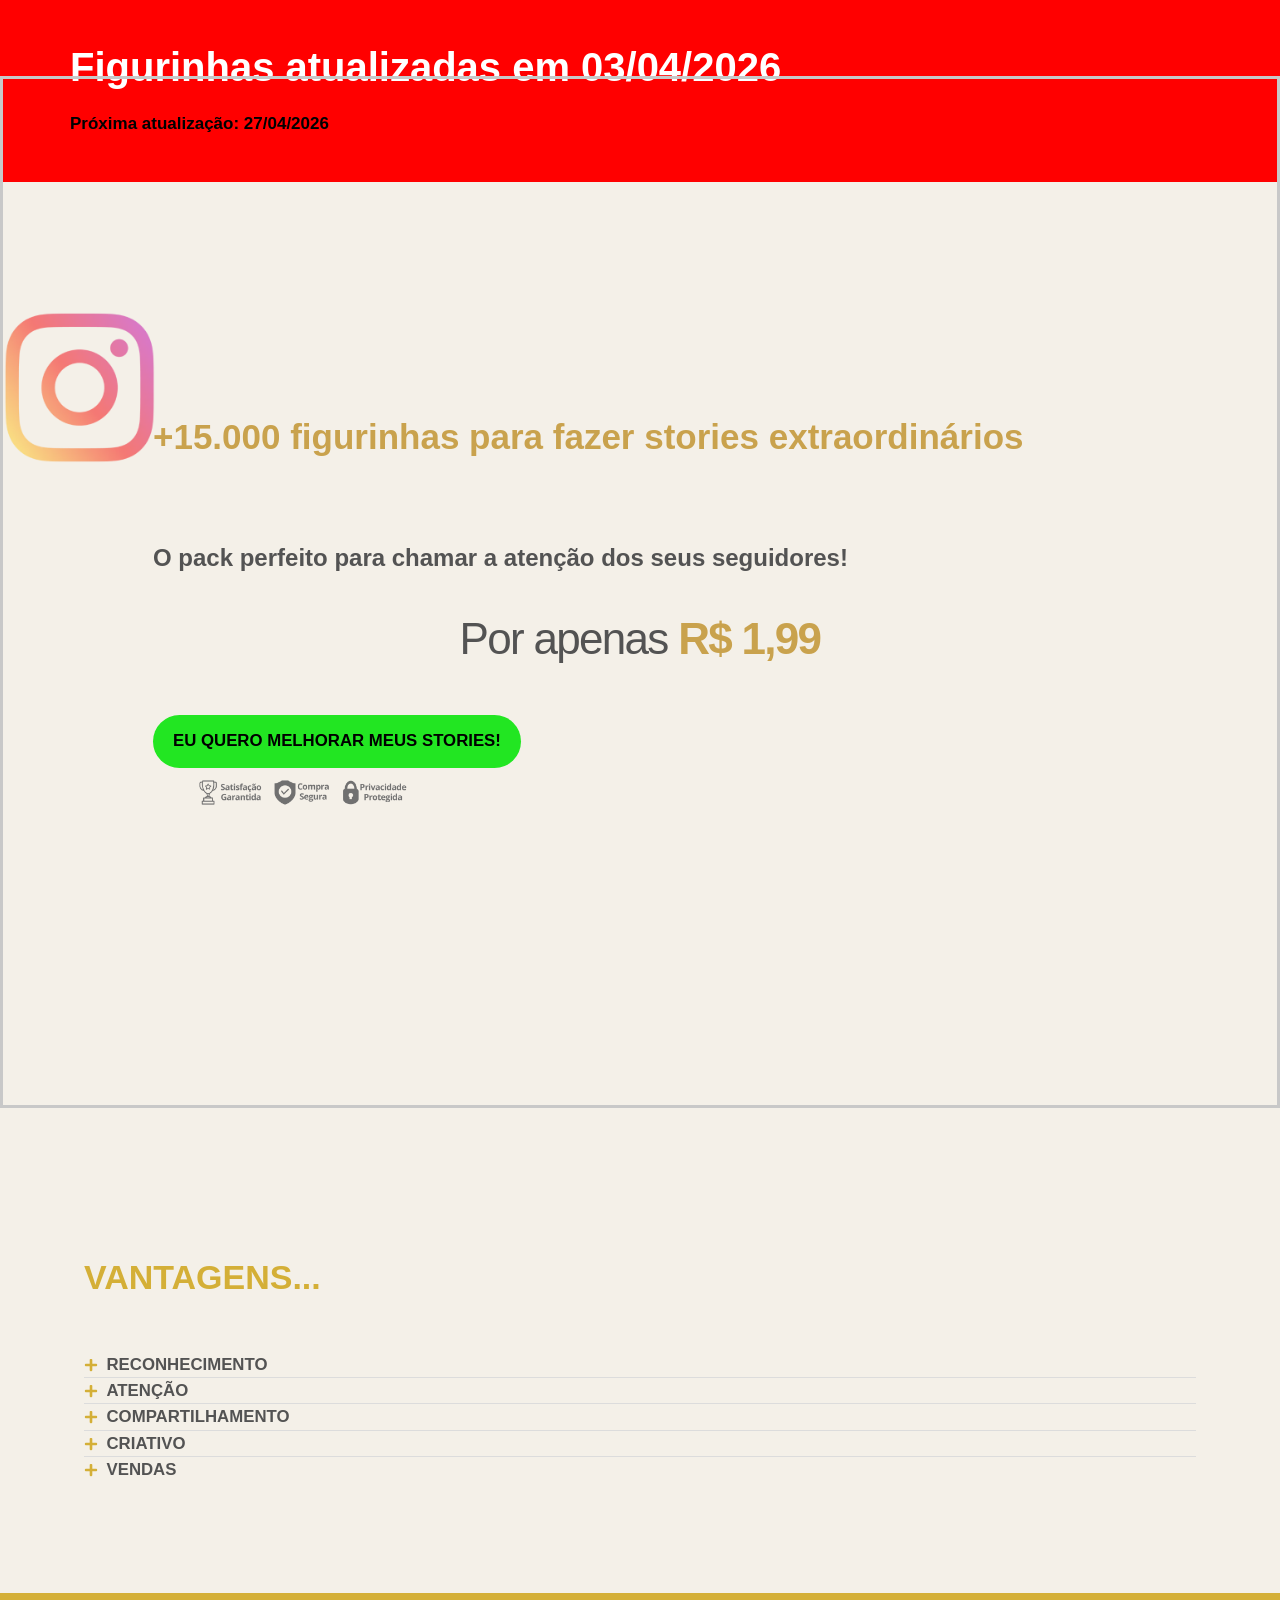
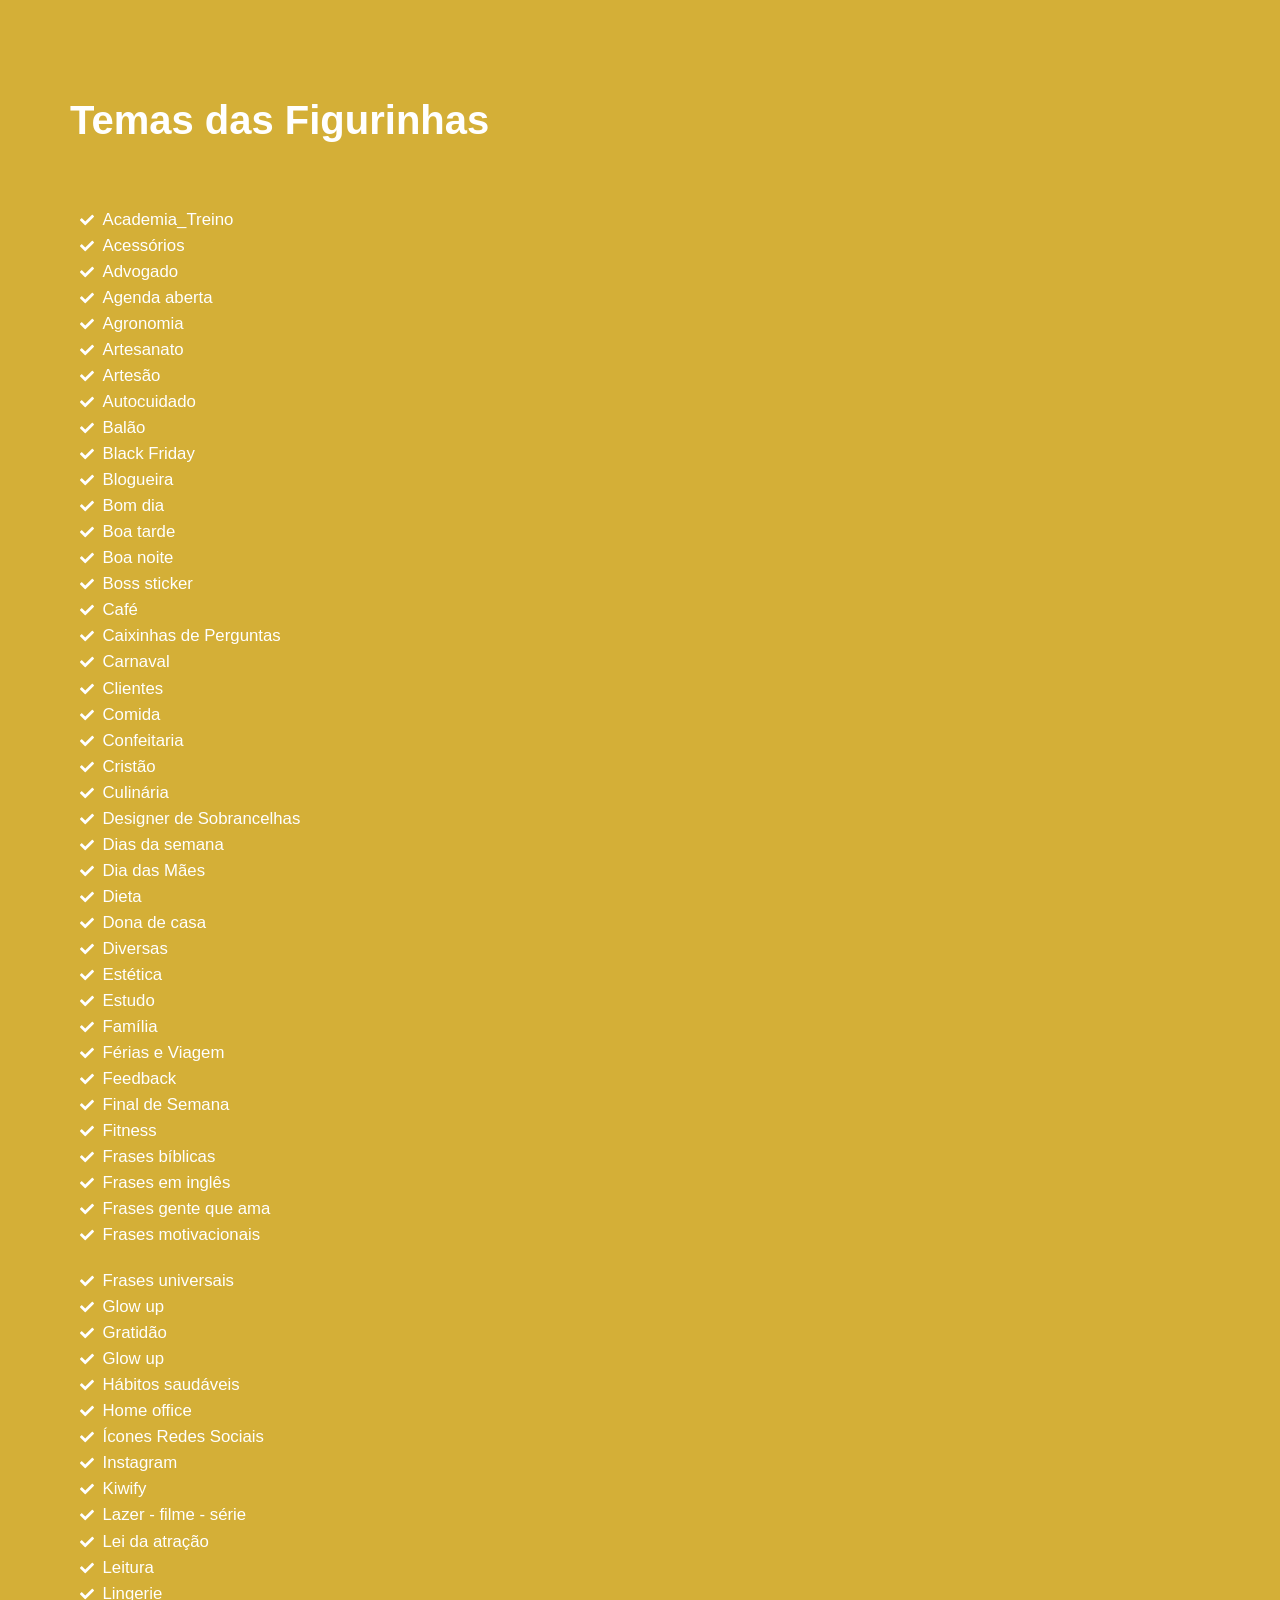
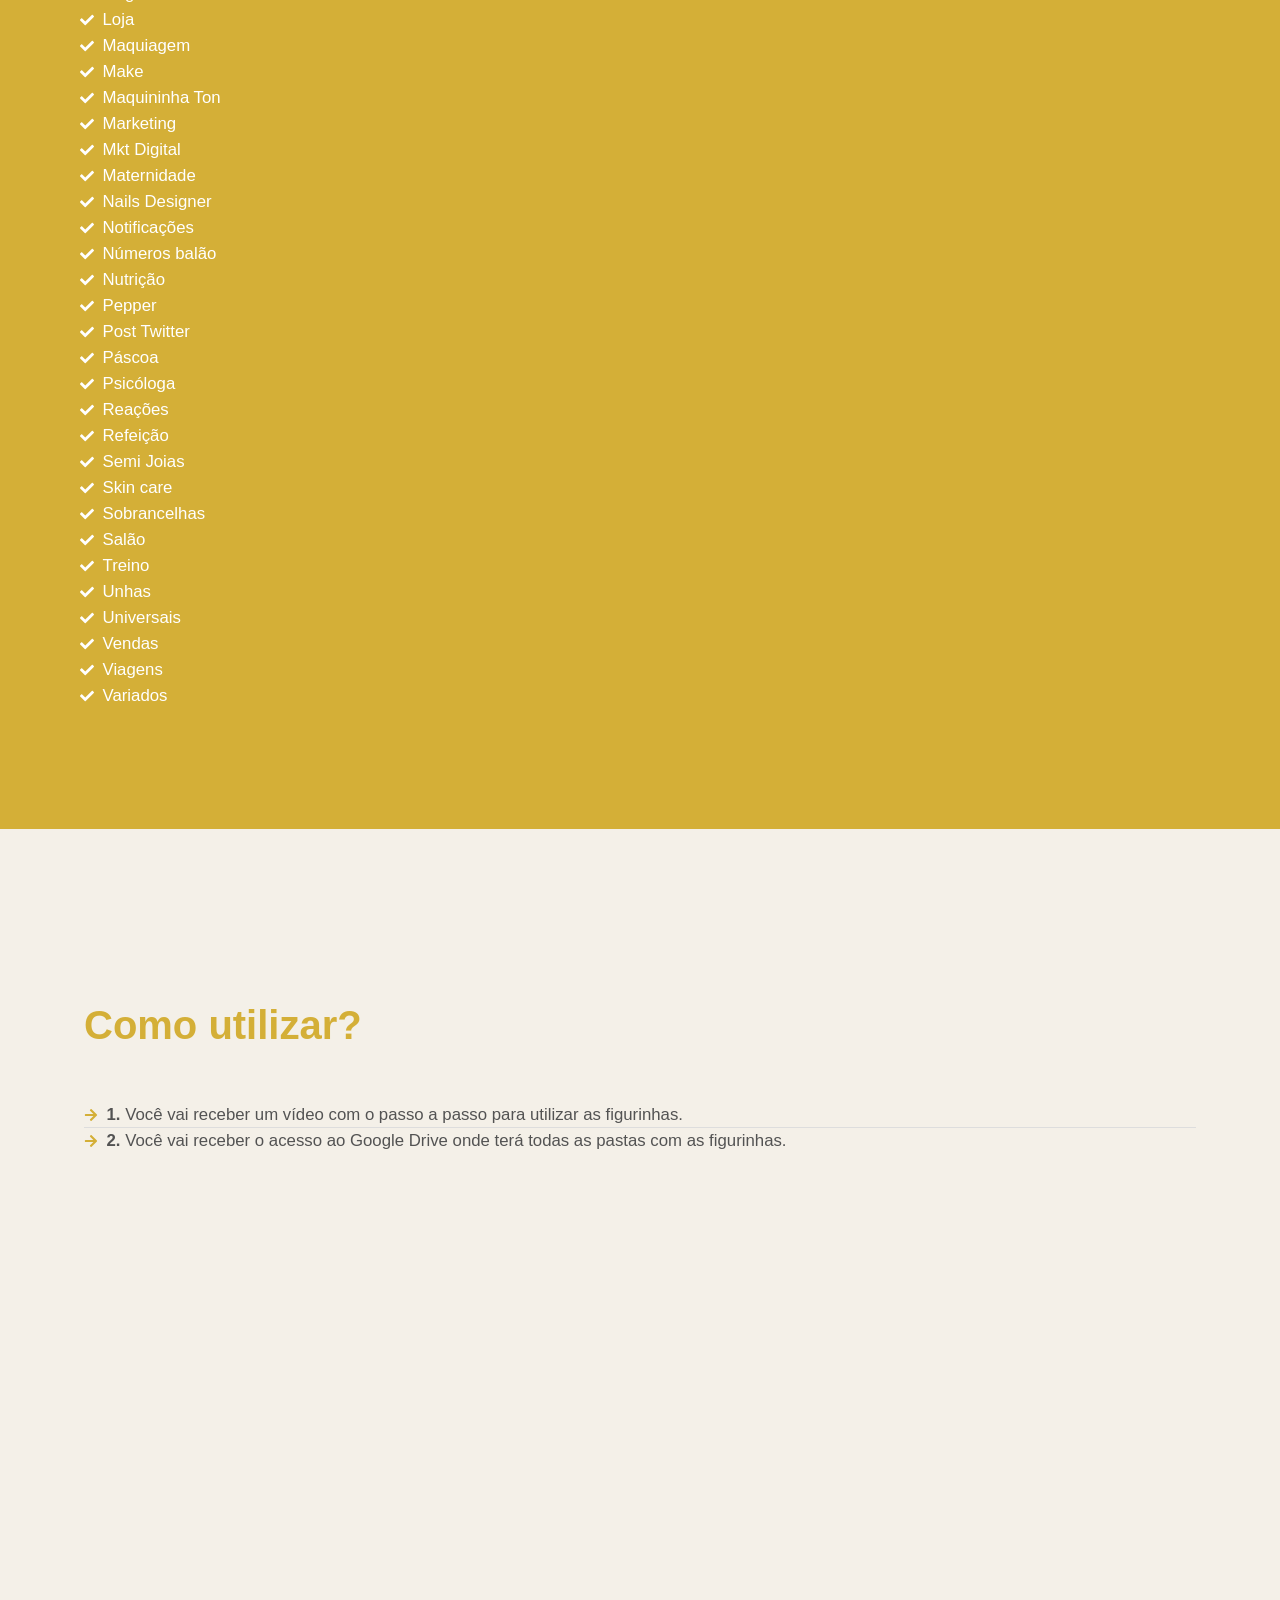
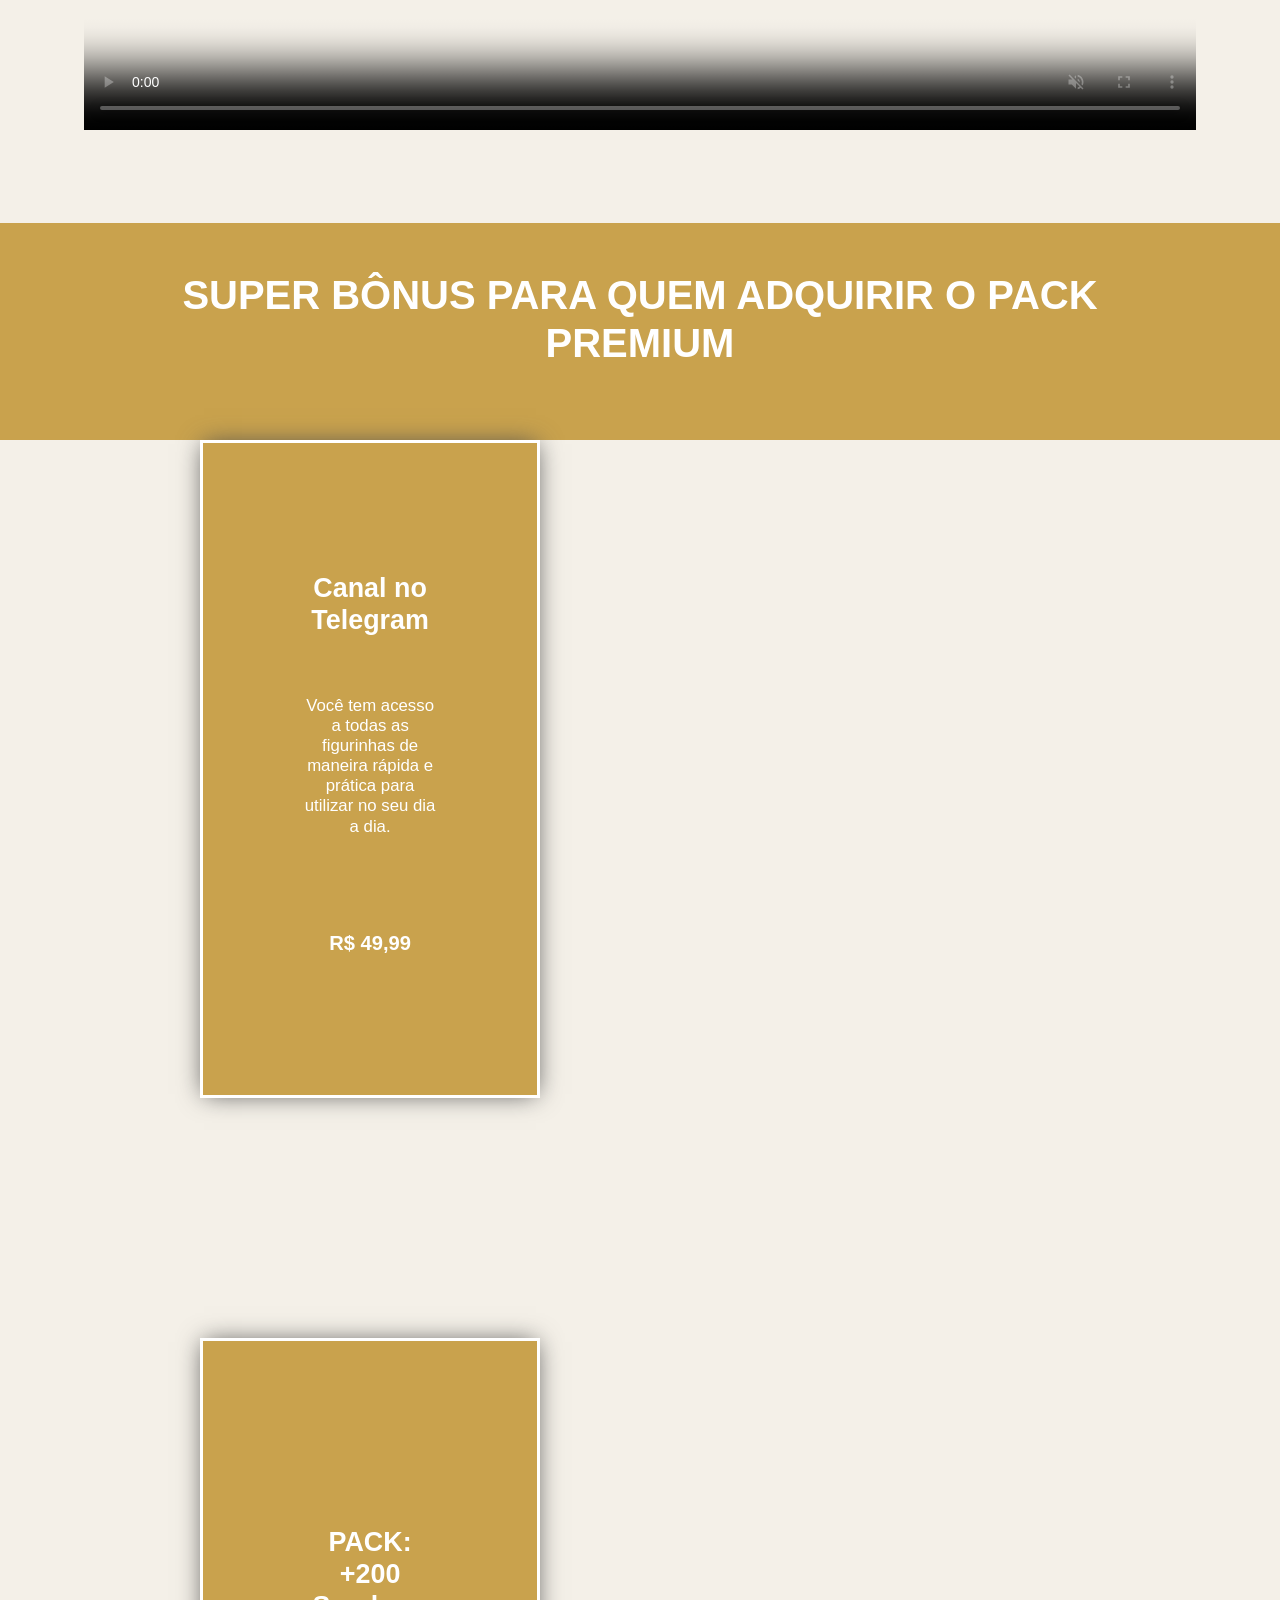
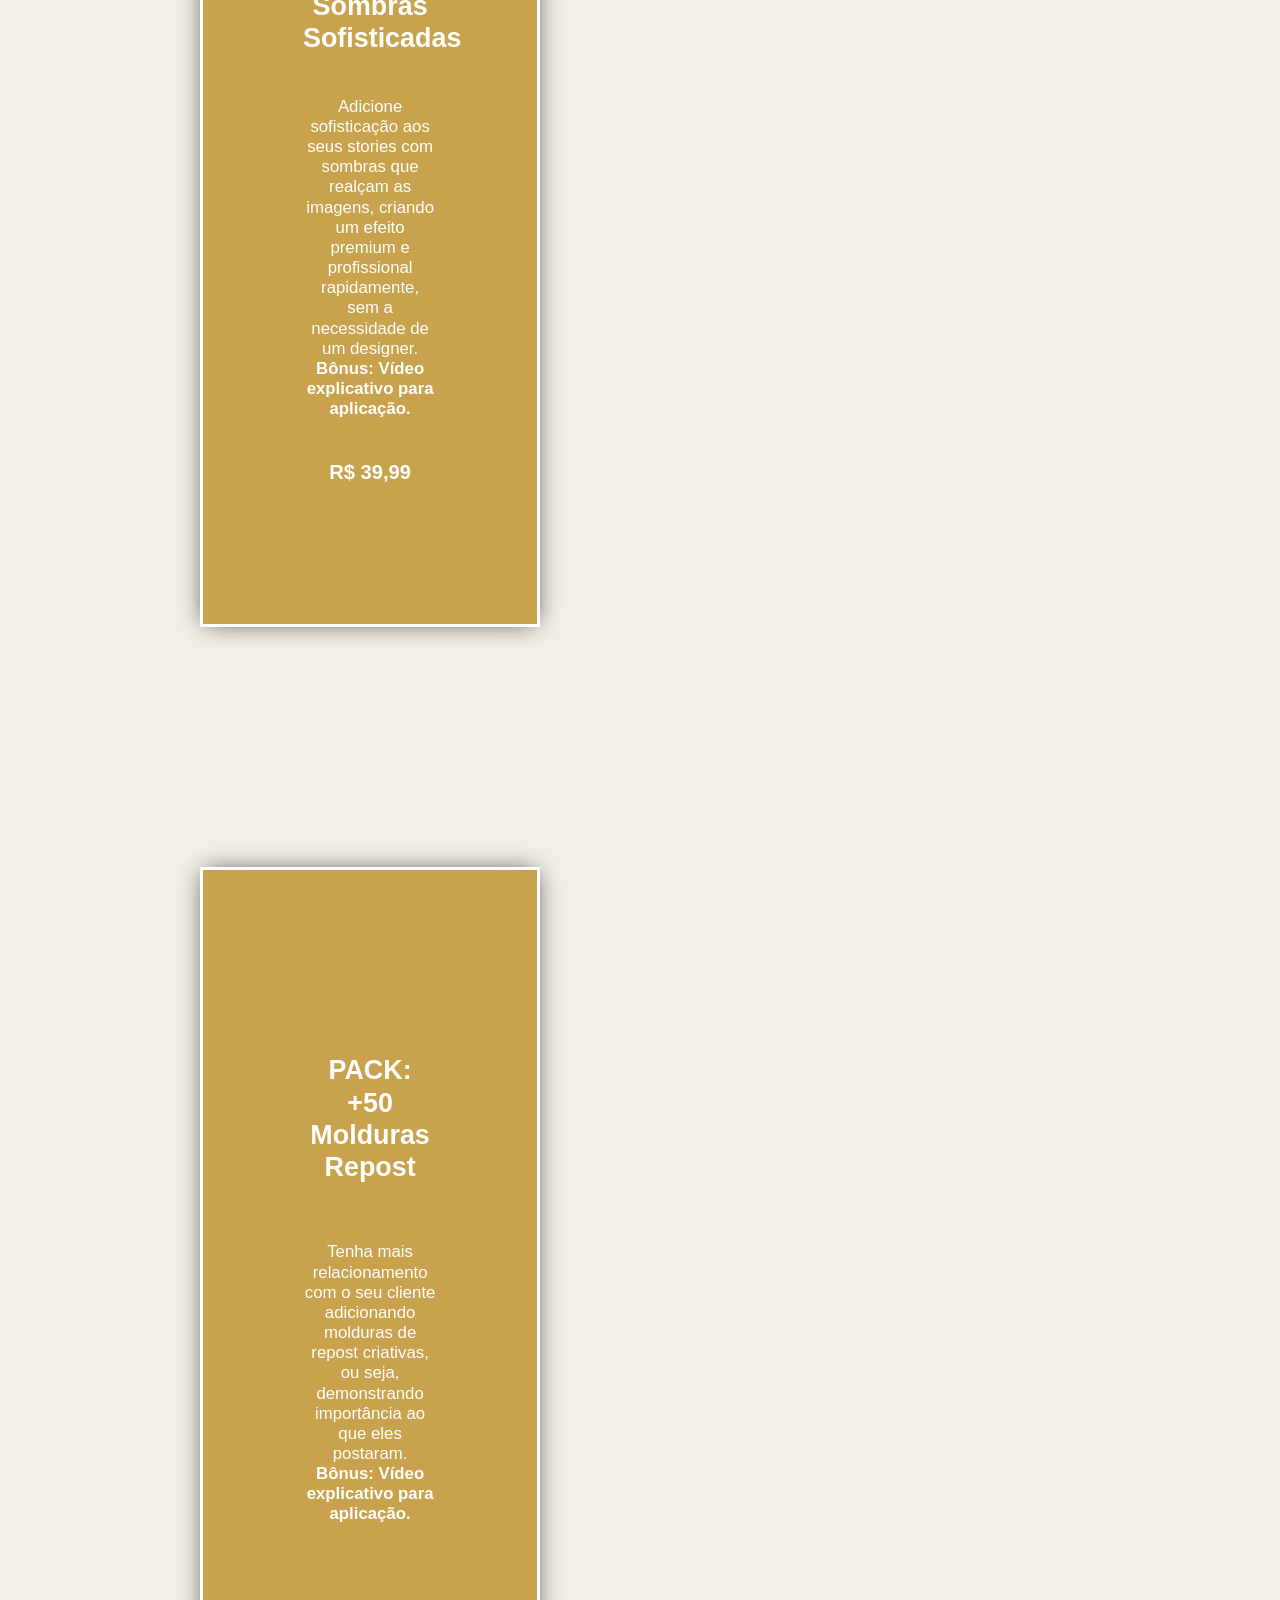
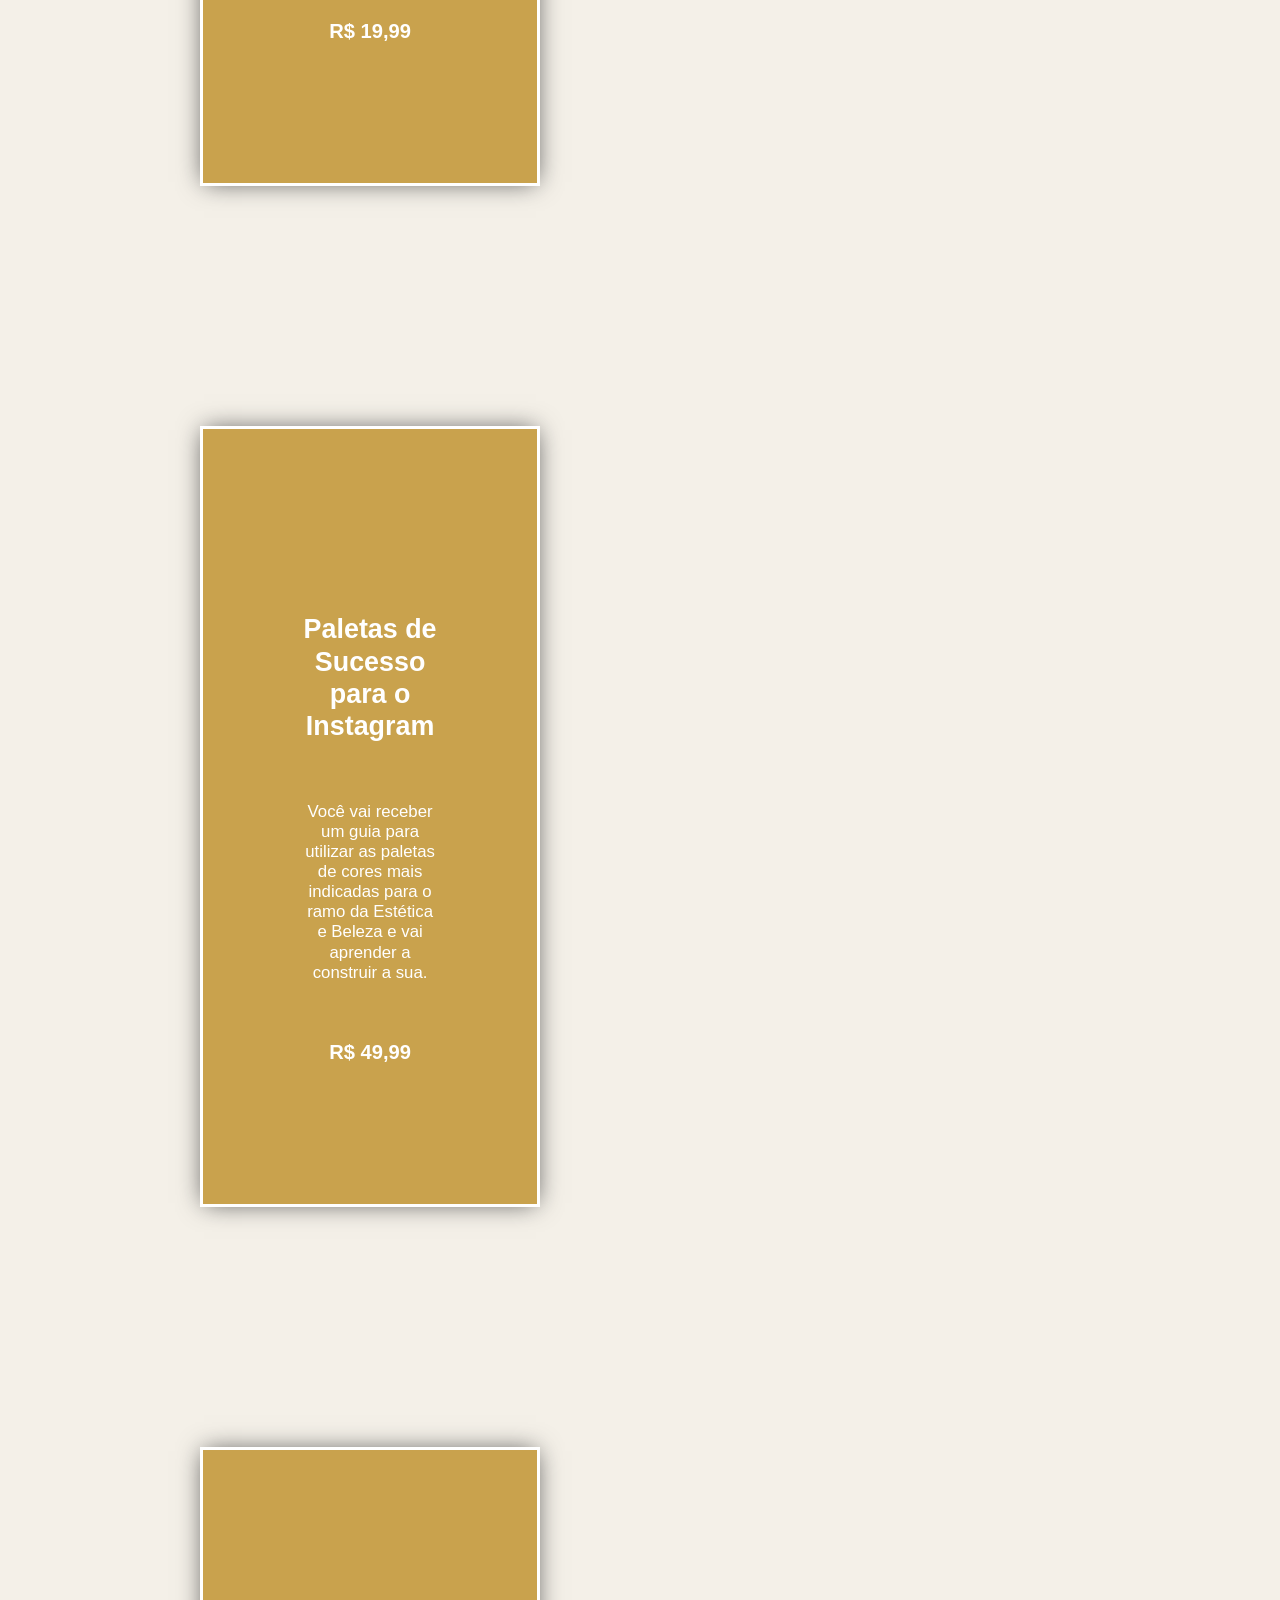
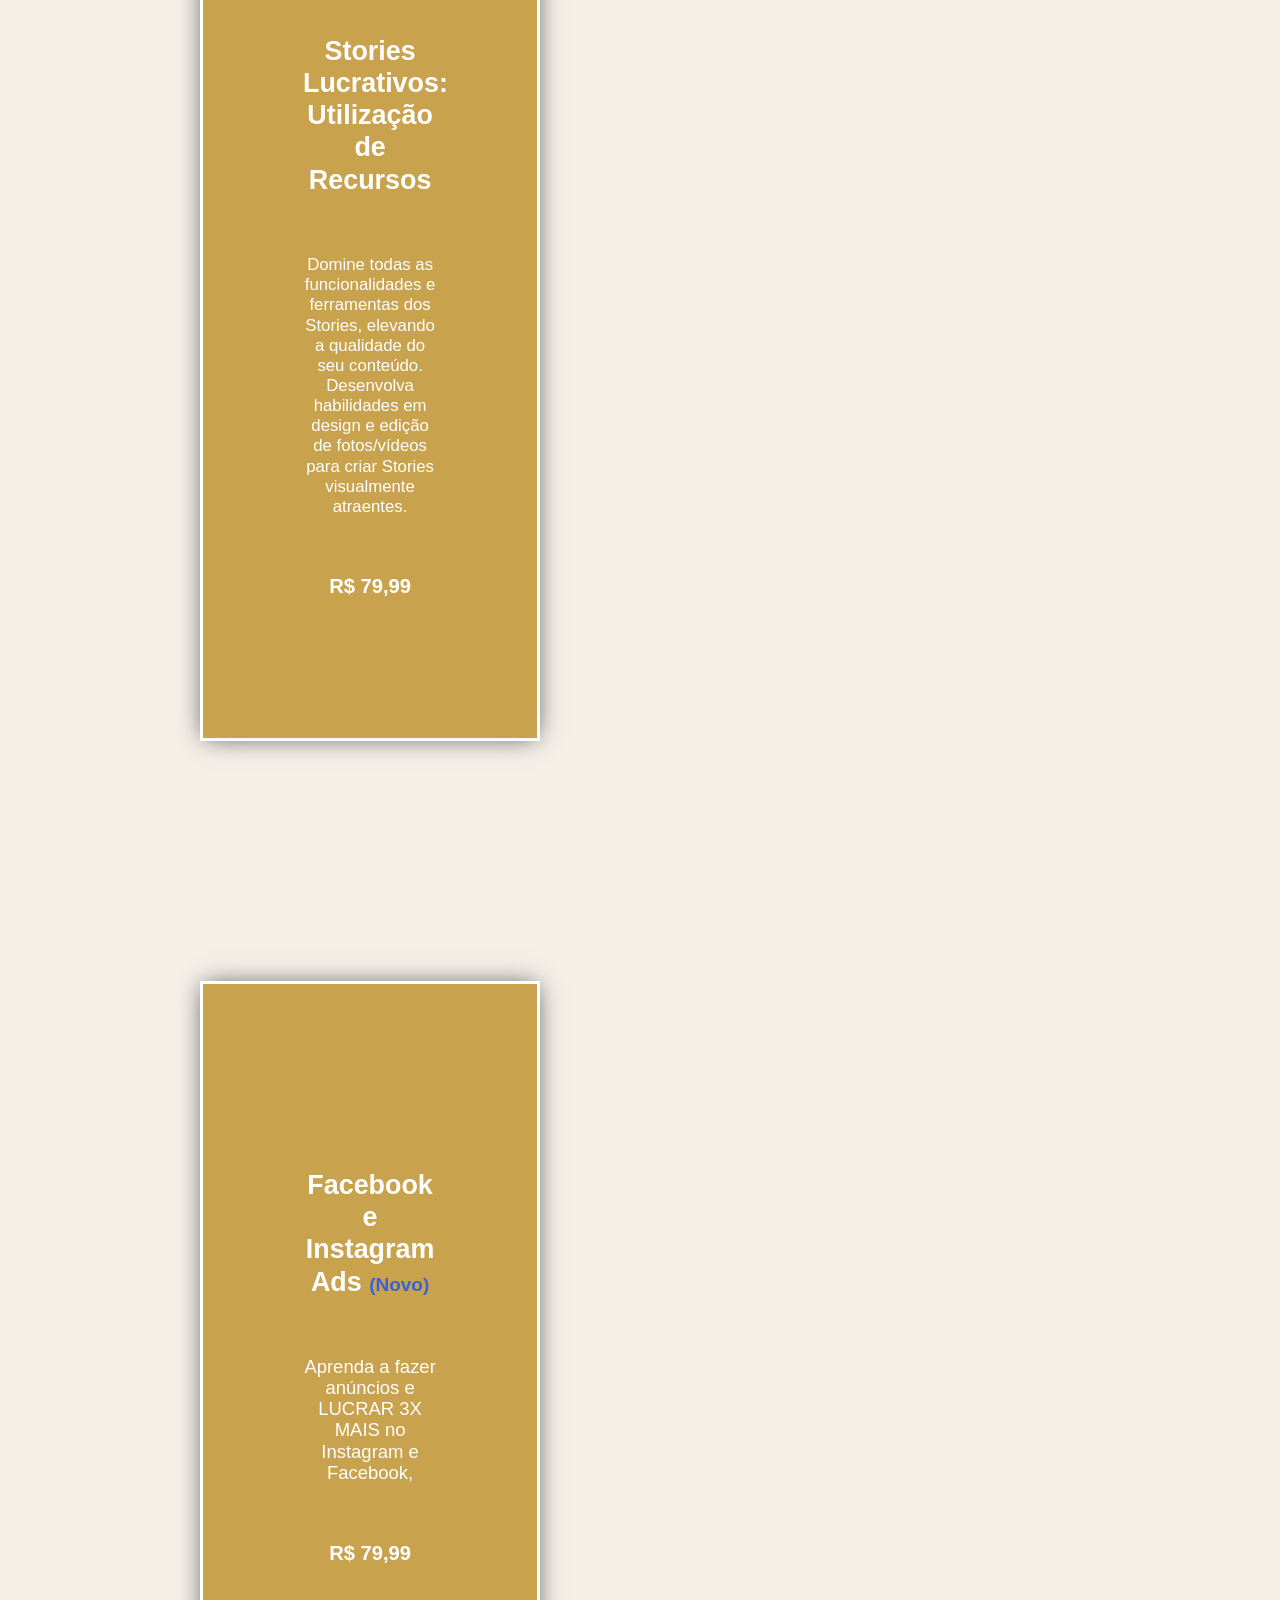
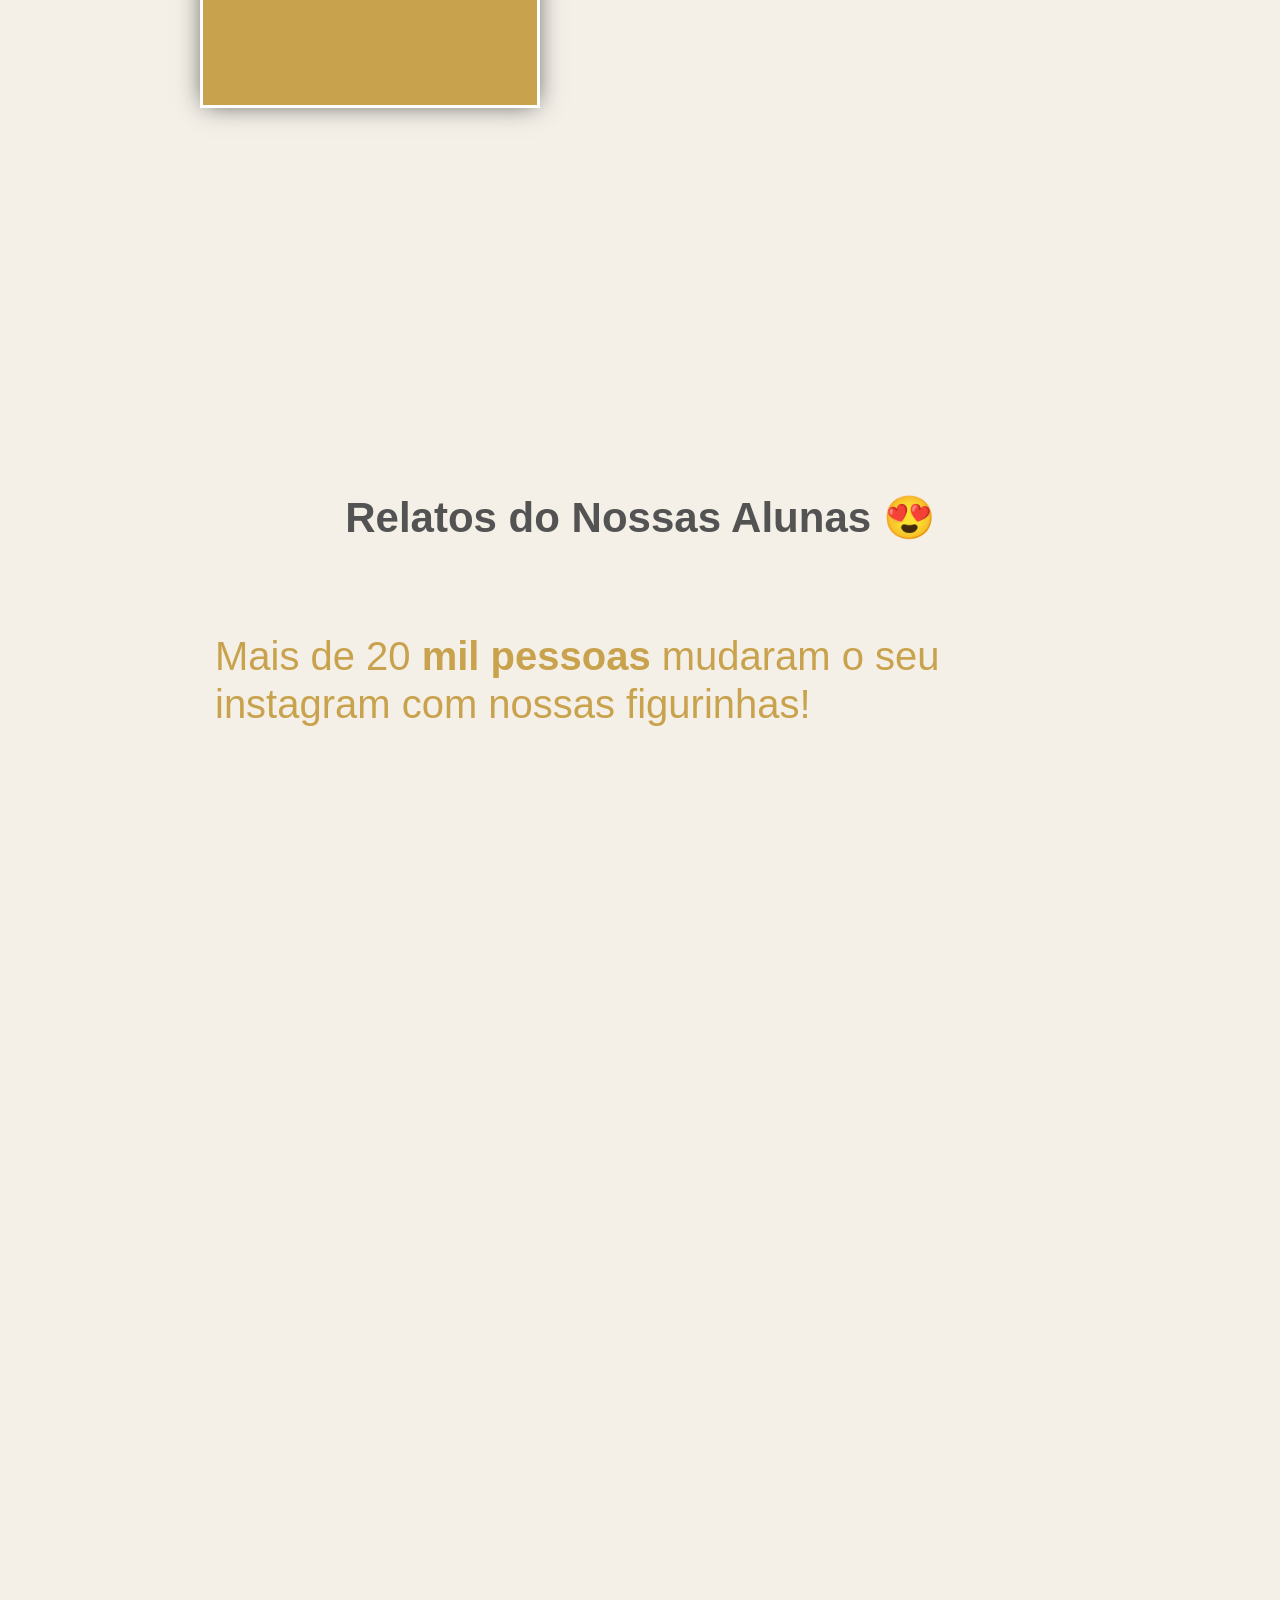
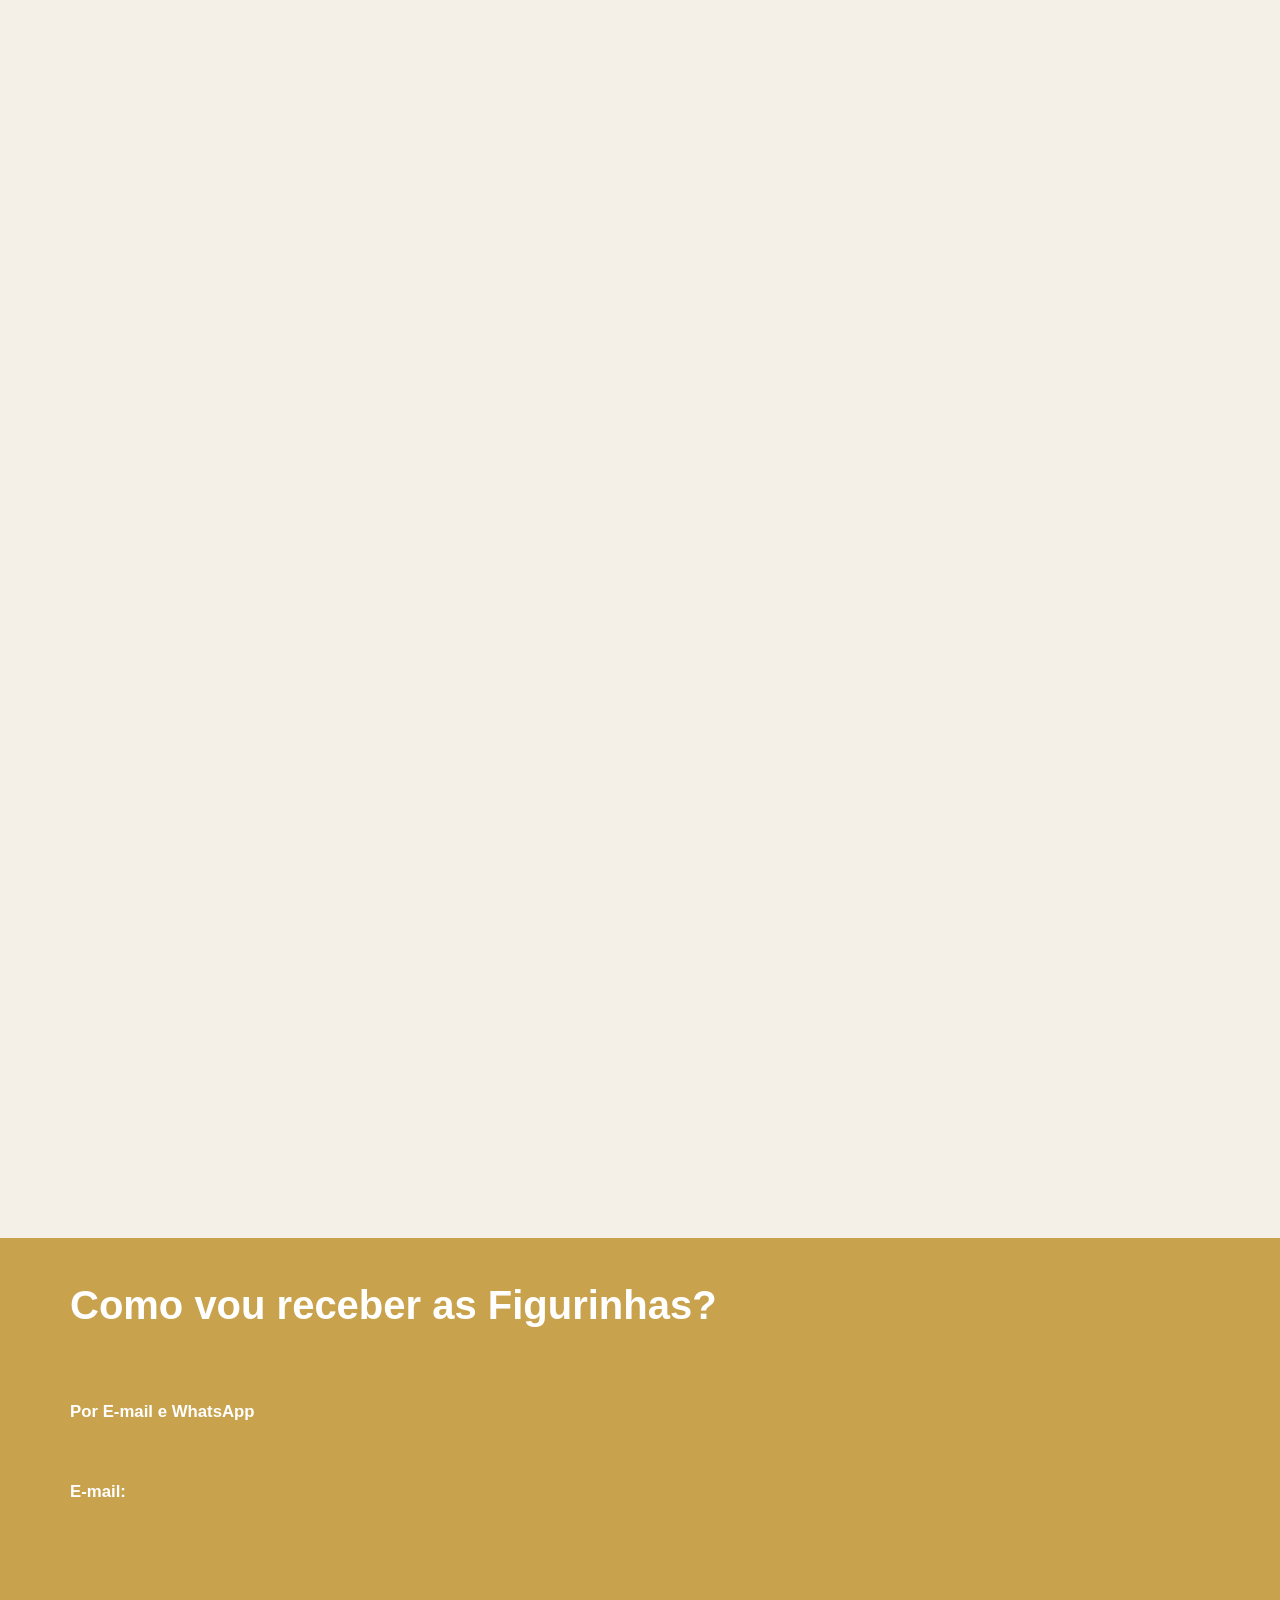
<file: index.html>
<!DOCTYPE html>

<html lang="pt-PT">
<head><meta charset="utf-8"/><script>if(navigator.userAgent.match(/MSIE|Internet Explorer/i)||navigator.userAgent.match(/Trident\/7\..*?rv:11/i)){var href=document.location.href;if(!href.match(/[?&]nowprocket/)){if(href.indexOf("?")==-1){if(href.indexOf("#")==-1){document.location.href=href+"?nowprocket=1"}else{document.location.href=href.replace("#","?nowprocket=1#")}}else{if(href.indexOf("#")==-1){document.location.href=href+"&nowprocket=1"}else{document.location.href=href.replace("#","&nowprocket=1#")}}}}</script><script>class RocketLazyLoadScripts{constructor(){this.triggerEvents=["keydown","mousedown","mousemove","touchmove","touchstart","touchend","wheel"],this.userEventHandler=this._triggerListener.bind(this),this.touchStartHandler=this._onTouchStart.bind(this),this.touchMoveHandler=this._onTouchMove.bind(this),this.touchEndHandler=this._onTouchEnd.bind(this),this.clickHandler=this._onClick.bind(this),this.interceptedClicks=[],window.addEventListener("pageshow",(e=>{this.persisted=e.persisted})),window.addEventListener("DOMContentLoaded",(()=>{this._preconnect3rdParties()})),this.delayedScripts={normal:[],async:[],defer:[]},this.allJQueries=[]}_addUserInteractionListener(e){document.hidden?e._triggerListener():(this.triggerEvents.forEach((t=>window.addEventListener(t,e.userEventHandler,{passive:!0}))),window.addEventListener("touchstart",e.touchStartHandler,{passive:!0}),window.addEventListener("mousedown",e.touchStartHandler),document.addEventListener("visibilitychange",e.userEventHandler))}_removeUserInteractionListener(){this.triggerEvents.forEach((e=>window.removeEventListener(e,this.userEventHandler,{passive:!0}))),document.removeEventListener("visibilitychange",this.userEventHandler)}_onTouchStart(e){"HTML"!==e.target.tagName&&(window.addEventListener("touchend",this.touchEndHandler),window.addEventListener("mouseup",this.touchEndHandler),window.addEventListener("touchmove",this.touchMoveHandler,{passive:!0}),window.addEventListener("mousemove",this.touchMoveHandler),e.target.addEventListener("click",this.clickHandler),this._renameDOMAttribute(e.target,"onclick","rocket-onclick"))}_onTouchMove(e){window.removeEventListener("touchend",this.touchEndHandler),window.removeEventListener("mouseup",this.touchEndHandler),window.removeEventListener("touchmove",this.touchMoveHandler,{passive:!0}),window.removeEventListener("mousemove",this.touchMoveHandler),e.target.removeEventListener("click",this.clickHandler),this._renameDOMAttribute(e.target,"rocket-onclick","onclick")}_onTouchEnd(e){window.removeEventListener("touchend",this.touchEndHandler),window.removeEventListener("mouseup",this.touchEndHandler),window.removeEventListener("touchmove",this.touchMoveHandler,{passive:!0}),window.removeEventListener("mousemove",this.touchMoveHandler)}_onClick(e){e.target.removeEventListener("click",this.clickHandler),this._renameDOMAttribute(e.target,"rocket-onclick","onclick"),this.interceptedClicks.push(e),e.preventDefault(),e.stopPropagation(),e.stopImmediatePropagation()}_replayClicks(){window.removeEventListener("touchstart",this.touchStartHandler,{passive:!0}),window.removeEventListener("mousedown",this.touchStartHandler),this.interceptedClicks.forEach((e=>{e.target.dispatchEvent(new MouseEvent("click",{view:e.view,bubbles:!0,cancelable:!0}))}))}_renameDOMAttribute(e,t,n){e.hasAttribute&&e.hasAttribute(t)&&(event.target.setAttribute(n,event.target.getAttribute(t)),event.target.removeAttribute(t))}_triggerListener(){this._removeUserInteractionListener(this),"loading"===document.readyState?document.addEventListener("DOMContentLoaded",this._loadEverythingNow.bind(this)):this._loadEverythingNow()}_preconnect3rdParties(){let e=[];document.querySelectorAll("script[type=rocketlazyloadscript]").forEach((t=>{if(t.hasAttribute("src")){const n=new URL(t.src).origin;n!==location.origin&&e.push({src:n,crossOrigin:t.crossOrigin||"module"===t.getAttribute("data-rocket-type")})}})),e=[...new Map(e.map((e=>[JSON.stringify(e),e]))).values()],this._batchInjectResourceHints(e,"preconnect")}async _loadEverythingNow(){this.lastBreath=Date.now(),this._delayEventListeners(),this._delayJQueryReady(this),this._handleDocumentWrite(),this._registerAllDelayedScripts(),this._preloadAllScripts(),await this._loadScriptsFromList(this.delayedScripts.normal),await this._loadScriptsFromList(this.delayedScripts.defer),await this._loadScriptsFromList(this.delayedScripts.async);try{await this._triggerDOMContentLoaded(),await this._triggerWindowLoad()}catch(e){}window.dispatchEvent(new Event("rocket-allScriptsLoaded")),this._replayClicks()}_registerAllDelayedScripts(){document.querySelectorAll("script[type=rocketlazyloadscript]").forEach((e=>{e.hasAttribute("src")?e.hasAttribute("async")&&!1!==e.async?this.delayedScripts.async.push(e):e.hasAttribute("defer")&&!1!==e.defer||"module"===e.getAttribute("data-rocket-type")?this.delayedScripts.defer.push(e):this.delayedScripts.normal.push(e):this.delayedScripts.normal.push(e)}))}async _transformScript(e){return await this._littleBreath(),new Promise((t=>{const n=document.createElement("script");[...e.attributes].forEach((e=>{let t=e.nodeName;"type"!==t&&("data-rocket-type"===t&&(t="type"),n.setAttribute(t,e.nodeValue))})),e.hasAttribute("src")?(n.addEventListener("load",t),n.addEventListener("error",t)):(n.text=e.text,t());try{e.parentNode.replaceChild(n,e)}catch(e){t()}}))}async _loadScriptsFromList(e){const t=e.shift();return t?(await this._transformScript(t),this._loadScriptsFromList(e)):Promise.resolve()}_preloadAllScripts(){this._batchInjectResourceHints([...this.delayedScripts.normal,...this.delayedScripts.defer,...this.delayedScripts.async],"preload")}_batchInjectResourceHints(e,t){var n=document.createDocumentFragment();e.forEach((e=>{if(e.src){const i=document.createElement("link");i.href=e.src,i.rel=t,"preconnect"!==t&&(i.as="script"),e.getAttribute&&"module"===e.getAttribute("data-rocket-type")&&(i.crossOrigin=!0),e.crossOrigin&&(i.crossOrigin=e.crossOrigin),n.appendChild(i)}})),document.head.appendChild(n)}_delayEventListeners(){let e={};function t(t,n){!function(t){function n(n){return e[t].eventsToRewrite.indexOf(n)>=0?"rocket-"+n:n}e[t]||(e[t]={originalFunctions:{add:t.addEventListener,remove:t.removeEventListener},eventsToRewrite:[]},t.addEventListener=function(){arguments[0]=n(arguments[0]),e[t].originalFunctions.add.apply(t,arguments)},t.removeEventListener=function(){arguments[0]=n(arguments[0]),e[t].originalFunctions.remove.apply(t,arguments)})}(t),e[t].eventsToRewrite.push(n)}function n(e,t){let n=e[t];Object.defineProperty(e,t,{get:()=>n||function(){},set(i){e["rocket"+t]=n=i}})}t(document,"DOMContentLoaded"),t(window,"DOMContentLoaded"),t(window,"load"),t(window,"pageshow"),t(document,"readystatechange"),n(document,"onreadystatechange"),n(window,"onload"),n(window,"onpageshow")}_delayJQueryReady(e){let t=window.jQuery;Object.defineProperty(window,"jQuery",{get:()=>t,set(n){if(n&&n.fn&&!e.allJQueries.includes(n)){n.fn.ready=n.fn.init.prototype.ready=function(t){e.domReadyFired?t.bind(document)(n):document.addEventListener("rocket-DOMContentLoaded",(()=>t.bind(document)(n)))};const t=n.fn.on;n.fn.on=n.fn.init.prototype.on=function(){if(this[0]===window){function e(e){return e.split(" ").map((e=>"load"===e||0===e.indexOf("load.")?"rocket-jquery-load":e)).join(" ")}"string"==typeof arguments[0]||arguments[0]instanceof String?arguments[0]=e(arguments[0]):"object"==typeof arguments[0]&&Object.keys(arguments[0]).forEach((t=>{delete Object.assign(arguments[0],{[e(t)]:arguments[0][t]})[t]}))}return t.apply(this,arguments),this},e.allJQueries.push(n)}t=n}})}async _triggerDOMContentLoaded(){this.domReadyFired=!0,await this._littleBreath(),document.dispatchEvent(new Event("rocket-DOMContentLoaded")),await this._littleBreath(),window.dispatchEvent(new Event("rocket-DOMContentLoaded")),await this._littleBreath(),document.dispatchEvent(new Event("rocket-readystatechange")),await this._littleBreath(),document.rocketonreadystatechange&&document.rocketonreadystatechange()}async _triggerWindowLoad(){await this._littleBreath(),window.dispatchEvent(new Event("rocket-load")),await this._littleBreath(),window.rocketonload&&window.rocketonload(),await this._littleBreath(),this.allJQueries.forEach((e=>e(window).trigger("rocket-jquery-load"))),await this._littleBreath();const e=new Event("rocket-pageshow");e.persisted=this.persisted,window.dispatchEvent(e),await this._littleBreath(),window.rocketonpageshow&&window.rocketonpageshow({persisted:this.persisted})}_handleDocumentWrite(){const e=new Map;document.write=document.writeln=function(t){const n=document.currentScript,i=document.createRange(),r=n.parentElement;let o=e.get(n);void 0===o&&(o=n.nextSibling,e.set(n,o));const s=document.createDocumentFragment();i.setStart(s,0),s.appendChild(i.createContextualFragment(t)),r.insertBefore(s,o)}}async _littleBreath(){Date.now()-this.lastBreath>45&&(await this._requestAnimFrame(),this.lastBreath=Date.now())}async _requestAnimFrame(){return document.hidden?new Promise((e=>setTimeout(e))):new Promise((e=>requestAnimationFrame(e)))}static run(){const e=new RocketLazyLoadScripts;e._addUserInteractionListener(e)}}RocketLazyLoadScripts.run();</script>
<title>Pack Figurinhas – Trokajo Treinamentos</title><link as="style" href="https://trokajotreinamentos.online/wp-content/cache/perfmatters/trokajotreinamentos.online/css/page-868.used.css?ver=1717342718" onload="this.rel='stylesheet';this.removeAttribute('onload');" rel="preload"/><link href="assets/css/page-868.used.css" id="perfmatters-used-css" media="all" rel="stylesheet"><link as="image" href="https://trokajotreinamentos.online/wp-content/uploads/2024/02/packdefigurinha-13.webp" imagesizes="(max-width: 600px) 100vw, 600px" imagesrcset="https://trokajotreinamentos.online/wp-content/uploads/2024/02/packdefigurinha-13.webp 600w, https://trokajotreinamentos.online/wp-content/uploads/2024/02/Inserir-um-titulo-_1_-300x300.webp 300w, https://trokajotreinamentos.online/wp-content/uploads/2024/02/Inserir-um-titulo-_1_-150x150.webp 150w" rel="preload"/><link as="image" href="//www.w3.org/2000/svg'%20viewBox='0%200%20819%201024'%3E%3C/svg%3E" rel="preload"/>
<meta content="width=device-width, initial-scale=1" name="viewport">
<meta content="max-image-preview:large" name="robots"/>
<title>Pack Figurinhas – Trokajo Treinamentos</title>
<link href="//maps.googleapis.com" rel="dns-prefetch"/>
<link href="//maps.gstatic.com" rel="dns-prefetch"/>
<link href="//fonts.googleapis.com" rel="dns-prefetch"/>
<link href="//fonts.gstatic.com" rel="dns-prefetch"/>
<link href="//ajax.googleapis.com" rel="dns-prefetch"/>
<link href="//apis.google.com" rel="dns-prefetch"/>
<link href="//google-analytics.com" rel="dns-prefetch"/>
<link href="//www.google-analytics.com" rel="dns-prefetch"/>
<link href="//ssl.google-analytics.com" rel="dns-prefetch"/>
<link href="//youtube.com" rel="dns-prefetch"/>
<link href="//api.pinterest.com" rel="dns-prefetch"/>
<link href="//cdnjs.cloudflare.com" rel="dns-prefetch"/>
<link href="//connect.facebook.net" rel="dns-prefetch"/>
<link href="//platform.twitter.com" rel="dns-prefetch"/>
<link href="//syndication.twitter.com" rel="dns-prefetch"/>
<link href="//platform.instagram.com" rel="dns-prefetch"/>
<link href="//disqus.com" rel="dns-prefetch"/>
<link href="//sitename.disqus.com" rel="dns-prefetch"/>
<link href="//s7.addthis.com" rel="dns-prefetch"/>
<link href="//platform.linkedin.com" rel="dns-prefetch"/>
<link href="//w.sharethis.com" rel="dns-prefetch"/>
<link href="//i0.wp.com" rel="dns-prefetch"/>
<link href="//i1.wp.com" rel="dns-prefetch"/>
<link href="//i2.wp.com" rel="dns-prefetch"/>
<link href="//stats.wp.com" rel="dns-prefetch"/>
<link href="//pixel.wp.com" rel="dns-prefetch"/>
<link href="//s.gravatar.com" rel="dns-prefetch"/>
<link href="https://trokajotreinamentos.online/feed/" rel="alternate" title="Trokajo Treinamentos » Feed" type="application/rss+xml"/>
<link href="https://trokajotreinamentos.online/comments/feed/" rel="alternate" title="Trokajo Treinamentos » Feed de comentários" type="application/rss+xml"/>
<link href="https://trokajotreinamentos.online/wp-json/oembed/1.0/embed?url=https%3A%2F%2Ftrokajotreinamentos.online%2Fpack-figurinhas%2F" rel="alternate" title="oEmbed (JSON)" type="application/json+oembed"/>
<link href="https://trokajotreinamentos.online/wp-json/oembed/1.0/embed?url=https%3A%2F%2Ftrokajotreinamentos.online%2Fpack-figurinhas%2F&amp;format=xml" rel="alternate" title="oEmbed (XML)" type="text/xml+oembed"/>
<style id="wp-img-auto-sizes-contain-inline-css">
img:is([sizes=auto i],[sizes^="auto," i]){contain-intrinsic-size:3000px 1500px}
/*# sourceURL=wp-img-auto-sizes-contain-inline-css */
</style>
<style id="wp-emoji-styles-inline-css">

	img.wp-smiley, img.emoji {
		display: inline !important;
		border: none !important;
		box-shadow: none !important;
		height: 1em !important;
		width: 1em !important;
		margin: 0 0.07em !important;
		vertical-align: -0.1em !important;
		background: none !important;
		padding: 0 !important;
	}
/*# sourceURL=wp-emoji-styles-inline-css */
</style>
<style id="wp-block-library-inline-css">
:root{--wp-block-synced-color:#7a00df;--wp-block-synced-color--rgb:122,0,223;--wp-bound-block-color:var(--wp-block-synced-color);--wp-editor-canvas-background:#ddd;--wp-admin-theme-color:#007cba;--wp-admin-theme-color--rgb:0,124,186;--wp-admin-theme-color-darker-10:#006ba1;--wp-admin-theme-color-darker-10--rgb:0,107,160.5;--wp-admin-theme-color-darker-20:#005a87;--wp-admin-theme-color-darker-20--rgb:0,90,135;--wp-admin-border-width-focus:2px}@media (min-resolution:192dpi){:root{--wp-admin-border-width-focus:1.5px}}.wp-element-button{cursor:pointer}:root .has-very-light-gray-background-color{background-color:#eee}:root .has-very-dark-gray-background-color{background-color:#313131}:root .has-very-light-gray-color{color:#eee}:root .has-very-dark-gray-color{color:#313131}:root .has-vivid-green-cyan-to-vivid-cyan-blue-gradient-background{background:linear-gradient(135deg,#00d084,#0693e3)}:root .has-purple-crush-gradient-background{background:linear-gradient(135deg,#34e2e4,#4721fb 50%,#ab1dfe)}:root .has-hazy-dawn-gradient-background{background:linear-gradient(135deg,#faaca8,#dad0ec)}:root .has-subdued-olive-gradient-background{background:linear-gradient(135deg,#fafae1,#67a671)}:root .has-atomic-cream-gradient-background{background:linear-gradient(135deg,#fdd79a,#004a59)}:root .has-nightshade-gradient-background{background:linear-gradient(135deg,#330968,#31cdcf)}:root .has-midnight-gradient-background{background:linear-gradient(135deg,#020381,#2874fc)}:root{--wp--preset--font-size--normal:16px;--wp--preset--font-size--huge:42px}.has-regular-font-size{font-size:1em}.has-larger-font-size{font-size:2.625em}.has-normal-font-size{font-size:var(--wp--preset--font-size--normal)}.has-huge-font-size{font-size:var(--wp--preset--font-size--huge)}.has-text-align-center{text-align:center}.has-text-align-left{text-align:left}.has-text-align-right{text-align:right}.has-fit-text{white-space:nowrap!important}#end-resizable-editor-section{display:none}.aligncenter{clear:both}.items-justified-left{justify-content:flex-start}.items-justified-center{justify-content:center}.items-justified-right{justify-content:flex-end}.items-justified-space-between{justify-content:space-between}.screen-reader-text{border:0;clip-path:inset(50%);height:1px;margin:-1px;overflow:hidden;padding:0;position:absolute;width:1px;word-wrap:normal!important}.screen-reader-text:focus{background-color:#ddd;clip-path:none;color:#444;display:block;font-size:1em;height:auto;left:5px;line-height:normal;padding:15px 23px 14px;text-decoration:none;top:5px;width:auto;z-index:100000}html :where(.has-border-color){border-style:solid}html :where([style*=border-top-color]){border-top-style:solid}html :where([style*=border-right-color]){border-right-style:solid}html :where([style*=border-bottom-color]){border-bottom-style:solid}html :where([style*=border-left-color]){border-left-style:solid}html :where([style*=border-width]){border-style:solid}html :where([style*=border-top-width]){border-top-style:solid}html :where([style*=border-right-width]){border-right-style:solid}html :where([style*=border-bottom-width]){border-bottom-style:solid}html :where([style*=border-left-width]){border-left-style:solid}html :where(img[class*=wp-image-]){height:auto;max-width:100%}:where(figure){margin:0 0 1em}html :where(.is-position-sticky){--wp-admin--admin-bar--position-offset:var(--wp-admin--admin-bar--height,0px)}@media screen and (max-width:600px){html :where(.is-position-sticky){--wp-admin--admin-bar--position-offset:0px}}
/*# sourceURL=/wp-includes/css/dist/block-library/common.min.css */
</style>
<style id="global-styles-inline-css">
:root{--wp--preset--aspect-ratio--square: 1;--wp--preset--aspect-ratio--4-3: 4/3;--wp--preset--aspect-ratio--3-4: 3/4;--wp--preset--aspect-ratio--3-2: 3/2;--wp--preset--aspect-ratio--2-3: 2/3;--wp--preset--aspect-ratio--16-9: 16/9;--wp--preset--aspect-ratio--9-16: 9/16;--wp--preset--color--black: #000000;--wp--preset--color--cyan-bluish-gray: #abb8c3;--wp--preset--color--white: #ffffff;--wp--preset--color--pale-pink: #f78da7;--wp--preset--color--vivid-red: #cf2e2e;--wp--preset--color--luminous-vivid-orange: #ff6900;--wp--preset--color--luminous-vivid-amber: #fcb900;--wp--preset--color--light-green-cyan: #7bdcb5;--wp--preset--color--vivid-green-cyan: #00d084;--wp--preset--color--pale-cyan-blue: #8ed1fc;--wp--preset--color--vivid-cyan-blue: #0693e3;--wp--preset--color--vivid-purple: #9b51e0;--wp--preset--color--base: #f9f9f9;--wp--preset--color--base-2: #ffffff;--wp--preset--color--contrast: #111111;--wp--preset--color--contrast-2: #636363;--wp--preset--color--contrast-3: #A4A4A4;--wp--preset--color--accent: #cfcabe;--wp--preset--color--accent-2: #c2a990;--wp--preset--color--accent-3: #d8613c;--wp--preset--color--accent-4: #b1c5a4;--wp--preset--color--accent-5: #b5bdbc;--wp--preset--gradient--vivid-cyan-blue-to-vivid-purple: linear-gradient(135deg,rgb(6,147,227) 0%,rgb(155,81,224) 100%);--wp--preset--gradient--light-green-cyan-to-vivid-green-cyan: linear-gradient(135deg,rgb(122,220,180) 0%,rgb(0,208,130) 100%);--wp--preset--gradient--luminous-vivid-amber-to-luminous-vivid-orange: linear-gradient(135deg,rgb(252,185,0) 0%,rgb(255,105,0) 100%);--wp--preset--gradient--luminous-vivid-orange-to-vivid-red: linear-gradient(135deg,rgb(255,105,0) 0%,rgb(207,46,46) 100%);--wp--preset--gradient--very-light-gray-to-cyan-bluish-gray: linear-gradient(135deg,rgb(238,238,238) 0%,rgb(169,184,195) 100%);--wp--preset--gradient--cool-to-warm-spectrum: linear-gradient(135deg,rgb(74,234,220) 0%,rgb(151,120,209) 20%,rgb(207,42,186) 40%,rgb(238,44,130) 60%,rgb(251,105,98) 80%,rgb(254,248,76) 100%);--wp--preset--gradient--blush-light-purple: linear-gradient(135deg,rgb(255,206,236) 0%,rgb(152,150,240) 100%);--wp--preset--gradient--blush-bordeaux: linear-gradient(135deg,rgb(254,205,165) 0%,rgb(254,45,45) 50%,rgb(107,0,62) 100%);--wp--preset--gradient--luminous-dusk: linear-gradient(135deg,rgb(255,203,112) 0%,rgb(199,81,192) 50%,rgb(65,88,208) 100%);--wp--preset--gradient--pale-ocean: linear-gradient(135deg,rgb(255,245,203) 0%,rgb(182,227,212) 50%,rgb(51,167,181) 100%);--wp--preset--gradient--electric-grass: linear-gradient(135deg,rgb(202,248,128) 0%,rgb(113,206,126) 100%);--wp--preset--gradient--midnight: linear-gradient(135deg,rgb(2,3,129) 0%,rgb(40,116,252) 100%);--wp--preset--gradient--gradient-1: linear-gradient(to bottom, #cfcabe 0%, #F9F9F9 100%);--wp--preset--gradient--gradient-2: linear-gradient(to bottom, #C2A990 0%, #F9F9F9 100%);--wp--preset--gradient--gradient-3: linear-gradient(to bottom, #D8613C 0%, #F9F9F9 100%);--wp--preset--gradient--gradient-4: linear-gradient(to bottom, #B1C5A4 0%, #F9F9F9 100%);--wp--preset--gradient--gradient-5: linear-gradient(to bottom, #B5BDBC 0%, #F9F9F9 100%);--wp--preset--gradient--gradient-6: linear-gradient(to bottom, #A4A4A4 0%, #F9F9F9 100%);--wp--preset--gradient--gradient-7: linear-gradient(to bottom, #cfcabe 50%, #F9F9F9 50%);--wp--preset--gradient--gradient-8: linear-gradient(to bottom, #C2A990 50%, #F9F9F9 50%);--wp--preset--gradient--gradient-9: linear-gradient(to bottom, #D8613C 50%, #F9F9F9 50%);--wp--preset--gradient--gradient-10: linear-gradient(to bottom, #B1C5A4 50%, #F9F9F9 50%);--wp--preset--gradient--gradient-11: linear-gradient(to bottom, #B5BDBC 50%, #F9F9F9 50%);--wp--preset--gradient--gradient-12: linear-gradient(to bottom, #A4A4A4 50%, #F9F9F9 50%);--wp--preset--font-size--small: 0.9rem;--wp--preset--font-size--medium: 1.05rem;--wp--preset--font-size--large: clamp(1.39rem, 1.39rem + ((1vw - 0.2rem) * 0.767), 1.85rem);--wp--preset--font-size--x-large: clamp(1.85rem, 1.85rem + ((1vw - 0.2rem) * 1.083), 2.5rem);--wp--preset--font-size--xx-large: clamp(2.5rem, 2.5rem + ((1vw - 0.2rem) * 1.283), 3.27rem);--wp--preset--font-family--body: "Inter", sans-serif;--wp--preset--font-family--heading: Cardo;--wp--preset--font-family--system-sans-serif: -apple-system, BlinkMacSystemFont, avenir next, avenir, segoe ui, helvetica neue, helvetica, Cantarell, Ubuntu, roboto, noto, arial, sans-serif;--wp--preset--font-family--system-serif: Iowan Old Style, Apple Garamond, Baskerville, Times New Roman, Droid Serif, Times, Source Serif Pro, serif, Apple Color Emoji, Segoe UI Emoji, Segoe UI Symbol;--wp--preset--spacing--20: min(1.5rem, 2vw);--wp--preset--spacing--30: min(2.5rem, 3vw);--wp--preset--spacing--40: min(4rem, 5vw);--wp--preset--spacing--50: min(6.5rem, 8vw);--wp--preset--spacing--60: min(10.5rem, 13vw);--wp--preset--spacing--70: 3.38rem;--wp--preset--spacing--80: 5.06rem;--wp--preset--spacing--10: 1rem;--wp--preset--shadow--natural: 6px 6px 9px rgba(0, 0, 0, 0.2);--wp--preset--shadow--deep: 12px 12px 50px rgba(0, 0, 0, 0.4);--wp--preset--shadow--sharp: 6px 6px 0px rgba(0, 0, 0, 0.2);--wp--preset--shadow--outlined: 6px 6px 0px -3px rgb(255, 255, 255), 6px 6px rgb(0, 0, 0);--wp--preset--shadow--crisp: 6px 6px 0px rgb(0, 0, 0);}:root { --wp--style--global--content-size: 620px;--wp--style--global--wide-size: 1280px; }:where(body) { margin: 0; }.wp-site-blocks { padding-top: var(--wp--style--root--padding-top); padding-bottom: var(--wp--style--root--padding-bottom); }.has-global-padding { padding-right: var(--wp--style--root--padding-right); padding-left: var(--wp--style--root--padding-left); }.has-global-padding > .alignfull { margin-right: calc(var(--wp--style--root--padding-right) * -1); margin-left: calc(var(--wp--style--root--padding-left) * -1); }.has-global-padding :where(:not(.alignfull.is-layout-flow) > .has-global-padding:not(.wp-block-block, .alignfull)) { padding-right: 0; padding-left: 0; }.has-global-padding :where(:not(.alignfull.is-layout-flow) > .has-global-padding:not(.wp-block-block, .alignfull)) > .alignfull { margin-left: 0; margin-right: 0; }.wp-site-blocks > .alignleft { float: left; margin-right: 2em; }.wp-site-blocks > .alignright { float: right; margin-left: 2em; }.wp-site-blocks > .aligncenter { justify-content: center; margin-left: auto; margin-right: auto; }:where(.wp-site-blocks) > * { margin-block-start: 1.2rem; margin-block-end: 0; }:where(.wp-site-blocks) > :first-child { margin-block-start: 0; }:where(.wp-site-blocks) > :last-child { margin-block-end: 0; }:root { --wp--style--block-gap: 1.2rem; }:root :where(.is-layout-flow) > :first-child{margin-block-start: 0;}:root :where(.is-layout-flow) > :last-child{margin-block-end: 0;}:root :where(.is-layout-flow) > *{margin-block-start: 1.2rem;margin-block-end: 0;}:root :where(.is-layout-constrained) > :first-child{margin-block-start: 0;}:root :where(.is-layout-constrained) > :last-child{margin-block-end: 0;}:root :where(.is-layout-constrained) > *{margin-block-start: 1.2rem;margin-block-end: 0;}:root :where(.is-layout-flex){gap: 1.2rem;}:root :where(.is-layout-grid){gap: 1.2rem;}.is-layout-flow > .alignleft{float: left;margin-inline-start: 0;margin-inline-end: 2em;}.is-layout-flow > .alignright{float: right;margin-inline-start: 2em;margin-inline-end: 0;}.is-layout-flow > .aligncenter{margin-left: auto !important;margin-right: auto !important;}.is-layout-constrained > .alignleft{float: left;margin-inline-start: 0;margin-inline-end: 2em;}.is-layout-constrained > .alignright{float: right;margin-inline-start: 2em;margin-inline-end: 0;}.is-layout-constrained > .aligncenter{margin-left: auto !important;margin-right: auto !important;}.is-layout-constrained > :where(:not(.alignleft):not(.alignright):not(.alignfull)){max-width: var(--wp--style--global--content-size);margin-left: auto !important;margin-right: auto !important;}.is-layout-constrained > .alignwide{max-width: var(--wp--style--global--wide-size);}body .is-layout-flex{display: flex;}.is-layout-flex{flex-wrap: wrap;align-items: center;}.is-layout-flex > :is(*, div){margin: 0;}body .is-layout-grid{display: grid;}.is-layout-grid > :is(*, div){margin: 0;}body{background-color: var(--wp--preset--color--base);color: var(--wp--preset--color--contrast);font-family: var(--wp--preset--font-family--body);font-size: var(--wp--preset--font-size--medium);font-style: normal;font-weight: 400;line-height: 1.55;--wp--style--root--padding-top: 0px;--wp--style--root--padding-right: var(--wp--preset--spacing--50);--wp--style--root--padding-bottom: 0px;--wp--style--root--padding-left: var(--wp--preset--spacing--50);}a:where(:not(.wp-element-button)){color: var(--wp--preset--color--contrast);text-decoration: underline;}:root :where(a:where(:not(.wp-element-button)):hover){text-decoration: none;}h1, h2, h3, h4, h5, h6{color: var(--wp--preset--color--contrast);font-family: var(--wp--preset--font-family--heading);font-weight: 400;line-height: 1.2;}h1{font-size: var(--wp--preset--font-size--xx-large);line-height: 1.15;}h2{font-size: var(--wp--preset--font-size--x-large);}h3{font-size: var(--wp--preset--font-size--large);}h4{font-size: clamp(1.1rem, 1.1rem + ((1vw - 0.2rem) * 0.767), 1.5rem);}h5{font-size: var(--wp--preset--font-size--medium);}h6{font-size: var(--wp--preset--font-size--small);}:root :where(.wp-element-button, .wp-block-button__link){background-color: var(--wp--preset--color--contrast);border-radius: .33rem;border-color: var(--wp--preset--color--contrast);border-width: 0;color: var(--wp--preset--color--base);font-family: inherit;font-size: var(--wp--preset--font-size--small);font-style: normal;font-weight: 500;letter-spacing: inherit;line-height: inherit;padding-top: 0.6rem;padding-right: 1rem;padding-bottom: 0.6rem;padding-left: 1rem;text-decoration: none;text-transform: inherit;}:root :where(.wp-element-button:hover, .wp-block-button__link:hover){background-color: var(--wp--preset--color--contrast-2);border-color: var(--wp--preset--color--contrast-2);color: var(--wp--preset--color--base);}:root :where(.wp-element-button:focus, .wp-block-button__link:focus){background-color: var(--wp--preset--color--contrast-2);border-color: var(--wp--preset--color--contrast-2);color: var(--wp--preset--color--base);outline-color: var(--wp--preset--color--contrast);outline-offset: 2px;}:root :where(.wp-element-button:active, .wp-block-button__link:active){background-color: var(--wp--preset--color--contrast);color: var(--wp--preset--color--base);}:root :where(.wp-element-caption, .wp-block-audio figcaption, .wp-block-embed figcaption, .wp-block-gallery figcaption, .wp-block-image figcaption, .wp-block-table figcaption, .wp-block-video figcaption){color: var(--wp--preset--color--contrast-2);font-family: var(--wp--preset--font-family--body);font-size: 0.8rem;}.has-black-color{color: var(--wp--preset--color--black) !important;}.has-cyan-bluish-gray-color{color: var(--wp--preset--color--cyan-bluish-gray) !important;}.has-white-color{color: var(--wp--preset--color--white) !important;}.has-pale-pink-color{color: var(--wp--preset--color--pale-pink) !important;}.has-vivid-red-color{color: var(--wp--preset--color--vivid-red) !important;}.has-luminous-vivid-orange-color{color: var(--wp--preset--color--luminous-vivid-orange) !important;}.has-luminous-vivid-amber-color{color: var(--wp--preset--color--luminous-vivid-amber) !important;}.has-light-green-cyan-color{color: var(--wp--preset--color--light-green-cyan) !important;}.has-vivid-green-cyan-color{color: var(--wp--preset--color--vivid-green-cyan) !important;}.has-pale-cyan-blue-color{color: var(--wp--preset--color--pale-cyan-blue) !important;}.has-vivid-cyan-blue-color{color: var(--wp--preset--color--vivid-cyan-blue) !important;}.has-vivid-purple-color{color: var(--wp--preset--color--vivid-purple) !important;}.has-base-color{color: var(--wp--preset--color--base) !important;}.has-base-2-color{color: var(--wp--preset--color--base-2) !important;}.has-contrast-color{color: var(--wp--preset--color--contrast) !important;}.has-contrast-2-color{color: var(--wp--preset--color--contrast-2) !important;}.has-contrast-3-color{color: var(--wp--preset--color--contrast-3) !important;}.has-accent-color{color: var(--wp--preset--color--accent) !important;}.has-accent-2-color{color: var(--wp--preset--color--accent-2) !important;}.has-accent-3-color{color: var(--wp--preset--color--accent-3) !important;}.has-accent-4-color{color: var(--wp--preset--color--accent-4) !important;}.has-accent-5-color{color: var(--wp--preset--color--accent-5) !important;}.has-black-background-color{background-color: var(--wp--preset--color--black) !important;}.has-cyan-bluish-gray-background-color{background-color: var(--wp--preset--color--cyan-bluish-gray) !important;}.has-white-background-color{background-color: var(--wp--preset--color--white) !important;}.has-pale-pink-background-color{background-color: var(--wp--preset--color--pale-pink) !important;}.has-vivid-red-background-color{background-color: var(--wp--preset--color--vivid-red) !important;}.has-luminous-vivid-orange-background-color{background-color: var(--wp--preset--color--luminous-vivid-orange) !important;}.has-luminous-vivid-amber-background-color{background-color: var(--wp--preset--color--luminous-vivid-amber) !important;}.has-light-green-cyan-background-color{background-color: var(--wp--preset--color--light-green-cyan) !important;}.has-vivid-green-cyan-background-color{background-color: var(--wp--preset--color--vivid-green-cyan) !important;}.has-pale-cyan-blue-background-color{background-color: var(--wp--preset--color--pale-cyan-blue) !important;}.has-vivid-cyan-blue-background-color{background-color: var(--wp--preset--color--vivid-cyan-blue) !important;}.has-vivid-purple-background-color{background-color: var(--wp--preset--color--vivid-purple) !important;}.has-base-background-color{background-color: var(--wp--preset--color--base) !important;}.has-base-2-background-color{background-color: var(--wp--preset--color--base-2) !important;}.has-contrast-background-color{background-color: var(--wp--preset--color--contrast) !important;}.has-contrast-2-background-color{background-color: var(--wp--preset--color--contrast-2) !important;}.has-contrast-3-background-color{background-color: var(--wp--preset--color--contrast-3) !important;}.has-accent-background-color{background-color: var(--wp--preset--color--accent) !important;}.has-accent-2-background-color{background-color: var(--wp--preset--color--accent-2) !important;}.has-accent-3-background-color{background-color: var(--wp--preset--color--accent-3) !important;}.has-accent-4-background-color{background-color: var(--wp--preset--color--accent-4) !important;}.has-accent-5-background-color{background-color: var(--wp--preset--color--accent-5) !important;}.has-black-border-color{border-color: var(--wp--preset--color--black) !important;}.has-cyan-bluish-gray-border-color{border-color: var(--wp--preset--color--cyan-bluish-gray) !important;}.has-white-border-color{border-color: var(--wp--preset--color--white) !important;}.has-pale-pink-border-color{border-color: var(--wp--preset--color--pale-pink) !important;}.has-vivid-red-border-color{border-color: var(--wp--preset--color--vivid-red) !important;}.has-luminous-vivid-orange-border-color{border-color: var(--wp--preset--color--luminous-vivid-orange) !important;}.has-luminous-vivid-amber-border-color{border-color: var(--wp--preset--color--luminous-vivid-amber) !important;}.has-light-green-cyan-border-color{border-color: var(--wp--preset--color--light-green-cyan) !important;}.has-vivid-green-cyan-border-color{border-color: var(--wp--preset--color--vivid-green-cyan) !important;}.has-pale-cyan-blue-border-color{border-color: var(--wp--preset--color--pale-cyan-blue) !important;}.has-vivid-cyan-blue-border-color{border-color: var(--wp--preset--color--vivid-cyan-blue) !important;}.has-vivid-purple-border-color{border-color: var(--wp--preset--color--vivid-purple) !important;}.has-base-border-color{border-color: var(--wp--preset--color--base) !important;}.has-base-2-border-color{border-color: var(--wp--preset--color--base-2) !important;}.has-contrast-border-color{border-color: var(--wp--preset--color--contrast) !important;}.has-contrast-2-border-color{border-color: var(--wp--preset--color--contrast-2) !important;}.has-contrast-3-border-color{border-color: var(--wp--preset--color--contrast-3) !important;}.has-accent-border-color{border-color: var(--wp--preset--color--accent) !important;}.has-accent-2-border-color{border-color: var(--wp--preset--color--accent-2) !important;}.has-accent-3-border-color{border-color: var(--wp--preset--color--accent-3) !important;}.has-accent-4-border-color{border-color: var(--wp--preset--color--accent-4) !important;}.has-accent-5-border-color{border-color: var(--wp--preset--color--accent-5) !important;}.has-vivid-cyan-blue-to-vivid-purple-gradient-background{background: var(--wp--preset--gradient--vivid-cyan-blue-to-vivid-purple) !important;}.has-light-green-cyan-to-vivid-green-cyan-gradient-background{background: var(--wp--preset--gradient--light-green-cyan-to-vivid-green-cyan) !important;}.has-luminous-vivid-amber-to-luminous-vivid-orange-gradient-background{background: var(--wp--preset--gradient--luminous-vivid-amber-to-luminous-vivid-orange) !important;}.has-luminous-vivid-orange-to-vivid-red-gradient-background{background: var(--wp--preset--gradient--luminous-vivid-orange-to-vivid-red) !important;}.has-very-light-gray-to-cyan-bluish-gray-gradient-background{background: var(--wp--preset--gradient--very-light-gray-to-cyan-bluish-gray) !important;}.has-cool-to-warm-spectrum-gradient-background{background: var(--wp--preset--gradient--cool-to-warm-spectrum) !important;}.has-blush-light-purple-gradient-background{background: var(--wp--preset--gradient--blush-light-purple) !important;}.has-blush-bordeaux-gradient-background{background: var(--wp--preset--gradient--blush-bordeaux) !important;}.has-luminous-dusk-gradient-background{background: var(--wp--preset--gradient--luminous-dusk) !important;}.has-pale-ocean-gradient-background{background: var(--wp--preset--gradient--pale-ocean) !important;}.has-electric-grass-gradient-background{background: var(--wp--preset--gradient--electric-grass) !important;}.has-midnight-gradient-background{background: var(--wp--preset--gradient--midnight) !important;}.has-gradient-1-gradient-background{background: var(--wp--preset--gradient--gradient-1) !important;}.has-gradient-2-gradient-background{background: var(--wp--preset--gradient--gradient-2) !important;}.has-gradient-3-gradient-background{background: var(--wp--preset--gradient--gradient-3) !important;}.has-gradient-4-gradient-background{background: var(--wp--preset--gradient--gradient-4) !important;}.has-gradient-5-gradient-background{background: var(--wp--preset--gradient--gradient-5) !important;}.has-gradient-6-gradient-background{background: var(--wp--preset--gradient--gradient-6) !important;}.has-gradient-7-gradient-background{background: var(--wp--preset--gradient--gradient-7) !important;}.has-gradient-8-gradient-background{background: var(--wp--preset--gradient--gradient-8) !important;}.has-gradient-9-gradient-background{background: var(--wp--preset--gradient--gradient-9) !important;}.has-gradient-10-gradient-background{background: var(--wp--preset--gradient--gradient-10) !important;}.has-gradient-11-gradient-background{background: var(--wp--preset--gradient--gradient-11) !important;}.has-gradient-12-gradient-background{background: var(--wp--preset--gradient--gradient-12) !important;}.has-small-font-size{font-size: var(--wp--preset--font-size--small) !important;}.has-medium-font-size{font-size: var(--wp--preset--font-size--medium) !important;}.has-large-font-size{font-size: var(--wp--preset--font-size--large) !important;}.has-x-large-font-size{font-size: var(--wp--preset--font-size--x-large) !important;}.has-xx-large-font-size{font-size: var(--wp--preset--font-size--xx-large) !important;}.has-body-font-family{font-family: var(--wp--preset--font-family--body) !important;}.has-heading-font-family{font-family: var(--wp--preset--font-family--heading) !important;}.has-system-sans-serif-font-family{font-family: var(--wp--preset--font-family--system-sans-serif) !important;}.has-system-serif-font-family{font-family: var(--wp--preset--font-family--system-serif) !important;}:where(.wp-site-blocks *:focus){outline-width:2px;outline-style:solid}
/*# sourceURL=global-styles-inline-css */
</style>
<style id="wp-block-template-skip-link-inline-css">

		.skip-link.screen-reader-text {
			border: 0;
			clip-path: inset(50%);
			height: 1px;
			margin: -1px;
			overflow: hidden;
			padding: 0;
			position: absolute !important;
			width: 1px;
			word-wrap: normal !important;
		}

		.skip-link.screen-reader-text:focus {
			background-color: #eee;
			clip-path: none;
			color: #444;
			display: block;
			font-size: 1em;
			height: auto;
			left: 5px;
			line-height: normal;
			padding: 15px 23px 14px;
			text-decoration: none;
			top: 5px;
			width: auto;
			z-index: 100000;
		}
/*# sourceURL=wp-block-template-skip-link-inline-css */
</style>
<link data-pmdelayedstyle="https://trokajotreinamentos.online/wp-content/plugins/elementor/assets/css/frontend.min.css?ver=3.29.1" id="elementor-frontend-css" media="all" rel="stylesheet"/>
<link href="assets/css/post-10.css" id="elementor-post-10-css" media="all" rel="stylesheet"/>
<link data-pmdelayedstyle="https://trokajotreinamentos.online/wp-content/plugins/elementor/assets/css/widget-heading.min.css?ver=3.29.1" id="widget-heading-css" media="all" rel="stylesheet"/>
<link data-pmdelayedstyle="https://trokajotreinamentos.online/wp-content/plugins/elementor/assets/css/widget-image.min.css?ver=3.29.1" id="widget-image-css" media="all" rel="stylesheet"/>
<link data-pmdelayedstyle="https://trokajotreinamentos.online/wp-content/plugins/pro-elements/assets/css/widget-animated-headline.min.css?ver=3.28.1" id="widget-animated-headline-css" media="all" rel="stylesheet"/>
<link data-pmdelayedstyle="https://trokajotreinamentos.online/wp-content/plugins/elementor/assets/css/widget-icon-list.min.css?ver=3.29.1" id="widget-icon-list-css" media="all" rel="stylesheet"/>
<link data-minify="1" data-pmdelayedstyle="https://trokajotreinamentos.online/wp-content/cache/min/1/wp-content/plugins/elementor/assets/lib/swiper/v8/css/swiper.min.css?ver=1766622921" id="swiper-css" media="all" rel="stylesheet"/>
<link data-pmdelayedstyle="https://trokajotreinamentos.online/wp-content/plugins/elementor/assets/css/conditionals/e-swiper.min.css?ver=3.29.1" id="e-swiper-css" media="all" rel="stylesheet"/>
<link data-pmdelayedstyle="https://trokajotreinamentos.online/wp-content/plugins/pro-elements/assets/css/widget-gallery.min.css?ver=3.28.1" id="widget-gallery-css" media="all" rel="stylesheet"/>
<link data-pmdelayedstyle="https://trokajotreinamentos.online/wp-content/plugins/elementor/assets/lib/e-gallery/css/e-gallery.min.css?ver=1.2.0" id="elementor-gallery-css" media="all" rel="stylesheet"/>
<link data-pmdelayedstyle="https://trokajotreinamentos.online/wp-content/plugins/pro-elements/assets/css/conditionals/transitions.min.css?ver=3.28.1" id="e-transitions-css" media="all" rel="stylesheet"/>
<link data-pmdelayedstyle="https://trokajotreinamentos.online/wp-content/plugins/elementor/assets/css/widget-video.min.css?ver=3.29.1" id="widget-video-css" media="all" rel="stylesheet"/>
<link data-pmdelayedstyle="https://trokajotreinamentos.online/wp-content/plugins/elementor/assets/lib/animations/styles/fadeInUp.min.css?ver=3.29.1" id="e-animation-fadeInUp-css" media="all" rel="stylesheet"/>
<link data-pmdelayedstyle="https://trokajotreinamentos.online/wp-content/plugins/elementor/assets/css/widget-icon-box.min.css?ver=3.29.1" id="widget-icon-box-css" media="all" rel="stylesheet"/>
<link data-pmdelayedstyle="https://trokajotreinamentos.online/wp-content/plugins/elementor/assets/lib/animations/styles/e-animation-pulse-grow.min.css?ver=3.29.1" id="e-animation-pulse-grow-css" media="all" rel="stylesheet"/>
<link data-pmdelayedstyle="https://trokajotreinamentos.online/wp-content/plugins/elementor/assets/lib/animations/styles/e-animation-push.min.css?ver=3.29.1" id="e-animation-push-css" media="all" rel="stylesheet"/>
<link data-pmdelayedstyle="https://trokajotreinamentos.online/wp-content/plugins/elementor/assets/css/widget-toggle.min.css?ver=3.29.1" id="widget-toggle-css" media="all" rel="stylesheet"/>
<link href="assets/css/post-868.css" id="elementor-post-868-css" media="all" rel="stylesheet"/>
<style id="rocket-lazyload-inline-css">
.rll-youtube-player{position:relative;padding-bottom:56.23%;height:0;overflow:hidden;max-width:100%;}.rll-youtube-player:focus-within{outline: 2px solid currentColor;outline-offset: 5px;}.rll-youtube-player iframe{position:absolute;top:0;left:0;width:100%;height:100%;z-index:100;background:0 0}.rll-youtube-player img{bottom:0;display:block;left:0;margin:auto;max-width:100%;width:100%;position:absolute;right:0;top:0;border:none;height:auto;-webkit-transition:.4s all;-moz-transition:.4s all;transition:.4s all}.rll-youtube-player img:hover{-webkit-filter:brightness(75%)}.rll-youtube-player .play{height:100%;width:100%;left:0;top:0;position:absolute;background:url(https://trokajotreinamentos.online/wp-content/plugins/wp-rocket/assets/img/youtube.png) no-repeat center;background-color: transparent !important;cursor:pointer;border:none;}.wp-embed-responsive .wp-has-aspect-ratio .rll-youtube-player{position:absolute;padding-bottom:0;width:100%;height:100%;top:0;bottom:0;left:0;right:0}
/*# sourceURL=rocket-lazyload-inline-css */
</style>
<link data-minify="1" data-pmdelayedstyle="https://trokajotreinamentos.online/wp-content/cache/min/1/wp-content/uploads/elementor/google-fonts/css/playfairdisplay.css?ver=1766622918" id="elementor-gf-local-playfairdisplay-css" media="all" rel="stylesheet"/>
<link data-minify="1" data-pmdelayedstyle="https://trokajotreinamentos.online/wp-content/cache/min/1/wp-content/uploads/elementor/google-fonts/css/montserrat.css?ver=1766622918" id="elementor-gf-local-montserrat-css" media="all" rel="stylesheet"/>
<link data-minify="1" data-pmdelayedstyle="https://trokajotreinamentos.online/wp-content/cache/min/1/wp-content/uploads/elementor/google-fonts/css/roboto.css?ver=1766622918" id="elementor-gf-local-roboto-css" media="all" rel="stylesheet"/>
<link data-minify="1" data-pmdelayedstyle="https://trokajotreinamentos.online/wp-content/cache/min/1/wp-content/uploads/elementor/google-fonts/css/merriweather.css?ver=1766622921" id="elementor-gf-local-merriweather-css" media="all" rel="stylesheet"/>
<link data-minify="1" data-pmdelayedstyle="https://trokajotreinamentos.online/wp-content/cache/min/1/wp-content/uploads/elementor/google-fonts/css/poppins.css?ver=1766622920" id="elementor-gf-local-poppins-css" media="all" rel="stylesheet"/>
<link data-minify="1" data-pmdelayedstyle="https://trokajotreinamentos.online/wp-content/cache/min/1/wp-content/uploads/elementor/google-fonts/css/quicksand.css?ver=1766622921" id="elementor-gf-local-quicksand-css" media="all" rel="stylesheet"/>
<script defer="" id="jquery-core-js" src="https://trokajotreinamentos.online/wp-includes/js/jquery/jquery.min.js?ver=3.7.1" type="rocketlazyloadscript"></script>
<script defer="defer" id="jquery-migrate-js" src="https://trokajotreinamentos.online/wp-includes/js/jquery/jquery-migrate.min.js?ver=3.4.1" type="rocketlazyloadscript"></script>
<link href="https://trokajotreinamentos.online/wp-json/" rel="https://api.w.org/"/><link href="https://trokajotreinamentos.online/wp-json/wp/v2/pages/868" rel="alternate" title="JSON" type="application/json"/><link href="https://trokajotreinamentos.online/xmlrpc.php?rsd" rel="EditURI" title="RSD" type="application/rsd+xml"/>
<link href="https://trokajotreinamentos.online/pack-figurinhas/" rel="canonical"/>
<!-- HFCM by 99 Robots - Snippet # 5: Set Cookies -->
<script type="rocketlazyloadscript">
(function() {
    function getParameterByName(name) {
        const url = window.location.href;
        name = name.replace(/[\[\]]/g, '\\$&');
        const regex = new RegExp('[?&]' + name + '(=([^&#]*)|&|#|$)');
        const results = regex.exec(url);
        if (!results) return null;
        if (!results[2]) return '';
        return decodeURIComponent(results[2].replace(/\+/g, ' '));
    }
    function setCookie(name, value, days) {
        const d = new Date();
        d.setTime(d.getTime() + (days * 24 * 60 * 60 * 1000));
        const expires = "expires=" + d.toUTCString();
        document.cookie = name + "=" + value + ";" + expires + ";path=/";
    }
    function getCookie(name) {
        const value = `; ${document.cookie}`;
        const parts = value.split(`; ${name}=`);
        if (parts.length === 2) return parts.pop().split(';').shift();
    }
    function captureUTMParameters() {
        const parameters = [
            'utm_source', 'utm_medium', 'utm_campaign', 'utm_term', 'utm_content',
            'gclid', 'fbclid', 'dclid', 'msclkid', 'referrer'
        ];
        parameters.forEach(param => {
            const paramValue = getParameterByName(param);
            if (paramValue) {
                if (param === 'fbclid') {
                    if (!getCookie('_fbc')) {
                        const fbcValue = `fb.1.${Math.floor(Date.now() / 1000)}.${paramValue}`;
                        setCookie('_fbc', fbcValue, 30);
                    }
                } else {
                    setCookie(param, paramValue, 30);
                }
            }
        });
    }
    document.addEventListener('DOMContentLoaded', captureUTMParameters);
})();
</script>
<script type="rocketlazyloadscript">
(function() {
    function getCookie(name) {
        const value = `; ${document.cookie}`;
        const parts = value.split(`; ${name}=`);
        if (parts.length === 2) return parts.pop().split(';').shift();
    }
    function fillFormFields() {
        const fields = [
            'name', 'email', 'phone', 'utm_source', 'utm_medium', 'utm_campaign',
            'utm_term', 'utm_content', 'gclid', 'fbclid', 'dclid', 'msclkid', 'referrer'
        ];
        fields.forEach(field => {
            const value = getCookie(field);
            if (value) {
                const input = document.querySelector(`[id="form-field-${field}"]`);
                if (input) {
                    input.value = value;
                }
            }
        });
    }
    document.addEventListener('DOMContentLoaded', fillFormFields);
})();
</script>
<!-- /end HFCM by 99 Robots -->
<!-- HFCM by 99 Robots - Snippet # 6: Anticlone -->

<!-- /end HFCM by 99 Robots -->
<!-- Google Tag Manager -->

<!-- End Google Tag Manager -->

<meta content="Elementor 3.29.1; features: e_font_icon_svg, additional_custom_breakpoints, e_local_google_fonts; settings: css_print_method-external, google_font-enabled, font_display-swap" name="generator"/>
<script data-rocket-src="https://cdn.jsdelivr.net/npm/disable-devtool" disable-devtool-auto="" type="rocketlazyloadscript"></script>
<script type="rocketlazyloadscript">
    document.onkeydown = (e) => {
    if (e.key == 123) {
        e.preventDefault();
    }
    if (e.ctrlKey && e.shiftKey && e.key == 'I') {
        e.preventDefault();
    }
    if (e.ctrlKey && e.shiftKey && e.key == 'C') {
        e.preventDefault();
    }
    if (e.ctrlKey && e.shiftKey && e.key == 'J') {
        e.preventDefault();
    }
    if (e.ctrlKey && e.key == 'U') {
        e.preventDefault();
    }
      if ('F12') {
        e.preventDefault();
    }
};
</script>
<style>
				.e-con.e-parent:nth-of-type(n+4):not(.e-lazyloaded):not(.e-no-lazyload),
				.e-con.e-parent:nth-of-type(n+4):not(.e-lazyloaded):not(.e-no-lazyload) * {
					background-image: none !important;
				}
				@media screen and (max-height: 1024px) {
					.e-con.e-parent:nth-of-type(n+3):not(.e-lazyloaded):not(.e-no-lazyload),
					.e-con.e-parent:nth-of-type(n+3):not(.e-lazyloaded):not(.e-no-lazyload) * {
						background-image: none !important;
					}
				}
				@media screen and (max-height: 640px) {
					.e-con.e-parent:nth-of-type(n+2):not(.e-lazyloaded):not(.e-no-lazyload),
					.e-con.e-parent:nth-of-type(n+2):not(.e-lazyloaded):not(.e-no-lazyload) * {
						background-image: none !important;
					}
				}
			</style>
<style class="wp-fonts-local">
@font-face{font-family:Inter;font-style:normal;font-weight:300 900;font-display:fallback;src:url('https://trokajotreinamentos.online/wp-content/themes/twentytwentyfour/assets/fonts/inter/Inter-VariableFont_slnt,wght.woff2') format('woff2');font-stretch:normal;}
@font-face{font-family:Cardo;font-style:normal;font-weight:400;font-display:fallback;src:url('https://trokajotreinamentos.online/wp-content/themes/twentytwentyfour/assets/fonts/cardo/cardo_normal_400.woff2') format('woff2');}
@font-face{font-family:Cardo;font-style:italic;font-weight:400;font-display:fallback;src:url('https://trokajotreinamentos.online/wp-content/themes/twentytwentyfour/assets/fonts/cardo/cardo_italic_400.woff2') format('woff2');}
@font-face{font-family:Cardo;font-style:normal;font-weight:700;font-display:fallback;src:url('https://trokajotreinamentos.online/wp-content/themes/twentytwentyfour/assets/fonts/cardo/cardo_normal_700.woff2') format('woff2');}
</style>

<noscript><style id="rocket-lazyload-nojs-css">.rll-youtube-player, [data-lazy-src]{display:none !important;}</style></noscript> <meta content="width=device-width, initial-scale=1.0, viewport-fit=cover" name="viewport"/></meta></meta></link>
<!-- Meta Pixel Code -->
<script>
!function(f,b,e,v,n,t,s)
{if(f.fbq)return;n=f.fbq=function(){n.callMethod?
n.callMethod.apply(n,arguments):n.queue.push(arguments)};
if(!f._fbq)f._fbq=n;n.push=n;n.loaded=!0;n.version='2.0';
n.queue=[];t=b.createElement(e);t.async=!0;
t.src=v;s=b.getElementsByTagName(e)[0];
s.parentNode.insertBefore(t,s)}(window, document,'script',
'https://connect.facebook.net/en_US/fbevents.js');
fbq('init', '900837136285295');
fbq('track', 'PageView');
fbq('track', 'ViewContent');
</script>
<noscript><img height="1" width="1" style="display:none"
src="https://www.facebook.com/tr?id=900837136285295&ev=PageView&noscript=1"
/></noscript>
<noscript><img height="1" width="1" style="display:none"
src="https://www.facebook.com/tr?id=900837136285295&ev=ViewContent&noscript=1"
/></noscript>
<!-- End Meta Pixel Code -->
<script
  src="https://cdn.utmify.com.br/scripts/utms/latest.js"
  data-utmify-prevent-xcod-sck
  data-utmify-prevent-subids
  async
  defer
></script>
</head>
<body class="wp-singular page-template page-template-elementor_canvas page page-id-868 wp-embed-responsive wp-theme-twentytwentyfour elementor-default elementor-template-canvas elementor-kit-10 elementor-page elementor-page-868" data-rsssl="1">
<div class="elementor elementor-868" data-elementor-id="868" data-elementor-post-type="page" data-elementor-type="wp-page">
<div class="elementor-element elementor-element-fd9d8be e-flex e-con-boxed e-con e-parent" data-element_type="container" data-id="fd9d8be" data-settings='{"background_background":"classic"}'>
<div class="e-con-inner">
<div class="elementor-element elementor-element-b001aec elementor-widget elementor-widget-heading" data-element_type="widget" data-id="b001aec" data-widget_type="heading.default">
<div class="elementor-widget-container">
<h2 class="elementor-heading-title elementor-size-default">Figurinhas atualizadas em 03/04/2026
<span style="font-size: 17px;color: #000"> <br/>Próxima atualização: 27/04/2026

</span></h2> </div>
</div>
</div>
</div>
<section class="elementor-section elementor-top-section elementor-element elementor-element-696bb9db elementor-section-boxed elementor-section-height-default elementor-section-height-default" data-element_type="section" data-id="696bb9db">
<div class="elementor-background-overlay"></div>
<div class="elementor-container elementor-column-gap-default">
<div class="elementor-column elementor-col-100 elementor-top-column elementor-element elementor-element-153b874" data-element_type="column" data-id="153b874" data-settings='{"animation_mobile":"none"}'>
<div class="elementor-widget-wrap elementor-element-populated">
<div class="elementor-element elementor-element-7e45cbbe elementor-widget__width-initial elementor-absolute elementor-widget elementor-widget-image" data-element_type="widget" data-id="7e45cbbe" data-settings='{"_position":"absolute"}' data-widget_type="image.default">
<div class="elementor-widget-container">
<img alt="" class="attachment-large size-large wp-image-91" data-perfmatters-preload="" decoding="async" fetchpriority="high" height="600" sizes="(max-width: 600px) 100vw, 600px" src="assets/images/packdefigurinha-13.webp" width="600"/> </div>
</div>
<div class="elementor-element elementor-element-44750cc5 elementor-widget elementor-widget-heading" data-element_type="widget" data-id="44750cc5" data-widget_type="heading.default">
<div class="elementor-widget-container">
<h2 class="elementor-heading-title elementor-size-default"><span style="font-size: 35px">+15.000 figurinhas para fazer stories extraordinários</span></h2> </div>
</div>
<div class="elementor-element elementor-element-75afbc14 elementor-widget elementor-widget-heading" data-element_type="widget" data-id="75afbc14" data-widget_type="heading.default">
<div class="elementor-widget-container">
<h4 class="elementor-heading-title elementor-size-default">O pack perfeito para chamar a atenção dos seus seguidores!</h4> </div>
</div>
<div class="elementor-element elementor-element-38ff77d6 elementor-hidden-desktop elementor-widget elementor-widget-image" data-element_type="widget" data-id="38ff77d6" data-widget_type="image.default">
<div class="elementor-widget-container">
<img alt="" class="attachment-large size-large wp-image-2056" data-lazy-sizes="(max-width: 819px) 100vw, 819px" data-lazy-src="assets/images/packdefigurinha-11.png" data-perfmatters-preload="" decoding="async" height="1024" src="data:image/svg+xml,%3Csvg%20xmlns='http://www.w3.org/2000/svg'%20viewBox='0%200%20819%201024'%3E%3C/svg%3E" width="819"/><noscript><img alt="" class="attachment-large size-large wp-image-2056" decoding="async" height="1024" sizes="(max-width: 819px) 100vw, 819px" src="assets/images/packdefigurinha-11.png" width="819"/></noscript> </div>
</div>
<div class="elementor-element elementor-element-2a59d353 elementor-headline--style-highlight elementor-widget elementor-widget-animated-headline" data-element_type="widget" data-id="2a59d353" data-settings='{"highlighted_text":"R$ 1,99","headline_style":"highlight","marker":"circle","loop":"yes","highlight_animation_duration":1200,"highlight_iteration_delay":8000}' data-widget_type="animated-headline.default">
<div class="elementor-widget-container">
<h2 class="elementor-headline">
<span class="elementor-headline-plain-text elementor-headline-text-wrapper">Por apenas </span>
<span class="elementor-headline-dynamic-wrapper elementor-headline-text-wrapper">
<span class="elementor-headline-dynamic-text elementor-headline-text-active">R$ 1,99</span>
</span>
</h2>
</div>
</div>
<div class="elementor-element elementor-element-49343e0c elementor-align-left elementor-mobile-align-center elementor-widget elementor-widget-button" data-element_type="widget" data-id="49343e0c" data-settings='{"_animation_mobile":"none"}' data-widget_type="button.default">
<div class="elementor-widget-container">
<div class="elementor-button-wrapper">
<a class="elementor-button elementor-button-link elementor-size-xl" href="#oferta">
<span class="elementor-button-content-wrapper">
<span class="elementor-button-text">EU QUERO MELHORAR MEUS STORIES! </span>
</span>
</a>
</div>
</div>
</div>
<div class="elementor-element elementor-element-4ea100c5 elementor-widget elementor-widget-image" data-element_type="widget" data-id="4ea100c5" data-widget_type="image.default">
<div class="elementor-widget-container">
<img alt="satisfacaocompraprivacidade" decoding="async" height="63" loading="lazy" src="assets/images/packdefigurinha-10.png" title="satisfacaocompraprivacidade" width="500"/> </div>
</div>
</div>
</div>
</div>
</section>
<section class="elementor-section elementor-top-section elementor-element elementor-element-27f7d696 elementor-section-boxed elementor-section-height-default elementor-section-height-default" data-element_type="section" data-id="27f7d696" id="1">
<div class="elementor-container elementor-column-gap-default">
<div class="elementor-column elementor-col-100 elementor-top-column elementor-element elementor-element-3acf293" data-element_type="column" data-id="3acf293">
<div class="elementor-widget-wrap elementor-element-populated">
<div class="elementor-element elementor-element-e3df0e6 elementor-widget elementor-widget-heading" data-element_type="widget" data-id="e3df0e6" data-widget_type="heading.default">
<div class="elementor-widget-container">
<h2 class="elementor-heading-title elementor-size-default"><span style="font-size: 34px">VANTAGENS...</span></h2> </div>
</div>
<div class="elementor-element elementor-element-3d81170e elementor-mobile-align-center elementor-icon-list--layout-traditional elementor-list-item-link-full_width elementor-widget elementor-widget-icon-list" data-element_type="widget" data-id="3d81170e" data-widget_type="icon-list.default">
<div class="elementor-widget-container">
<ul class="elementor-icon-list-items">
<li class="elementor-icon-list-item">
<span class="elementor-icon-list-icon">
<svg aria-hidden="true" class="e-font-icon-svg e-fas-plus" viewbox="0 0 448 512" xmlns="http://www.w3.org/2000/svg"><path d="M416 208H272V64c0-17.67-14.33-32-32-32h-32c-17.67 0-32 14.33-32 32v144H32c-17.67 0-32 14.33-32 32v32c0 17.67 14.33 32 32 32h144v144c0 17.67 14.33 32 32 32h32c17.67 0 32-14.33 32-32V304h144c17.67 0 32-14.33 32-32v-32c0-17.67-14.33-32-32-32z"></path></svg> </span>
<span class="elementor-icon-list-text">RECONHECIMENTO</span>
</li>
<li class="elementor-icon-list-item">
<span class="elementor-icon-list-icon">
<svg aria-hidden="true" class="e-font-icon-svg e-fas-plus" viewbox="0 0 448 512" xmlns="http://www.w3.org/2000/svg"><path d="M416 208H272V64c0-17.67-14.33-32-32-32h-32c-17.67 0-32 14.33-32 32v144H32c-17.67 0-32 14.33-32 32v32c0 17.67 14.33 32 32 32h144v144c0 17.67 14.33 32 32 32h32c17.67 0 32-14.33 32-32V304h144c17.67 0 32-14.33 32-32v-32c0-17.67-14.33-32-32-32z"></path></svg> </span>
<span class="elementor-icon-list-text">ATENÇÃO</span>
</li>
<li class="elementor-icon-list-item">
<span class="elementor-icon-list-icon">
<svg aria-hidden="true" class="e-font-icon-svg e-fas-plus" viewbox="0 0 448 512" xmlns="http://www.w3.org/2000/svg"><path d="M416 208H272V64c0-17.67-14.33-32-32-32h-32c-17.67 0-32 14.33-32 32v144H32c-17.67 0-32 14.33-32 32v32c0 17.67 14.33 32 32 32h144v144c0 17.67 14.33 32 32 32h32c17.67 0 32-14.33 32-32V304h144c17.67 0 32-14.33 32-32v-32c0-17.67-14.33-32-32-32z"></path></svg> </span>
<span class="elementor-icon-list-text">COMPARTILHAMENTO</span>
</li>
<li class="elementor-icon-list-item">
<span class="elementor-icon-list-icon">
<svg aria-hidden="true" class="e-font-icon-svg e-fas-plus" viewbox="0 0 448 512" xmlns="http://www.w3.org/2000/svg"><path d="M416 208H272V64c0-17.67-14.33-32-32-32h-32c-17.67 0-32 14.33-32 32v144H32c-17.67 0-32 14.33-32 32v32c0 17.67 14.33 32 32 32h144v144c0 17.67 14.33 32 32 32h32c17.67 0 32-14.33 32-32V304h144c17.67 0 32-14.33 32-32v-32c0-17.67-14.33-32-32-32z"></path></svg> </span>
<span class="elementor-icon-list-text">CRIATIVO</span>
</li>
<li class="elementor-icon-list-item">
<span class="elementor-icon-list-icon">
<svg aria-hidden="true" class="e-font-icon-svg e-fas-plus" viewbox="0 0 448 512" xmlns="http://www.w3.org/2000/svg"><path d="M416 208H272V64c0-17.67-14.33-32-32-32h-32c-17.67 0-32 14.33-32 32v144H32c-17.67 0-32 14.33-32 32v32c0 17.67 14.33 32 32 32h144v144c0 17.67 14.33 32 32 32h32c17.67 0 32-14.33 32-32V304h144c17.67 0 32-14.33 32-32v-32c0-17.67-14.33-32-32-32z"></path></svg> </span>
<span class="elementor-icon-list-text">VENDAS</span>
</li>
</ul>
</div>
</div>
</div>
</div>
</div>
</section>
<section class="elementor-section elementor-top-section elementor-element elementor-element-24f6d8a8 elementor-section-boxed elementor-section-height-default elementor-section-height-default" data-element_type="section" data-id="24f6d8a8" data-settings='{"background_background":"classic"}' id="2">
<div class="elementor-background-overlay"></div>
<div class="elementor-container elementor-column-gap-default">
<div class="elementor-column elementor-col-100 elementor-top-column elementor-element elementor-element-7c9174fb" data-element_type="column" data-id="7c9174fb">
<div class="elementor-widget-wrap elementor-element-populated">
<div class="elementor-element elementor-element-563e6283 elementor-widget elementor-widget-heading" data-element_type="widget" data-id="563e6283" data-widget_type="heading.default">
<div class="elementor-widget-container">
<h2 class="elementor-heading-title elementor-size-default">Temas das Figurinhas</h2> </div>
</div>
<div class="elementor-element elementor-element-6d2b5d9 e-grid e-con-boxed e-con e-parent" data-element_type="container" data-id="6d2b5d9">
<div class="e-con-inner">
<div class="elementor-element elementor-element-0dbef1b elementor-icon-list--layout-traditional elementor-list-item-link-full_width elementor-widget elementor-widget-icon-list" data-element_type="widget" data-id="0dbef1b" data-widget_type="icon-list.default">
<div class="elementor-widget-container">
<ul class="elementor-icon-list-items">
<li class="elementor-icon-list-item">
<span class="elementor-icon-list-icon">
<svg aria-hidden="true" class="e-font-icon-svg e-fas-check" viewbox="0 0 512 512" xmlns="http://www.w3.org/2000/svg"><path d="M173.898 439.404l-166.4-166.4c-9.997-9.997-9.997-26.206 0-36.204l36.203-36.204c9.997-9.998 26.207-9.998 36.204 0L192 312.69 432.095 72.596c9.997-9.997 26.207-9.997 36.204 0l36.203 36.204c9.997 9.997 9.997 26.206 0 36.204l-294.4 294.401c-9.998 9.997-26.207 9.997-36.204-.001z"></path></svg> </span>
<span class="elementor-icon-list-text">Academia_Treino</span>
</li>
<li class="elementor-icon-list-item">
<span class="elementor-icon-list-icon">
<svg aria-hidden="true" class="e-font-icon-svg e-fas-check" viewbox="0 0 512 512" xmlns="http://www.w3.org/2000/svg"><path d="M173.898 439.404l-166.4-166.4c-9.997-9.997-9.997-26.206 0-36.204l36.203-36.204c9.997-9.998 26.207-9.998 36.204 0L192 312.69 432.095 72.596c9.997-9.997 26.207-9.997 36.204 0l36.203 36.204c9.997 9.997 9.997 26.206 0 36.204l-294.4 294.401c-9.998 9.997-26.207 9.997-36.204-.001z"></path></svg> </span>
<span class="elementor-icon-list-text">Acessórios</span>
</li>
<li class="elementor-icon-list-item">
<span class="elementor-icon-list-icon">
<svg aria-hidden="true" class="e-font-icon-svg e-fas-check" viewbox="0 0 512 512" xmlns="http://www.w3.org/2000/svg"><path d="M173.898 439.404l-166.4-166.4c-9.997-9.997-9.997-26.206 0-36.204l36.203-36.204c9.997-9.998 26.207-9.998 36.204 0L192 312.69 432.095 72.596c9.997-9.997 26.207-9.997 36.204 0l36.203 36.204c9.997 9.997 9.997 26.206 0 36.204l-294.4 294.401c-9.998 9.997-26.207 9.997-36.204-.001z"></path></svg> </span>
<span class="elementor-icon-list-text">Advogado</span>
</li>
<li class="elementor-icon-list-item">
<span class="elementor-icon-list-icon">
<svg aria-hidden="true" class="e-font-icon-svg e-fas-check" viewbox="0 0 512 512" xmlns="http://www.w3.org/2000/svg"><path d="M173.898 439.404l-166.4-166.4c-9.997-9.997-9.997-26.206 0-36.204l36.203-36.204c9.997-9.998 26.207-9.998 36.204 0L192 312.69 432.095 72.596c9.997-9.997 26.207-9.997 36.204 0l36.203 36.204c9.997 9.997 9.997 26.206 0 36.204l-294.4 294.401c-9.998 9.997-26.207 9.997-36.204-.001z"></path></svg> </span>
<span class="elementor-icon-list-text">Agenda aberta</span>
</li>
<li class="elementor-icon-list-item">
<span class="elementor-icon-list-icon">
<svg aria-hidden="true" class="e-font-icon-svg e-fas-check" viewbox="0 0 512 512" xmlns="http://www.w3.org/2000/svg"><path d="M173.898 439.404l-166.4-166.4c-9.997-9.997-9.997-26.206 0-36.204l36.203-36.204c9.997-9.998 26.207-9.998 36.204 0L192 312.69 432.095 72.596c9.997-9.997 26.207-9.997 36.204 0l36.203 36.204c9.997 9.997 9.997 26.206 0 36.204l-294.4 294.401c-9.998 9.997-26.207 9.997-36.204-.001z"></path></svg> </span>
<span class="elementor-icon-list-text">Agronomia</span>
</li>
<li class="elementor-icon-list-item">
<span class="elementor-icon-list-icon">
<svg aria-hidden="true" class="e-font-icon-svg e-fas-check" viewbox="0 0 512 512" xmlns="http://www.w3.org/2000/svg"><path d="M173.898 439.404l-166.4-166.4c-9.997-9.997-9.997-26.206 0-36.204l36.203-36.204c9.997-9.998 26.207-9.998 36.204 0L192 312.69 432.095 72.596c9.997-9.997 26.207-9.997 36.204 0l36.203 36.204c9.997 9.997 9.997 26.206 0 36.204l-294.4 294.401c-9.998 9.997-26.207 9.997-36.204-.001z"></path></svg> </span>
<span class="elementor-icon-list-text">Artesanato</span>
</li>
<li class="elementor-icon-list-item">
<span class="elementor-icon-list-icon">
<svg aria-hidden="true" class="e-font-icon-svg e-fas-check" viewbox="0 0 512 512" xmlns="http://www.w3.org/2000/svg"><path d="M173.898 439.404l-166.4-166.4c-9.997-9.997-9.997-26.206 0-36.204l36.203-36.204c9.997-9.998 26.207-9.998 36.204 0L192 312.69 432.095 72.596c9.997-9.997 26.207-9.997 36.204 0l36.203 36.204c9.997 9.997 9.997 26.206 0 36.204l-294.4 294.401c-9.998 9.997-26.207 9.997-36.204-.001z"></path></svg> </span>
<span class="elementor-icon-list-text">Artesão</span>
</li>
<li class="elementor-icon-list-item">
<span class="elementor-icon-list-icon">
<svg aria-hidden="true" class="e-font-icon-svg e-fas-check" viewbox="0 0 512 512" xmlns="http://www.w3.org/2000/svg"><path d="M173.898 439.404l-166.4-166.4c-9.997-9.997-9.997-26.206 0-36.204l36.203-36.204c9.997-9.998 26.207-9.998 36.204 0L192 312.69 432.095 72.596c9.997-9.997 26.207-9.997 36.204 0l36.203 36.204c9.997 9.997 9.997 26.206 0 36.204l-294.4 294.401c-9.998 9.997-26.207 9.997-36.204-.001z"></path></svg> </span>
<span class="elementor-icon-list-text">Autocuidado</span>
</li>
<li class="elementor-icon-list-item">
<span class="elementor-icon-list-icon">
<svg aria-hidden="true" class="e-font-icon-svg e-fas-check" viewbox="0 0 512 512" xmlns="http://www.w3.org/2000/svg"><path d="M173.898 439.404l-166.4-166.4c-9.997-9.997-9.997-26.206 0-36.204l36.203-36.204c9.997-9.998 26.207-9.998 36.204 0L192 312.69 432.095 72.596c9.997-9.997 26.207-9.997 36.204 0l36.203 36.204c9.997 9.997 9.997 26.206 0 36.204l-294.4 294.401c-9.998 9.997-26.207 9.997-36.204-.001z"></path></svg> </span>
<span class="elementor-icon-list-text">Balão</span>
</li>
<li class="elementor-icon-list-item">
<span class="elementor-icon-list-icon">
<svg aria-hidden="true" class="e-font-icon-svg e-fas-check" viewbox="0 0 512 512" xmlns="http://www.w3.org/2000/svg"><path d="M173.898 439.404l-166.4-166.4c-9.997-9.997-9.997-26.206 0-36.204l36.203-36.204c9.997-9.998 26.207-9.998 36.204 0L192 312.69 432.095 72.596c9.997-9.997 26.207-9.997 36.204 0l36.203 36.204c9.997 9.997 9.997 26.206 0 36.204l-294.4 294.401c-9.998 9.997-26.207 9.997-36.204-.001z"></path></svg> </span>
<span class="elementor-icon-list-text">Black Friday</span>
</li>
<li class="elementor-icon-list-item">
<span class="elementor-icon-list-icon">
<svg aria-hidden="true" class="e-font-icon-svg e-fas-check" viewbox="0 0 512 512" xmlns="http://www.w3.org/2000/svg"><path d="M173.898 439.404l-166.4-166.4c-9.997-9.997-9.997-26.206 0-36.204l36.203-36.204c9.997-9.998 26.207-9.998 36.204 0L192 312.69 432.095 72.596c9.997-9.997 26.207-9.997 36.204 0l36.203 36.204c9.997 9.997 9.997 26.206 0 36.204l-294.4 294.401c-9.998 9.997-26.207 9.997-36.204-.001z"></path></svg> </span>
<span class="elementor-icon-list-text">Blogueira</span>
</li>
<li class="elementor-icon-list-item">
<span class="elementor-icon-list-icon">
<svg aria-hidden="true" class="e-font-icon-svg e-fas-check" viewbox="0 0 512 512" xmlns="http://www.w3.org/2000/svg"><path d="M173.898 439.404l-166.4-166.4c-9.997-9.997-9.997-26.206 0-36.204l36.203-36.204c9.997-9.998 26.207-9.998 36.204 0L192 312.69 432.095 72.596c9.997-9.997 26.207-9.997 36.204 0l36.203 36.204c9.997 9.997 9.997 26.206 0 36.204l-294.4 294.401c-9.998 9.997-26.207 9.997-36.204-.001z"></path></svg> </span>
<span class="elementor-icon-list-text">Bom dia</span>
</li>
<li class="elementor-icon-list-item">
<span class="elementor-icon-list-icon">
<svg aria-hidden="true" class="e-font-icon-svg e-fas-check" viewbox="0 0 512 512" xmlns="http://www.w3.org/2000/svg"><path d="M173.898 439.404l-166.4-166.4c-9.997-9.997-9.997-26.206 0-36.204l36.203-36.204c9.997-9.998 26.207-9.998 36.204 0L192 312.69 432.095 72.596c9.997-9.997 26.207-9.997 36.204 0l36.203 36.204c9.997 9.997 9.997 26.206 0 36.204l-294.4 294.401c-9.998 9.997-26.207 9.997-36.204-.001z"></path></svg> </span>
<span class="elementor-icon-list-text">Boa tarde</span>
</li>
<li class="elementor-icon-list-item">
<span class="elementor-icon-list-icon">
<svg aria-hidden="true" class="e-font-icon-svg e-fas-check" viewbox="0 0 512 512" xmlns="http://www.w3.org/2000/svg"><path d="M173.898 439.404l-166.4-166.4c-9.997-9.997-9.997-26.206 0-36.204l36.203-36.204c9.997-9.998 26.207-9.998 36.204 0L192 312.69 432.095 72.596c9.997-9.997 26.207-9.997 36.204 0l36.203 36.204c9.997 9.997 9.997 26.206 0 36.204l-294.4 294.401c-9.998 9.997-26.207 9.997-36.204-.001z"></path></svg> </span>
<span class="elementor-icon-list-text">Boa noite</span>
</li>
<li class="elementor-icon-list-item">
<span class="elementor-icon-list-icon">
<svg aria-hidden="true" class="e-font-icon-svg e-fas-check" viewbox="0 0 512 512" xmlns="http://www.w3.org/2000/svg"><path d="M173.898 439.404l-166.4-166.4c-9.997-9.997-9.997-26.206 0-36.204l36.203-36.204c9.997-9.998 26.207-9.998 36.204 0L192 312.69 432.095 72.596c9.997-9.997 26.207-9.997 36.204 0l36.203 36.204c9.997 9.997 9.997 26.206 0 36.204l-294.4 294.401c-9.998 9.997-26.207 9.997-36.204-.001z"></path></svg> </span>
<span class="elementor-icon-list-text">Boss sticker</span>
</li>
<li class="elementor-icon-list-item">
<span class="elementor-icon-list-icon">
<svg aria-hidden="true" class="e-font-icon-svg e-fas-check" viewbox="0 0 512 512" xmlns="http://www.w3.org/2000/svg"><path d="M173.898 439.404l-166.4-166.4c-9.997-9.997-9.997-26.206 0-36.204l36.203-36.204c9.997-9.998 26.207-9.998 36.204 0L192 312.69 432.095 72.596c9.997-9.997 26.207-9.997 36.204 0l36.203 36.204c9.997 9.997 9.997 26.206 0 36.204l-294.4 294.401c-9.998 9.997-26.207 9.997-36.204-.001z"></path></svg> </span>
<span class="elementor-icon-list-text">Café</span>
</li>
<li class="elementor-icon-list-item">
<span class="elementor-icon-list-icon">
<svg aria-hidden="true" class="e-font-icon-svg e-fas-check" viewbox="0 0 512 512" xmlns="http://www.w3.org/2000/svg"><path d="M173.898 439.404l-166.4-166.4c-9.997-9.997-9.997-26.206 0-36.204l36.203-36.204c9.997-9.998 26.207-9.998 36.204 0L192 312.69 432.095 72.596c9.997-9.997 26.207-9.997 36.204 0l36.203 36.204c9.997 9.997 9.997 26.206 0 36.204l-294.4 294.401c-9.998 9.997-26.207 9.997-36.204-.001z"></path></svg> </span>
<span class="elementor-icon-list-text">Caixinhas de Perguntas</span>
</li>
<li class="elementor-icon-list-item">
<span class="elementor-icon-list-icon">
<svg aria-hidden="true" class="e-font-icon-svg e-fas-check" viewbox="0 0 512 512" xmlns="http://www.w3.org/2000/svg"><path d="M173.898 439.404l-166.4-166.4c-9.997-9.997-9.997-26.206 0-36.204l36.203-36.204c9.997-9.998 26.207-9.998 36.204 0L192 312.69 432.095 72.596c9.997-9.997 26.207-9.997 36.204 0l36.203 36.204c9.997 9.997 9.997 26.206 0 36.204l-294.4 294.401c-9.998 9.997-26.207 9.997-36.204-.001z"></path></svg> </span>
<span class="elementor-icon-list-text">Carnaval</span>
</li>
<li class="elementor-icon-list-item">
<span class="elementor-icon-list-icon">
<svg aria-hidden="true" class="e-font-icon-svg e-fas-check" viewbox="0 0 512 512" xmlns="http://www.w3.org/2000/svg"><path d="M173.898 439.404l-166.4-166.4c-9.997-9.997-9.997-26.206 0-36.204l36.203-36.204c9.997-9.998 26.207-9.998 36.204 0L192 312.69 432.095 72.596c9.997-9.997 26.207-9.997 36.204 0l36.203 36.204c9.997 9.997 9.997 26.206 0 36.204l-294.4 294.401c-9.998 9.997-26.207 9.997-36.204-.001z"></path></svg> </span>
<span class="elementor-icon-list-text">Clientes</span>
</li>
<li class="elementor-icon-list-item">
<span class="elementor-icon-list-icon">
<svg aria-hidden="true" class="e-font-icon-svg e-fas-check" viewbox="0 0 512 512" xmlns="http://www.w3.org/2000/svg"><path d="M173.898 439.404l-166.4-166.4c-9.997-9.997-9.997-26.206 0-36.204l36.203-36.204c9.997-9.998 26.207-9.998 36.204 0L192 312.69 432.095 72.596c9.997-9.997 26.207-9.997 36.204 0l36.203 36.204c9.997 9.997 9.997 26.206 0 36.204l-294.4 294.401c-9.998 9.997-26.207 9.997-36.204-.001z"></path></svg> </span>
<span class="elementor-icon-list-text">Comida</span>
</li>
<li class="elementor-icon-list-item">
<span class="elementor-icon-list-icon">
<svg aria-hidden="true" class="e-font-icon-svg e-fas-check" viewbox="0 0 512 512" xmlns="http://www.w3.org/2000/svg"><path d="M173.898 439.404l-166.4-166.4c-9.997-9.997-9.997-26.206 0-36.204l36.203-36.204c9.997-9.998 26.207-9.998 36.204 0L192 312.69 432.095 72.596c9.997-9.997 26.207-9.997 36.204 0l36.203 36.204c9.997 9.997 9.997 26.206 0 36.204l-294.4 294.401c-9.998 9.997-26.207 9.997-36.204-.001z"></path></svg> </span>
<span class="elementor-icon-list-text">Confeitaria</span>
</li>
<li class="elementor-icon-list-item">
<span class="elementor-icon-list-icon">
<svg aria-hidden="true" class="e-font-icon-svg e-fas-check" viewbox="0 0 512 512" xmlns="http://www.w3.org/2000/svg"><path d="M173.898 439.404l-166.4-166.4c-9.997-9.997-9.997-26.206 0-36.204l36.203-36.204c9.997-9.998 26.207-9.998 36.204 0L192 312.69 432.095 72.596c9.997-9.997 26.207-9.997 36.204 0l36.203 36.204c9.997 9.997 9.997 26.206 0 36.204l-294.4 294.401c-9.998 9.997-26.207 9.997-36.204-.001z"></path></svg> </span>
<span class="elementor-icon-list-text">Cristão</span>
</li>
<li class="elementor-icon-list-item">
<span class="elementor-icon-list-icon">
<svg aria-hidden="true" class="e-font-icon-svg e-fas-check" viewbox="0 0 512 512" xmlns="http://www.w3.org/2000/svg"><path d="M173.898 439.404l-166.4-166.4c-9.997-9.997-9.997-26.206 0-36.204l36.203-36.204c9.997-9.998 26.207-9.998 36.204 0L192 312.69 432.095 72.596c9.997-9.997 26.207-9.997 36.204 0l36.203 36.204c9.997 9.997 9.997 26.206 0 36.204l-294.4 294.401c-9.998 9.997-26.207 9.997-36.204-.001z"></path></svg> </span>
<span class="elementor-icon-list-text">Culinária</span>
</li>
<li class="elementor-icon-list-item">
<span class="elementor-icon-list-icon">
<svg aria-hidden="true" class="e-font-icon-svg e-fas-check" viewbox="0 0 512 512" xmlns="http://www.w3.org/2000/svg"><path d="M173.898 439.404l-166.4-166.4c-9.997-9.997-9.997-26.206 0-36.204l36.203-36.204c9.997-9.998 26.207-9.998 36.204 0L192 312.69 432.095 72.596c9.997-9.997 26.207-9.997 36.204 0l36.203 36.204c9.997 9.997 9.997 26.206 0 36.204l-294.4 294.401c-9.998 9.997-26.207 9.997-36.204-.001z"></path></svg> </span>
<span class="elementor-icon-list-text">Designer de Sobrancelhas</span>
</li>
<li class="elementor-icon-list-item">
<span class="elementor-icon-list-icon">
<svg aria-hidden="true" class="e-font-icon-svg e-fas-check" viewbox="0 0 512 512" xmlns="http://www.w3.org/2000/svg"><path d="M173.898 439.404l-166.4-166.4c-9.997-9.997-9.997-26.206 0-36.204l36.203-36.204c9.997-9.998 26.207-9.998 36.204 0L192 312.69 432.095 72.596c9.997-9.997 26.207-9.997 36.204 0l36.203 36.204c9.997 9.997 9.997 26.206 0 36.204l-294.4 294.401c-9.998 9.997-26.207 9.997-36.204-.001z"></path></svg> </span>
<span class="elementor-icon-list-text">Dias da semana</span>
</li>
<li class="elementor-icon-list-item">
<span class="elementor-icon-list-icon">
<svg aria-hidden="true" class="e-font-icon-svg e-fas-check" viewbox="0 0 512 512" xmlns="http://www.w3.org/2000/svg"><path d="M173.898 439.404l-166.4-166.4c-9.997-9.997-9.997-26.206 0-36.204l36.203-36.204c9.997-9.998 26.207-9.998 36.204 0L192 312.69 432.095 72.596c9.997-9.997 26.207-9.997 36.204 0l36.203 36.204c9.997 9.997 9.997 26.206 0 36.204l-294.4 294.401c-9.998 9.997-26.207 9.997-36.204-.001z"></path></svg> </span>
<span class="elementor-icon-list-text">Dia das Mães</span>
</li>
<li class="elementor-icon-list-item">
<span class="elementor-icon-list-icon">
<svg aria-hidden="true" class="e-font-icon-svg e-fas-check" viewbox="0 0 512 512" xmlns="http://www.w3.org/2000/svg"><path d="M173.898 439.404l-166.4-166.4c-9.997-9.997-9.997-26.206 0-36.204l36.203-36.204c9.997-9.998 26.207-9.998 36.204 0L192 312.69 432.095 72.596c9.997-9.997 26.207-9.997 36.204 0l36.203 36.204c9.997 9.997 9.997 26.206 0 36.204l-294.4 294.401c-9.998 9.997-26.207 9.997-36.204-.001z"></path></svg> </span>
<span class="elementor-icon-list-text">Dieta</span>
</li>
<li class="elementor-icon-list-item">
<span class="elementor-icon-list-icon">
<svg aria-hidden="true" class="e-font-icon-svg e-fas-check" viewbox="0 0 512 512" xmlns="http://www.w3.org/2000/svg"><path d="M173.898 439.404l-166.4-166.4c-9.997-9.997-9.997-26.206 0-36.204l36.203-36.204c9.997-9.998 26.207-9.998 36.204 0L192 312.69 432.095 72.596c9.997-9.997 26.207-9.997 36.204 0l36.203 36.204c9.997 9.997 9.997 26.206 0 36.204l-294.4 294.401c-9.998 9.997-26.207 9.997-36.204-.001z"></path></svg> </span>
<span class="elementor-icon-list-text">Dona de casa</span>
</li>
<li class="elementor-icon-list-item">
<span class="elementor-icon-list-icon">
<svg aria-hidden="true" class="e-font-icon-svg e-fas-check" viewbox="0 0 512 512" xmlns="http://www.w3.org/2000/svg"><path d="M173.898 439.404l-166.4-166.4c-9.997-9.997-9.997-26.206 0-36.204l36.203-36.204c9.997-9.998 26.207-9.998 36.204 0L192 312.69 432.095 72.596c9.997-9.997 26.207-9.997 36.204 0l36.203 36.204c9.997 9.997 9.997 26.206 0 36.204l-294.4 294.401c-9.998 9.997-26.207 9.997-36.204-.001z"></path></svg> </span>
<span class="elementor-icon-list-text">Diversas</span>
</li>
<li class="elementor-icon-list-item">
<span class="elementor-icon-list-icon">
<svg aria-hidden="true" class="e-font-icon-svg e-fas-check" viewbox="0 0 512 512" xmlns="http://www.w3.org/2000/svg"><path d="M173.898 439.404l-166.4-166.4c-9.997-9.997-9.997-26.206 0-36.204l36.203-36.204c9.997-9.998 26.207-9.998 36.204 0L192 312.69 432.095 72.596c9.997-9.997 26.207-9.997 36.204 0l36.203 36.204c9.997 9.997 9.997 26.206 0 36.204l-294.4 294.401c-9.998 9.997-26.207 9.997-36.204-.001z"></path></svg> </span>
<span class="elementor-icon-list-text">Estética </span>
</li>
<li class="elementor-icon-list-item">
<span class="elementor-icon-list-icon">
<svg aria-hidden="true" class="e-font-icon-svg e-fas-check" viewbox="0 0 512 512" xmlns="http://www.w3.org/2000/svg"><path d="M173.898 439.404l-166.4-166.4c-9.997-9.997-9.997-26.206 0-36.204l36.203-36.204c9.997-9.998 26.207-9.998 36.204 0L192 312.69 432.095 72.596c9.997-9.997 26.207-9.997 36.204 0l36.203 36.204c9.997 9.997 9.997 26.206 0 36.204l-294.4 294.401c-9.998 9.997-26.207 9.997-36.204-.001z"></path></svg> </span>
<span class="elementor-icon-list-text">Estudo</span>
</li>
<li class="elementor-icon-list-item">
<span class="elementor-icon-list-icon">
<svg aria-hidden="true" class="e-font-icon-svg e-fas-check" viewbox="0 0 512 512" xmlns="http://www.w3.org/2000/svg"><path d="M173.898 439.404l-166.4-166.4c-9.997-9.997-9.997-26.206 0-36.204l36.203-36.204c9.997-9.998 26.207-9.998 36.204 0L192 312.69 432.095 72.596c9.997-9.997 26.207-9.997 36.204 0l36.203 36.204c9.997 9.997 9.997 26.206 0 36.204l-294.4 294.401c-9.998 9.997-26.207 9.997-36.204-.001z"></path></svg> </span>
<span class="elementor-icon-list-text">Família</span>
</li>
<li class="elementor-icon-list-item">
<span class="elementor-icon-list-icon">
<svg aria-hidden="true" class="e-font-icon-svg e-fas-check" viewbox="0 0 512 512" xmlns="http://www.w3.org/2000/svg"><path d="M173.898 439.404l-166.4-166.4c-9.997-9.997-9.997-26.206 0-36.204l36.203-36.204c9.997-9.998 26.207-9.998 36.204 0L192 312.69 432.095 72.596c9.997-9.997 26.207-9.997 36.204 0l36.203 36.204c9.997 9.997 9.997 26.206 0 36.204l-294.4 294.401c-9.998 9.997-26.207 9.997-36.204-.001z"></path></svg> </span>
<span class="elementor-icon-list-text">Férias e Viagem</span>
</li>
<li class="elementor-icon-list-item">
<span class="elementor-icon-list-icon">
<svg aria-hidden="true" class="e-font-icon-svg e-fas-check" viewbox="0 0 512 512" xmlns="http://www.w3.org/2000/svg"><path d="M173.898 439.404l-166.4-166.4c-9.997-9.997-9.997-26.206 0-36.204l36.203-36.204c9.997-9.998 26.207-9.998 36.204 0L192 312.69 432.095 72.596c9.997-9.997 26.207-9.997 36.204 0l36.203 36.204c9.997 9.997 9.997 26.206 0 36.204l-294.4 294.401c-9.998 9.997-26.207 9.997-36.204-.001z"></path></svg> </span>
<span class="elementor-icon-list-text">Feedback</span>
</li>
<li class="elementor-icon-list-item">
<span class="elementor-icon-list-icon">
<svg aria-hidden="true" class="e-font-icon-svg e-fas-check" viewbox="0 0 512 512" xmlns="http://www.w3.org/2000/svg"><path d="M173.898 439.404l-166.4-166.4c-9.997-9.997-9.997-26.206 0-36.204l36.203-36.204c9.997-9.998 26.207-9.998 36.204 0L192 312.69 432.095 72.596c9.997-9.997 26.207-9.997 36.204 0l36.203 36.204c9.997 9.997 9.997 26.206 0 36.204l-294.4 294.401c-9.998 9.997-26.207 9.997-36.204-.001z"></path></svg> </span>
<span class="elementor-icon-list-text">Final de Semana</span>
</li>
<li class="elementor-icon-list-item">
<span class="elementor-icon-list-icon">
<svg aria-hidden="true" class="e-font-icon-svg e-fas-check" viewbox="0 0 512 512" xmlns="http://www.w3.org/2000/svg"><path d="M173.898 439.404l-166.4-166.4c-9.997-9.997-9.997-26.206 0-36.204l36.203-36.204c9.997-9.998 26.207-9.998 36.204 0L192 312.69 432.095 72.596c9.997-9.997 26.207-9.997 36.204 0l36.203 36.204c9.997 9.997 9.997 26.206 0 36.204l-294.4 294.401c-9.998 9.997-26.207 9.997-36.204-.001z"></path></svg> </span>
<span class="elementor-icon-list-text">Fitness</span>
</li>
<li class="elementor-icon-list-item">
<span class="elementor-icon-list-icon">
<svg aria-hidden="true" class="e-font-icon-svg e-fas-check" viewbox="0 0 512 512" xmlns="http://www.w3.org/2000/svg"><path d="M173.898 439.404l-166.4-166.4c-9.997-9.997-9.997-26.206 0-36.204l36.203-36.204c9.997-9.998 26.207-9.998 36.204 0L192 312.69 432.095 72.596c9.997-9.997 26.207-9.997 36.204 0l36.203 36.204c9.997 9.997 9.997 26.206 0 36.204l-294.4 294.401c-9.998 9.997-26.207 9.997-36.204-.001z"></path></svg> </span>
<span class="elementor-icon-list-text">Frases bíblicas​</span>
</li>
<li class="elementor-icon-list-item">
<span class="elementor-icon-list-icon">
<svg aria-hidden="true" class="e-font-icon-svg e-fas-check" viewbox="0 0 512 512" xmlns="http://www.w3.org/2000/svg"><path d="M173.898 439.404l-166.4-166.4c-9.997-9.997-9.997-26.206 0-36.204l36.203-36.204c9.997-9.998 26.207-9.998 36.204 0L192 312.69 432.095 72.596c9.997-9.997 26.207-9.997 36.204 0l36.203 36.204c9.997 9.997 9.997 26.206 0 36.204l-294.4 294.401c-9.998 9.997-26.207 9.997-36.204-.001z"></path></svg> </span>
<span class="elementor-icon-list-text">Frases em inglês</span>
</li>
<li class="elementor-icon-list-item">
<span class="elementor-icon-list-icon">
<svg aria-hidden="true" class="e-font-icon-svg e-fas-check" viewbox="0 0 512 512" xmlns="http://www.w3.org/2000/svg"><path d="M173.898 439.404l-166.4-166.4c-9.997-9.997-9.997-26.206 0-36.204l36.203-36.204c9.997-9.998 26.207-9.998 36.204 0L192 312.69 432.095 72.596c9.997-9.997 26.207-9.997 36.204 0l36.203 36.204c9.997 9.997 9.997 26.206 0 36.204l-294.4 294.401c-9.998 9.997-26.207 9.997-36.204-.001z"></path></svg> </span>
<span class="elementor-icon-list-text">Frases gente que ama</span>
</li>
<li class="elementor-icon-list-item">
<span class="elementor-icon-list-icon">
<svg aria-hidden="true" class="e-font-icon-svg e-fas-check" viewbox="0 0 512 512" xmlns="http://www.w3.org/2000/svg"><path d="M173.898 439.404l-166.4-166.4c-9.997-9.997-9.997-26.206 0-36.204l36.203-36.204c9.997-9.998 26.207-9.998 36.204 0L192 312.69 432.095 72.596c9.997-9.997 26.207-9.997 36.204 0l36.203 36.204c9.997 9.997 9.997 26.206 0 36.204l-294.4 294.401c-9.998 9.997-26.207 9.997-36.204-.001z"></path></svg> </span>
<span class="elementor-icon-list-text">Frases motivacionais</span>
</li>
</ul>
</div>
</div>
<div class="elementor-element elementor-element-71b528b elementor-icon-list--layout-traditional elementor-list-item-link-full_width elementor-widget elementor-widget-icon-list" data-element_type="widget" data-id="71b528b" data-widget_type="icon-list.default">
<div class="elementor-widget-container">
<ul class="elementor-icon-list-items">
<li class="elementor-icon-list-item">
<span class="elementor-icon-list-icon">
<svg aria-hidden="true" class="e-font-icon-svg e-fas-check" viewbox="0 0 512 512" xmlns="http://www.w3.org/2000/svg"><path d="M173.898 439.404l-166.4-166.4c-9.997-9.997-9.997-26.206 0-36.204l36.203-36.204c9.997-9.998 26.207-9.998 36.204 0L192 312.69 432.095 72.596c9.997-9.997 26.207-9.997 36.204 0l36.203 36.204c9.997 9.997 9.997 26.206 0 36.204l-294.4 294.401c-9.998 9.997-26.207 9.997-36.204-.001z"></path></svg> </span>
<span class="elementor-icon-list-text">Frases universais</span>
</li>
<li class="elementor-icon-list-item">
<span class="elementor-icon-list-icon">
<svg aria-hidden="true" class="e-font-icon-svg e-fas-check" viewbox="0 0 512 512" xmlns="http://www.w3.org/2000/svg"><path d="M173.898 439.404l-166.4-166.4c-9.997-9.997-9.997-26.206 0-36.204l36.203-36.204c9.997-9.998 26.207-9.998 36.204 0L192 312.69 432.095 72.596c9.997-9.997 26.207-9.997 36.204 0l36.203 36.204c9.997 9.997 9.997 26.206 0 36.204l-294.4 294.401c-9.998 9.997-26.207 9.997-36.204-.001z"></path></svg> </span>
<span class="elementor-icon-list-text">Glow up</span>
</li>
<li class="elementor-icon-list-item">
<span class="elementor-icon-list-icon">
<svg aria-hidden="true" class="e-font-icon-svg e-fas-check" viewbox="0 0 512 512" xmlns="http://www.w3.org/2000/svg"><path d="M173.898 439.404l-166.4-166.4c-9.997-9.997-9.997-26.206 0-36.204l36.203-36.204c9.997-9.998 26.207-9.998 36.204 0L192 312.69 432.095 72.596c9.997-9.997 26.207-9.997 36.204 0l36.203 36.204c9.997 9.997 9.997 26.206 0 36.204l-294.4 294.401c-9.998 9.997-26.207 9.997-36.204-.001z"></path></svg> </span>
<span class="elementor-icon-list-text">Gratidão</span>
</li>
<li class="elementor-icon-list-item">
<span class="elementor-icon-list-icon">
<svg aria-hidden="true" class="e-font-icon-svg e-fas-check" viewbox="0 0 512 512" xmlns="http://www.w3.org/2000/svg"><path d="M173.898 439.404l-166.4-166.4c-9.997-9.997-9.997-26.206 0-36.204l36.203-36.204c9.997-9.998 26.207-9.998 36.204 0L192 312.69 432.095 72.596c9.997-9.997 26.207-9.997 36.204 0l36.203 36.204c9.997 9.997 9.997 26.206 0 36.204l-294.4 294.401c-9.998 9.997-26.207 9.997-36.204-.001z"></path></svg> </span>
<span class="elementor-icon-list-text">Glow up</span>
</li>
<li class="elementor-icon-list-item">
<span class="elementor-icon-list-icon">
<svg aria-hidden="true" class="e-font-icon-svg e-fas-check" viewbox="0 0 512 512" xmlns="http://www.w3.org/2000/svg"><path d="M173.898 439.404l-166.4-166.4c-9.997-9.997-9.997-26.206 0-36.204l36.203-36.204c9.997-9.998 26.207-9.998 36.204 0L192 312.69 432.095 72.596c9.997-9.997 26.207-9.997 36.204 0l36.203 36.204c9.997 9.997 9.997 26.206 0 36.204l-294.4 294.401c-9.998 9.997-26.207 9.997-36.204-.001z"></path></svg> </span>
<span class="elementor-icon-list-text">Hábitos saudáveis</span>
</li>
<li class="elementor-icon-list-item">
<span class="elementor-icon-list-icon">
<svg aria-hidden="true" class="e-font-icon-svg e-fas-check" viewbox="0 0 512 512" xmlns="http://www.w3.org/2000/svg"><path d="M173.898 439.404l-166.4-166.4c-9.997-9.997-9.997-26.206 0-36.204l36.203-36.204c9.997-9.998 26.207-9.998 36.204 0L192 312.69 432.095 72.596c9.997-9.997 26.207-9.997 36.204 0l36.203 36.204c9.997 9.997 9.997 26.206 0 36.204l-294.4 294.401c-9.998 9.997-26.207 9.997-36.204-.001z"></path></svg> </span>
<span class="elementor-icon-list-text">Home office</span>
</li>
<li class="elementor-icon-list-item">
<span class="elementor-icon-list-icon">
<svg aria-hidden="true" class="e-font-icon-svg e-fas-check" viewbox="0 0 512 512" xmlns="http://www.w3.org/2000/svg"><path d="M173.898 439.404l-166.4-166.4c-9.997-9.997-9.997-26.206 0-36.204l36.203-36.204c9.997-9.998 26.207-9.998 36.204 0L192 312.69 432.095 72.596c9.997-9.997 26.207-9.997 36.204 0l36.203 36.204c9.997 9.997 9.997 26.206 0 36.204l-294.4 294.401c-9.998 9.997-26.207 9.997-36.204-.001z"></path></svg> </span>
<span class="elementor-icon-list-text">Ícones Redes Sociais</span>
</li>
<li class="elementor-icon-list-item">
<span class="elementor-icon-list-icon">
<svg aria-hidden="true" class="e-font-icon-svg e-fas-check" viewbox="0 0 512 512" xmlns="http://www.w3.org/2000/svg"><path d="M173.898 439.404l-166.4-166.4c-9.997-9.997-9.997-26.206 0-36.204l36.203-36.204c9.997-9.998 26.207-9.998 36.204 0L192 312.69 432.095 72.596c9.997-9.997 26.207-9.997 36.204 0l36.203 36.204c9.997 9.997 9.997 26.206 0 36.204l-294.4 294.401c-9.998 9.997-26.207 9.997-36.204-.001z"></path></svg> </span>
<span class="elementor-icon-list-text">Instagram</span>
</li>
<li class="elementor-icon-list-item">
<span class="elementor-icon-list-icon">
<svg aria-hidden="true" class="e-font-icon-svg e-fas-check" viewbox="0 0 512 512" xmlns="http://www.w3.org/2000/svg"><path d="M173.898 439.404l-166.4-166.4c-9.997-9.997-9.997-26.206 0-36.204l36.203-36.204c9.997-9.998 26.207-9.998 36.204 0L192 312.69 432.095 72.596c9.997-9.997 26.207-9.997 36.204 0l36.203 36.204c9.997 9.997 9.997 26.206 0 36.204l-294.4 294.401c-9.998 9.997-26.207 9.997-36.204-.001z"></path></svg> </span>
<span class="elementor-icon-list-text">Kiwify</span>
</li>
<li class="elementor-icon-list-item">
<span class="elementor-icon-list-icon">
<svg aria-hidden="true" class="e-font-icon-svg e-fas-check" viewbox="0 0 512 512" xmlns="http://www.w3.org/2000/svg"><path d="M173.898 439.404l-166.4-166.4c-9.997-9.997-9.997-26.206 0-36.204l36.203-36.204c9.997-9.998 26.207-9.998 36.204 0L192 312.69 432.095 72.596c9.997-9.997 26.207-9.997 36.204 0l36.203 36.204c9.997 9.997 9.997 26.206 0 36.204l-294.4 294.401c-9.998 9.997-26.207 9.997-36.204-.001z"></path></svg> </span>
<span class="elementor-icon-list-text">Lazer - filme - série</span>
</li>
<li class="elementor-icon-list-item">
<span class="elementor-icon-list-icon">
<svg aria-hidden="true" class="e-font-icon-svg e-fas-check" viewbox="0 0 512 512" xmlns="http://www.w3.org/2000/svg"><path d="M173.898 439.404l-166.4-166.4c-9.997-9.997-9.997-26.206 0-36.204l36.203-36.204c9.997-9.998 26.207-9.998 36.204 0L192 312.69 432.095 72.596c9.997-9.997 26.207-9.997 36.204 0l36.203 36.204c9.997 9.997 9.997 26.206 0 36.204l-294.4 294.401c-9.998 9.997-26.207 9.997-36.204-.001z"></path></svg> </span>
<span class="elementor-icon-list-text">Lei da atração</span>
</li>
<li class="elementor-icon-list-item">
<span class="elementor-icon-list-icon">
<svg aria-hidden="true" class="e-font-icon-svg e-fas-check" viewbox="0 0 512 512" xmlns="http://www.w3.org/2000/svg"><path d="M173.898 439.404l-166.4-166.4c-9.997-9.997-9.997-26.206 0-36.204l36.203-36.204c9.997-9.998 26.207-9.998 36.204 0L192 312.69 432.095 72.596c9.997-9.997 26.207-9.997 36.204 0l36.203 36.204c9.997 9.997 9.997 26.206 0 36.204l-294.4 294.401c-9.998 9.997-26.207 9.997-36.204-.001z"></path></svg> </span>
<span class="elementor-icon-list-text">Leitura</span>
</li>
<li class="elementor-icon-list-item">
<span class="elementor-icon-list-icon">
<svg aria-hidden="true" class="e-font-icon-svg e-fas-check" viewbox="0 0 512 512" xmlns="http://www.w3.org/2000/svg"><path d="M173.898 439.404l-166.4-166.4c-9.997-9.997-9.997-26.206 0-36.204l36.203-36.204c9.997-9.998 26.207-9.998 36.204 0L192 312.69 432.095 72.596c9.997-9.997 26.207-9.997 36.204 0l36.203 36.204c9.997 9.997 9.997 26.206 0 36.204l-294.4 294.401c-9.998 9.997-26.207 9.997-36.204-.001z"></path></svg> </span>
<span class="elementor-icon-list-text">Lingerie</span>
</li>
<li class="elementor-icon-list-item">
<span class="elementor-icon-list-icon">
<svg aria-hidden="true" class="e-font-icon-svg e-fas-check" viewbox="0 0 512 512" xmlns="http://www.w3.org/2000/svg"><path d="M173.898 439.404l-166.4-166.4c-9.997-9.997-9.997-26.206 0-36.204l36.203-36.204c9.997-9.998 26.207-9.998 36.204 0L192 312.69 432.095 72.596c9.997-9.997 26.207-9.997 36.204 0l36.203 36.204c9.997 9.997 9.997 26.206 0 36.204l-294.4 294.401c-9.998 9.997-26.207 9.997-36.204-.001z"></path></svg> </span>
<span class="elementor-icon-list-text">Loja</span>
</li>
<li class="elementor-icon-list-item">
<span class="elementor-icon-list-icon">
<svg aria-hidden="true" class="e-font-icon-svg e-fas-check" viewbox="0 0 512 512" xmlns="http://www.w3.org/2000/svg"><path d="M173.898 439.404l-166.4-166.4c-9.997-9.997-9.997-26.206 0-36.204l36.203-36.204c9.997-9.998 26.207-9.998 36.204 0L192 312.69 432.095 72.596c9.997-9.997 26.207-9.997 36.204 0l36.203 36.204c9.997 9.997 9.997 26.206 0 36.204l-294.4 294.401c-9.998 9.997-26.207 9.997-36.204-.001z"></path></svg> </span>
<span class="elementor-icon-list-text">Maquiagem</span>
</li>
<li class="elementor-icon-list-item">
<span class="elementor-icon-list-icon">
<svg aria-hidden="true" class="e-font-icon-svg e-fas-check" viewbox="0 0 512 512" xmlns="http://www.w3.org/2000/svg"><path d="M173.898 439.404l-166.4-166.4c-9.997-9.997-9.997-26.206 0-36.204l36.203-36.204c9.997-9.998 26.207-9.998 36.204 0L192 312.69 432.095 72.596c9.997-9.997 26.207-9.997 36.204 0l36.203 36.204c9.997 9.997 9.997 26.206 0 36.204l-294.4 294.401c-9.998 9.997-26.207 9.997-36.204-.001z"></path></svg> </span>
<span class="elementor-icon-list-text">Make</span>
</li>
<li class="elementor-icon-list-item">
<span class="elementor-icon-list-icon">
<svg aria-hidden="true" class="e-font-icon-svg e-fas-check" viewbox="0 0 512 512" xmlns="http://www.w3.org/2000/svg"><path d="M173.898 439.404l-166.4-166.4c-9.997-9.997-9.997-26.206 0-36.204l36.203-36.204c9.997-9.998 26.207-9.998 36.204 0L192 312.69 432.095 72.596c9.997-9.997 26.207-9.997 36.204 0l36.203 36.204c9.997 9.997 9.997 26.206 0 36.204l-294.4 294.401c-9.998 9.997-26.207 9.997-36.204-.001z"></path></svg> </span>
<span class="elementor-icon-list-text">Maquininha Ton</span>
</li>
<li class="elementor-icon-list-item">
<span class="elementor-icon-list-icon">
<svg aria-hidden="true" class="e-font-icon-svg e-fas-check" viewbox="0 0 512 512" xmlns="http://www.w3.org/2000/svg"><path d="M173.898 439.404l-166.4-166.4c-9.997-9.997-9.997-26.206 0-36.204l36.203-36.204c9.997-9.998 26.207-9.998 36.204 0L192 312.69 432.095 72.596c9.997-9.997 26.207-9.997 36.204 0l36.203 36.204c9.997 9.997 9.997 26.206 0 36.204l-294.4 294.401c-9.998 9.997-26.207 9.997-36.204-.001z"></path></svg> </span>
<span class="elementor-icon-list-text">Marketing</span>
</li>
<li class="elementor-icon-list-item">
<span class="elementor-icon-list-icon">
<svg aria-hidden="true" class="e-font-icon-svg e-fas-check" viewbox="0 0 512 512" xmlns="http://www.w3.org/2000/svg"><path d="M173.898 439.404l-166.4-166.4c-9.997-9.997-9.997-26.206 0-36.204l36.203-36.204c9.997-9.998 26.207-9.998 36.204 0L192 312.69 432.095 72.596c9.997-9.997 26.207-9.997 36.204 0l36.203 36.204c9.997 9.997 9.997 26.206 0 36.204l-294.4 294.401c-9.998 9.997-26.207 9.997-36.204-.001z"></path></svg> </span>
<span class="elementor-icon-list-text">Mkt Digital</span>
</li>
<li class="elementor-icon-list-item">
<span class="elementor-icon-list-icon">
<svg aria-hidden="true" class="e-font-icon-svg e-fas-check" viewbox="0 0 512 512" xmlns="http://www.w3.org/2000/svg"><path d="M173.898 439.404l-166.4-166.4c-9.997-9.997-9.997-26.206 0-36.204l36.203-36.204c9.997-9.998 26.207-9.998 36.204 0L192 312.69 432.095 72.596c9.997-9.997 26.207-9.997 36.204 0l36.203 36.204c9.997 9.997 9.997 26.206 0 36.204l-294.4 294.401c-9.998 9.997-26.207 9.997-36.204-.001z"></path></svg> </span>
<span class="elementor-icon-list-text">Maternidade</span>
</li>
<li class="elementor-icon-list-item">
<span class="elementor-icon-list-icon">
<svg aria-hidden="true" class="e-font-icon-svg e-fas-check" viewbox="0 0 512 512" xmlns="http://www.w3.org/2000/svg"><path d="M173.898 439.404l-166.4-166.4c-9.997-9.997-9.997-26.206 0-36.204l36.203-36.204c9.997-9.998 26.207-9.998 36.204 0L192 312.69 432.095 72.596c9.997-9.997 26.207-9.997 36.204 0l36.203 36.204c9.997 9.997 9.997 26.206 0 36.204l-294.4 294.401c-9.998 9.997-26.207 9.997-36.204-.001z"></path></svg> </span>
<span class="elementor-icon-list-text">Nails Designer</span>
</li>
<li class="elementor-icon-list-item">
<span class="elementor-icon-list-icon">
<svg aria-hidden="true" class="e-font-icon-svg e-fas-check" viewbox="0 0 512 512" xmlns="http://www.w3.org/2000/svg"><path d="M173.898 439.404l-166.4-166.4c-9.997-9.997-9.997-26.206 0-36.204l36.203-36.204c9.997-9.998 26.207-9.998 36.204 0L192 312.69 432.095 72.596c9.997-9.997 26.207-9.997 36.204 0l36.203 36.204c9.997 9.997 9.997 26.206 0 36.204l-294.4 294.401c-9.998 9.997-26.207 9.997-36.204-.001z"></path></svg> </span>
<span class="elementor-icon-list-text">Notificações </span>
</li>
<li class="elementor-icon-list-item">
<span class="elementor-icon-list-icon">
<svg aria-hidden="true" class="e-font-icon-svg e-fas-check" viewbox="0 0 512 512" xmlns="http://www.w3.org/2000/svg"><path d="M173.898 439.404l-166.4-166.4c-9.997-9.997-9.997-26.206 0-36.204l36.203-36.204c9.997-9.998 26.207-9.998 36.204 0L192 312.69 432.095 72.596c9.997-9.997 26.207-9.997 36.204 0l36.203 36.204c9.997 9.997 9.997 26.206 0 36.204l-294.4 294.401c-9.998 9.997-26.207 9.997-36.204-.001z"></path></svg> </span>
<span class="elementor-icon-list-text">Números balão</span>
</li>
<li class="elementor-icon-list-item">
<span class="elementor-icon-list-icon">
<svg aria-hidden="true" class="e-font-icon-svg e-fas-check" viewbox="0 0 512 512" xmlns="http://www.w3.org/2000/svg"><path d="M173.898 439.404l-166.4-166.4c-9.997-9.997-9.997-26.206 0-36.204l36.203-36.204c9.997-9.998 26.207-9.998 36.204 0L192 312.69 432.095 72.596c9.997-9.997 26.207-9.997 36.204 0l36.203 36.204c9.997 9.997 9.997 26.206 0 36.204l-294.4 294.401c-9.998 9.997-26.207 9.997-36.204-.001z"></path></svg> </span>
<span class="elementor-icon-list-text">Nutrição</span>
</li>
<li class="elementor-icon-list-item">
<span class="elementor-icon-list-icon">
<svg aria-hidden="true" class="e-font-icon-svg e-fas-check" viewbox="0 0 512 512" xmlns="http://www.w3.org/2000/svg"><path d="M173.898 439.404l-166.4-166.4c-9.997-9.997-9.997-26.206 0-36.204l36.203-36.204c9.997-9.998 26.207-9.998 36.204 0L192 312.69 432.095 72.596c9.997-9.997 26.207-9.997 36.204 0l36.203 36.204c9.997 9.997 9.997 26.206 0 36.204l-294.4 294.401c-9.998 9.997-26.207 9.997-36.204-.001z"></path></svg> </span>
<span class="elementor-icon-list-text">Pepper</span>
</li>
<li class="elementor-icon-list-item">
<span class="elementor-icon-list-icon">
<svg aria-hidden="true" class="e-font-icon-svg e-fas-check" viewbox="0 0 512 512" xmlns="http://www.w3.org/2000/svg"><path d="M173.898 439.404l-166.4-166.4c-9.997-9.997-9.997-26.206 0-36.204l36.203-36.204c9.997-9.998 26.207-9.998 36.204 0L192 312.69 432.095 72.596c9.997-9.997 26.207-9.997 36.204 0l36.203 36.204c9.997 9.997 9.997 26.206 0 36.204l-294.4 294.401c-9.998 9.997-26.207 9.997-36.204-.001z"></path></svg> </span>
<span class="elementor-icon-list-text">Post Twitter</span>
</li>
<li class="elementor-icon-list-item">
<span class="elementor-icon-list-icon">
<svg aria-hidden="true" class="e-font-icon-svg e-fas-check" viewbox="0 0 512 512" xmlns="http://www.w3.org/2000/svg"><path d="M173.898 439.404l-166.4-166.4c-9.997-9.997-9.997-26.206 0-36.204l36.203-36.204c9.997-9.998 26.207-9.998 36.204 0L192 312.69 432.095 72.596c9.997-9.997 26.207-9.997 36.204 0l36.203 36.204c9.997 9.997 9.997 26.206 0 36.204l-294.4 294.401c-9.998 9.997-26.207 9.997-36.204-.001z"></path></svg> </span>
<span class="elementor-icon-list-text">Páscoa</span>
</li>
<li class="elementor-icon-list-item">
<span class="elementor-icon-list-icon">
<svg aria-hidden="true" class="e-font-icon-svg e-fas-check" viewbox="0 0 512 512" xmlns="http://www.w3.org/2000/svg"><path d="M173.898 439.404l-166.4-166.4c-9.997-9.997-9.997-26.206 0-36.204l36.203-36.204c9.997-9.998 26.207-9.998 36.204 0L192 312.69 432.095 72.596c9.997-9.997 26.207-9.997 36.204 0l36.203 36.204c9.997 9.997 9.997 26.206 0 36.204l-294.4 294.401c-9.998 9.997-26.207 9.997-36.204-.001z"></path></svg> </span>
<span class="elementor-icon-list-text">Psicóloga</span>
</li>
<li class="elementor-icon-list-item">
<span class="elementor-icon-list-icon">
<svg aria-hidden="true" class="e-font-icon-svg e-fas-check" viewbox="0 0 512 512" xmlns="http://www.w3.org/2000/svg"><path d="M173.898 439.404l-166.4-166.4c-9.997-9.997-9.997-26.206 0-36.204l36.203-36.204c9.997-9.998 26.207-9.998 36.204 0L192 312.69 432.095 72.596c9.997-9.997 26.207-9.997 36.204 0l36.203 36.204c9.997 9.997 9.997 26.206 0 36.204l-294.4 294.401c-9.998 9.997-26.207 9.997-36.204-.001z"></path></svg> </span>
<span class="elementor-icon-list-text">Reações</span>
</li>
<li class="elementor-icon-list-item">
<span class="elementor-icon-list-icon">
<svg aria-hidden="true" class="e-font-icon-svg e-fas-check" viewbox="0 0 512 512" xmlns="http://www.w3.org/2000/svg"><path d="M173.898 439.404l-166.4-166.4c-9.997-9.997-9.997-26.206 0-36.204l36.203-36.204c9.997-9.998 26.207-9.998 36.204 0L192 312.69 432.095 72.596c9.997-9.997 26.207-9.997 36.204 0l36.203 36.204c9.997 9.997 9.997 26.206 0 36.204l-294.4 294.401c-9.998 9.997-26.207 9.997-36.204-.001z"></path></svg> </span>
<span class="elementor-icon-list-text">Refeição</span>
</li>
<li class="elementor-icon-list-item">
<span class="elementor-icon-list-icon">
<svg aria-hidden="true" class="e-font-icon-svg e-fas-check" viewbox="0 0 512 512" xmlns="http://www.w3.org/2000/svg"><path d="M173.898 439.404l-166.4-166.4c-9.997-9.997-9.997-26.206 0-36.204l36.203-36.204c9.997-9.998 26.207-9.998 36.204 0L192 312.69 432.095 72.596c9.997-9.997 26.207-9.997 36.204 0l36.203 36.204c9.997 9.997 9.997 26.206 0 36.204l-294.4 294.401c-9.998 9.997-26.207 9.997-36.204-.001z"></path></svg> </span>
<span class="elementor-icon-list-text">Semi Joias</span>
</li>
<li class="elementor-icon-list-item">
<span class="elementor-icon-list-icon">
<svg aria-hidden="true" class="e-font-icon-svg e-fas-check" viewbox="0 0 512 512" xmlns="http://www.w3.org/2000/svg"><path d="M173.898 439.404l-166.4-166.4c-9.997-9.997-9.997-26.206 0-36.204l36.203-36.204c9.997-9.998 26.207-9.998 36.204 0L192 312.69 432.095 72.596c9.997-9.997 26.207-9.997 36.204 0l36.203 36.204c9.997 9.997 9.997 26.206 0 36.204l-294.4 294.401c-9.998 9.997-26.207 9.997-36.204-.001z"></path></svg> </span>
<span class="elementor-icon-list-text">Skin care</span>
</li>
<li class="elementor-icon-list-item">
<span class="elementor-icon-list-icon">
<svg aria-hidden="true" class="e-font-icon-svg e-fas-check" viewbox="0 0 512 512" xmlns="http://www.w3.org/2000/svg"><path d="M173.898 439.404l-166.4-166.4c-9.997-9.997-9.997-26.206 0-36.204l36.203-36.204c9.997-9.998 26.207-9.998 36.204 0L192 312.69 432.095 72.596c9.997-9.997 26.207-9.997 36.204 0l36.203 36.204c9.997 9.997 9.997 26.206 0 36.204l-294.4 294.401c-9.998 9.997-26.207 9.997-36.204-.001z"></path></svg> </span>
<span class="elementor-icon-list-text">Sobrancelhas</span>
</li>
<li class="elementor-icon-list-item">
<span class="elementor-icon-list-icon">
<svg aria-hidden="true" class="e-font-icon-svg e-fas-check" viewbox="0 0 512 512" xmlns="http://www.w3.org/2000/svg"><path d="M173.898 439.404l-166.4-166.4c-9.997-9.997-9.997-26.206 0-36.204l36.203-36.204c9.997-9.998 26.207-9.998 36.204 0L192 312.69 432.095 72.596c9.997-9.997 26.207-9.997 36.204 0l36.203 36.204c9.997 9.997 9.997 26.206 0 36.204l-294.4 294.401c-9.998 9.997-26.207 9.997-36.204-.001z"></path></svg> </span>
<span class="elementor-icon-list-text">Salão </span>
</li>
<li class="elementor-icon-list-item">
<span class="elementor-icon-list-icon">
<svg aria-hidden="true" class="e-font-icon-svg e-fas-check" viewbox="0 0 512 512" xmlns="http://www.w3.org/2000/svg"><path d="M173.898 439.404l-166.4-166.4c-9.997-9.997-9.997-26.206 0-36.204l36.203-36.204c9.997-9.998 26.207-9.998 36.204 0L192 312.69 432.095 72.596c9.997-9.997 26.207-9.997 36.204 0l36.203 36.204c9.997 9.997 9.997 26.206 0 36.204l-294.4 294.401c-9.998 9.997-26.207 9.997-36.204-.001z"></path></svg> </span>
<span class="elementor-icon-list-text">Treino</span>
</li>
<li class="elementor-icon-list-item">
<span class="elementor-icon-list-icon">
<svg aria-hidden="true" class="e-font-icon-svg e-fas-check" viewbox="0 0 512 512" xmlns="http://www.w3.org/2000/svg"><path d="M173.898 439.404l-166.4-166.4c-9.997-9.997-9.997-26.206 0-36.204l36.203-36.204c9.997-9.998 26.207-9.998 36.204 0L192 312.69 432.095 72.596c9.997-9.997 26.207-9.997 36.204 0l36.203 36.204c9.997 9.997 9.997 26.206 0 36.204l-294.4 294.401c-9.998 9.997-26.207 9.997-36.204-.001z"></path></svg> </span>
<span class="elementor-icon-list-text">Unhas</span>
</li>
<li class="elementor-icon-list-item">
<span class="elementor-icon-list-icon">
<svg aria-hidden="true" class="e-font-icon-svg e-fas-check" viewbox="0 0 512 512" xmlns="http://www.w3.org/2000/svg"><path d="M173.898 439.404l-166.4-166.4c-9.997-9.997-9.997-26.206 0-36.204l36.203-36.204c9.997-9.998 26.207-9.998 36.204 0L192 312.69 432.095 72.596c9.997-9.997 26.207-9.997 36.204 0l36.203 36.204c9.997 9.997 9.997 26.206 0 36.204l-294.4 294.401c-9.998 9.997-26.207 9.997-36.204-.001z"></path></svg> </span>
<span class="elementor-icon-list-text">Universais</span>
</li>
<li class="elementor-icon-list-item">
<span class="elementor-icon-list-icon">
<svg aria-hidden="true" class="e-font-icon-svg e-fas-check" viewbox="0 0 512 512" xmlns="http://www.w3.org/2000/svg"><path d="M173.898 439.404l-166.4-166.4c-9.997-9.997-9.997-26.206 0-36.204l36.203-36.204c9.997-9.998 26.207-9.998 36.204 0L192 312.69 432.095 72.596c9.997-9.997 26.207-9.997 36.204 0l36.203 36.204c9.997 9.997 9.997 26.206 0 36.204l-294.4 294.401c-9.998 9.997-26.207 9.997-36.204-.001z"></path></svg> </span>
<span class="elementor-icon-list-text">Vendas</span>
</li>
<li class="elementor-icon-list-item">
<span class="elementor-icon-list-icon">
<svg aria-hidden="true" class="e-font-icon-svg e-fas-check" viewbox="0 0 512 512" xmlns="http://www.w3.org/2000/svg"><path d="M173.898 439.404l-166.4-166.4c-9.997-9.997-9.997-26.206 0-36.204l36.203-36.204c9.997-9.998 26.207-9.998 36.204 0L192 312.69 432.095 72.596c9.997-9.997 26.207-9.997 36.204 0l36.203 36.204c9.997 9.997 9.997 26.206 0 36.204l-294.4 294.401c-9.998 9.997-26.207 9.997-36.204-.001z"></path></svg> </span>
<span class="elementor-icon-list-text">Viagens</span>
</li>
<li class="elementor-icon-list-item">
<span class="elementor-icon-list-icon">
<svg aria-hidden="true" class="e-font-icon-svg e-fas-check" viewbox="0 0 512 512" xmlns="http://www.w3.org/2000/svg"><path d="M173.898 439.404l-166.4-166.4c-9.997-9.997-9.997-26.206 0-36.204l36.203-36.204c9.997-9.998 26.207-9.998 36.204 0L192 312.69 432.095 72.596c9.997-9.997 26.207-9.997 36.204 0l36.203 36.204c9.997 9.997 9.997 26.206 0 36.204l-294.4 294.401c-9.998 9.997-26.207 9.997-36.204-.001z"></path></svg> </span>
<span class="elementor-icon-list-text">Variados</span>
</li>
</ul>
</div>
</div>
</div>
</div>
</div>
</div>
</div>
</section>
<div class="elementor-element elementor-element-8c2de2b e-flex e-con-boxed e-con e-parent" data-element_type="container" data-id="8c2de2b" data-settings='{"background_background":"classic"}' id="3">
<div class="e-con-inner">
<div class="elementor-element elementor-element-3b0bf2e elementor-widget elementor-widget-gallery" data-element_type="widget" data-id="3b0bf2e" data-settings='{"lazyload":"yes","gallery_layout":"grid","columns":4,"columns_tablet":2,"columns_mobile":1,"gap":{"unit":"px","size":10,"sizes":[]},"gap_tablet":{"unit":"px","size":10,"sizes":[]},"gap_mobile":{"unit":"px","size":10,"sizes":[]},"link_to":"file","aspect_ratio":"3:2","overlay_background":"yes","content_hover_animation":"fade-in"}' data-widget_type="gallery.default">
<div class="elementor-widget-container">
<div class="elementor-gallery__container">
<a class="e-gallery-item elementor-gallery-item elementor-animated-content" data-e-action-hash="#elementor-action%3Aaction%3Dlightbox%26settings%3DeyJpZCI6MTEzMSwidXJsIjoiaHR0cHM6XC9cL3Ryb2tham90cmVpbmFtZW50b3Mub25saW5lXC93cC1jb250ZW50XC91cGxvYWRzXC8yMDI0XC8wN1wvMS5wbmciLCJzbGlkZXNob3ciOiIzYjBiZjJlIn0%3D" data-elementor-lightbox-slideshow="3b0bf2e" data-elementor-lightbox-title="1" data-elementor-open-lightbox="yes" href="https://trokajotreinamentos.online/wp-content/uploads/2024/07/1.png">
<div aria-label="" class="e-gallery-image elementor-gallery-item__image" data-height="300" data-thumbnail="https://trokajotreinamentos.online/wp-content/uploads/2024/07/1-169x300.png" data-width="169" role="img"></div>
<div class="elementor-gallery-item__overlay"></div>
</a>
<a class="e-gallery-item elementor-gallery-item elementor-animated-content" data-e-action-hash="#elementor-action%3Aaction%3Dlightbox%26settings%3DeyJpZCI6MTEzMiwidXJsIjoiaHR0cHM6XC9cL3Ryb2tham90cmVpbmFtZW50b3Mub25saW5lXC93cC1jb250ZW50XC91cGxvYWRzXC8yMDI0XC8wN1wvMi5wbmciLCJzbGlkZXNob3ciOiIzYjBiZjJlIn0%3D" data-elementor-lightbox-slideshow="3b0bf2e" data-elementor-lightbox-title="2" data-elementor-open-lightbox="yes" href="https://trokajotreinamentos.online/wp-content/uploads/2024/07/2.png">
<div aria-label="" class="e-gallery-image elementor-gallery-item__image" data-height="300" data-thumbnail="https://trokajotreinamentos.online/wp-content/uploads/2024/07/2-169x300.png" data-width="169" role="img"></div>
<div class="elementor-gallery-item__overlay"></div>
</a>
<a class="e-gallery-item elementor-gallery-item elementor-animated-content" data-e-action-hash="#elementor-action%3Aaction%3Dlightbox%26settings%3DeyJpZCI6MTEzMywidXJsIjoiaHR0cHM6XC9cL3Ryb2tham90cmVpbmFtZW50b3Mub25saW5lXC93cC1jb250ZW50XC91cGxvYWRzXC8yMDI0XC8wN1wvMy5wbmciLCJzbGlkZXNob3ciOiIzYjBiZjJlIn0%3D" data-elementor-lightbox-slideshow="3b0bf2e" data-elementor-lightbox-title="3" data-elementor-open-lightbox="yes" href="https://trokajotreinamentos.online/wp-content/uploads/2024/07/3.png">
<div aria-label="" class="e-gallery-image elementor-gallery-item__image" data-height="300" data-thumbnail="https://trokajotreinamentos.online/wp-content/uploads/2024/07/3-169x300.png" data-width="169" role="img"></div>
<div class="elementor-gallery-item__overlay"></div>
</a>
<a class="e-gallery-item elementor-gallery-item elementor-animated-content" data-e-action-hash="#elementor-action%3Aaction%3Dlightbox%26settings%3DeyJpZCI6MTEzNCwidXJsIjoiaHR0cHM6XC9cL3Ryb2tham90cmVpbmFtZW50b3Mub25saW5lXC93cC1jb250ZW50XC91cGxvYWRzXC8yMDI0XC8wN1wvNC5wbmciLCJzbGlkZXNob3ciOiIzYjBiZjJlIn0%3D" data-elementor-lightbox-slideshow="3b0bf2e" data-elementor-lightbox-title="4" data-elementor-open-lightbox="yes" href="https://trokajotreinamentos.online/wp-content/uploads/2024/07/4.png">
<div aria-label="" class="e-gallery-image elementor-gallery-item__image" data-height="300" data-thumbnail="https://trokajotreinamentos.online/wp-content/uploads/2024/07/4-169x300.png" data-width="169" role="img"></div>
<div class="elementor-gallery-item__overlay"></div>
</a>
<a class="e-gallery-item elementor-gallery-item elementor-animated-content" data-e-action-hash="#elementor-action%3Aaction%3Dlightbox%26settings%3DeyJpZCI6MTEzNSwidXJsIjoiaHR0cHM6XC9cL3Ryb2tham90cmVpbmFtZW50b3Mub25saW5lXC93cC1jb250ZW50XC91cGxvYWRzXC8yMDI0XC8wN1wvNS5wbmciLCJzbGlkZXNob3ciOiIzYjBiZjJlIn0%3D" data-elementor-lightbox-slideshow="3b0bf2e" data-elementor-lightbox-title="5" data-elementor-open-lightbox="yes" href="https://trokajotreinamentos.online/wp-content/uploads/2024/07/packdefigurinha-21.png">
<div aria-label="" class="e-gallery-image elementor-gallery-item__image" data-height="300" data-thumbnail="https://trokajotreinamentos.online/wp-content/uploads/2024/07/5-169x300.png" data-width="169" role="img"></div>
<div class="elementor-gallery-item__overlay"></div>
</a>
<a class="e-gallery-item elementor-gallery-item elementor-animated-content" data-e-action-hash="#elementor-action%3Aaction%3Dlightbox%26settings%3DeyJpZCI6MTEzNiwidXJsIjoiaHR0cHM6XC9cL3Ryb2tham90cmVpbmFtZW50b3Mub25saW5lXC93cC1jb250ZW50XC91cGxvYWRzXC8yMDI0XC8wN1wvNi5wbmciLCJzbGlkZXNob3ciOiIzYjBiZjJlIn0%3D" data-elementor-lightbox-slideshow="3b0bf2e" data-elementor-lightbox-title="6" data-elementor-open-lightbox="yes" href="https://trokajotreinamentos.online/wp-content/uploads/2024/07/packdefigurinha-22.png">
<div aria-label="" class="e-gallery-image elementor-gallery-item__image" data-height="300" data-thumbnail="https://trokajotreinamentos.online/wp-content/uploads/2024/07/6-169x300.png" data-width="169" role="img"></div>
<div class="elementor-gallery-item__overlay"></div>
</a>
<a class="e-gallery-item elementor-gallery-item elementor-animated-content" data-e-action-hash="#elementor-action%3Aaction%3Dlightbox%26settings%3DeyJpZCI6MTEzNywidXJsIjoiaHR0cHM6XC9cL3Ryb2tham90cmVpbmFtZW50b3Mub25saW5lXC93cC1jb250ZW50XC91cGxvYWRzXC8yMDI0XC8wN1wvNy5wbmciLCJzbGlkZXNob3ciOiIzYjBiZjJlIn0%3D" data-elementor-lightbox-slideshow="3b0bf2e" data-elementor-lightbox-title="7" data-elementor-open-lightbox="yes" href="https://trokajotreinamentos.online/wp-content/uploads/2024/07/7.png">
<div aria-label="" class="e-gallery-image elementor-gallery-item__image" data-height="300" data-thumbnail="https://trokajotreinamentos.online/wp-content/uploads/2024/07/7-169x300.png" data-width="169" role="img"></div>
<div class="elementor-gallery-item__overlay"></div>
</a>
<a class="e-gallery-item elementor-gallery-item elementor-animated-content" data-e-action-hash="#elementor-action%3Aaction%3Dlightbox%26settings%3DeyJpZCI6MTEzOCwidXJsIjoiaHR0cHM6XC9cL3Ryb2tham90cmVpbmFtZW50b3Mub25saW5lXC93cC1jb250ZW50XC91cGxvYWRzXC8yMDI0XC8wN1wvOC5wbmciLCJzbGlkZXNob3ciOiIzYjBiZjJlIn0%3D" data-elementor-lightbox-slideshow="3b0bf2e" data-elementor-lightbox-title="8" data-elementor-open-lightbox="yes" href="https://trokajotreinamentos.online/wp-content/uploads/2024/07/8.png">
<div aria-label="" class="e-gallery-image elementor-gallery-item__image" data-height="300" data-thumbnail="https://trokajotreinamentos.online/wp-content/uploads/2024/07/8-169x300.png" data-width="169" role="img"></div>
<div class="elementor-gallery-item__overlay"></div>
</a>
<a class="e-gallery-item elementor-gallery-item elementor-animated-content" data-e-action-hash="#elementor-action%3Aaction%3Dlightbox%26settings%3DeyJpZCI6MTEzOSwidXJsIjoiaHR0cHM6XC9cL3Ryb2tham90cmVpbmFtZW50b3Mub25saW5lXC93cC1jb250ZW50XC91cGxvYWRzXC8yMDI0XC8wN1wvOS5wbmciLCJzbGlkZXNob3ciOiIzYjBiZjJlIn0%3D" data-elementor-lightbox-slideshow="3b0bf2e" data-elementor-lightbox-title="9" data-elementor-open-lightbox="yes" href="https://trokajotreinamentos.online/wp-content/uploads/2024/07/9.png">
<div aria-label="" class="e-gallery-image elementor-gallery-item__image" data-height="300" data-thumbnail="https://trokajotreinamentos.online/wp-content/uploads/2024/07/9-169x300.png" data-width="169" role="img"></div>
<div class="elementor-gallery-item__overlay"></div>
</a>
<a class="e-gallery-item elementor-gallery-item elementor-animated-content" data-e-action-hash="#elementor-action%3Aaction%3Dlightbox%26settings%3DeyJpZCI6MTE0MCwidXJsIjoiaHR0cHM6XC9cL3Ryb2tham90cmVpbmFtZW50b3Mub25saW5lXC93cC1jb250ZW50XC91cGxvYWRzXC8yMDI0XC8wN1wvMTAucG5nIiwic2xpZGVzaG93IjoiM2IwYmYyZSJ9" data-elementor-lightbox-slideshow="3b0bf2e" data-elementor-lightbox-title="10" data-elementor-open-lightbox="yes" href="https://trokajotreinamentos.online/wp-content/uploads/2024/07/10.png">
<div aria-label="" class="e-gallery-image elementor-gallery-item__image" data-height="300" data-thumbnail="https://trokajotreinamentos.online/wp-content/uploads/2024/07/10-169x300.png" data-width="169" role="img"></div>
<div class="elementor-gallery-item__overlay"></div>
</a>
<a class="e-gallery-item elementor-gallery-item elementor-animated-content" data-e-action-hash="#elementor-action%3Aaction%3Dlightbox%26settings%3DeyJpZCI6MTE0MSwidXJsIjoiaHR0cHM6XC9cL3Ryb2tham90cmVpbmFtZW50b3Mub25saW5lXC93cC1jb250ZW50XC91cGxvYWRzXC8yMDI0XC8wN1wvMTEucG5nIiwic2xpZGVzaG93IjoiM2IwYmYyZSJ9" data-elementor-lightbox-slideshow="3b0bf2e" data-elementor-lightbox-title="11" data-elementor-open-lightbox="yes" href="https://trokajotreinamentos.online/wp-content/uploads/2024/07/11.png">
<div aria-label="" class="e-gallery-image elementor-gallery-item__image" data-height="300" data-thumbnail="https://trokajotreinamentos.online/wp-content/uploads/2024/07/11-169x300.png" data-width="169" role="img"></div>
<div class="elementor-gallery-item__overlay"></div>
</a>
<a class="e-gallery-item elementor-gallery-item elementor-animated-content" data-e-action-hash="#elementor-action%3Aaction%3Dlightbox%26settings%3DeyJpZCI6MTE0MiwidXJsIjoiaHR0cHM6XC9cL3Ryb2tham90cmVpbmFtZW50b3Mub25saW5lXC93cC1jb250ZW50XC91cGxvYWRzXC8yMDI0XC8wN1wvMTIucG5nIiwic2xpZGVzaG93IjoiM2IwYmYyZSJ9" data-elementor-lightbox-slideshow="3b0bf2e" data-elementor-lightbox-title="12" data-elementor-open-lightbox="yes" href="https://trokajotreinamentos.online/wp-content/uploads/2024/07/12.png">
<div aria-label="" class="e-gallery-image elementor-gallery-item__image" data-height="300" data-thumbnail="https://trokajotreinamentos.online/wp-content/uploads/2024/07/12-169x300.png" data-width="169" role="img"></div>
<div class="elementor-gallery-item__overlay"></div>
</a>
<a class="e-gallery-item elementor-gallery-item elementor-animated-content" data-e-action-hash="#elementor-action%3Aaction%3Dlightbox%26settings%3DeyJpZCI6MTE0MywidXJsIjoiaHR0cHM6XC9cL3Ryb2tham90cmVpbmFtZW50b3Mub25saW5lXC93cC1jb250ZW50XC91cGxvYWRzXC8yMDI0XC8wN1wvMTMucG5nIiwic2xpZGVzaG93IjoiM2IwYmYyZSJ9" data-elementor-lightbox-slideshow="3b0bf2e" data-elementor-lightbox-title="13" data-elementor-open-lightbox="yes" href="https://trokajotreinamentos.online/wp-content/uploads/2024/07/13.png">
<div aria-label="" class="e-gallery-image elementor-gallery-item__image" data-height="300" data-thumbnail="https://trokajotreinamentos.online/wp-content/uploads/2024/07/13-169x300.png" data-width="169" role="img"></div>
<div class="elementor-gallery-item__overlay"></div>
</a>
<a class="e-gallery-item elementor-gallery-item elementor-animated-content" data-e-action-hash="#elementor-action%3Aaction%3Dlightbox%26settings%3DeyJpZCI6MTE0NCwidXJsIjoiaHR0cHM6XC9cL3Ryb2tham90cmVpbmFtZW50b3Mub25saW5lXC93cC1jb250ZW50XC91cGxvYWRzXC8yMDI0XC8wN1wvMTQucG5nIiwic2xpZGVzaG93IjoiM2IwYmYyZSJ9" data-elementor-lightbox-slideshow="3b0bf2e" data-elementor-lightbox-title="14" data-elementor-open-lightbox="yes" href="https://trokajotreinamentos.online/wp-content/uploads/2024/07/14.png">
<div aria-label="" class="e-gallery-image elementor-gallery-item__image" data-height="300" data-thumbnail="https://trokajotreinamentos.online/wp-content/uploads/2024/07/14-169x300.png" data-width="169" role="img"></div>
<div class="elementor-gallery-item__overlay"></div>
</a>
<a class="e-gallery-item elementor-gallery-item elementor-animated-content" data-e-action-hash="#elementor-action%3Aaction%3Dlightbox%26settings%3DeyJpZCI6MTE0NSwidXJsIjoiaHR0cHM6XC9cL3Ryb2tham90cmVpbmFtZW50b3Mub25saW5lXC93cC1jb250ZW50XC91cGxvYWRzXC8yMDI0XC8wN1wvMTUucG5nIiwic2xpZGVzaG93IjoiM2IwYmYyZSJ9" data-elementor-lightbox-slideshow="3b0bf2e" data-elementor-lightbox-title="15" data-elementor-open-lightbox="yes" href="https://trokajotreinamentos.online/wp-content/uploads/2024/07/1packdefigurinha-21.png">
<div aria-label="" class="e-gallery-image elementor-gallery-item__image" data-height="300" data-thumbnail="https://trokajotreinamentos.online/wp-content/uploads/2024/07/15-169x300.png" data-width="169" role="img"></div>
<div class="elementor-gallery-item__overlay"></div>
</a>
<a class="e-gallery-item elementor-gallery-item elementor-animated-content" data-e-action-hash="#elementor-action%3Aaction%3Dlightbox%26settings%3DeyJpZCI6MTE0NiwidXJsIjoiaHR0cHM6XC9cL3Ryb2tham90cmVpbmFtZW50b3Mub25saW5lXC93cC1jb250ZW50XC91cGxvYWRzXC8yMDI0XC8wN1wvMTYucG5nIiwic2xpZGVzaG93IjoiM2IwYmYyZSJ9" data-elementor-lightbox-slideshow="3b0bf2e" data-elementor-lightbox-title="16" data-elementor-open-lightbox="yes" href="https://trokajotreinamentos.online/wp-content/uploads/2024/07/1packdefigurinha-22.png">
<div aria-label="" class="e-gallery-image elementor-gallery-item__image" data-height="300" data-thumbnail="https://trokajotreinamentos.online/wp-content/uploads/2024/07/16-169x300.png" data-width="169" role="img"></div>
<div class="elementor-gallery-item__overlay"></div>
</a>
<a class="e-gallery-item elementor-gallery-item elementor-animated-content" data-e-action-hash="#elementor-action%3Aaction%3Dlightbox%26settings%3DeyJpZCI6MTE0NywidXJsIjoiaHR0cHM6XC9cL3Ryb2tham90cmVpbmFtZW50b3Mub25saW5lXC93cC1jb250ZW50XC91cGxvYWRzXC8yMDI0XC8wN1wvMTcucG5nIiwic2xpZGVzaG93IjoiM2IwYmYyZSJ9" data-elementor-lightbox-slideshow="3b0bf2e" data-elementor-lightbox-title="17" data-elementor-open-lightbox="yes" href="https://trokajotreinamentos.online/wp-content/uploads/2024/07/17.png">
<div aria-label="" class="e-gallery-image elementor-gallery-item__image" data-height="300" data-thumbnail="https://trokajotreinamentos.online/wp-content/uploads/2024/07/17-169x300.png" data-width="169" role="img"></div>
<div class="elementor-gallery-item__overlay"></div>
</a>
<a class="e-gallery-item elementor-gallery-item elementor-animated-content" data-e-action-hash="#elementor-action%3Aaction%3Dlightbox%26settings%3DeyJpZCI6MTE0OCwidXJsIjoiaHR0cHM6XC9cL3Ryb2tham90cmVpbmFtZW50b3Mub25saW5lXC93cC1jb250ZW50XC91cGxvYWRzXC8yMDI0XC8wN1wvMTgucG5nIiwic2xpZGVzaG93IjoiM2IwYmYyZSJ9" data-elementor-lightbox-slideshow="3b0bf2e" data-elementor-lightbox-title="18" data-elementor-open-lightbox="yes" href="https://trokajotreinamentos.online/wp-content/uploads/2024/07/18.png">
<div aria-label="" class="e-gallery-image elementor-gallery-item__image" data-height="300" data-thumbnail="https://trokajotreinamentos.online/wp-content/uploads/2024/07/18-169x300.png" data-width="169" role="img"></div>
<div class="elementor-gallery-item__overlay"></div>
</a>
<a class="e-gallery-item elementor-gallery-item elementor-animated-content" data-e-action-hash="#elementor-action%3Aaction%3Dlightbox%26settings%3DeyJpZCI6MTE0OSwidXJsIjoiaHR0cHM6XC9cL3Ryb2tham90cmVpbmFtZW50b3Mub25saW5lXC93cC1jb250ZW50XC91cGxvYWRzXC8yMDI0XC8wN1wvMTkucG5nIiwic2xpZGVzaG93IjoiM2IwYmYyZSJ9" data-elementor-lightbox-slideshow="3b0bf2e" data-elementor-lightbox-title="19" data-elementor-open-lightbox="yes" href="https://trokajotreinamentos.online/wp-content/uploads/2024/07/19.png">
<div aria-label="" class="e-gallery-image elementor-gallery-item__image" data-height="300" data-thumbnail="https://trokajotreinamentos.online/wp-content/uploads/2024/07/19-169x300.png" data-width="169" role="img"></div>
<div class="elementor-gallery-item__overlay"></div>
</a>
<a class="e-gallery-item elementor-gallery-item elementor-animated-content" data-e-action-hash="#elementor-action%3Aaction%3Dlightbox%26settings%3DeyJpZCI6MTE1MCwidXJsIjoiaHR0cHM6XC9cL3Ryb2tham90cmVpbmFtZW50b3Mub25saW5lXC93cC1jb250ZW50XC91cGxvYWRzXC8yMDI0XC8wN1wvMjAucG5nIiwic2xpZGVzaG93IjoiM2IwYmYyZSJ9" data-elementor-lightbox-slideshow="3b0bf2e" data-elementor-lightbox-title="20" data-elementor-open-lightbox="yes" href="https://trokajotreinamentos.online/wp-content/uploads/2024/07/20.png">
<div aria-label="" class="e-gallery-image elementor-gallery-item__image" data-height="300" data-thumbnail="https://trokajotreinamentos.online/wp-content/uploads/2024/07/20-169x300.png" data-width="169" role="img"></div>
<div class="elementor-gallery-item__overlay"></div>
</a>
<a class="e-gallery-item elementor-gallery-item elementor-animated-content" data-e-action-hash="#elementor-action%3Aaction%3Dlightbox%26settings%3DeyJpZCI6MTE1MSwidXJsIjoiaHR0cHM6XC9cL3Ryb2tham90cmVpbmFtZW50b3Mub25saW5lXC93cC1jb250ZW50XC91cGxvYWRzXC8yMDI0XC8wN1wvMjEucG5nIiwic2xpZGVzaG93IjoiM2IwYmYyZSJ9" data-elementor-lightbox-slideshow="3b0bf2e" data-elementor-lightbox-title="21" data-elementor-open-lightbox="yes" href="https://trokajotreinamentos.online/wp-content/uploads/2024/07/21.png">
<div aria-label="" class="e-gallery-image elementor-gallery-item__image" data-height="300" data-thumbnail="https://trokajotreinamentos.online/wp-content/uploads/2024/07/21-169x300.png" data-width="169" role="img"></div>
<div class="elementor-gallery-item__overlay"></div>
</a>
<a class="e-gallery-item elementor-gallery-item elementor-animated-content" data-e-action-hash="#elementor-action%3Aaction%3Dlightbox%26settings%3DeyJpZCI6MTE1MiwidXJsIjoiaHR0cHM6XC9cL3Ryb2tham90cmVpbmFtZW50b3Mub25saW5lXC93cC1jb250ZW50XC91cGxvYWRzXC8yMDI0XC8wN1wvMjIucG5nIiwic2xpZGVzaG93IjoiM2IwYmYyZSJ9" data-elementor-lightbox-slideshow="3b0bf2e" data-elementor-lightbox-title="22" data-elementor-open-lightbox="yes" href="https://trokajotreinamentos.online/wp-content/uploads/2024/07/22.png">
<div aria-label="" class="e-gallery-image elementor-gallery-item__image" data-height="300" data-thumbnail="https://trokajotreinamentos.online/wp-content/uploads/2024/07/22-169x300.png" data-width="169" role="img"></div>
<div class="elementor-gallery-item__overlay"></div>
</a>
<a class="e-gallery-item elementor-gallery-item elementor-animated-content" data-e-action-hash="#elementor-action%3Aaction%3Dlightbox%26settings%3DeyJpZCI6MTE1MywidXJsIjoiaHR0cHM6XC9cL3Ryb2tham90cmVpbmFtZW50b3Mub25saW5lXC93cC1jb250ZW50XC91cGxvYWRzXC8yMDI0XC8wN1wvMjMucG5nIiwic2xpZGVzaG93IjoiM2IwYmYyZSJ9" data-elementor-lightbox-slideshow="3b0bf2e" data-elementor-lightbox-title="23" data-elementor-open-lightbox="yes" href="https://trokajotreinamentos.online/wp-content/uploads/2024/07/23.png">
<div aria-label="" class="e-gallery-image elementor-gallery-item__image" data-height="300" data-thumbnail="https://trokajotreinamentos.online/wp-content/uploads/2024/07/23-169x300.png" data-width="169" role="img"></div>
<div class="elementor-gallery-item__overlay"></div>
</a>
<a class="e-gallery-item elementor-gallery-item elementor-animated-content" data-e-action-hash="#elementor-action%3Aaction%3Dlightbox%26settings%3DeyJpZCI6MTE1NCwidXJsIjoiaHR0cHM6XC9cL3Ryb2tham90cmVpbmFtZW50b3Mub25saW5lXC93cC1jb250ZW50XC91cGxvYWRzXC8yMDI0XC8wN1wvMjQucG5nIiwic2xpZGVzaG93IjoiM2IwYmYyZSJ9" data-elementor-lightbox-slideshow="3b0bf2e" data-elementor-lightbox-title="24" data-elementor-open-lightbox="yes" href="https://trokajotreinamentos.online/wp-content/uploads/2024/07/24.png">
<div aria-label="" class="e-gallery-image elementor-gallery-item__image" data-height="300" data-thumbnail="https://trokajotreinamentos.online/wp-content/uploads/2024/07/24-169x300.png" data-width="169" role="img"></div>
<div class="elementor-gallery-item__overlay"></div>
</a>
<a class="e-gallery-item elementor-gallery-item elementor-animated-content" data-e-action-hash="#elementor-action%3Aaction%3Dlightbox%26settings%3DeyJpZCI6MTE1NSwidXJsIjoiaHR0cHM6XC9cL3Ryb2tham90cmVpbmFtZW50b3Mub25saW5lXC93cC1jb250ZW50XC91cGxvYWRzXC8yMDI0XC8wN1wvMjUucG5nIiwic2xpZGVzaG93IjoiM2IwYmYyZSJ9" data-elementor-lightbox-slideshow="3b0bf2e" data-elementor-lightbox-title="25" data-elementor-open-lightbox="yes" href="https://trokajotreinamentos.online/wp-content/uploads/2024/07/2packdefigurinha-21.png">
<div aria-label="" class="e-gallery-image elementor-gallery-item__image" data-height="300" data-thumbnail="https://trokajotreinamentos.online/wp-content/uploads/2024/07/25-169x300.png" data-width="169" role="img"></div>
<div class="elementor-gallery-item__overlay"></div>
</a>
<a class="e-gallery-item elementor-gallery-item elementor-animated-content" data-e-action-hash="#elementor-action%3Aaction%3Dlightbox%26settings%3DeyJpZCI6MTE1NiwidXJsIjoiaHR0cHM6XC9cL3Ryb2tham90cmVpbmFtZW50b3Mub25saW5lXC93cC1jb250ZW50XC91cGxvYWRzXC8yMDI0XC8wN1wvMjYucG5nIiwic2xpZGVzaG93IjoiM2IwYmYyZSJ9" data-elementor-lightbox-slideshow="3b0bf2e" data-elementor-lightbox-title="26" data-elementor-open-lightbox="yes" href="https://trokajotreinamentos.online/wp-content/uploads/2024/07/2packdefigurinha-22.png">
<div aria-label="" class="e-gallery-image elementor-gallery-item__image" data-height="300" data-thumbnail="https://trokajotreinamentos.online/wp-content/uploads/2024/07/26-169x300.png" data-width="169" role="img"></div>
<div class="elementor-gallery-item__overlay"></div>
</a>
<a class="e-gallery-item elementor-gallery-item elementor-animated-content" data-e-action-hash="#elementor-action%3Aaction%3Dlightbox%26settings%3DeyJpZCI6MTE1NywidXJsIjoiaHR0cHM6XC9cL3Ryb2tham90cmVpbmFtZW50b3Mub25saW5lXC93cC1jb250ZW50XC91cGxvYWRzXC8yMDI0XC8wN1wvMjcucG5nIiwic2xpZGVzaG93IjoiM2IwYmYyZSJ9" data-elementor-lightbox-slideshow="3b0bf2e" data-elementor-lightbox-title="27" data-elementor-open-lightbox="yes" href="https://trokajotreinamentos.online/wp-content/uploads/2024/07/27.png">
<div aria-label="" class="e-gallery-image elementor-gallery-item__image" data-height="300" data-thumbnail="https://trokajotreinamentos.online/wp-content/uploads/2024/07/27-169x300.png" data-width="169" role="img"></div>
<div class="elementor-gallery-item__overlay"></div>
</a>
<a class="e-gallery-item elementor-gallery-item elementor-animated-content" data-e-action-hash="#elementor-action%3Aaction%3Dlightbox%26settings%3DeyJpZCI6MTE1OCwidXJsIjoiaHR0cHM6XC9cL3Ryb2tham90cmVpbmFtZW50b3Mub25saW5lXC93cC1jb250ZW50XC91cGxvYWRzXC8yMDI0XC8wN1wvMjgucG5nIiwic2xpZGVzaG93IjoiM2IwYmYyZSJ9" data-elementor-lightbox-slideshow="3b0bf2e" data-elementor-lightbox-title="28" data-elementor-open-lightbox="yes" href="https://trokajotreinamentos.online/wp-content/uploads/2024/07/28.png">
<div aria-label="" class="e-gallery-image elementor-gallery-item__image" data-height="300" data-thumbnail="https://trokajotreinamentos.online/wp-content/uploads/2024/07/28-169x300.png" data-width="169" role="img"></div>
<div class="elementor-gallery-item__overlay"></div>
</a>
<a class="e-gallery-item elementor-gallery-item elementor-animated-content" data-e-action-hash="#elementor-action%3Aaction%3Dlightbox%26settings%3DeyJpZCI6MTE1OSwidXJsIjoiaHR0cHM6XC9cL3Ryb2tham90cmVpbmFtZW50b3Mub25saW5lXC93cC1jb250ZW50XC91cGxvYWRzXC8yMDI0XC8wN1wvMjkucG5nIiwic2xpZGVzaG93IjoiM2IwYmYyZSJ9" data-elementor-lightbox-slideshow="3b0bf2e" data-elementor-lightbox-title="29" data-elementor-open-lightbox="yes" href="https://trokajotreinamentos.online/wp-content/uploads/2024/07/29.png">
<div aria-label="" class="e-gallery-image elementor-gallery-item__image" data-height="300" data-thumbnail="https://trokajotreinamentos.online/wp-content/uploads/2024/07/29-169x300.png" data-width="169" role="img"></div>
<div class="elementor-gallery-item__overlay"></div>
</a>
<a class="e-gallery-item elementor-gallery-item elementor-animated-content" data-e-action-hash="#elementor-action%3Aaction%3Dlightbox%26settings%3DeyJpZCI6MTE2MCwidXJsIjoiaHR0cHM6XC9cL3Ryb2tham90cmVpbmFtZW50b3Mub25saW5lXC93cC1jb250ZW50XC91cGxvYWRzXC8yMDI0XC8wN1wvMzAucG5nIiwic2xpZGVzaG93IjoiM2IwYmYyZSJ9" data-elementor-lightbox-slideshow="3b0bf2e" data-elementor-lightbox-title="30" data-elementor-open-lightbox="yes" href="https://trokajotreinamentos.online/wp-content/uploads/2024/07/30.png">
<div aria-label="" class="e-gallery-image elementor-gallery-item__image" data-height="300" data-thumbnail="https://trokajotreinamentos.online/wp-content/uploads/2024/07/30-169x300.png" data-width="169" role="img"></div>
<div class="elementor-gallery-item__overlay"></div>
</a>
<a class="e-gallery-item elementor-gallery-item elementor-animated-content" data-e-action-hash="#elementor-action%3Aaction%3Dlightbox%26settings%3DeyJpZCI6MTE2MSwidXJsIjoiaHR0cHM6XC9cL3Ryb2tham90cmVpbmFtZW50b3Mub25saW5lXC93cC1jb250ZW50XC91cGxvYWRzXC8yMDI0XC8wN1wvMzEucG5nIiwic2xpZGVzaG93IjoiM2IwYmYyZSJ9" data-elementor-lightbox-slideshow="3b0bf2e" data-elementor-lightbox-title="31" data-elementor-open-lightbox="yes" href="https://trokajotreinamentos.online/wp-content/uploads/2024/07/31.png">
<div aria-label="" class="e-gallery-image elementor-gallery-item__image" data-height="300" data-thumbnail="https://trokajotreinamentos.online/wp-content/uploads/2024/07/31-169x300.png" data-width="169" role="img"></div>
<div class="elementor-gallery-item__overlay"></div>
</a>
<a class="e-gallery-item elementor-gallery-item elementor-animated-content" data-e-action-hash="#elementor-action%3Aaction%3Dlightbox%26settings%[base64]%3D%3D" data-elementor-lightbox-slideshow="3b0bf2e" data-elementor-lightbox-title="Captura de tela 2024-07-02 021943" data-elementor-open-lightbox="yes" href="https://trokajotreinamentos.online/wp-content/uploads/2024/07/Captura-de-tela-2024-07-02-021943.jpg">
<div aria-label="" class="e-gallery-image elementor-gallery-item__image" data-height="300" data-thumbnail="https://trokajotreinamentos.online/wp-content/uploads/2024/07/Captura-de-tela-2024-07-02-021943-171x300.jpg" data-width="171" role="img"></div>
<div class="elementor-gallery-item__overlay"></div>
</a>
<a class="e-gallery-item elementor-gallery-item elementor-animated-content" data-e-action-hash="#elementor-action%3Aaction%3Dlightbox%26settings%[base64]%3D" data-elementor-lightbox-slideshow="3b0bf2e" data-elementor-lightbox-title="WhatsApp Image 2024-07-02 at 02.16.59 (1)" data-elementor-open-lightbox="yes" href="https://trokajotreinamentos.online/wp-content/uploads/2024/07/WhatsApp-Image-2024-07-02-at-02.16.59-1.jpeg">
<div aria-label="" class="e-gallery-image elementor-gallery-item__image" data-height="300" data-thumbnail="https://trokajotreinamentos.online/wp-content/uploads/2024/07/WhatsApp-Image-2024-07-02-at-02.16.59-1-169x300.jpeg" data-width="169" role="img"></div>
<div class="elementor-gallery-item__overlay"></div>
</a>
<a class="e-gallery-item elementor-gallery-item elementor-animated-content" data-e-action-hash="#elementor-action%3Aaction%3Dlightbox%26settings%[base64]" data-elementor-lightbox-slideshow="3b0bf2e" data-elementor-lightbox-title="WhatsApp Image 2024-07-02 at 02.16.59" data-elementor-open-lightbox="yes" href="https://trokajotreinamentos.online/wp-content/uploads/2024/07/WhatsApp-Image-2024-07-02-at-02.16.59.jpeg">
<div aria-label="" class="e-gallery-image elementor-gallery-item__image" data-height="300" data-thumbnail="https://trokajotreinamentos.online/wp-content/uploads/2024/07/WhatsApp-Image-2024-07-02-at-02.16.59-169x300.jpeg" data-width="169" role="img"></div>
<div class="elementor-gallery-item__overlay"></div>
</a>
</div>
</div>
</div>
<div class="elementor-element elementor-element-94e25c3 e-flex e-con-boxed e-con e-child" data-element_type="container" data-id="94e25c3">
<div class="e-con-inner">
<div class="elementor-element elementor-element-0625814 elementor-widget elementor-widget-gallery" data-element_type="widget" data-id="0625814" data-settings='{"gallery_layout":"justified","lazyload":"yes","ideal_row_height":{"unit":"px","size":200,"sizes":[]},"ideal_row_height_tablet":{"unit":"px","size":150,"sizes":[]},"ideal_row_height_mobile":{"unit":"px","size":150,"sizes":[]},"gap":{"unit":"px","size":10,"sizes":[]},"gap_tablet":{"unit":"px","size":10,"sizes":[]},"gap_mobile":{"unit":"px","size":10,"sizes":[]},"link_to":"file","overlay_background":"yes","content_hover_animation":"fade-in"}' data-widget_type="gallery.default">
<div class="elementor-widget-container">
<div class="elementor-gallery__container">
<a class="e-gallery-item elementor-gallery-item elementor-animated-content" data-e-action-hash="#elementor-action%3Aaction%3Dlightbox%26settings%[base64]" data-elementor-lightbox-slideshow="0625814" data-elementor-lightbox-title="WhatsApp Image 2024-07-02 at 02.16.59" data-elementor-open-lightbox="yes" href="https://trokajotreinamentos.online/wp-content/uploads/2024/07/WhatsApp-Image-2024-07-02-at-02.16.59.jpeg">
<div aria-label="" class="e-gallery-image elementor-gallery-item__image" data-height="300" data-thumbnail="https://trokajotreinamentos.online/wp-content/uploads/2024/07/WhatsApp-Image-2024-07-02-at-02.16.59-169x300.jpeg" data-width="169" role="img"></div>
<div class="elementor-gallery-item__overlay"></div>
</a>
<a class="e-gallery-item elementor-gallery-item elementor-animated-content" data-e-action-hash="#elementor-action%3Aaction%3Dlightbox%26settings%[base64]%3D" data-elementor-lightbox-slideshow="0625814" data-elementor-lightbox-title="WhatsApp Image 2024-07-02 at 02.16.59 (1)" data-elementor-open-lightbox="yes" href="https://trokajotreinamentos.online/wp-content/uploads/2024/07/WhatsApp-Image-2024-07-02-at-02.16.59-1.jpeg">
<div aria-label="" class="e-gallery-image elementor-gallery-item__image" data-height="300" data-thumbnail="https://trokajotreinamentos.online/wp-content/uploads/2024/07/WhatsApp-Image-2024-07-02-at-02.16.59-1-169x300.jpeg" data-width="169" role="img"></div>
<div class="elementor-gallery-item__overlay"></div>
</a>
<a class="e-gallery-item elementor-gallery-item elementor-animated-content" data-e-action-hash="#elementor-action%3Aaction%3Dlightbox%26settings%[base64]%3D%3D" data-elementor-lightbox-slideshow="0625814" data-elementor-lightbox-title="Captura de tela 2024-07-02 021943" data-elementor-open-lightbox="yes" href="https://trokajotreinamentos.online/wp-content/uploads/2024/07/Captura-de-tela-2024-07-02-021943.jpg">
<div aria-label="" class="e-gallery-image elementor-gallery-item__image" data-height="300" data-thumbnail="https://trokajotreinamentos.online/wp-content/uploads/2024/07/Captura-de-tela-2024-07-02-021943-171x300.jpg" data-width="171" role="img"></div>
<div class="elementor-gallery-item__overlay"></div>
</a>
<a class="e-gallery-item elementor-gallery-item elementor-animated-content" data-e-action-hash="#elementor-action%3Aaction%3Dlightbox%26settings%3DeyJpZCI6MTE2MSwidXJsIjoiaHR0cHM6XC9cL3Ryb2tham90cmVpbmFtZW50b3Mub25saW5lXC93cC1jb250ZW50XC91cGxvYWRzXC8yMDI0XC8wN1wvMzEucG5nIiwic2xpZGVzaG93IjoiMDYyNTgxNCJ9" data-elementor-lightbox-slideshow="0625814" data-elementor-lightbox-title="31" data-elementor-open-lightbox="yes" href="https://trokajotreinamentos.online/wp-content/uploads/2024/07/31.png">
<div aria-label="" class="e-gallery-image elementor-gallery-item__image" data-height="300" data-thumbnail="https://trokajotreinamentos.online/wp-content/uploads/2024/07/31-169x300.png" data-width="169" role="img"></div>
<div class="elementor-gallery-item__overlay"></div>
</a>
<a class="e-gallery-item elementor-gallery-item elementor-animated-content" data-e-action-hash="#elementor-action%3Aaction%3Dlightbox%26settings%3DeyJpZCI6MTE2MCwidXJsIjoiaHR0cHM6XC9cL3Ryb2tham90cmVpbmFtZW50b3Mub25saW5lXC93cC1jb250ZW50XC91cGxvYWRzXC8yMDI0XC8wN1wvMzAucG5nIiwic2xpZGVzaG93IjoiMDYyNTgxNCJ9" data-elementor-lightbox-slideshow="0625814" data-elementor-lightbox-title="30" data-elementor-open-lightbox="yes" href="https://trokajotreinamentos.online/wp-content/uploads/2024/07/30.png">
<div aria-label="" class="e-gallery-image elementor-gallery-item__image" data-height="300" data-thumbnail="https://trokajotreinamentos.online/wp-content/uploads/2024/07/30-169x300.png" data-width="169" role="img"></div>
<div class="elementor-gallery-item__overlay"></div>
</a>
<a class="e-gallery-item elementor-gallery-item elementor-animated-content" data-e-action-hash="#elementor-action%3Aaction%3Dlightbox%26settings%3DeyJpZCI6MTE1OSwidXJsIjoiaHR0cHM6XC9cL3Ryb2tham90cmVpbmFtZW50b3Mub25saW5lXC93cC1jb250ZW50XC91cGxvYWRzXC8yMDI0XC8wN1wvMjkucG5nIiwic2xpZGVzaG93IjoiMDYyNTgxNCJ9" data-elementor-lightbox-slideshow="0625814" data-elementor-lightbox-title="29" data-elementor-open-lightbox="yes" href="https://trokajotreinamentos.online/wp-content/uploads/2024/07/29.png">
<div aria-label="" class="e-gallery-image elementor-gallery-item__image" data-height="300" data-thumbnail="https://trokajotreinamentos.online/wp-content/uploads/2024/07/29-169x300.png" data-width="169" role="img"></div>
<div class="elementor-gallery-item__overlay"></div>
</a>
<a class="e-gallery-item elementor-gallery-item elementor-animated-content" data-e-action-hash="#elementor-action%3Aaction%3Dlightbox%26settings%3DeyJpZCI6MTE1OCwidXJsIjoiaHR0cHM6XC9cL3Ryb2tham90cmVpbmFtZW50b3Mub25saW5lXC93cC1jb250ZW50XC91cGxvYWRzXC8yMDI0XC8wN1wvMjgucG5nIiwic2xpZGVzaG93IjoiMDYyNTgxNCJ9" data-elementor-lightbox-slideshow="0625814" data-elementor-lightbox-title="28" data-elementor-open-lightbox="yes" href="https://trokajotreinamentos.online/wp-content/uploads/2024/07/28.png">
<div aria-label="" class="e-gallery-image elementor-gallery-item__image" data-height="300" data-thumbnail="https://trokajotreinamentos.online/wp-content/uploads/2024/07/28-169x300.png" data-width="169" role="img"></div>
<div class="elementor-gallery-item__overlay"></div>
</a>
<a class="e-gallery-item elementor-gallery-item elementor-animated-content" data-e-action-hash="#elementor-action%3Aaction%3Dlightbox%26settings%3DeyJpZCI6MTE1NywidXJsIjoiaHR0cHM6XC9cL3Ryb2tham90cmVpbmFtZW50b3Mub25saW5lXC93cC1jb250ZW50XC91cGxvYWRzXC8yMDI0XC8wN1wvMjcucG5nIiwic2xpZGVzaG93IjoiMDYyNTgxNCJ9" data-elementor-lightbox-slideshow="0625814" data-elementor-lightbox-title="27" data-elementor-open-lightbox="yes" href="https://trokajotreinamentos.online/wp-content/uploads/2024/07/27.png">
<div aria-label="" class="e-gallery-image elementor-gallery-item__image" data-height="300" data-thumbnail="https://trokajotreinamentos.online/wp-content/uploads/2024/07/27-169x300.png" data-width="169" role="img"></div>
<div class="elementor-gallery-item__overlay"></div>
</a>
<a class="e-gallery-item elementor-gallery-item elementor-animated-content" data-e-action-hash="#elementor-action%3Aaction%3Dlightbox%26settings%3DeyJpZCI6MTE1NiwidXJsIjoiaHR0cHM6XC9cL3Ryb2tham90cmVpbmFtZW50b3Mub25saW5lXC93cC1jb250ZW50XC91cGxvYWRzXC8yMDI0XC8wN1wvMjYucG5nIiwic2xpZGVzaG93IjoiMDYyNTgxNCJ9" data-elementor-lightbox-slideshow="0625814" data-elementor-lightbox-title="26" data-elementor-open-lightbox="yes" href="https://trokajotreinamentos.online/wp-content/uploads/2024/07/2packdefigurinha-22.png">
<div aria-label="" class="e-gallery-image elementor-gallery-item__image" data-height="300" data-thumbnail="https://trokajotreinamentos.online/wp-content/uploads/2024/07/26-169x300.png" data-width="169" role="img"></div>
<div class="elementor-gallery-item__overlay"></div>
</a>
<a class="e-gallery-item elementor-gallery-item elementor-animated-content" data-e-action-hash="#elementor-action%3Aaction%3Dlightbox%26settings%3DeyJpZCI6MTE1NSwidXJsIjoiaHR0cHM6XC9cL3Ryb2tham90cmVpbmFtZW50b3Mub25saW5lXC93cC1jb250ZW50XC91cGxvYWRzXC8yMDI0XC8wN1wvMjUucG5nIiwic2xpZGVzaG93IjoiMDYyNTgxNCJ9" data-elementor-lightbox-slideshow="0625814" data-elementor-lightbox-title="25" data-elementor-open-lightbox="yes" href="https://trokajotreinamentos.online/wp-content/uploads/2024/07/2packdefigurinha-21.png">
<div aria-label="" class="e-gallery-image elementor-gallery-item__image" data-height="300" data-thumbnail="https://trokajotreinamentos.online/wp-content/uploads/2024/07/25-169x300.png" data-width="169" role="img"></div>
<div class="elementor-gallery-item__overlay"></div>
</a>
<a class="e-gallery-item elementor-gallery-item elementor-animated-content" data-e-action-hash="#elementor-action%3Aaction%3Dlightbox%26settings%3DeyJpZCI6MTE1NCwidXJsIjoiaHR0cHM6XC9cL3Ryb2tham90cmVpbmFtZW50b3Mub25saW5lXC93cC1jb250ZW50XC91cGxvYWRzXC8yMDI0XC8wN1wvMjQucG5nIiwic2xpZGVzaG93IjoiMDYyNTgxNCJ9" data-elementor-lightbox-slideshow="0625814" data-elementor-lightbox-title="24" data-elementor-open-lightbox="yes" href="https://trokajotreinamentos.online/wp-content/uploads/2024/07/24.png">
<div aria-label="" class="e-gallery-image elementor-gallery-item__image" data-height="300" data-thumbnail="https://trokajotreinamentos.online/wp-content/uploads/2024/07/24-169x300.png" data-width="169" role="img"></div>
<div class="elementor-gallery-item__overlay"></div>
</a>
<a class="e-gallery-item elementor-gallery-item elementor-animated-content" data-e-action-hash="#elementor-action%3Aaction%3Dlightbox%26settings%3DeyJpZCI6MTE1MywidXJsIjoiaHR0cHM6XC9cL3Ryb2tham90cmVpbmFtZW50b3Mub25saW5lXC93cC1jb250ZW50XC91cGxvYWRzXC8yMDI0XC8wN1wvMjMucG5nIiwic2xpZGVzaG93IjoiMDYyNTgxNCJ9" data-elementor-lightbox-slideshow="0625814" data-elementor-lightbox-title="23" data-elementor-open-lightbox="yes" href="https://trokajotreinamentos.online/wp-content/uploads/2024/07/23.png">
<div aria-label="" class="e-gallery-image elementor-gallery-item__image" data-height="300" data-thumbnail="https://trokajotreinamentos.online/wp-content/uploads/2024/07/23-169x300.png" data-width="169" role="img"></div>
<div class="elementor-gallery-item__overlay"></div>
</a>
<a class="e-gallery-item elementor-gallery-item elementor-animated-content" data-e-action-hash="#elementor-action%3Aaction%3Dlightbox%26settings%3DeyJpZCI6MTE1MiwidXJsIjoiaHR0cHM6XC9cL3Ryb2tham90cmVpbmFtZW50b3Mub25saW5lXC93cC1jb250ZW50XC91cGxvYWRzXC8yMDI0XC8wN1wvMjIucG5nIiwic2xpZGVzaG93IjoiMDYyNTgxNCJ9" data-elementor-lightbox-slideshow="0625814" data-elementor-lightbox-title="22" data-elementor-open-lightbox="yes" href="https://trokajotreinamentos.online/wp-content/uploads/2024/07/22.png">
<div aria-label="" class="e-gallery-image elementor-gallery-item__image" data-height="300" data-thumbnail="https://trokajotreinamentos.online/wp-content/uploads/2024/07/22-169x300.png" data-width="169" role="img"></div>
<div class="elementor-gallery-item__overlay"></div>
</a>
<a class="e-gallery-item elementor-gallery-item elementor-animated-content" data-e-action-hash="#elementor-action%3Aaction%3Dlightbox%26settings%3DeyJpZCI6MTE1MSwidXJsIjoiaHR0cHM6XC9cL3Ryb2tham90cmVpbmFtZW50b3Mub25saW5lXC93cC1jb250ZW50XC91cGxvYWRzXC8yMDI0XC8wN1wvMjEucG5nIiwic2xpZGVzaG93IjoiMDYyNTgxNCJ9" data-elementor-lightbox-slideshow="0625814" data-elementor-lightbox-title="21" data-elementor-open-lightbox="yes" href="https://trokajotreinamentos.online/wp-content/uploads/2024/07/21.png">
<div aria-label="" class="e-gallery-image elementor-gallery-item__image" data-height="300" data-thumbnail="https://trokajotreinamentos.online/wp-content/uploads/2024/07/21-169x300.png" data-width="169" role="img"></div>
<div class="elementor-gallery-item__overlay"></div>
</a>
<a class="e-gallery-item elementor-gallery-item elementor-animated-content" data-e-action-hash="#elementor-action%3Aaction%3Dlightbox%26settings%3DeyJpZCI6MTE1MCwidXJsIjoiaHR0cHM6XC9cL3Ryb2tham90cmVpbmFtZW50b3Mub25saW5lXC93cC1jb250ZW50XC91cGxvYWRzXC8yMDI0XC8wN1wvMjAucG5nIiwic2xpZGVzaG93IjoiMDYyNTgxNCJ9" data-elementor-lightbox-slideshow="0625814" data-elementor-lightbox-title="20" data-elementor-open-lightbox="yes" href="https://trokajotreinamentos.online/wp-content/uploads/2024/07/20.png">
<div aria-label="" class="e-gallery-image elementor-gallery-item__image" data-height="300" data-thumbnail="https://trokajotreinamentos.online/wp-content/uploads/2024/07/20-169x300.png" data-width="169" role="img"></div>
<div class="elementor-gallery-item__overlay"></div>
</a>
<a class="e-gallery-item elementor-gallery-item elementor-animated-content" data-e-action-hash="#elementor-action%3Aaction%3Dlightbox%26settings%3DeyJpZCI6MTE0OSwidXJsIjoiaHR0cHM6XC9cL3Ryb2tham90cmVpbmFtZW50b3Mub25saW5lXC93cC1jb250ZW50XC91cGxvYWRzXC8yMDI0XC8wN1wvMTkucG5nIiwic2xpZGVzaG93IjoiMDYyNTgxNCJ9" data-elementor-lightbox-slideshow="0625814" data-elementor-lightbox-title="19" data-elementor-open-lightbox="yes" href="https://trokajotreinamentos.online/wp-content/uploads/2024/07/19.png">
<div aria-label="" class="e-gallery-image elementor-gallery-item__image" data-height="300" data-thumbnail="https://trokajotreinamentos.online/wp-content/uploads/2024/07/19-169x300.png" data-width="169" role="img"></div>
<div class="elementor-gallery-item__overlay"></div>
</a>
<a class="e-gallery-item elementor-gallery-item elementor-animated-content" data-e-action-hash="#elementor-action%3Aaction%3Dlightbox%26settings%3DeyJpZCI6MTE0OCwidXJsIjoiaHR0cHM6XC9cL3Ryb2tham90cmVpbmFtZW50b3Mub25saW5lXC93cC1jb250ZW50XC91cGxvYWRzXC8yMDI0XC8wN1wvMTgucG5nIiwic2xpZGVzaG93IjoiMDYyNTgxNCJ9" data-elementor-lightbox-slideshow="0625814" data-elementor-lightbox-title="18" data-elementor-open-lightbox="yes" href="https://trokajotreinamentos.online/wp-content/uploads/2024/07/18.png">
<div aria-label="" class="e-gallery-image elementor-gallery-item__image" data-height="300" data-thumbnail="https://trokajotreinamentos.online/wp-content/uploads/2024/07/18-169x300.png" data-width="169" role="img"></div>
<div class="elementor-gallery-item__overlay"></div>
</a>
<a class="e-gallery-item elementor-gallery-item elementor-animated-content" data-e-action-hash="#elementor-action%3Aaction%3Dlightbox%26settings%3DeyJpZCI6MTE0NywidXJsIjoiaHR0cHM6XC9cL3Ryb2tham90cmVpbmFtZW50b3Mub25saW5lXC93cC1jb250ZW50XC91cGxvYWRzXC8yMDI0XC8wN1wvMTcucG5nIiwic2xpZGVzaG93IjoiMDYyNTgxNCJ9" data-elementor-lightbox-slideshow="0625814" data-elementor-lightbox-title="17" data-elementor-open-lightbox="yes" href="https://trokajotreinamentos.online/wp-content/uploads/2024/07/17.png">
<div aria-label="" class="e-gallery-image elementor-gallery-item__image" data-height="300" data-thumbnail="https://trokajotreinamentos.online/wp-content/uploads/2024/07/17-169x300.png" data-width="169" role="img"></div>
<div class="elementor-gallery-item__overlay"></div>
</a>
<a class="e-gallery-item elementor-gallery-item elementor-animated-content" data-e-action-hash="#elementor-action%3Aaction%3Dlightbox%26settings%3DeyJpZCI6MTE0NiwidXJsIjoiaHR0cHM6XC9cL3Ryb2tham90cmVpbmFtZW50b3Mub25saW5lXC93cC1jb250ZW50XC91cGxvYWRzXC8yMDI0XC8wN1wvMTYucG5nIiwic2xpZGVzaG93IjoiMDYyNTgxNCJ9" data-elementor-lightbox-slideshow="0625814" data-elementor-lightbox-title="16" data-elementor-open-lightbox="yes" href="https://trokajotreinamentos.online/wp-content/uploads/2024/07/1packdefigurinha-22.png">
<div aria-label="" class="e-gallery-image elementor-gallery-item__image" data-height="300" data-thumbnail="https://trokajotreinamentos.online/wp-content/uploads/2024/07/16-169x300.png" data-width="169" role="img"></div>
<div class="elementor-gallery-item__overlay"></div>
</a>
<a class="e-gallery-item elementor-gallery-item elementor-animated-content" data-e-action-hash="#elementor-action%3Aaction%3Dlightbox%26settings%3DeyJpZCI6MTE0NSwidXJsIjoiaHR0cHM6XC9cL3Ryb2tham90cmVpbmFtZW50b3Mub25saW5lXC93cC1jb250ZW50XC91cGxvYWRzXC8yMDI0XC8wN1wvMTUucG5nIiwic2xpZGVzaG93IjoiMDYyNTgxNCJ9" data-elementor-lightbox-slideshow="0625814" data-elementor-lightbox-title="15" data-elementor-open-lightbox="yes" href="https://trokajotreinamentos.online/wp-content/uploads/2024/07/1packdefigurinha-21.png">
<div aria-label="" class="e-gallery-image elementor-gallery-item__image" data-height="300" data-thumbnail="https://trokajotreinamentos.online/wp-content/uploads/2024/07/15-169x300.png" data-width="169" role="img"></div>
<div class="elementor-gallery-item__overlay"></div>
</a>
<a class="e-gallery-item elementor-gallery-item elementor-animated-content" data-e-action-hash="#elementor-action%3Aaction%3Dlightbox%26settings%3DeyJpZCI6MTE0NCwidXJsIjoiaHR0cHM6XC9cL3Ryb2tham90cmVpbmFtZW50b3Mub25saW5lXC93cC1jb250ZW50XC91cGxvYWRzXC8yMDI0XC8wN1wvMTQucG5nIiwic2xpZGVzaG93IjoiMDYyNTgxNCJ9" data-elementor-lightbox-slideshow="0625814" data-elementor-lightbox-title="14" data-elementor-open-lightbox="yes" href="https://trokajotreinamentos.online/wp-content/uploads/2024/07/14.png">
<div aria-label="" class="e-gallery-image elementor-gallery-item__image" data-height="300" data-thumbnail="https://trokajotreinamentos.online/wp-content/uploads/2024/07/14-169x300.png" data-width="169" role="img"></div>
<div class="elementor-gallery-item__overlay"></div>
</a>
<a class="e-gallery-item elementor-gallery-item elementor-animated-content" data-e-action-hash="#elementor-action%3Aaction%3Dlightbox%26settings%3DeyJpZCI6MTE0MywidXJsIjoiaHR0cHM6XC9cL3Ryb2tham90cmVpbmFtZW50b3Mub25saW5lXC93cC1jb250ZW50XC91cGxvYWRzXC8yMDI0XC8wN1wvMTMucG5nIiwic2xpZGVzaG93IjoiMDYyNTgxNCJ9" data-elementor-lightbox-slideshow="0625814" data-elementor-lightbox-title="13" data-elementor-open-lightbox="yes" href="https://trokajotreinamentos.online/wp-content/uploads/2024/07/13.png">
<div aria-label="" class="e-gallery-image elementor-gallery-item__image" data-height="300" data-thumbnail="https://trokajotreinamentos.online/wp-content/uploads/2024/07/13-169x300.png" data-width="169" role="img"></div>
<div class="elementor-gallery-item__overlay"></div>
</a>
<a class="e-gallery-item elementor-gallery-item elementor-animated-content" data-e-action-hash="#elementor-action%3Aaction%3Dlightbox%26settings%3DeyJpZCI6MTE0MiwidXJsIjoiaHR0cHM6XC9cL3Ryb2tham90cmVpbmFtZW50b3Mub25saW5lXC93cC1jb250ZW50XC91cGxvYWRzXC8yMDI0XC8wN1wvMTIucG5nIiwic2xpZGVzaG93IjoiMDYyNTgxNCJ9" data-elementor-lightbox-slideshow="0625814" data-elementor-lightbox-title="12" data-elementor-open-lightbox="yes" href="https://trokajotreinamentos.online/wp-content/uploads/2024/07/12.png">
<div aria-label="" class="e-gallery-image elementor-gallery-item__image" data-height="300" data-thumbnail="https://trokajotreinamentos.online/wp-content/uploads/2024/07/12-169x300.png" data-width="169" role="img"></div>
<div class="elementor-gallery-item__overlay"></div>
</a>
<a class="e-gallery-item elementor-gallery-item elementor-animated-content" data-e-action-hash="#elementor-action%3Aaction%3Dlightbox%26settings%3DeyJpZCI6MTE0MSwidXJsIjoiaHR0cHM6XC9cL3Ryb2tham90cmVpbmFtZW50b3Mub25saW5lXC93cC1jb250ZW50XC91cGxvYWRzXC8yMDI0XC8wN1wvMTEucG5nIiwic2xpZGVzaG93IjoiMDYyNTgxNCJ9" data-elementor-lightbox-slideshow="0625814" data-elementor-lightbox-title="11" data-elementor-open-lightbox="yes" href="https://trokajotreinamentos.online/wp-content/uploads/2024/07/11.png">
<div aria-label="" class="e-gallery-image elementor-gallery-item__image" data-height="300" data-thumbnail="https://trokajotreinamentos.online/wp-content/uploads/2024/07/11-169x300.png" data-width="169" role="img"></div>
<div class="elementor-gallery-item__overlay"></div>
</a>
<a class="e-gallery-item elementor-gallery-item elementor-animated-content" data-e-action-hash="#elementor-action%3Aaction%3Dlightbox%26settings%3DeyJpZCI6MTE0MCwidXJsIjoiaHR0cHM6XC9cL3Ryb2tham90cmVpbmFtZW50b3Mub25saW5lXC93cC1jb250ZW50XC91cGxvYWRzXC8yMDI0XC8wN1wvMTAucG5nIiwic2xpZGVzaG93IjoiMDYyNTgxNCJ9" data-elementor-lightbox-slideshow="0625814" data-elementor-lightbox-title="10" data-elementor-open-lightbox="yes" href="https://trokajotreinamentos.online/wp-content/uploads/2024/07/10.png">
<div aria-label="" class="e-gallery-image elementor-gallery-item__image" data-height="300" data-thumbnail="https://trokajotreinamentos.online/wp-content/uploads/2024/07/10-169x300.png" data-width="169" role="img"></div>
<div class="elementor-gallery-item__overlay"></div>
</a>
<a class="e-gallery-item elementor-gallery-item elementor-animated-content" data-e-action-hash="#elementor-action%3Aaction%3Dlightbox%26settings%3DeyJpZCI6MTEzOSwidXJsIjoiaHR0cHM6XC9cL3Ryb2tham90cmVpbmFtZW50b3Mub25saW5lXC93cC1jb250ZW50XC91cGxvYWRzXC8yMDI0XC8wN1wvOS5wbmciLCJzbGlkZXNob3ciOiIwNjI1ODE0In0%3D" data-elementor-lightbox-slideshow="0625814" data-elementor-lightbox-title="9" data-elementor-open-lightbox="yes" href="https://trokajotreinamentos.online/wp-content/uploads/2024/07/9.png">
<div aria-label="" class="e-gallery-image elementor-gallery-item__image" data-height="300" data-thumbnail="https://trokajotreinamentos.online/wp-content/uploads/2024/07/9-169x300.png" data-width="169" role="img"></div>
<div class="elementor-gallery-item__overlay"></div>
</a>
<a class="e-gallery-item elementor-gallery-item elementor-animated-content" data-e-action-hash="#elementor-action%3Aaction%3Dlightbox%26settings%3DeyJpZCI6MTEzOCwidXJsIjoiaHR0cHM6XC9cL3Ryb2tham90cmVpbmFtZW50b3Mub25saW5lXC93cC1jb250ZW50XC91cGxvYWRzXC8yMDI0XC8wN1wvOC5wbmciLCJzbGlkZXNob3ciOiIwNjI1ODE0In0%3D" data-elementor-lightbox-slideshow="0625814" data-elementor-lightbox-title="8" data-elementor-open-lightbox="yes" href="https://trokajotreinamentos.online/wp-content/uploads/2024/07/8.png">
<div aria-label="" class="e-gallery-image elementor-gallery-item__image" data-height="300" data-thumbnail="https://trokajotreinamentos.online/wp-content/uploads/2024/07/8-169x300.png" data-width="169" role="img"></div>
<div class="elementor-gallery-item__overlay"></div>
</a>
<a class="e-gallery-item elementor-gallery-item elementor-animated-content" data-e-action-hash="#elementor-action%3Aaction%3Dlightbox%26settings%3DeyJpZCI6MTEzNywidXJsIjoiaHR0cHM6XC9cL3Ryb2tham90cmVpbmFtZW50b3Mub25saW5lXC93cC1jb250ZW50XC91cGxvYWRzXC8yMDI0XC8wN1wvNy5wbmciLCJzbGlkZXNob3ciOiIwNjI1ODE0In0%3D" data-elementor-lightbox-slideshow="0625814" data-elementor-lightbox-title="7" data-elementor-open-lightbox="yes" href="https://trokajotreinamentos.online/wp-content/uploads/2024/07/7.png">
<div aria-label="" class="e-gallery-image elementor-gallery-item__image" data-height="300" data-thumbnail="https://trokajotreinamentos.online/wp-content/uploads/2024/07/7-169x300.png" data-width="169" role="img"></div>
<div class="elementor-gallery-item__overlay"></div>
</a>
<a class="e-gallery-item elementor-gallery-item elementor-animated-content" data-e-action-hash="#elementor-action%3Aaction%3Dlightbox%26settings%3DeyJpZCI6MTEzNiwidXJsIjoiaHR0cHM6XC9cL3Ryb2tham90cmVpbmFtZW50b3Mub25saW5lXC93cC1jb250ZW50XC91cGxvYWRzXC8yMDI0XC8wN1wvNi5wbmciLCJzbGlkZXNob3ciOiIwNjI1ODE0In0%3D" data-elementor-lightbox-slideshow="0625814" data-elementor-lightbox-title="6" data-elementor-open-lightbox="yes" href="https://trokajotreinamentos.online/wp-content/uploads/2024/07/packdefigurinha-22.png">
<div aria-label="" class="e-gallery-image elementor-gallery-item__image" data-height="300" data-thumbnail="https://trokajotreinamentos.online/wp-content/uploads/2024/07/6-169x300.png" data-width="169" role="img"></div>
<div class="elementor-gallery-item__overlay"></div>
</a>
<a class="e-gallery-item elementor-gallery-item elementor-animated-content" data-e-action-hash="#elementor-action%3Aaction%3Dlightbox%26settings%3DeyJpZCI6MTEzNSwidXJsIjoiaHR0cHM6XC9cL3Ryb2tham90cmVpbmFtZW50b3Mub25saW5lXC93cC1jb250ZW50XC91cGxvYWRzXC8yMDI0XC8wN1wvNS5wbmciLCJzbGlkZXNob3ciOiIwNjI1ODE0In0%3D" data-elementor-lightbox-slideshow="0625814" data-elementor-lightbox-title="5" data-elementor-open-lightbox="yes" href="https://trokajotreinamentos.online/wp-content/uploads/2024/07/packdefigurinha-21.png">
<div aria-label="" class="e-gallery-image elementor-gallery-item__image" data-height="300" data-thumbnail="https://trokajotreinamentos.online/wp-content/uploads/2024/07/5-169x300.png" data-width="169" role="img"></div>
<div class="elementor-gallery-item__overlay"></div>
</a>
<a class="e-gallery-item elementor-gallery-item elementor-animated-content" data-e-action-hash="#elementor-action%3Aaction%3Dlightbox%26settings%3DeyJpZCI6MTEzNCwidXJsIjoiaHR0cHM6XC9cL3Ryb2tham90cmVpbmFtZW50b3Mub25saW5lXC93cC1jb250ZW50XC91cGxvYWRzXC8yMDI0XC8wN1wvNC5wbmciLCJzbGlkZXNob3ciOiIwNjI1ODE0In0%3D" data-elementor-lightbox-slideshow="0625814" data-elementor-lightbox-title="4" data-elementor-open-lightbox="yes" href="https://trokajotreinamentos.online/wp-content/uploads/2024/07/4.png">
<div aria-label="" class="e-gallery-image elementor-gallery-item__image" data-height="300" data-thumbnail="https://trokajotreinamentos.online/wp-content/uploads/2024/07/4-169x300.png" data-width="169" role="img"></div>
<div class="elementor-gallery-item__overlay"></div>
</a>
<a class="e-gallery-item elementor-gallery-item elementor-animated-content" data-e-action-hash="#elementor-action%3Aaction%3Dlightbox%26settings%3DeyJpZCI6MTEzMywidXJsIjoiaHR0cHM6XC9cL3Ryb2tham90cmVpbmFtZW50b3Mub25saW5lXC93cC1jb250ZW50XC91cGxvYWRzXC8yMDI0XC8wN1wvMy5wbmciLCJzbGlkZXNob3ciOiIwNjI1ODE0In0%3D" data-elementor-lightbox-slideshow="0625814" data-elementor-lightbox-title="3" data-elementor-open-lightbox="yes" href="https://trokajotreinamentos.online/wp-content/uploads/2024/07/3.png">
<div aria-label="" class="e-gallery-image elementor-gallery-item__image" data-height="300" data-thumbnail="https://trokajotreinamentos.online/wp-content/uploads/2024/07/3-169x300.png" data-width="169" role="img"></div>
<div class="elementor-gallery-item__overlay"></div>
</a>
<a class="e-gallery-item elementor-gallery-item elementor-animated-content" data-e-action-hash="#elementor-action%3Aaction%3Dlightbox%26settings%3DeyJpZCI6MTEzMiwidXJsIjoiaHR0cHM6XC9cL3Ryb2tham90cmVpbmFtZW50b3Mub25saW5lXC93cC1jb250ZW50XC91cGxvYWRzXC8yMDI0XC8wN1wvMi5wbmciLCJzbGlkZXNob3ciOiIwNjI1ODE0In0%3D" data-elementor-lightbox-slideshow="0625814" data-elementor-lightbox-title="2" data-elementor-open-lightbox="yes" href="https://trokajotreinamentos.online/wp-content/uploads/2024/07/2.png">
<div aria-label="" class="e-gallery-image elementor-gallery-item__image" data-height="300" data-thumbnail="https://trokajotreinamentos.online/wp-content/uploads/2024/07/2-169x300.png" data-width="169" role="img"></div>
<div class="elementor-gallery-item__overlay"></div>
</a>
<a class="e-gallery-item elementor-gallery-item elementor-animated-content" data-e-action-hash="#elementor-action%3Aaction%3Dlightbox%26settings%3DeyJpZCI6MTEzMSwidXJsIjoiaHR0cHM6XC9cL3Ryb2tham90cmVpbmFtZW50b3Mub25saW5lXC93cC1jb250ZW50XC91cGxvYWRzXC8yMDI0XC8wN1wvMS5wbmciLCJzbGlkZXNob3ciOiIwNjI1ODE0In0%3D" data-elementor-lightbox-slideshow="0625814" data-elementor-lightbox-title="1" data-elementor-open-lightbox="yes" href="https://trokajotreinamentos.online/wp-content/uploads/2024/07/1.png">
<div aria-label="" class="e-gallery-image elementor-gallery-item__image" data-height="300" data-thumbnail="https://trokajotreinamentos.online/wp-content/uploads/2024/07/1-169x300.png" data-width="169" role="img"></div>
<div class="elementor-gallery-item__overlay"></div>
</a>
<a class="e-gallery-item elementor-gallery-item elementor-animated-content" data-e-action-hash="#elementor-action%3Aaction%3Dlightbox%26settings%3DeyJpZCI6MTAxOCwidXJsIjoiaHR0cHM6XC9cL3Ryb2tham90cmVpbmFtZW50b3Mub25saW5lXC93cC1jb250ZW50XC91cGxvYWRzXC8yMDI0XC8wNlwvTW9ja3VwZmlndXJpbmhhLTcucG5nIiwic2xpZGVzaG93IjoiMDYyNTgxNCJ9" data-elementor-lightbox-slideshow="0625814" data-elementor-lightbox-title="Mockupfigurinha-7" data-elementor-open-lightbox="yes" href="https://trokajotreinamentos.online/wp-content/uploads/2024/06/Mockupfigurinha-7.png">
<div aria-label="" class="e-gallery-image elementor-gallery-item__image" data-height="300" data-thumbnail="https://trokajotreinamentos.online/wp-content/uploads/2024/06/Mockupfigurinha-7-169x300.png" data-width="169" role="img"></div>
<div class="elementor-gallery-item__overlay"></div>
</a>
<a class="e-gallery-item elementor-gallery-item elementor-animated-content" data-e-action-hash="#elementor-action%3Aaction%3Dlightbox%26settings%3DeyJpZCI6MTAxNywidXJsIjoiaHR0cHM6XC9cL3Ryb2tham90cmVpbmFtZW50b3Mub25saW5lXC93cC1jb250ZW50XC91cGxvYWRzXC8yMDI0XC8wNlwvTW9ja3VwZmlndXJpbmhhLTYucG5nIiwic2xpZGVzaG93IjoiMDYyNTgxNCJ9" data-elementor-lightbox-slideshow="0625814" data-elementor-lightbox-title="Mockupfigurinha-6" data-elementor-open-lightbox="yes" href="https://trokajotreinamentos.online/wp-content/uploads/2024/06/Mockupfigurinha-packdefigurinha-22.png">
<div aria-label="" class="e-gallery-image elementor-gallery-item__image" data-height="300" data-thumbnail="https://trokajotreinamentos.online/wp-content/uploads/2024/06/Mockupfigurinha-6-169x300.png" data-width="169" role="img"></div>
<div class="elementor-gallery-item__overlay"></div>
</a>
<a class="e-gallery-item elementor-gallery-item elementor-animated-content" data-e-action-hash="#elementor-action%3Aaction%3Dlightbox%26settings%3DeyJpZCI6MTAxNiwidXJsIjoiaHR0cHM6XC9cL3Ryb2tham90cmVpbmFtZW50b3Mub25saW5lXC93cC1jb250ZW50XC91cGxvYWRzXC8yMDI0XC8wNlwvTW9ja3VwZmlndXJpbmhhLTUucG5nIiwic2xpZGVzaG93IjoiMDYyNTgxNCJ9" data-elementor-lightbox-slideshow="0625814" data-elementor-lightbox-title="Mockupfigurinha-5" data-elementor-open-lightbox="yes" href="https://trokajotreinamentos.online/wp-content/uploads/2024/06/Mockupfigurinha-packdefigurinha-21.png">
<div aria-label="" class="e-gallery-image elementor-gallery-item__image" data-height="300" data-thumbnail="https://trokajotreinamentos.online/wp-content/uploads/2024/06/Mockupfigurinha-5-169x300.png" data-width="169" role="img"></div>
<div class="elementor-gallery-item__overlay"></div>
</a>
<a class="e-gallery-item elementor-gallery-item elementor-animated-content" data-e-action-hash="#elementor-action%3Aaction%3Dlightbox%26settings%3DeyJpZCI6MTAxNSwidXJsIjoiaHR0cHM6XC9cL3Ryb2tham90cmVpbmFtZW50b3Mub25saW5lXC93cC1jb250ZW50XC91cGxvYWRzXC8yMDI0XC8wNlwvTW9ja3VwZmlndXJpbmhhLTQucG5nIiwic2xpZGVzaG93IjoiMDYyNTgxNCJ9" data-elementor-lightbox-slideshow="0625814" data-elementor-lightbox-title="Mockupfigurinha-4" data-elementor-open-lightbox="yes" href="https://trokajotreinamentos.online/wp-content/uploads/2024/06/Mockupfigurinha-4.png">
<div aria-label="" class="e-gallery-image elementor-gallery-item__image" data-height="300" data-thumbnail="https://trokajotreinamentos.online/wp-content/uploads/2024/06/Mockupfigurinha-4-169x300.png" data-width="169" role="img"></div>
<div class="elementor-gallery-item__overlay"></div>
</a>
<a class="e-gallery-item elementor-gallery-item elementor-animated-content" data-e-action-hash="#elementor-action%3Aaction%3Dlightbox%26settings%3DeyJpZCI6MTAxNCwidXJsIjoiaHR0cHM6XC9cL3Ryb2tham90cmVpbmFtZW50b3Mub25saW5lXC93cC1jb250ZW50XC91cGxvYWRzXC8yMDI0XC8wNlwvTW9ja3VwZmlndXJpbmhhLTMucG5nIiwic2xpZGVzaG93IjoiMDYyNTgxNCJ9" data-elementor-lightbox-slideshow="0625814" data-elementor-lightbox-title="Mockupfigurinha-3" data-elementor-open-lightbox="yes" href="https://trokajotreinamentos.online/wp-content/uploads/2024/06/Mockupfigurinha-3.png">
<div aria-label="" class="e-gallery-image elementor-gallery-item__image" data-height="300" data-thumbnail="https://trokajotreinamentos.online/wp-content/uploads/2024/06/Mockupfigurinha-3-169x300.png" data-width="169" role="img"></div>
<div class="elementor-gallery-item__overlay"></div>
</a>
<a class="e-gallery-item elementor-gallery-item elementor-animated-content" data-e-action-hash="#elementor-action%3Aaction%3Dlightbox%26settings%3DeyJpZCI6MTAxMywidXJsIjoiaHR0cHM6XC9cL3Ryb2tham90cmVpbmFtZW50b3Mub25saW5lXC93cC1jb250ZW50XC91cGxvYWRzXC8yMDI0XC8wNlwvTW9ja3VwZmlndXJpbmhhLTIucG5nIiwic2xpZGVzaG93IjoiMDYyNTgxNCJ9" data-elementor-lightbox-slideshow="0625814" data-elementor-lightbox-title="Mockupfigurinha-2" data-elementor-open-lightbox="yes" href="https://trokajotreinamentos.online/wp-content/uploads/2024/06/Mockupfigurinha-2.png">
<div aria-label="" class="e-gallery-image elementor-gallery-item__image" data-height="300" data-thumbnail="https://trokajotreinamentos.online/wp-content/uploads/2024/06/Mockupfigurinha-2-169x300.png" data-width="169" role="img"></div>
<div class="elementor-gallery-item__overlay"></div>
</a>
<a class="e-gallery-item elementor-gallery-item elementor-animated-content" data-e-action-hash="#elementor-action%3Aaction%3Dlightbox%26settings%3DeyJpZCI6MTU0MSwidXJsIjoiaHR0cHM6XC9cL3Ryb2tham90cmVpbmFtZW50b3Mub25saW5lXC93cC1jb250ZW50XC91cGxvYWRzXC8yMDI0XC8xMFwvMjUuanBnIiwic2xpZGVzaG93IjoiMDYyNTgxNCJ9" data-elementor-lightbox-slideshow="0625814" data-elementor-lightbox-title="25" data-elementor-open-lightbox="yes" href="https://trokajotreinamentos.online/wp-content/uploads/2024/10/25.jpg">
<div aria-label="" class="e-gallery-image elementor-gallery-item__image" data-height="300" data-thumbnail="https://trokajotreinamentos.online/wp-content/uploads/2024/10/25-169x300.jpg" data-width="169" role="img"></div>
<div class="elementor-gallery-item__overlay"></div>
</a>
<a class="e-gallery-item elementor-gallery-item elementor-animated-content" data-e-action-hash="#elementor-action%3Aaction%3Dlightbox%26settings%3DeyJpZCI6MTU0MiwidXJsIjoiaHR0cHM6XC9cL3Ryb2tham90cmVpbmFtZW50b3Mub25saW5lXC93cC1jb250ZW50XC91cGxvYWRzXC8yMDI0XC8xMFwvMjYuanBnIiwic2xpZGVzaG93IjoiMDYyNTgxNCJ9" data-elementor-lightbox-slideshow="0625814" data-elementor-lightbox-title="26" data-elementor-open-lightbox="yes" href="https://trokajotreinamentos.online/wp-content/uploads/2024/10/26.jpg">
<div aria-label="" class="e-gallery-image elementor-gallery-item__image" data-height="300" data-thumbnail="https://trokajotreinamentos.online/wp-content/uploads/2024/10/26-169x300.jpg" data-width="169" role="img"></div>
<div class="elementor-gallery-item__overlay"></div>
</a>
<a class="e-gallery-item elementor-gallery-item elementor-animated-content" data-e-action-hash="#elementor-action%3Aaction%3Dlightbox%26settings%3DeyJpZCI6MTU0MywidXJsIjoiaHR0cHM6XC9cL3Ryb2tham90cmVpbmFtZW50b3Mub25saW5lXC93cC1jb250ZW50XC91cGxvYWRzXC8yMDI0XC8xMFwvMjcuanBnIiwic2xpZGVzaG93IjoiMDYyNTgxNCJ9" data-elementor-lightbox-slideshow="0625814" data-elementor-lightbox-title="27" data-elementor-open-lightbox="yes" href="https://trokajotreinamentos.online/wp-content/uploads/2024/10/27.jpg">
<div aria-label="" class="e-gallery-image elementor-gallery-item__image" data-height="300" data-thumbnail="https://trokajotreinamentos.online/wp-content/uploads/2024/10/27-169x300.jpg" data-width="169" role="img"></div>
<div class="elementor-gallery-item__overlay"></div>
</a>
<a class="e-gallery-item elementor-gallery-item elementor-animated-content" data-e-action-hash="#elementor-action%3Aaction%3Dlightbox%26settings%3DeyJpZCI6MTU0NCwidXJsIjoiaHR0cHM6XC9cL3Ryb2tham90cmVpbmFtZW50b3Mub25saW5lXC93cC1jb250ZW50XC91cGxvYWRzXC8yMDI0XC8xMFwvMjguanBnIiwic2xpZGVzaG93IjoiMDYyNTgxNCJ9" data-elementor-lightbox-slideshow="0625814" data-elementor-lightbox-title="28" data-elementor-open-lightbox="yes" href="https://trokajotreinamentos.online/wp-content/uploads/2024/10/28.jpg">
<div aria-label="" class="e-gallery-image elementor-gallery-item__image" data-height="300" data-thumbnail="https://trokajotreinamentos.online/wp-content/uploads/2024/10/28-169x300.jpg" data-width="169" role="img"></div>
<div class="elementor-gallery-item__overlay"></div>
</a>
<a class="e-gallery-item elementor-gallery-item elementor-animated-content" data-e-action-hash="#elementor-action%3Aaction%3Dlightbox%26settings%3DeyJpZCI6MTU0NSwidXJsIjoiaHR0cHM6XC9cL3Ryb2tham90cmVpbmFtZW50b3Mub25saW5lXC93cC1jb250ZW50XC91cGxvYWRzXC8yMDI0XC8xMFwvMjkuanBnIiwic2xpZGVzaG93IjoiMDYyNTgxNCJ9" data-elementor-lightbox-slideshow="0625814" data-elementor-lightbox-title="29" data-elementor-open-lightbox="yes" href="https://trokajotreinamentos.online/wp-content/uploads/2024/10/29.jpg">
<div aria-label="" class="e-gallery-image elementor-gallery-item__image" data-height="300" data-thumbnail="https://trokajotreinamentos.online/wp-content/uploads/2024/10/29-169x300.jpg" data-width="169" role="img"></div>
<div class="elementor-gallery-item__overlay"></div>
</a>
<a class="e-gallery-item elementor-gallery-item elementor-animated-content" data-e-action-hash="#elementor-action%3Aaction%3Dlightbox%26settings%3DeyJpZCI6MTU0NiwidXJsIjoiaHR0cHM6XC9cL3Ryb2tham90cmVpbmFtZW50b3Mub25saW5lXC93cC1jb250ZW50XC91cGxvYWRzXC8yMDI0XC8xMFwvMzAuanBnIiwic2xpZGVzaG93IjoiMDYyNTgxNCJ9" data-elementor-lightbox-slideshow="0625814" data-elementor-lightbox-title="30" data-elementor-open-lightbox="yes" href="https://trokajotreinamentos.online/wp-content/uploads/2024/10/30.jpg">
<div aria-label="" class="e-gallery-image elementor-gallery-item__image" data-height="300" data-thumbnail="https://trokajotreinamentos.online/wp-content/uploads/2024/10/30-169x300.jpg" data-width="169" role="img"></div>
<div class="elementor-gallery-item__overlay"></div>
</a>
<a class="e-gallery-item elementor-gallery-item elementor-animated-content" data-e-action-hash="#elementor-action%3Aaction%3Dlightbox%26settings%3DeyJpZCI6MTU0NywidXJsIjoiaHR0cHM6XC9cL3Ryb2tham90cmVpbmFtZW50b3Mub25saW5lXC93cC1jb250ZW50XC91cGxvYWRzXC8yMDI0XC8xMFwvMzEuanBnIiwic2xpZGVzaG93IjoiMDYyNTgxNCJ9" data-elementor-lightbox-slideshow="0625814" data-elementor-lightbox-title="31" data-elementor-open-lightbox="yes" href="https://trokajotreinamentos.online/wp-content/uploads/2024/10/31.jpg">
<div aria-label="" class="e-gallery-image elementor-gallery-item__image" data-height="300" data-thumbnail="https://trokajotreinamentos.online/wp-content/uploads/2024/10/31-169x300.jpg" data-width="169" role="img"></div>
<div class="elementor-gallery-item__overlay"></div>
</a>
<a class="e-gallery-item elementor-gallery-item elementor-animated-content" data-e-action-hash="#elementor-action%3Aaction%3Dlightbox%26settings%3DeyJpZCI6MTU0OCwidXJsIjoiaHR0cHM6XC9cL3Ryb2tham90cmVpbmFtZW50b3Mub25saW5lXC93cC1jb250ZW50XC91cGxvYWRzXC8yMDI0XC8xMFwvMzIuanBnIiwic2xpZGVzaG93IjoiMDYyNTgxNCJ9" data-elementor-lightbox-slideshow="0625814" data-elementor-lightbox-title="32" data-elementor-open-lightbox="yes" href="https://trokajotreinamentos.online/wp-content/uploads/2024/10/32.jpg">
<div aria-label="" class="e-gallery-image elementor-gallery-item__image" data-height="300" data-thumbnail="https://trokajotreinamentos.online/wp-content/uploads/2024/10/32-169x300.jpg" data-width="169" role="img"></div>
<div class="elementor-gallery-item__overlay"></div>
</a>
<a class="e-gallery-item elementor-gallery-item elementor-animated-content" data-e-action-hash="#elementor-action%3Aaction%3Dlightbox%26settings%3DeyJpZCI6MTU0OSwidXJsIjoiaHR0cHM6XC9cL3Ryb2tham90cmVpbmFtZW50b3Mub25saW5lXC93cC1jb250ZW50XC91cGxvYWRzXC8yMDI0XC8xMFwvMzMuanBnIiwic2xpZGVzaG93IjoiMDYyNTgxNCJ9" data-elementor-lightbox-slideshow="0625814" data-elementor-lightbox-title="33" data-elementor-open-lightbox="yes" href="https://trokajotreinamentos.online/wp-content/uploads/2024/10/33.jpg">
<div aria-label="" class="e-gallery-image elementor-gallery-item__image" data-height="300" data-thumbnail="https://trokajotreinamentos.online/wp-content/uploads/2024/10/33-169x300.jpg" data-width="169" role="img"></div>
<div class="elementor-gallery-item__overlay"></div>
</a>
<a class="e-gallery-item elementor-gallery-item elementor-animated-content" data-e-action-hash="#elementor-action%3Aaction%3Dlightbox%26settings%3DeyJpZCI6MTU1MCwidXJsIjoiaHR0cHM6XC9cL3Ryb2tham90cmVpbmFtZW50b3Mub25saW5lXC93cC1jb250ZW50XC91cGxvYWRzXC8yMDI0XC8xMFwvMzQuanBnIiwic2xpZGVzaG93IjoiMDYyNTgxNCJ9" data-elementor-lightbox-slideshow="0625814" data-elementor-lightbox-title="34" data-elementor-open-lightbox="yes" href="https://trokajotreinamentos.online/wp-content/uploads/2024/10/34.jpg">
<div aria-label="" class="e-gallery-image elementor-gallery-item__image" data-height="300" data-thumbnail="https://trokajotreinamentos.online/wp-content/uploads/2024/10/34-169x300.jpg" data-width="169" role="img"></div>
<div class="elementor-gallery-item__overlay"></div>
</a>
<a class="e-gallery-item elementor-gallery-item elementor-animated-content" data-e-action-hash="#elementor-action%3Aaction%3Dlightbox%26settings%3DeyJpZCI6MTU1MSwidXJsIjoiaHR0cHM6XC9cL3Ryb2tham90cmVpbmFtZW50b3Mub25saW5lXC93cC1jb250ZW50XC91cGxvYWRzXC8yMDI0XC8xMFwvMzUuanBnIiwic2xpZGVzaG93IjoiMDYyNTgxNCJ9" data-elementor-lightbox-slideshow="0625814" data-elementor-lightbox-title="35" data-elementor-open-lightbox="yes" href="https://trokajotreinamentos.online/wp-content/uploads/2024/10/35.jpg">
<div aria-label="" class="e-gallery-image elementor-gallery-item__image" data-height="300" data-thumbnail="https://trokajotreinamentos.online/wp-content/uploads/2024/10/35-169x300.jpg" data-width="169" role="img"></div>
<div class="elementor-gallery-item__overlay"></div>
</a>
<a class="e-gallery-item elementor-gallery-item elementor-animated-content" data-e-action-hash="#elementor-action%3Aaction%3Dlightbox%26settings%3DeyJpZCI6MTU1MiwidXJsIjoiaHR0cHM6XC9cL3Ryb2tham90cmVpbmFtZW50b3Mub25saW5lXC93cC1jb250ZW50XC91cGxvYWRzXC8yMDI0XC8xMFwvMzYuanBnIiwic2xpZGVzaG93IjoiMDYyNTgxNCJ9" data-elementor-lightbox-slideshow="0625814" data-elementor-lightbox-title="36" data-elementor-open-lightbox="yes" href="https://trokajotreinamentos.online/wp-content/uploads/2024/10/36.jpg">
<div aria-label="" class="e-gallery-image elementor-gallery-item__image" data-height="300" data-thumbnail="https://trokajotreinamentos.online/wp-content/uploads/2024/10/36-169x300.jpg" data-width="169" role="img"></div>
<div class="elementor-gallery-item__overlay"></div>
</a>
<a class="e-gallery-item elementor-gallery-item elementor-animated-content" data-e-action-hash="#elementor-action%3Aaction%3Dlightbox%26settings%3DeyJpZCI6MTU1MywidXJsIjoiaHR0cHM6XC9cL3Ryb2tham90cmVpbmFtZW50b3Mub25saW5lXC93cC1jb250ZW50XC91cGxvYWRzXC8yMDI0XC8xMFwvMzcuanBnIiwic2xpZGVzaG93IjoiMDYyNTgxNCJ9" data-elementor-lightbox-slideshow="0625814" data-elementor-lightbox-title="37" data-elementor-open-lightbox="yes" href="https://trokajotreinamentos.online/wp-content/uploads/2024/10/37.jpg">
<div aria-label="" class="e-gallery-image elementor-gallery-item__image" data-height="300" data-thumbnail="https://trokajotreinamentos.online/wp-content/uploads/2024/10/37-169x300.jpg" data-width="169" role="img"></div>
<div class="elementor-gallery-item__overlay"></div>
</a>
<a class="e-gallery-item elementor-gallery-item elementor-animated-content" data-e-action-hash="#elementor-action%3Aaction%3Dlightbox%26settings%3DeyJpZCI6MTU1NCwidXJsIjoiaHR0cHM6XC9cL3Ryb2tham90cmVpbmFtZW50b3Mub25saW5lXC93cC1jb250ZW50XC91cGxvYWRzXC8yMDI0XC8xMFwvMzguanBnIiwic2xpZGVzaG93IjoiMDYyNTgxNCJ9" data-elementor-lightbox-slideshow="0625814" data-elementor-lightbox-title="38" data-elementor-open-lightbox="yes" href="https://trokajotreinamentos.online/wp-content/uploads/2024/10/38.jpg">
<div aria-label="" class="e-gallery-image elementor-gallery-item__image" data-height="300" data-thumbnail="https://trokajotreinamentos.online/wp-content/uploads/2024/10/38-169x300.jpg" data-width="169" role="img"></div>
<div class="elementor-gallery-item__overlay"></div>
</a>
<a class="e-gallery-item elementor-gallery-item elementor-animated-content" data-e-action-hash="#elementor-action%3Aaction%3Dlightbox%26settings%3DeyJpZCI6MTU1NSwidXJsIjoiaHR0cHM6XC9cL3Ryb2tham90cmVpbmFtZW50b3Mub25saW5lXC93cC1jb250ZW50XC91cGxvYWRzXC8yMDI0XC8xMFwvMzkuanBnIiwic2xpZGVzaG93IjoiMDYyNTgxNCJ9" data-elementor-lightbox-slideshow="0625814" data-elementor-lightbox-title="39" data-elementor-open-lightbox="yes" href="https://trokajotreinamentos.online/wp-content/uploads/2024/10/39.jpg">
<div aria-label="" class="e-gallery-image elementor-gallery-item__image" data-height="300" data-thumbnail="https://trokajotreinamentos.online/wp-content/uploads/2024/10/39-169x300.jpg" data-width="169" role="img"></div>
<div class="elementor-gallery-item__overlay"></div>
</a>
<a class="e-gallery-item elementor-gallery-item elementor-animated-content" data-e-action-hash="#elementor-action%3Aaction%3Dlightbox%26settings%3DeyJpZCI6MTU1NiwidXJsIjoiaHR0cHM6XC9cL3Ryb2tham90cmVpbmFtZW50b3Mub25saW5lXC93cC1jb250ZW50XC91cGxvYWRzXC8yMDI0XC8xMFwvNDAuanBnIiwic2xpZGVzaG93IjoiMDYyNTgxNCJ9" data-elementor-lightbox-slideshow="0625814" data-elementor-lightbox-title="40" data-elementor-open-lightbox="yes" href="https://trokajotreinamentos.online/wp-content/uploads/2024/10/40.jpg">
<div aria-label="" class="e-gallery-image elementor-gallery-item__image" data-height="300" data-thumbnail="https://trokajotreinamentos.online/wp-content/uploads/2024/10/40-169x300.jpg" data-width="169" role="img"></div>
<div class="elementor-gallery-item__overlay"></div>
</a>
<a class="e-gallery-item elementor-gallery-item elementor-animated-content" data-e-action-hash="#elementor-action%3Aaction%3Dlightbox%26settings%3DeyJpZCI6MTU1NywidXJsIjoiaHR0cHM6XC9cL3Ryb2tham90cmVpbmFtZW50b3Mub25saW5lXC93cC1jb250ZW50XC91cGxvYWRzXC8yMDI0XC8xMFwvNDEuanBnIiwic2xpZGVzaG93IjoiMDYyNTgxNCJ9" data-elementor-lightbox-slideshow="0625814" data-elementor-lightbox-title="41" data-elementor-open-lightbox="yes" href="https://trokajotreinamentos.online/wp-content/uploads/2024/10/41.jpg">
<div aria-label="" class="e-gallery-image elementor-gallery-item__image" data-height="300" data-thumbnail="https://trokajotreinamentos.online/wp-content/uploads/2024/10/41-169x300.jpg" data-width="169" role="img"></div>
<div class="elementor-gallery-item__overlay"></div>
</a>
<a class="e-gallery-item elementor-gallery-item elementor-animated-content" data-e-action-hash="#elementor-action%3Aaction%3Dlightbox%26settings%3DeyJpZCI6MTU1OCwidXJsIjoiaHR0cHM6XC9cL3Ryb2tham90cmVpbmFtZW50b3Mub25saW5lXC93cC1jb250ZW50XC91cGxvYWRzXC8yMDI0XC8xMFwvNDIuanBnIiwic2xpZGVzaG93IjoiMDYyNTgxNCJ9" data-elementor-lightbox-slideshow="0625814" data-elementor-lightbox-title="42" data-elementor-open-lightbox="yes" href="https://trokajotreinamentos.online/wp-content/uploads/2024/10/42.jpg">
<div aria-label="" class="e-gallery-image elementor-gallery-item__image" data-height="300" data-thumbnail="https://trokajotreinamentos.online/wp-content/uploads/2024/10/42-169x300.jpg" data-width="169" role="img"></div>
<div class="elementor-gallery-item__overlay"></div>
</a>
<a class="e-gallery-item elementor-gallery-item elementor-animated-content" data-e-action-hash="#elementor-action%3Aaction%3Dlightbox%26settings%3DeyJpZCI6MTU1OSwidXJsIjoiaHR0cHM6XC9cL3Ryb2tham90cmVpbmFtZW50b3Mub25saW5lXC93cC1jb250ZW50XC91cGxvYWRzXC8yMDI0XC8xMFwvNDMuanBnIiwic2xpZGVzaG93IjoiMDYyNTgxNCJ9" data-elementor-lightbox-slideshow="0625814" data-elementor-lightbox-title="43" data-elementor-open-lightbox="yes" href="https://trokajotreinamentos.online/wp-content/uploads/2024/10/43.jpg">
<div aria-label="" class="e-gallery-image elementor-gallery-item__image" data-height="300" data-thumbnail="https://trokajotreinamentos.online/wp-content/uploads/2024/10/43-169x300.jpg" data-width="169" role="img"></div>
<div class="elementor-gallery-item__overlay"></div>
</a>
<a class="e-gallery-item elementor-gallery-item elementor-animated-content" data-e-action-hash="#elementor-action%3Aaction%3Dlightbox%26settings%3DeyJpZCI6MTU2MCwidXJsIjoiaHR0cHM6XC9cL3Ryb2tham90cmVpbmFtZW50b3Mub25saW5lXC93cC1jb250ZW50XC91cGxvYWRzXC8yMDI0XC8xMFwvNDQuanBnIiwic2xpZGVzaG93IjoiMDYyNTgxNCJ9" data-elementor-lightbox-slideshow="0625814" data-elementor-lightbox-title="44" data-elementor-open-lightbox="yes" href="https://trokajotreinamentos.online/wp-content/uploads/2024/10/44.jpg">
<div aria-label="" class="e-gallery-image elementor-gallery-item__image" data-height="300" data-thumbnail="https://trokajotreinamentos.online/wp-content/uploads/2024/10/44-169x300.jpg" data-width="169" role="img"></div>
<div class="elementor-gallery-item__overlay"></div>
</a>
<a class="e-gallery-item elementor-gallery-item elementor-animated-content" data-e-action-hash="#elementor-action%3Aaction%3Dlightbox%26settings%3DeyJpZCI6MTU2MSwidXJsIjoiaHR0cHM6XC9cL3Ryb2tham90cmVpbmFtZW50b3Mub25saW5lXC93cC1jb250ZW50XC91cGxvYWRzXC8yMDI0XC8xMFwvNDUuanBnIiwic2xpZGVzaG93IjoiMDYyNTgxNCJ9" data-elementor-lightbox-slideshow="0625814" data-elementor-lightbox-title="45" data-elementor-open-lightbox="yes" href="https://trokajotreinamentos.online/wp-content/uploads/2024/10/45.jpg">
<div aria-label="" class="e-gallery-image elementor-gallery-item__image" data-height="300" data-thumbnail="https://trokajotreinamentos.online/wp-content/uploads/2024/10/45-169x300.jpg" data-width="169" role="img"></div>
<div class="elementor-gallery-item__overlay"></div>
</a>
<a class="e-gallery-item elementor-gallery-item elementor-animated-content" data-e-action-hash="#elementor-action%3Aaction%3Dlightbox%26settings%3DeyJpZCI6MTU2MiwidXJsIjoiaHR0cHM6XC9cL3Ryb2tham90cmVpbmFtZW50b3Mub25saW5lXC93cC1jb250ZW50XC91cGxvYWRzXC8yMDI0XC8xMFwvNDYuanBnIiwic2xpZGVzaG93IjoiMDYyNTgxNCJ9" data-elementor-lightbox-slideshow="0625814" data-elementor-lightbox-title="46" data-elementor-open-lightbox="yes" href="https://trokajotreinamentos.online/wp-content/uploads/2024/10/46.jpg">
<div aria-label="" class="e-gallery-image elementor-gallery-item__image" data-height="300" data-thumbnail="https://trokajotreinamentos.online/wp-content/uploads/2024/10/46-169x300.jpg" data-width="169" role="img"></div>
<div class="elementor-gallery-item__overlay"></div>
</a>
<a class="e-gallery-item elementor-gallery-item elementor-animated-content" data-e-action-hash="#elementor-action%3Aaction%3Dlightbox%26settings%3DeyJpZCI6MTU2MywidXJsIjoiaHR0cHM6XC9cL3Ryb2tham90cmVpbmFtZW50b3Mub25saW5lXC93cC1jb250ZW50XC91cGxvYWRzXC8yMDI0XC8xMFwvNDcuanBnIiwic2xpZGVzaG93IjoiMDYyNTgxNCJ9" data-elementor-lightbox-slideshow="0625814" data-elementor-lightbox-title="47" data-elementor-open-lightbox="yes" href="https://trokajotreinamentos.online/wp-content/uploads/2024/10/47.jpg">
<div aria-label="" class="e-gallery-image elementor-gallery-item__image" data-height="300" data-thumbnail="https://trokajotreinamentos.online/wp-content/uploads/2024/10/47-169x300.jpg" data-width="169" role="img"></div>
<div class="elementor-gallery-item__overlay"></div>
</a>
<a class="e-gallery-item elementor-gallery-item elementor-animated-content" data-e-action-hash="#elementor-action%3Aaction%3Dlightbox%26settings%3DeyJpZCI6MTU2NCwidXJsIjoiaHR0cHM6XC9cL3Ryb2tham90cmVpbmFtZW50b3Mub25saW5lXC93cC1jb250ZW50XC91cGxvYWRzXC8yMDI0XC8xMFwvNDguanBnIiwic2xpZGVzaG93IjoiMDYyNTgxNCJ9" data-elementor-lightbox-slideshow="0625814" data-elementor-lightbox-title="48" data-elementor-open-lightbox="yes" href="https://trokajotreinamentos.online/wp-content/uploads/2024/10/48.jpg">
<div aria-label="" class="e-gallery-image elementor-gallery-item__image" data-height="300" data-thumbnail="https://trokajotreinamentos.online/wp-content/uploads/2024/10/48-169x300.jpg" data-width="169" role="img"></div>
<div class="elementor-gallery-item__overlay"></div>
</a>
<a class="e-gallery-item elementor-gallery-item elementor-animated-content" data-e-action-hash="#elementor-action%3Aaction%3Dlightbox%26settings%3DeyJpZCI6MTU2NSwidXJsIjoiaHR0cHM6XC9cL3Ryb2tham90cmVpbmFtZW50b3Mub25saW5lXC93cC1jb250ZW50XC91cGxvYWRzXC8yMDI0XC8xMFwvNDkuanBnIiwic2xpZGVzaG93IjoiMDYyNTgxNCJ9" data-elementor-lightbox-slideshow="0625814" data-elementor-lightbox-title="49" data-elementor-open-lightbox="yes" href="https://trokajotreinamentos.online/wp-content/uploads/2024/10/49.jpg">
<div aria-label="" class="e-gallery-image elementor-gallery-item__image" data-height="300" data-thumbnail="https://trokajotreinamentos.online/wp-content/uploads/2024/10/49-169x300.jpg" data-width="169" role="img"></div>
<div class="elementor-gallery-item__overlay"></div>
</a>
<a class="e-gallery-item elementor-gallery-item elementor-animated-content" data-e-action-hash="#elementor-action%3Aaction%3Dlightbox%26settings%3DeyJpZCI6MTU2NiwidXJsIjoiaHR0cHM6XC9cL3Ryb2tham90cmVpbmFtZW50b3Mub25saW5lXC93cC1jb250ZW50XC91cGxvYWRzXC8yMDI0XC8xMFwvNTAuanBnIiwic2xpZGVzaG93IjoiMDYyNTgxNCJ9" data-elementor-lightbox-slideshow="0625814" data-elementor-lightbox-title="50" data-elementor-open-lightbox="yes" href="https://trokajotreinamentos.online/wp-content/uploads/2024/10/50.jpg">
<div aria-label="" class="e-gallery-image elementor-gallery-item__image" data-height="300" data-thumbnail="https://trokajotreinamentos.online/wp-content/uploads/2024/10/50-169x300.jpg" data-width="169" role="img"></div>
<div class="elementor-gallery-item__overlay"></div>
</a>
</div>
</div>
</div>
</div>
</div>
</div>
</div>
<section class="elementor-section elementor-top-section elementor-element elementor-element-3ea6cf4f elementor-section-boxed elementor-section-height-default elementor-section-height-default" data-element_type="section" data-id="3ea6cf4f" data-settings='{"background_background":"classic"}'>
<div class="elementor-container elementor-column-gap-default">
<div class="elementor-column elementor-col-100 elementor-top-column elementor-element elementor-element-1112d529" data-element_type="column" data-id="1112d529">
<div class="elementor-widget-wrap elementor-element-populated">
<div class="elementor-element elementor-element-566c29fa elementor-widget elementor-widget-heading" data-element_type="widget" data-id="566c29fa" data-widget_type="heading.default">
<div class="elementor-widget-container">
<h2 class="elementor-heading-title elementor-size-default">Como utilizar?</h2> </div>
</div>
<div class="elementor-element elementor-element-65b8cd8b elementor-icon-list--layout-traditional elementor-list-item-link-full_width elementor-widget elementor-widget-icon-list" data-element_type="widget" data-id="65b8cd8b" data-widget_type="icon-list.default">
<div class="elementor-widget-container">
<ul class="elementor-icon-list-items">
<li class="elementor-icon-list-item">
<span class="elementor-icon-list-icon">
<svg aria-hidden="true" class="e-font-icon-svg e-fas-arrow-right" viewbox="0 0 448 512" xmlns="http://www.w3.org/2000/svg"><path d="M190.5 66.9l22.2-22.2c9.4-9.4 24.6-9.4 33.9 0L441 239c9.4 9.4 9.4 24.6 0 33.9L246.6 467.3c-9.4 9.4-24.6 9.4-33.9 0l-22.2-22.2c-9.5-9.5-9.3-25 .4-34.3L311.4 296H24c-13.3 0-24-10.7-24-24v-32c0-13.3 10.7-24 24-24h287.4L190.9 101.2c-9.8-9.3-10-24.8-.4-34.3z"></path></svg> </span>
<span class="elementor-icon-list-text"><b>1.</b> Você vai receber um vídeo com o passo a passo para utilizar as figurinhas.</span>
</li>
<li class="elementor-icon-list-item">
<span class="elementor-icon-list-icon">
<svg aria-hidden="true" class="e-font-icon-svg e-fas-arrow-right" viewbox="0 0 448 512" xmlns="http://www.w3.org/2000/svg"><path d="M190.5 66.9l22.2-22.2c9.4-9.4 24.6-9.4 33.9 0L441 239c9.4 9.4 9.4 24.6 0 33.9L246.6 467.3c-9.4 9.4-24.6 9.4-33.9 0l-22.2-22.2c-9.5-9.5-9.3-25 .4-34.3L311.4 296H24c-13.3 0-24-10.7-24-24v-32c0-13.3 10.7-24 24-24h287.4L190.9 101.2c-9.8-9.3-10-24.8-.4-34.3z"></path></svg> </span>
<span class="elementor-icon-list-text"><b>2.</b> Você vai receber o acesso ao Google Drive onde terá todas as pastas com as figurinhas.</span>
</li>
</ul>
</div>
</div>
<div class="elementor-element elementor-element-143e452 elementor-widget elementor-widget-video" data-element_type="widget" data-id="143e452" data-settings='{"video_type":"hosted","autoplay":"yes","play_on_mobile":"yes","mute":"yes","loop":"yes","controls":"yes"}' data-widget_type="video.default">
<div class="elementor-widget-container">
<div class="e-hosted-video elementor-wrapper elementor-open-inline">
<video autoplay="" class="elementor-video" controls="" controlslist="nodownload" loop="" muted="muted" playsinline="" poster="https://trokajotreinamentos.online/wp-content/uploads/2024/05/Design-sem-nome-5-2.svg" src="https://trokajotreinamentos.online/wp-content/uploads/2024/05/Design-sem-nome.mp4"></video>
</div>
</div>
</div>
</div>
</div>
</div>
</section>
<div class="elementor-element elementor-element-4db07798 e-flex e-con-boxed e-con e-parent" data-element_type="container" data-id="4db07798" data-settings='{"background_background":"classic"}'>
<div class="e-con-inner">
<div class="elementor-element elementor-element-2efef66c e-con-full e-flex e-con e-child" data-element_type="container" data-id="2efef66c">
<div class="elementor-element elementor-element-34333726 elementor-widget elementor-widget-heading" data-element_type="widget" data-id="34333726" data-widget_type="heading.default">
<div class="elementor-widget-container">
<h2 class="elementor-heading-title elementor-size-default">SUPER BÔNUS PARA QUEM ADQUIRIR O PACK PREMIUM
</h2> </div>
</div>
</div>
</div>
</div>
<div class="elementor-element elementor-element-38ba3b07 e-flex e-con-boxed e-con e-parent" data-element_type="container" data-id="38ba3b07" data-settings='{"background_background":"classic"}' id="5">
<div class="e-con-inner">
<div class="elementor-element elementor-element-41124693 e-con-full e-flex e-con e-child" data-element_type="container" data-id="41124693">
<div class="elementor-element elementor-element-6ef339fa e-con-full e-flex e-con e-child" data-element_type="container" data-id="6ef339fa" data-settings='{"background_background":"classic"}'>
<div class="elementor-element elementor-element-3eb35e4 elementor-widget elementor-widget-image" data-element_type="widget" data-id="3eb35e4" data-widget_type="image.default">
<div class="elementor-widget-container">
<img alt="" class="attachment-large size-large wp-image-1173" data-lazy-sizes="(max-width: 1024px) 100vw, 1024px" data-lazy-src="assets/images/packdefigurinha-3.jpeg" decoding="async" height="599" src="data:image/svg+xml,%3Csvg%20xmlns='http://www.w3.org/2000/svg'%20viewBox='0%200%201024%20599'%3E%3C/svg%3E" width="1024"/><noscript><img alt="" class="attachment-large size-large wp-image-1173" decoding="async" height="599" sizes="(max-width: 1024px) 100vw, 1024px" src="assets/images/packdefigurinha-3.jpeg" width="1024"/></noscript> </div>
</div>
<div class="elementor-element elementor-element-28d5e7fa elementor-widget elementor-widget-heading" data-element_type="widget" data-id="28d5e7fa" data-settings='{"_animation_mobile":"none"}' data-widget_type="heading.default">
<div class="elementor-widget-container">
<h2 class="elementor-heading-title elementor-size-default">Canal no Telegram</h2> </div>
</div>
<div class="elementor-element elementor-element-6a0bcac8 elementor-widget elementor-widget-text-editor" data-element_type="widget" data-id="6a0bcac8" data-settings='{"_animation_mobile":"none"}' data-widget_type="text-editor.default">
<div class="elementor-widget-container">
<p>Você tem acesso a todas as figurinhas de maneira rápida e prática para utilizar no seu dia a dia.</p><p> </p> </div>
</div>
<div class="elementor-element elementor-element-3bf8fab elementor-headline--style-highlight elementor-widget elementor-widget-animated-headline" data-element_type="widget" data-id="3bf8fab" data-settings='{"marker":"strikethrough","highlighted_text":"R$ 49,99","headline_style":"highlight","highlight_animation_duration":1200}' data-widget_type="animated-headline.default">
<div class="elementor-widget-container">
<h3 class="elementor-headline">
<span class="elementor-headline-dynamic-wrapper elementor-headline-text-wrapper">
<span class="elementor-headline-dynamic-text elementor-headline-text-active">R$ 49,99</span>
</span>
</h3>
</div>
</div>
</div>
</div>
</div>
</div>
<div class="elementor-element elementor-element-d470a0a e-flex e-con-boxed e-con e-parent" data-element_type="container" data-id="d470a0a" data-settings='{"background_background":"classic"}'>
<div class="e-con-inner">
<div class="elementor-element elementor-element-8bd5c89 e-con-full e-flex e-con e-child" data-element_type="container" data-id="8bd5c89">
<div class="elementor-element elementor-element-271c80f e-con-full e-flex e-con e-child" data-element_type="container" data-id="271c80f" data-settings='{"background_background":"classic"}'>
<div class="elementor-element elementor-element-5cede7e elementor-widget elementor-widget-image" data-element_type="widget" data-id="5cede7e" data-widget_type="image.default">
<div class="elementor-widget-container">
<img alt="" class="attachment-large size-large wp-image-1537" data-lazy-sizes="(max-width: 810px) 100vw, 810px" data-lazy-src="assets/images/packdefigurinha-14.png" decoding="async" height="810" src="data:image/svg+xml,%3Csvg%20xmlns='http://www.w3.org/2000/svg'%20viewBox='0%200%20810%20810'%3E%3C/svg%3E" width="810"/><noscript><img alt="" class="attachment-large size-large wp-image-1537" decoding="async" height="810" loading="lazy" sizes="(max-width: 810px) 100vw, 810px" src="assets/images/packdefigurinha-14.png" width="810"/></noscript> </div>
</div>
<div class="elementor-element elementor-element-c154e77 elementor-widget elementor-widget-heading" data-element_type="widget" data-id="c154e77" data-settings='{"_animation_mobile":"none"}' data-widget_type="heading.default">
<div class="elementor-widget-container">
<h2 class="elementor-heading-title elementor-size-default">PACK: +200 Sombras Sofisticadas</h2> </div>
</div>
<div class="elementor-element elementor-element-deae488 elementor-widget elementor-widget-text-editor" data-element_type="widget" data-id="deae488" data-settings='{"_animation_mobile":"none"}' data-widget_type="text-editor.default">
<div class="elementor-widget-container">
<span style="font-weight: 400;">Adicione sofisticação aos seus stories com sombras que realçam as imagens, criando </span><span style="font-weight: 400;">um efeito premium e profissional rapidamente, sem a necessidade de um designer. <b>Bônus: Vídeo explicativo para aplicação.</b></span> </div>
</div>
<div class="elementor-element elementor-element-0294dc3 elementor-headline--style-highlight elementor-widget elementor-widget-animated-headline" data-element_type="widget" data-id="0294dc3" data-settings='{"marker":"strikethrough","highlighted_text":"R$ 39,99","headline_style":"highlight","highlight_animation_duration":1200}' data-widget_type="animated-headline.default">
<div class="elementor-widget-container">
<h3 class="elementor-headline">
<span class="elementor-headline-dynamic-wrapper elementor-headline-text-wrapper">
<span class="elementor-headline-dynamic-text elementor-headline-text-active">R$ 39,99</span>
</span>
</h3>
</div>
</div>
</div>
</div>
</div>
</div>
<div class="elementor-element elementor-element-460d4c6 e-flex e-con-boxed e-con e-parent" data-element_type="container" data-id="460d4c6" data-settings='{"background_background":"classic"}'>
<div class="e-con-inner">
<div class="elementor-element elementor-element-25eb8eb0 e-con-full e-flex e-con e-child" data-element_type="container" data-id="25eb8eb0">
<div class="elementor-element elementor-element-5b2faa3e e-con-full e-flex e-con e-child" data-element_type="container" data-id="5b2faa3e" data-settings='{"background_background":"classic"}'>
<div class="elementor-element elementor-element-5cfa588f elementor-widget elementor-widget-image" data-element_type="widget" data-id="5cfa588f" data-widget_type="image.default">
<div class="elementor-widget-container">
<img alt="" class="attachment-large size-large wp-image-328" data-lazy-sizes="(max-width: 1000px) 100vw, 1000px" data-lazy-src="assets/images/packdefigurinha-16.png" decoding="async" height="1000" src="data:image/svg+xml,%3Csvg%20xmlns='http://www.w3.org/2000/svg'%20viewBox='0%200%201000%201000'%3E%3C/svg%3E" width="1000"/><noscript><img alt="" class="attachment-large size-large wp-image-328" decoding="async" height="1000" loading="lazy" sizes="(max-width: 1000px) 100vw, 1000px" src="assets/images/packdefigurinha-16.png" width="1000"/></noscript> </div>
</div>
<div class="elementor-element elementor-element-68f2d65c elementor-widget elementor-widget-heading" data-element_type="widget" data-id="68f2d65c" data-settings='{"_animation_mobile":"none"}' data-widget_type="heading.default">
<div class="elementor-widget-container">
<h2 class="elementor-heading-title elementor-size-default">PACK: +50 Molduras Repost</h2> </div>
</div>
<div class="elementor-element elementor-element-35d610e5 elementor-widget elementor-widget-text-editor" data-element_type="widget" data-id="35d610e5" data-settings='{"_animation_mobile":"none"}' data-widget_type="text-editor.default">
<div class="elementor-widget-container">
<p><span style="font-weight: 400;">Tenha mais relacionamento com o seu cliente adicionando molduras de repost criativas, ou seja, demonstrando importância ao que eles postaram</span><span style="font-weight: 400;">. <b>Bônus: Vídeo explicativo para aplicação.</b></span></p><p> </p> </div>
</div>
<div class="elementor-element elementor-element-3b4f5662 elementor-headline--style-highlight elementor-widget elementor-widget-animated-headline" data-element_type="widget" data-id="3b4f5662" data-settings='{"marker":"strikethrough","highlighted_text":"R$ 19,99","headline_style":"highlight","highlight_animation_duration":1200}' data-widget_type="animated-headline.default">
<div class="elementor-widget-container">
<h3 class="elementor-headline">
<span class="elementor-headline-dynamic-wrapper elementor-headline-text-wrapper">
<span class="elementor-headline-dynamic-text elementor-headline-text-active">R$ 19,99</span>
</span>
</h3>
</div>
</div>
</div>
</div>
</div>
</div>
<div class="elementor-element elementor-element-3d7f1c38 e-flex e-con-boxed e-con e-parent" data-element_type="container" data-id="3d7f1c38" data-settings='{"background_background":"classic"}'>
<div class="e-con-inner">
<div class="elementor-element elementor-element-5aa19d2b e-con-full e-flex e-con e-child" data-element_type="container" data-id="5aa19d2b">
<div class="elementor-element elementor-element-78e4c44f e-con-full e-flex e-con e-child" data-element_type="container" data-id="78e4c44f" data-settings='{"background_background":"classic"}'>
<div class="elementor-element elementor-element-35256fa8 elementor-widget elementor-widget-image" data-element_type="widget" data-id="35256fa8" data-widget_type="image.default">
<div class="elementor-widget-container">
<img alt="" class="attachment-large size-large wp-image-696" data-lazy-sizes="(max-width: 945px) 100vw, 945px" data-lazy-src="assets/images/packdefigurinha-21.png" decoding="async" height="945" src="data:image/svg+xml,%3Csvg%20xmlns='http://www.w3.org/2000/svg'%20viewBox='0%200%20945%20945'%3E%3C/svg%3E" width="945"/><noscript><img alt="" class="attachment-large size-large wp-image-696" decoding="async" height="945" loading="lazy" sizes="(max-width: 945px) 100vw, 945px" src="assets/images/packdefigurinha-21.png" width="945"/></noscript> </div>
</div>
<div class="elementor-element elementor-element-6f889a5e elementor-widget elementor-widget-heading" data-element_type="widget" data-id="6f889a5e" data-settings='{"_animation_mobile":"none"}' data-widget_type="heading.default">
<div class="elementor-widget-container">
<h2 class="elementor-heading-title elementor-size-default">Paletas de Sucesso para o Instagram</h2> </div>
</div>
<div class="elementor-element elementor-element-33f748eb elementor-widget elementor-widget-text-editor" data-element_type="widget" data-id="33f748eb" data-settings='{"_animation_mobile":"none"}' data-widget_type="text-editor.default">
<div class="elementor-widget-container">
<p><span style="font-weight: 400;">Você vai receber um guia para utilizar as paletas de cores mais indicadas para o ramo da Estética e Beleza e vai aprender a construir a sua.</span></p> </div>
</div>
<div class="elementor-element elementor-element-4dd828cf elementor-headline--style-highlight elementor-widget elementor-widget-animated-headline" data-element_type="widget" data-id="4dd828cf" data-settings='{"marker":"strikethrough","highlighted_text":"R$ 49,99","headline_style":"highlight","highlight_animation_duration":1200}' data-widget_type="animated-headline.default">
<div class="elementor-widget-container">
<h3 class="elementor-headline">
<span class="elementor-headline-dynamic-wrapper elementor-headline-text-wrapper">
<span class="elementor-headline-dynamic-text elementor-headline-text-active">R$ 49,99</span>
</span>
</h3>
</div>
</div>
</div>
</div>
</div>
</div>
<div class="elementor-element elementor-element-15b791ed e-flex e-con-boxed e-con e-parent" data-element_type="container" data-id="15b791ed" data-settings='{"background_background":"classic"}'>
<div class="e-con-inner">
<div class="elementor-element elementor-element-7eb19fb0 e-con-full e-flex e-con e-child" data-element_type="container" data-id="7eb19fb0">
<div class="elementor-element elementor-element-304bf3f5 e-con-full e-flex e-con e-child" data-element_type="container" data-id="304bf3f5" data-settings='{"background_background":"classic"}'>
<div class="elementor-element elementor-element-59e3ea91 elementor-widget elementor-widget-image" data-element_type="widget" data-id="59e3ea91" data-widget_type="image.default">
<div class="elementor-widget-container">
<img alt="" class="attachment-large size-large wp-image-697" data-lazy-sizes="(max-width: 945px) 100vw, 945px" data-lazy-src="assets/images/packdefigurinha-22.png" decoding="async" height="945" src="data:image/svg+xml,%3Csvg%20xmlns='http://www.w3.org/2000/svg'%20viewBox='0%200%20945%20945'%3E%3C/svg%3E" width="945"/><noscript><img alt="" class="attachment-large size-large wp-image-697" decoding="async" height="945" loading="lazy" sizes="(max-width: 945px) 100vw, 945px" src="assets/images/packdefigurinha-22.png" width="945"/></noscript> </div>
</div>
<div class="elementor-element elementor-element-2cab17ac elementor-widget elementor-widget-heading" data-element_type="widget" data-id="2cab17ac" data-settings='{"_animation_mobile":"none"}' data-widget_type="heading.default">
<div class="elementor-widget-container">
<h2 class="elementor-heading-title elementor-size-default">Stories Lucrativos: Utilização de Recursos</h2> </div>
</div>
<div class="elementor-element elementor-element-7b7b327a elementor-widget elementor-widget-text-editor" data-element_type="widget" data-id="7b7b327a" data-settings='{"_animation_mobile":"none"}' data-widget_type="text-editor.default">
<div class="elementor-widget-container">
<p><span style="font-weight: 400;">Domine todas as funcionalidades e ferramentas dos Stories, elevando a qualidade do seu conteúdo. Desenvolva habilidades em design e edição de fotos/vídeos para criar Stories visualmente atraentes.</span></p> </div>
</div>
<div class="elementor-element elementor-element-5a685216 elementor-headline--style-highlight elementor-widget elementor-widget-animated-headline" data-element_type="widget" data-id="5a685216" data-settings='{"marker":"strikethrough","highlighted_text":"R$ 79,99","headline_style":"highlight","highlight_animation_duration":1200}' data-widget_type="animated-headline.default">
<div class="elementor-widget-container">
<h3 class="elementor-headline">
<span class="elementor-headline-dynamic-wrapper elementor-headline-text-wrapper">
<span class="elementor-headline-dynamic-text elementor-headline-text-active">R$ 79,99</span>
</span>
</h3>
</div>
</div>
</div>
</div>
</div>
</div>
<div class="elementor-element elementor-element-1be3b7c e-flex e-con-boxed e-con e-parent" data-element_type="container" data-id="1be3b7c" data-settings='{"background_background":"classic"}'>
<div class="e-con-inner">
<div class="elementor-element elementor-element-f4b41bb e-con-full e-flex e-con e-child" data-element_type="container" data-id="f4b41bb">
<div class="elementor-element elementor-element-f138da3 e-con-full e-flex e-con e-child" data-element_type="container" data-id="f138da3" data-settings='{"background_background":"classic"}'>
<div class="elementor-element elementor-element-7b99bef elementor-widget elementor-widget-image" data-element_type="widget" data-id="7b99bef" data-widget_type="image.default">
<div class="elementor-widget-container">
<img alt="" class="attachment-large size-large wp-image-1120" data-lazy-sizes="(max-width: 600px) 100vw, 600px" data-lazy-src="assets/images/packdefigurinha-18.png" decoding="async" height="600" src="data:image/svg+xml,%3Csvg%20xmlns='http://www.w3.org/2000/svg'%20viewBox='0%200%20600%20600'%3E%3C/svg%3E" width="600"/><noscript><img alt="" class="attachment-large size-large wp-image-1120" decoding="async" height="600" loading="lazy" sizes="(max-width: 600px) 100vw, 600px" src="assets/images/packdefigurinha-18.png" width="600"/></noscript> </div>
</div>
<div class="elementor-element elementor-element-5b9049a elementor-widget elementor-widget-heading" data-element_type="widget" data-id="5b9049a" data-settings='{"_animation_mobile":"none"}' data-widget_type="heading.default">
<div class="elementor-widget-container">
<h2 class="elementor-heading-title elementor-size-default">Facebook e Instagram Ads <span style="font-size: 19px;color: #3663D7">(Novo)</span></h2> </div>
</div>
<div class="elementor-element elementor-element-458f68c elementor-widget elementor-widget-text-editor" data-element_type="widget" data-id="458f68c" data-settings='{"_animation_mobile":"none"}' data-widget_type="text-editor.default">
<div class="elementor-widget-container">
<p><span style="font-size: 18.48px;">Aprenda a fazer anúncios e LUCRAR 3X MAIS no Instagram e Facebook,</span></p> </div>
</div>
<div class="elementor-element elementor-element-8fdeb92 elementor-headline--style-highlight elementor-widget elementor-widget-animated-headline" data-element_type="widget" data-id="8fdeb92" data-settings='{"marker":"strikethrough","highlighted_text":"R$ 79,99","headline_style":"highlight","highlight_animation_duration":1200}' data-widget_type="animated-headline.default">
<div class="elementor-widget-container">
<h3 class="elementor-headline">
<span class="elementor-headline-dynamic-wrapper elementor-headline-text-wrapper">
<span class="elementor-headline-dynamic-text elementor-headline-text-active">R$ 79,99</span>
</span>
</h3>
</div>
</div>
</div>
</div>
</div>
</div>
<section class="elementor-section elementor-top-section elementor-element elementor-element-33d5d4cb elementor-section-boxed elementor-section-height-default elementor-section-height-default" data-element_type="section" data-id="33d5d4cb" data-settings='{"background_background":"classic"}'>
<div class="elementor-container elementor-column-gap-default">
<div class="elementor-column elementor-col-100 elementor-top-column elementor-element elementor-element-290f9e0b" data-element_type="column" data-id="290f9e0b">
<div class="elementor-widget-wrap elementor-element-populated">
<div class="elementor-element elementor-element-5e874e87 elementor-widget elementor-widget-heading" data-element_type="widget" data-id="5e874e87" data-settings='{"_animation_mobile":"fadeInUp"}' data-widget_type="heading.default">
<div class="elementor-widget-container">
<h2 class="elementor-heading-title elementor-size-default">Relatos do Nossas Alunas 😍</h2> </div>
</div>
<div class="elementor-element elementor-element-da65f22 elementor-widget elementor-widget-heading" data-element_type="widget" data-id="da65f22" data-widget_type="heading.default">
<div class="elementor-widget-container">
<h2 class="elementor-heading-title elementor-size-default">Mais de 20<b> mil pessoas</b> mudaram o seu instagram com nossas figurinhas!</h2> </div>
</div>
<div class="elementor-element elementor-element-db78105 elementor-widget elementor-widget-image" data-element_type="widget" data-id="db78105" data-widget_type="image.default">
<div class="elementor-widget-container">
<img alt="" class="attachment-large size-large wp-image-1183" data-lazy-sizes="(max-width: 1000px) 100vw, 1000px" data-lazy-src="assets/images/packdefigurinha-9.jpeg" decoding="async" height="290" src="data:image/svg+xml,%3Csvg%20xmlns='http://www.w3.org/2000/svg'%20viewBox='0%200%201000%20290'%3E%3C/svg%3E" width="1000"/><noscript><img alt="" class="attachment-large size-large wp-image-1183" decoding="async" height="290" loading="lazy" sizes="(max-width: 1000px) 100vw, 1000px" src="assets/images/packdefigurinha-9.jpeg" width="1000"/></noscript> </div>
</div>
<div class="elementor-element elementor-element-b452eb4 elementor-widget elementor-widget-image" data-element_type="widget" data-id="b452eb4" data-widget_type="image.default">
<div class="elementor-widget-container">
<img alt="" class="attachment-large size-large wp-image-1185" data-lazy-sizes="(max-width: 974px) 100vw, 974px" data-lazy-src="assets/images/packdefigurinha-5.jpeg" decoding="async" height="270" src="data:image/svg+xml,%3Csvg%20xmlns='http://www.w3.org/2000/svg'%20viewBox='0%200%20974%20270'%3E%3C/svg%3E" width="974"/><noscript><img alt="" class="attachment-large size-large wp-image-1185" decoding="async" height="270" loading="lazy" sizes="(max-width: 974px) 100vw, 974px" src="assets/images/packdefigurinha-5.jpeg" width="974"/></noscript> </div>
</div>
<div class="elementor-element elementor-element-0b2f4c2 elementor-widget elementor-widget-image" data-element_type="widget" data-id="0b2f4c2" data-widget_type="image.default">
<div class="elementor-widget-container">
<img alt="" class="attachment-large size-large wp-image-1184" data-lazy-sizes="(max-width: 1004px) 100vw, 1004px" data-lazy-src="assets/images/packdefigurinha-4.jpeg" decoding="async" height="347" src="data:image/svg+xml,%3Csvg%20xmlns='http://www.w3.org/2000/svg'%20viewBox='0%200%201004%20347'%3E%3C/svg%3E" width="1004"/><noscript><img alt="" class="attachment-large size-large wp-image-1184" decoding="async" height="347" loading="lazy" sizes="(max-width: 1004px) 100vw, 1004px" src="assets/images/packdefigurinha-4.jpeg" width="1004"/></noscript> </div>
</div>
<div class="elementor-element elementor-element-c8370c0 elementor-widget elementor-widget-image" data-element_type="widget" data-id="c8370c0" data-widget_type="image.default">
<div class="elementor-widget-container">
<img alt="" class="attachment-large size-large wp-image-1182" data-lazy-sizes="(max-width: 1024px) 100vw, 1024px" data-lazy-src="assets/images/packdefigurinha-1.jpeg" decoding="async" height="300" src="data:image/svg+xml,%3Csvg%20xmlns='http://www.w3.org/2000/svg'%20viewBox='0%200%201024%20300'%3E%3C/svg%3E" width="1024"/><noscript><img alt="" class="attachment-large size-large wp-image-1182" decoding="async" height="300" loading="lazy" sizes="(max-width: 1024px) 100vw, 1024px" src="assets/images/packdefigurinha-1.jpeg" width="1024"/></noscript> </div>
</div>
<div class="elementor-element elementor-element-daff49e elementor-widget elementor-widget-image" data-element_type="widget" data-id="daff49e" data-widget_type="image.default">
<div class="elementor-widget-container">
<img alt="" class="attachment-large size-large wp-image-1180" data-lazy-src="assets/images/packdefigurinha-6.jpeg" decoding="async" height="87" src="data:image/svg+xml,%3Csvg%20xmlns='http://www.w3.org/2000/svg'%20viewBox='0%200%20224%2087'%3E%3C/svg%3E" width="224"/><noscript><img alt="" class="attachment-large size-large wp-image-1180" decoding="async" height="87" loading="lazy" src="assets/images/packdefigurinha-6.jpeg" width="224"/></noscript> </div>
</div>
<div class="elementor-element elementor-element-ef00756 elementor-widget elementor-widget-image" data-element_type="widget" data-id="ef00756" data-widget_type="image.default">
<div class="elementor-widget-container">
<img alt="" class="attachment-large size-large wp-image-1181" data-lazy-src="assets/images/packdefigurinha-8.jpeg" decoding="async" height="100" src="data:image/svg+xml,%3Csvg%20xmlns='http://www.w3.org/2000/svg'%20viewBox='0%200%20227%20100'%3E%3C/svg%3E" width="227"/><noscript><img alt="" class="attachment-large size-large wp-image-1181" decoding="async" height="100" loading="lazy" src="assets/images/packdefigurinha-8.jpeg" width="227"/></noscript> </div>
</div>
<div class="elementor-element elementor-element-f34d0b7 elementor-widget elementor-widget-image" data-element_type="widget" data-id="f34d0b7" data-widget_type="image.default">
<div class="elementor-widget-container">
<img alt="" class="attachment-large size-large wp-image-1186" data-lazy-sizes="(max-width: 978px) 100vw, 978px" data-lazy-src="assets/images/packdefigurinha-7.jpeg" decoding="async" height="337" src="data:image/svg+xml,%3Csvg%20xmlns='http://www.w3.org/2000/svg'%20viewBox='0%200%20978%20337'%3E%3C/svg%3E" width="978"/><noscript><img alt="" class="attachment-large size-large wp-image-1186" decoding="async" height="337" loading="lazy" sizes="(max-width: 978px) 100vw, 978px" src="assets/images/packdefigurinha-7.jpeg" width="978"/></noscript> </div>
</div>
<div class="elementor-element elementor-element-efe9607 elementor-widget elementor-widget-image" data-element_type="widget" data-id="efe9607" data-widget_type="image.default">
<div class="elementor-widget-container">
<img alt="" class="attachment-large size-large wp-image-1077" data-lazy-sizes="(max-width: 1024px) 100vw, 1024px" data-lazy-src="assets/images/packdefigurinha-2.jpeg" decoding="async" height="923" src="data:image/svg+xml,%3Csvg%20xmlns='http://www.w3.org/2000/svg'%20viewBox='0%200%201024%20923'%3E%3C/svg%3E" width="1024"/><noscript><img alt="" class="attachment-large size-large wp-image-1077" decoding="async" height="923" loading="lazy" sizes="(max-width: 1024px) 100vw, 1024px" src="assets/images/packdefigurinha-2.jpeg" width="1024"/></noscript> </div>
</div>
<div class="elementor-element elementor-element-d9d0a6a elementor-widget elementor-widget-image" data-element_type="widget" data-id="d9d0a6a" data-widget_type="image.default">
<div class="elementor-widget-container">
<img alt="" class="attachment-large size-large wp-image-1034" data-lazy-sizes="(max-width: 553px) 100vw, 553px" data-lazy-src="assets/images/packdefigurinha-12.png" decoding="async" height="1024" src="data:image/svg+xml,%3Csvg%20xmlns='http://www.w3.org/2000/svg'%20viewBox='0%200%20553%201024'%3E%3C/svg%3E" width="553"/><noscript><img alt="" class="attachment-large size-large wp-image-1034" decoding="async" height="1024" loading="lazy" sizes="(max-width: 553px) 100vw, 553px" src="assets/images/packdefigurinha-12.png" width="553"/></noscript> </div>
</div>
</div>
</div>
</div>
</section>
<div class="elementor-element elementor-element-eb9b37f e-flex e-con-boxed e-con e-parent" data-element_type="container" data-id="eb9b37f" data-settings='{"background_background":"classic"}'>
<div class="e-con-inner">
<div class="elementor-element elementor-element-ff8fff7 elementor-widget elementor-widget-heading" data-element_type="widget" data-id="ff8fff7" data-widget_type="heading.default">
<div class="elementor-widget-container">
<h2 class="elementor-heading-title elementor-size-default">Como vou receber as Figurinhas?</h2> </div>
</div>
<div class="elementor-element elementor-element-f44ace6 elementor-widget elementor-widget-text-editor" data-element_type="widget" data-id="f44ace6" data-widget_type="text-editor.default">
<div class="elementor-widget-container">
<p>Por E-mail e WhatsApp</p> </div>
</div>
<div class="elementor-element elementor-element-913b5c5 elementor-widget elementor-widget-text-editor" data-element_type="widget" data-id="913b5c5" data-widget_type="text-editor.default">
<div class="elementor-widget-container">
<p>E-mail:</p> </div>
</div>
<div class="elementor-element elementor-element-10a4002 elementor-widget elementor-widget-image" data-element_type="widget" data-id="10a4002" data-widget_type="image.default">
<div class="elementor-widget-container">
<img alt="" class="attachment-large size-large wp-image-1971" data-lazy-sizes="(max-width: 810px) 100vw, 810px" data-lazy-src="assets/images/packdefigurinha-19.png" decoding="async" height="810" src="data:image/svg+xml,%3Csvg%20xmlns='http://www.w3.org/2000/svg'%20viewBox='0%200%20810%20810'%3E%3C/svg%3E" width="810"/><noscript><img alt="" class="attachment-large size-large wp-image-1971" decoding="async" height="810" loading="lazy" sizes="(max-width: 810px) 100vw, 810px" src="assets/images/packdefigurinha-19.png" width="810"/></noscript> </div>
</div>
<div class="elementor-element elementor-element-1e18ce6 elementor-widget elementor-widget-text-editor" data-element_type="widget" data-id="1e18ce6" data-widget_type="text-editor.default">
<div class="elementor-widget-container">
<p>WhatsApp:</p> </div>
</div>
<div class="elementor-element elementor-element-c75c841 elementor-widget elementor-widget-image" data-element_type="widget" data-id="c75c841" data-widget_type="image.default">
<div class="elementor-widget-container">
<img alt="" class="attachment-large size-large wp-image-1972" data-lazy-sizes="(max-width: 810px) 100vw, 810px" data-lazy-src="assets/images/packdefigurinha-20.png" decoding="async" height="810" src="data:image/svg+xml,%3Csvg%20xmlns='http://www.w3.org/2000/svg'%20viewBox='0%200%20810%20810'%3E%3C/svg%3E" width="810"/><noscript><img alt="" class="attachment-large size-large wp-image-1972" decoding="async" height="810" loading="lazy" sizes="(max-width: 810px) 100vw, 810px" src="assets/images/packdefigurinha-20.png" width="810"/></noscript> </div>
</div>
</div>
</div>
<div class="elementor-element elementor-element-3b00a1a6 e-flex e-con-boxed e-con e-parent" data-element_type="container" data-id="3b00a1a6" data-settings='{"background_background":"classic"}'>
<div class="e-con-inner">
<div class="elementor-element elementor-element-7156c20a e-con-full e-flex e-con e-child" data-element_type="container" data-id="7156c20a">
<div class="elementor-element elementor-element-799dcffe elementor-position-left elementor-vertical-align-middle elementor-widget__width-initial elementor-view-default elementor-mobile-position-top elementor-widget elementor-widget-icon-box" data-element_type="widget" data-id="799dcffe" data-widget_type="icon-box.default">
<div class="elementor-widget-container">
<div class="elementor-icon-box-wrapper">
<div class="elementor-icon-box-icon">
<span class="elementor-icon">
<svg height="1000" preserveaspectratio="xMidYMid meet" viewbox="0 0 750 749.999995" width="1000" xmlns="http://www.w3.org/2000/svg" xmlns:xlink="http://www.w3.org/1999/xlink"><defs><g></g><clippath id="60b759a2f1"><path clip-rule="nonzero" d="M 98.066406 218 L 199 218 L 199 313.164062 L 98.066406 313.164062 Z M 98.066406 218 "></path></clippath><clippath id="148e0af878"><path clip-rule="nonzero" d="M 551 218 L 651.566406 218 L 651.566406 313.164062 L 551 313.164062 Z M 551 218 "></path></clippath><clippath id="4f78494ef4"><path clip-rule="nonzero" d="M 327 79.164062 L 428 79.164062 L 428 175 L 327 175 Z M 327 79.164062 "></path></clippath><clippath id="ff3ee59611"><path clip-rule="nonzero" d="M 250.523438 370.300781 L 498.769531 370.300781 L 498.769531 438.347656 L 250.523438 438.347656 Z M 250.523438 370.300781 "></path></clippath></defs><g clip-path="url(#60b759a2f1)"><path d="M 148.410156 218.425781 L 163.8125 249.644531 L 198.261719 254.652344 L 173.335938 278.949219 L 179.222656 313.265625 L 148.410156 297.0625 L 117.59375 313.265625 L 123.472656 278.949219 L 98.546875 254.652344 L 132.996094 249.644531 Z M 148.410156 218.425781 " fill="#d4af37" fill-opacity="1" fill-rule="nonzero"></path></g><path d="M 248.125 126.828125 L 263.535156 158.046875 L 297.984375 163.050781 L 273.058594 187.347656 L 278.941406 221.664062 L 248.125 205.460938 L 217.308594 221.664062 L 223.195312 187.347656 L 198.261719 163.050781 L 232.71875 158.046875 Z M 248.125 126.828125 " fill="#d4af37" fill-opacity="1" fill-rule="nonzero"></path><g clip-path="url(#148e0af878)"><path d="M 601.589844 218.425781 L 586.179688 249.644531 L 551.730469 254.652344 L 576.65625 278.949219 L 570.773438 313.265625 L 601.589844 297.0625 L 632.40625 313.265625 L 626.519531 278.949219 L 651.445312 254.652344 L 616.996094 249.644531 Z M 601.589844 218.425781 " fill="#d4af37" fill-opacity="1" fill-rule="nonzero"></path></g><path d="M 501.867188 126.828125 L 486.464844 158.046875 L 452.015625 163.050781 L 476.941406 187.347656 L 471.054688 221.664062 L 501.867188 205.460938 L 532.683594 221.664062 L 526.804688 187.347656 L 551.730469 163.050781 L 517.28125 158.046875 Z M 501.867188 126.828125 " fill="#d4af37" fill-opacity="1" fill-rule="nonzero"></path><g clip-path="url(#4f78494ef4)"><path d="M 377.503906 79.414062 L 392.914062 110.632812 L 427.363281 115.636719 L 402.4375 139.933594 L 408.316406 174.25 L 377.503906 158.046875 L 346.695312 174.25 L 352.574219 139.933594 L 327.648438 115.636719 L 362.097656 110.632812 Z M 377.503906 79.414062 " fill="#d4af37" fill-opacity="1" fill-rule="nonzero"></path></g><g fill="#d4af37" fill-opacity="1"><g transform="translate(236.188143, 561.915604)"><g><path d="M 262.828125 -313.421875 L 262.828125 -266.40625 L 146.421875 0 L 67.609375 0 L 180 -254.328125 L 76.125 -254.328125 L 76.125 -203.28125 L 11.640625 -203.28125 L 11.640625 -313.421875 Z M 262.828125 -313.421875 "></path></g></g></g><g clip-path="url(#ff3ee59611)"><path d="M 250.523438 370.300781 L 498.796875 370.300781 L 498.796875 438.347656 L 250.523438 438.347656 Z M 250.523438 370.300781 " fill="#ffffff" fill-opacity="1" fill-rule="nonzero"></path></g><g fill="#181818" fill-opacity="1"><g transform="translate(165.856093, 621.114542)"><g><path d="M 4.734375 -39.90625 L 22.859375 -39.90625 C 27.191406 -39.90625 31.019531 -39.078125 34.34375 -37.421875 C 37.664062 -35.765625 40.25 -33.4375 42.09375 -30.4375 C 43.9375 -27.4375 44.859375 -23.941406 44.859375 -19.953125 C 44.859375 -15.960938 43.9375 -12.460938 42.09375 -9.453125 C 40.25 -6.453125 37.664062 -4.125 34.34375 -2.46875 C 31.019531 -0.820312 27.191406 0 22.859375 0 L 4.734375 0 Z M 22.40625 -7.578125 C 26.394531 -7.578125 29.578125 -8.6875 31.953125 -10.90625 C 34.328125 -13.132812 35.515625 -16.148438 35.515625 -19.953125 C 35.515625 -23.753906 34.328125 -26.765625 31.953125 -28.984375 C 29.578125 -31.203125 26.394531 -32.3125 22.40625 -32.3125 L 13.96875 -32.3125 L 13.96875 -7.578125 Z M 22.40625 -7.578125 "></path></g></g></g><g fill="#181818" fill-opacity="1"><g transform="translate(212.93808, 621.114542)"><g><path d="M 35.625 -7.40625 L 35.625 0 L 4.734375 0 L 4.734375 -39.90625 L 34.890625 -39.90625 L 34.890625 -32.484375 L 13.90625 -32.484375 L 13.90625 -23.828125 L 32.4375 -23.828125 L 32.4375 -16.640625 L 13.90625 -16.640625 L 13.90625 -7.40625 Z M 35.625 -7.40625 "></path></g></g></g><g fill="#181818" fill-opacity="1"><g transform="translate(251.185068, 621.114542)"><g></g></g></g><g fill="#181818" fill-opacity="1"><g transform="translate(267.316064, 621.114542)"><g><path d="M 31.6875 -20.578125 L 40.125 -20.578125 L 40.125 -4.390625 C 37.957031 -2.753906 35.445312 -1.5 32.59375 -0.625 C 29.75 0.25 26.882812 0.6875 24 0.6875 C 19.851562 0.6875 16.125 -0.191406 12.8125 -1.953125 C 9.507812 -3.722656 6.914062 -6.175781 5.03125 -9.3125 C 3.15625 -12.445312 2.21875 -15.992188 2.21875 -19.953125 C 2.21875 -23.898438 3.15625 -27.441406 5.03125 -30.578125 C 6.914062 -33.710938 9.53125 -36.160156 12.875 -37.921875 C 16.21875 -39.691406 19.984375 -40.578125 24.171875 -40.578125 C 27.660156 -40.578125 30.832031 -39.988281 33.6875 -38.8125 C 36.539062 -37.632812 38.9375 -35.925781 40.875 -33.6875 L 34.9375 -28.21875 C 32.09375 -31.21875 28.65625 -32.71875 24.625 -32.71875 C 22.082031 -32.71875 19.820312 -32.1875 17.84375 -31.125 C 15.863281 -30.0625 14.320312 -28.5625 13.21875 -26.625 C 12.125 -24.6875 11.578125 -22.460938 11.578125 -19.953125 C 11.578125 -17.484375 12.125 -15.28125 13.21875 -13.34375 C 14.320312 -11.40625 15.851562 -9.894531 17.8125 -8.8125 C 19.769531 -7.726562 22.003906 -7.1875 24.515625 -7.1875 C 27.171875 -7.1875 29.5625 -7.753906 31.6875 -8.890625 Z M 31.6875 -20.578125 "></path></g></g></g><g fill="#181818" fill-opacity="1"><g transform="translate(311.263046, 621.114542)"><g><path d="M 31.015625 -8.546875 L 12.484375 -8.546875 L 8.953125 0 L -0.515625 0 L 17.265625 -39.90625 L 26.390625 -39.90625 L 44.234375 0 L 34.546875 0 Z M 28.09375 -15.5625 L 21.78125 -30.84375 L 15.453125 -15.5625 Z M 28.09375 -15.5625 "></path></g></g></g><g fill="#181818" fill-opacity="1"><g transform="translate(354.925035, 621.114542)"><g><path d="M 30.15625 0 L 22.453125 -11.109375 L 13.96875 -11.109375 L 13.96875 0 L 4.734375 0 L 4.734375 -39.90625 L 22 -39.90625 C 25.53125 -39.90625 28.597656 -39.3125 31.203125 -38.125 C 33.804688 -36.945312 35.8125 -35.273438 37.21875 -33.109375 C 38.625 -30.953125 39.328125 -28.390625 39.328125 -25.421875 C 39.328125 -22.453125 38.613281 -19.894531 37.1875 -17.75 C 35.769531 -15.601562 33.75 -13.960938 31.125 -12.828125 L 40.078125 0 Z M 29.984375 -25.421875 C 29.984375 -27.660156 29.257812 -29.378906 27.8125 -30.578125 C 26.375 -31.773438 24.265625 -32.375 21.484375 -32.375 L 13.96875 -32.375 L 13.96875 -18.46875 L 21.484375 -18.46875 C 24.265625 -18.46875 26.375 -19.070312 27.8125 -20.28125 C 29.257812 -21.5 29.984375 -23.210938 29.984375 -25.421875 Z M 29.984375 -25.421875 "></path></g></g></g><g fill="#181818" fill-opacity="1"><g transform="translate(396.82001, 621.114542)"><g><path d="M 31.015625 -8.546875 L 12.484375 -8.546875 L 8.953125 0 L -0.515625 0 L 17.265625 -39.90625 L 26.390625 -39.90625 L 44.234375 0 L 34.546875 0 Z M 28.09375 -15.5625 L 21.78125 -30.84375 L 15.453125 -15.5625 Z M 28.09375 -15.5625 "></path></g></g></g><g fill="#181818" fill-opacity="1"><g transform="translate(440.48201, 621.114542)"><g><path d="M 41.328125 -39.90625 L 41.328125 0 L 33.75 0 L 13.84375 -24.21875 L 13.84375 0 L 4.734375 0 L 4.734375 -39.90625 L 12.375 -39.90625 L 32.203125 -15.671875 L 32.203125 -39.90625 Z M 41.328125 -39.90625 "></path></g></g></g><g fill="#181818" fill-opacity="1"><g transform="translate(486.537977, 621.114542)"><g><path d="M 13 -32.375 L 0.234375 -32.375 L 0.234375 -39.90625 L 35 -39.90625 L 35 -32.375 L 22.234375 -32.375 L 22.234375 0 L 13 0 Z M 13 -32.375 "></path></g></g></g><g fill="#181818" fill-opacity="1"><g transform="translate(521.763966, 621.114542)"><g><path d="M 4.734375 -39.90625 L 13.96875 -39.90625 L 13.96875 0 L 4.734375 0 Z M 4.734375 -39.90625 "></path></g></g></g><g fill="#181818" fill-opacity="1"><g transform="translate(540.459972, 621.114542)"><g><path d="M 31.015625 -8.546875 L 12.484375 -8.546875 L 8.953125 0 L -0.515625 0 L 17.265625 -39.90625 L 26.390625 -39.90625 L 44.234375 0 L 34.546875 0 Z M 28.09375 -15.5625 L 21.78125 -30.84375 L 15.453125 -15.5625 Z M 28.09375 -15.5625 "></path></g></g></g><g fill="#181818" fill-opacity="1"><g transform="translate(302.087772, 423.849902)"><g><path d="M 4.734375 -39.90625 L 22.859375 -39.90625 C 27.191406 -39.90625 31.019531 -39.078125 34.34375 -37.421875 C 37.664062 -35.765625 40.25 -33.4375 42.09375 -30.4375 C 43.9375 -27.4375 44.859375 -23.941406 44.859375 -19.953125 C 44.859375 -15.960938 43.9375 -12.460938 42.09375 -9.453125 C 40.25 -6.453125 37.664062 -4.125 34.34375 -2.46875 C 31.019531 -0.820312 27.191406 0 22.859375 0 L 4.734375 0 Z M 22.40625 -7.578125 C 26.394531 -7.578125 29.578125 -8.6875 31.953125 -10.90625 C 34.328125 -13.132812 35.515625 -16.148438 35.515625 -19.953125 C 35.515625 -23.753906 34.328125 -26.765625 31.953125 -28.984375 C 29.578125 -31.203125 26.394531 -32.3125 22.40625 -32.3125 L 13.96875 -32.3125 L 13.96875 -7.578125 Z M 22.40625 -7.578125 "></path></g></g></g><g fill="#181818" fill-opacity="1"><g transform="translate(349.169759, 423.849902)"><g><path d="M 4.734375 -39.90625 L 13.96875 -39.90625 L 13.96875 0 L 4.734375 0 Z M 4.734375 -39.90625 "></path></g></g></g><g fill="#181818" fill-opacity="1"><g transform="translate(367.865753, 423.849902)"><g><path d="M 31.015625 -8.546875 L 12.484375 -8.546875 L 8.953125 0 L -0.515625 0 L 17.265625 -39.90625 L 26.390625 -39.90625 L 44.234375 0 L 34.546875 0 Z M 28.09375 -15.5625 L 21.78125 -30.84375 L 15.453125 -15.5625 Z M 28.09375 -15.5625 "></path></g></g></g><g fill="#181818" fill-opacity="1"><g transform="translate(411.527742, 423.849902)"><g><path d="M 17.84375 0.6875 C 14.6875 0.6875 11.632812 0.257812 8.6875 -0.59375 C 5.75 -1.445312 3.382812 -2.5625 1.59375 -3.9375 L 4.734375 -10.890625 C 6.441406 -9.628906 8.472656 -8.617188 10.828125 -7.859375 C 13.179688 -7.097656 15.535156 -6.71875 17.890625 -6.71875 C 20.515625 -6.71875 22.453125 -7.109375 23.703125 -7.890625 C 24.960938 -8.671875 25.59375 -9.707031 25.59375 -11 C 25.59375 -11.945312 25.222656 -12.734375 24.484375 -13.359375 C 23.742188 -13.992188 22.789062 -14.5 21.625 -14.875 C 20.46875 -15.257812 18.898438 -15.675781 16.921875 -16.125 C 13.890625 -16.851562 11.40625 -17.578125 9.46875 -18.296875 C 7.53125 -19.015625 5.863281 -20.171875 4.46875 -21.765625 C 3.082031 -23.367188 2.390625 -25.5 2.390625 -28.15625 C 2.390625 -30.476562 3.015625 -32.578125 4.265625 -34.453125 C 5.523438 -36.335938 7.414062 -37.828125 9.9375 -38.921875 C 12.46875 -40.023438 15.554688 -40.578125 19.203125 -40.578125 C 21.753906 -40.578125 24.242188 -40.273438 26.671875 -39.671875 C 29.109375 -39.066406 31.238281 -38.191406 33.0625 -37.046875 L 30.203125 -30.03125 C 26.523438 -32.125 22.84375 -33.171875 19.15625 -33.171875 C 16.570312 -33.171875 14.660156 -32.753906 13.421875 -31.921875 C 12.191406 -31.085938 11.578125 -29.984375 11.578125 -28.609375 C 11.578125 -27.242188 12.285156 -26.226562 13.703125 -25.5625 C 15.128906 -24.894531 17.304688 -24.238281 20.234375 -23.59375 C 23.273438 -22.875 25.765625 -22.148438 27.703125 -21.421875 C 29.640625 -20.703125 31.300781 -19.5625 32.6875 -18 C 34.070312 -16.445312 34.765625 -14.34375 34.765625 -11.6875 C 34.765625 -9.40625 34.128906 -7.320312 32.859375 -5.4375 C 31.585938 -3.5625 29.675781 -2.070312 27.125 -0.96875 C 24.582031 0.132812 21.488281 0.6875 17.84375 0.6875 Z M 17.84375 0.6875 "></path></g></g></g></svg> </span>
</div>
<div class="elementor-icon-box-content">
<h4 class="elementor-icon-box-title">
<span>
							Teste por 7 dias!						</span>
</h4>
<p class="elementor-icon-box-description">
						Queremos garantir ao máximo a sua satisfação, por isso liberamos 7 dias para você decidir se vale a pena para você ou não. Caso decida que não, basta entrar em contato conosco, dentro de 7 dias, que devolveremos 100% do seu dinheiro.

					</p>
</div>
</div>
</div>
</div>
</div>
</div>
</div>
<div class="elementor-element elementor-element-44a8f13a e-flex e-con-boxed e-con e-parent" data-element_type="container" data-id="44a8f13a" data-settings='{"background_background":"gradient"}' id="oferta">
<div class="e-con-inner">
<div class="elementor-element elementor-element-34957b1a elementor-widget elementor-widget-heading" data-element_type="widget" data-id="34957b1a" data-widget_type="heading.default">
<div class="elementor-widget-container">
<h2 class="elementor-heading-title elementor-size-default">ESCOLHA A MELHOR OFERTA PARA VOCÊ!</h2> </div>
</div>
</div>
</div>
<section class="elementor-section elementor-top-section elementor-element elementor-element-5eca1c16 elementor-section-boxed elementor-section-height-default elementor-section-height-default" data-element_type="section" data-id="5eca1c16" data-settings='{"background_background":"classic"}'>
<div class="elementor-container elementor-column-gap-default">
<div class="elementor-column elementor-col-100 elementor-top-column elementor-element elementor-element-5d85955" data-element_type="column" data-id="5d85955" data-settings='{"background_background":"classic"}'>
<div class="elementor-widget-wrap elementor-element-populated">
<section class="elementor-section elementor-inner-section elementor-element elementor-element-77ad5ba6 elementor-section-boxed elementor-section-height-default elementor-section-height-default" data-element_type="section" data-id="77ad5ba6">
<div class="elementor-container elementor-column-gap-default">
<div class="elementor-column elementor-col-50 elementor-inner-column elementor-element elementor-element-1e4b2d54" data-element_type="column" data-id="1e4b2d54">
<div class="elementor-widget-wrap elementor-element-populated">
<div class="elementor-element elementor-element-5f0bcd9d e-flex e-con-boxed e-con e-parent" data-element_type="container" data-id="5f0bcd9d" data-settings='{"background_background":"classic"}'>
<div class="e-con-inner">
<div class="elementor-element elementor-element-1a92699f elementor-widget elementor-widget-heading" data-element_type="widget" data-id="1a92699f" data-widget_type="heading.default">
<div class="elementor-widget-container">
<h2 class="elementor-heading-title elementor-size-default">MAIS VENDIDO</h2> </div>
</div>
</div>
</div>
<div class="elementor-element elementor-element-245cb510 elementor-widget elementor-widget-heading" data-element_type="widget" data-id="245cb510" data-settings='{"_animation_mobile":"none"}' data-widget_type="heading.default">
<div class="elementor-widget-container">
<h2 class="elementor-heading-title elementor-size-default">PLANO PREMIUM</h2> </div>
</div>
<div class="elementor-element elementor-element-760dc23f elementor-widget elementor-widget-image" data-element_type="widget" data-id="760dc23f" data-widget_type="image.default">
<div class="elementor-widget-container">
<img alt="" class="attachment-large size-large wp-image-2113" data-lazy-sizes="(max-width: 750px) 100vw, 750px" data-lazy-src="assets/images/packdefigurinha-15.png" decoding="async" height="750" src="data:image/svg+xml,%3Csvg%20xmlns='http://www.w3.org/2000/svg'%20viewBox='0%200%20750%20750'%3E%3C/svg%3E" width="750"/><noscript><img alt="" class="attachment-large size-large wp-image-2113" decoding="async" height="750" loading="lazy" sizes="(max-width: 750px) 100vw, 750px" src="assets/images/packdefigurinha-15.png" width="750"/></noscript> </div>
</div>
<div class="elementor-element elementor-element-5a2030ab elementor-align-left elementor-icon-list--layout-traditional elementor-list-item-link-full_width elementor-widget elementor-widget-icon-list" data-element_type="widget" data-id="5a2030ab" data-widget_type="icon-list.default">
<div class="elementor-widget-container">
<ul class="elementor-icon-list-items">
<li class="elementor-icon-list-item">
<span class="elementor-icon-list-icon">
<svg aria-hidden="true" class="e-font-icon-svg e-fas-check" viewbox="0 0 512 512" xmlns="http://www.w3.org/2000/svg"><path d="M173.898 439.404l-166.4-166.4c-9.997-9.997-9.997-26.206 0-36.204l36.203-36.204c9.997-9.998 26.207-9.998 36.204 0L192 312.69 432.095 72.596c9.997-9.997 26.207-9.997 36.204 0l36.203 36.204c9.997 9.997 9.997 26.206 0 36.204l-294.4 294.401c-9.998 9.997-26.207 9.997-36.204-.001z"></path></svg> </span>
<span class="elementor-icon-list-text">Pack +15.000 Figurinhas criativas</span>
</li>
<li class="elementor-icon-list-item">
<span class="elementor-icon-list-icon">
<svg aria-hidden="true" class="e-font-icon-svg e-fas-check" viewbox="0 0 512 512" xmlns="http://www.w3.org/2000/svg"><path d="M173.898 439.404l-166.4-166.4c-9.997-9.997-9.997-26.206 0-36.204l36.203-36.204c9.997-9.998 26.207-9.998 36.204 0L192 312.69 432.095 72.596c9.997-9.997 26.207-9.997 36.204 0l36.203 36.204c9.997 9.997 9.997 26.206 0 36.204l-294.4 294.401c-9.998 9.997-26.207 9.997-36.204-.001z"></path></svg> </span>
<span class="elementor-icon-list-text">Bônus: Pack +1.000 Figurinhas minimalista</span>
</li>
<li class="elementor-icon-list-item">
<span class="elementor-icon-list-icon">
<svg aria-hidden="true" class="e-font-icon-svg e-fas-check" viewbox="0 0 512 512" xmlns="http://www.w3.org/2000/svg"><path d="M173.898 439.404l-166.4-166.4c-9.997-9.997-9.997-26.206 0-36.204l36.203-36.204c9.997-9.998 26.207-9.998 36.204 0L192 312.69 432.095 72.596c9.997-9.997 26.207-9.997 36.204 0l36.203 36.204c9.997 9.997 9.997 26.206 0 36.204l-294.4 294.401c-9.998 9.997-26.207 9.997-36.204-.001z"></path></svg> </span>
<span class="elementor-icon-list-text">Bônus: Pack +500 Figurinhas Premium</span>
</li>
<li class="elementor-icon-list-item">
<span class="elementor-icon-list-icon">
<svg aria-hidden="true" class="e-font-icon-svg e-fas-check" viewbox="0 0 512 512" xmlns="http://www.w3.org/2000/svg"><path d="M173.898 439.404l-166.4-166.4c-9.997-9.997-9.997-26.206 0-36.204l36.203-36.204c9.997-9.998 26.207-9.998 36.204 0L192 312.69 432.095 72.596c9.997-9.997 26.207-9.997 36.204 0l36.203 36.204c9.997 9.997 9.997 26.206 0 36.204l-294.4 294.401c-9.998 9.997-26.207 9.997-36.204-.001z"></path></svg> </span>
<span class="elementor-icon-list-text">Bônus: Pack +200 Sombras Sofisticadas</span>
</li>
<li class="elementor-icon-list-item">
<span class="elementor-icon-list-icon">
<svg aria-hidden="true" class="e-font-icon-svg e-fas-check" viewbox="0 0 512 512" xmlns="http://www.w3.org/2000/svg"><path d="M173.898 439.404l-166.4-166.4c-9.997-9.997-9.997-26.206 0-36.204l36.203-36.204c9.997-9.998 26.207-9.998 36.204 0L192 312.69 432.095 72.596c9.997-9.997 26.207-9.997 36.204 0l36.203 36.204c9.997 9.997 9.997 26.206 0 36.204l-294.4 294.401c-9.998 9.997-26.207 9.997-36.204-.001z"></path></svg> </span>
<span class="elementor-icon-list-text">Bônus: Pack +50 Molduras Repost</span>
</li>
<li class="elementor-icon-list-item">
<span class="elementor-icon-list-icon">
<svg aria-hidden="true" class="e-font-icon-svg e-fas-check" viewbox="0 0 512 512" xmlns="http://www.w3.org/2000/svg"><path d="M173.898 439.404l-166.4-166.4c-9.997-9.997-9.997-26.206 0-36.204l36.203-36.204c9.997-9.998 26.207-9.998 36.204 0L192 312.69 432.095 72.596c9.997-9.997 26.207-9.997 36.204 0l36.203 36.204c9.997 9.997 9.997 26.206 0 36.204l-294.4 294.401c-9.998 9.997-26.207 9.997-36.204-.001z"></path></svg> </span>
<span class="elementor-icon-list-text">Bônus: Paletas de Sucesso</span>
</li>
<li class="elementor-icon-list-item">
<span class="elementor-icon-list-icon">
<svg aria-hidden="true" class="e-font-icon-svg e-fas-check" viewbox="0 0 512 512" xmlns="http://www.w3.org/2000/svg"><path d="M173.898 439.404l-166.4-166.4c-9.997-9.997-9.997-26.206 0-36.204l36.203-36.204c9.997-9.998 26.207-9.998 36.204 0L192 312.69 432.095 72.596c9.997-9.997 26.207-9.997 36.204 0l36.203 36.204c9.997 9.997 9.997 26.206 0 36.204l-294.4 294.401c-9.998 9.997-26.207 9.997-36.204-.001z"></path></svg> </span>
<span class="elementor-icon-list-text">Bônus: Stories Lucrativos (Mini curso)</span>
</li>
<li class="elementor-icon-list-item">
<span class="elementor-icon-list-icon">
<svg aria-hidden="true" class="e-font-icon-svg e-fas-check" viewbox="0 0 512 512" xmlns="http://www.w3.org/2000/svg"><path d="M173.898 439.404l-166.4-166.4c-9.997-9.997-9.997-26.206 0-36.204l36.203-36.204c9.997-9.998 26.207-9.998 36.204 0L192 312.69 432.095 72.596c9.997-9.997 26.207-9.997 36.204 0l36.203 36.204c9.997 9.997 9.997 26.206 0 36.204l-294.4 294.401c-9.998 9.997-26.207 9.997-36.204-.001z"></path></svg> </span>
<span class="elementor-icon-list-text">Bônus: Facebook e Instagram Ads</span>
</li>
<li class="elementor-icon-list-item">
<span class="elementor-icon-list-icon">
<svg aria-hidden="true" class="e-font-icon-svg e-fas-check" viewbox="0 0 512 512" xmlns="http://www.w3.org/2000/svg"><path d="M173.898 439.404l-166.4-166.4c-9.997-9.997-9.997-26.206 0-36.204l36.203-36.204c9.997-9.998 26.207-9.998 36.204 0L192 312.69 432.095 72.596c9.997-9.997 26.207-9.997 36.204 0l36.203 36.204c9.997 9.997 9.997 26.206 0 36.204l-294.4 294.401c-9.998 9.997-26.207 9.997-36.204-.001z"></path></svg> </span>
<span class="elementor-icon-list-text">Acesso Completo a Todos os Bônus</span>
</li>
<li class="elementor-icon-list-item">
<span class="elementor-icon-list-icon">
<svg aria-hidden="true" class="e-font-icon-svg e-fas-check" viewbox="0 0 512 512" xmlns="http://www.w3.org/2000/svg"><path d="M173.898 439.404l-166.4-166.4c-9.997-9.997-9.997-26.206 0-36.204l36.203-36.204c9.997-9.998 26.207-9.998 36.204 0L192 312.69 432.095 72.596c9.997-9.997 26.207-9.997 36.204 0l36.203 36.204c9.997 9.997 9.997 26.206 0 36.204l-294.4 294.401c-9.998 9.997-26.207 9.997-36.204-.001z"></path></svg> </span>
<span class="elementor-icon-list-text">7 Dias de Garantia Incondicional</span>
</li>
<li class="elementor-icon-list-item">
<span class="elementor-icon-list-icon">
<svg aria-hidden="true" class="e-font-icon-svg e-fas-check" viewbox="0 0 512 512" xmlns="http://www.w3.org/2000/svg"><path d="M173.898 439.404l-166.4-166.4c-9.997-9.997-9.997-26.206 0-36.204l36.203-36.204c9.997-9.998 26.207-9.998 36.204 0L192 312.69 432.095 72.596c9.997-9.997 26.207-9.997 36.204 0l36.203 36.204c9.997 9.997 9.997 26.206 0 36.204l-294.4 294.401c-9.998 9.997-26.207 9.997-36.204-.001z"></path></svg> </span>
<span class="elementor-icon-list-text">ACESSO IMEDIATO</span>
</li>
<li class="elementor-icon-list-item">
<span class="elementor-icon-list-icon">
<svg aria-hidden="true" class="e-font-icon-svg e-fas-check" viewbox="0 0 512 512" xmlns="http://www.w3.org/2000/svg"><path d="M173.898 439.404l-166.4-166.4c-9.997-9.997-9.997-26.206 0-36.204l36.203-36.204c9.997-9.998 26.207-9.998 36.204 0L192 312.69 432.095 72.596c9.997-9.997 26.207-9.997 36.204 0l36.203 36.204c9.997 9.997 9.997 26.206 0 36.204l-294.4 294.401c-9.998 9.997-26.207 9.997-36.204-.001z"></path></svg> </span>
<span class="elementor-icon-list-text">ACESSO VITALÍCIO</span>
</li>
</ul>
</div>
</div>
</div>
</div>
<div class="elementor-column elementor-col-50 elementor-inner-column elementor-element elementor-element-779ee6d" data-element_type="column" data-id="779ee6d">
<div class="elementor-widget-wrap elementor-element-populated">
<div class="elementor-element elementor-element-1bbf7962 elementor-headline--style-highlight elementor-widget elementor-widget-animated-headline" data-element_type="widget" data-id="1bbf7962" data-settings='{"highlighted_text":"R$ 229,99","marker":"strikethrough","headline_style":"highlight","loop":"yes","highlight_animation_duration":1200,"highlight_iteration_delay":8000}' data-widget_type="animated-headline.default">
<div class="elementor-widget-container">
<h2 class="elementor-headline">
<span class="elementor-headline-plain-text elementor-headline-text-wrapper">DE</span>
<span class="elementor-headline-dynamic-wrapper elementor-headline-text-wrapper">
<span class="elementor-headline-dynamic-text elementor-headline-text-active">R$ 229,99</span>
</span>
</h2>
</div>
</div>
<div class="elementor-element elementor-element-b6f80d5 elementor-widget elementor-widget-heading" data-element_type="widget" data-id="b6f80d5" data-settings='{"_animation_mobile":"none"}' data-widget_type="heading.default">
<div class="elementor-widget-container">
<h2 class="elementor-heading-title elementor-size-default">R$ 19,90</h2> </div>
</div>
<div class="elementor-element elementor-element-3312f9fe elementor-align-center elementor-widget__width-initial elementor-widget-mobile__width-initial elementor-widget elementor-widget-button" data-element_type="widget" data-id="3312f9fe" data-widget_type="button.default">
<div class="elementor-widget-container">
<div class="elementor-button-wrapper">
<a class="elementor-button elementor-button-link elementor-size-sm elementor-animation-push" href="https://pay.cakto.com.br/33h6iky_835208">
<span class="elementor-button-content-wrapper">
<span class="elementor-button-text">LIBERAR PACK PREMIUM</span>
</span>
</a>
</div>
</div>
</div>
<div class="elementor-element elementor-element-3f962fab elementor-widget elementor-widget-image" data-element_type="widget" data-id="3f962fab" data-widget_type="image.default">
<div class="elementor-widget-container">
<img alt="" class="attachment-large size-large wp-image-66" data-lazy-sizes="(max-width: 639px) 100vw, 639px" data-lazy-src="assets/images/packdefigurinha-17.webp" decoding="async" height="88" src="data:image/svg+xml,%3Csvg%20xmlns='http://www.w3.org/2000/svg'%20viewBox='0%200%20639%2088'%3E%3C/svg%3E" width="639"/><noscript><img alt="" class="attachment-large size-large wp-image-66" decoding="async" height="88" loading="lazy" sizes="(max-width: 639px) 100vw, 639px" src="assets/images/packdefigurinha-17.webp" width="639"/></noscript> </div>
</div>
</div>
</div>
</div>
</section>
</div>
</div>
</div>
</section>
<section class="elementor-section elementor-top-section elementor-element elementor-element-23867b3 elementor-section-boxed elementor-section-height-default elementor-section-height-default" data-element_type="section" data-id="23867b3" data-settings='{"background_background":"classic"}'>
<div class="elementor-container elementor-column-gap-default">
<div class="elementor-column elementor-col-100 elementor-top-column elementor-element elementor-element-5721c6ce" data-element_type="column" data-id="5721c6ce" data-settings='{"background_background":"classic"}'>
<div class="elementor-widget-wrap elementor-element-populated">
<section class="elementor-section elementor-inner-section elementor-element elementor-element-6660e38e elementor-section-boxed elementor-section-height-default elementor-section-height-default" data-element_type="section" data-id="6660e38e" data-settings='{"background_background":"classic"}'>
<div class="elementor-container elementor-column-gap-default">
<div class="elementor-column elementor-col-50 elementor-inner-column elementor-element elementor-element-50e7e0c2" data-element_type="column" data-id="50e7e0c2">
<div class="elementor-widget-wrap elementor-element-populated">
<div class="elementor-element elementor-element-44fc7cb1 elementor-widget elementor-widget-heading" data-element_type="widget" data-id="44fc7cb1" data-settings='{"_animation_mobile":"none"}' data-widget_type="heading.default">
<div class="elementor-widget-container">
<h2 class="elementor-heading-title elementor-size-default">PACK BÁSICO</h2> </div>
</div>
<div class="elementor-element elementor-element-5c856494 elementor-align-left elementor-icon-list--layout-traditional elementor-list-item-link-full_width elementor-widget elementor-widget-icon-list" data-element_type="widget" data-id="5c856494" data-widget_type="icon-list.default">
<div class="elementor-widget-container">
<ul class="elementor-icon-list-items">
<li class="elementor-icon-list-item">
<span class="elementor-icon-list-icon">
<svg aria-hidden="true" class="e-font-icon-svg e-fas-check" viewbox="0 0 512 512" xmlns="http://www.w3.org/2000/svg"><path d="M173.898 439.404l-166.4-166.4c-9.997-9.997-9.997-26.206 0-36.204l36.203-36.204c9.997-9.998 26.207-9.998 36.204 0L192 312.69 432.095 72.596c9.997-9.997 26.207-9.997 36.204 0l36.203 36.204c9.997 9.997 9.997 26.206 0 36.204l-294.4 294.401c-9.998 9.997-26.207 9.997-36.204-.001z"></path></svg> </span>
<span class="elementor-icon-list-text">Pack +15.000 Figurinhas criativas</span>
</li>
<li class="elementor-icon-list-item">
<span class="elementor-icon-list-icon">
<svg aria-hidden="true" class="e-font-icon-svg e-fas-check" viewbox="0 0 512 512" xmlns="http://www.w3.org/2000/svg"><path d="M173.898 439.404l-166.4-166.4c-9.997-9.997-9.997-26.206 0-36.204l36.203-36.204c9.997-9.998 26.207-9.998 36.204 0L192 312.69 432.095 72.596c9.997-9.997 26.207-9.997 36.204 0l36.203 36.204c9.997 9.997 9.997 26.206 0 36.204l-294.4 294.401c-9.998 9.997-26.207 9.997-36.204-.001z"></path></svg> </span>
<span class="elementor-icon-list-text">Acesso 1 semana</span>
</li>
</ul>
</div>
</div>
</div>
</div>
<div class="elementor-column elementor-col-50 elementor-inner-column elementor-element elementor-element-58b721" data-element_type="column" data-id="58b721">
<div class="elementor-widget-wrap elementor-element-populated">
<div class="elementor-element elementor-element-11028a32 elementor-widget elementor-widget-heading" data-element_type="widget" data-id="11028a32" data-settings='{"_animation_mobile":"none"}' data-widget_type="heading.default">
<div class="elementor-widget-container">
<h2 class="elementor-heading-title elementor-size-default">R$ 1,99</h2> </div>
</div>
<div class="elementor-element elementor-element-29fbc04b elementor-align-center elementor-widget elementor-widget-button" data-element_type="widget" data-id="29fbc04b" data-settings='{"_animation_mobile":"none"}' data-widget_type="button.default">
<div class="elementor-widget-container">
<div class="elementor-button-wrapper">
<a id="open-upsell-modal" class="elementor-button elementor-button-link elementor-size-lg elementor-animation-pulse-grow" href="https://pay.cakto.com.br/77cgkfi">
<span class="elementor-button-content-wrapper">
<span class="elementor-button-text">COMPRAR AGORA</span>
</span>
</a>
</div>
</div>
</div>
<div class="elementor-element elementor-element-415aaac8 elementor-widget elementor-widget-heading" data-element_type="widget" data-id="415aaac8" data-widget_type="heading.default">
<div class="elementor-widget-container">
<h2 class="elementor-heading-title elementor-size-default"></h2> </div>
</div>
</div>
</div>
</div>
</section>
</div>
</div>
</div>
</section>
<div class="elementor-element elementor-element-c5274dd e-flex e-con-boxed e-con e-parent" data-element_type="container" data-id="c5274dd" data-settings='{"background_background":"classic"}'>
<div class="e-con-inner">
<div class="elementor-element elementor-element-3ff9a66f e-con-full e-flex e-con e-child" data-element_type="container" data-id="3ff9a66f">
<div class="elementor-element elementor-element-769ce9 elementor-widget elementor-widget-heading" data-element_type="widget" data-id="769ce9" data-settings='{"_animation_mobile":"none"}' data-widget_type="heading.default">
<div class="elementor-widget-container">
<h2 class="elementor-heading-title elementor-size-default">F.A.Q</h2> </div>
</div>
</div>
<div class="elementor-element elementor-element-32a7927 e-con-full e-flex e-con e-child" data-element_type="container" data-id="32a7927">
<div class="elementor-element elementor-element-57a3bfdb elementor-widget elementor-widget-toggle" data-element_type="widget" data-id="57a3bfdb" data-widget_type="toggle.default">
<div class="elementor-widget-container">
<div class="elementor-toggle">
<div class="elementor-toggle-item">
<div aria-controls="elementor-tab-content-1471" aria-expanded="false" class="elementor-tab-title" data-tab="1" id="elementor-tab-title-1471" role="button">
<span aria-hidden="true" class="elementor-toggle-icon elementor-toggle-icon-left">
<span class="elementor-toggle-icon-closed"><svg class="e-font-icon-svg e-fas-caret-right" viewbox="0 0 192 512" xmlns="http://www.w3.org/2000/svg"><path d="M0 384.662V127.338c0-17.818 21.543-26.741 34.142-14.142l128.662 128.662c7.81 7.81 7.81 20.474 0 28.284L34.142 398.804C21.543 411.404 0 402.48 0 384.662z"></path></svg></span>
<span class="elementor-toggle-icon-opened"><svg class="elementor-toggle-icon-opened e-font-icon-svg e-fas-caret-up" viewbox="0 0 320 512" xmlns="http://www.w3.org/2000/svg"><path d="M288.662 352H31.338c-17.818 0-26.741-21.543-14.142-34.142l128.662-128.662c7.81-7.81 20.474-7.81 28.284 0l128.662 128.662c12.6 12.599 3.676 34.142-14.142 34.142z"></path></svg></span>
</span>
<a class="elementor-toggle-title" tabindex="0">Como irei receber meu acesso?</a>
</div>
<div aria-labelledby="elementor-tab-title-1471" class="elementor-tab-content elementor-clearfix" data-tab="1" id="elementor-tab-content-1471" role="region"><p>Assim que você realizar a compra, você receberá no seu e-mail ou link de acesso. Basta criar a sua senha e entrar na plataforma.</p></div>
</div>
<div class="elementor-toggle-item">
<div aria-controls="elementor-tab-content-1472" aria-expanded="false" class="elementor-tab-title" data-tab="2" id="elementor-tab-title-1472" role="button">
<span aria-hidden="true" class="elementor-toggle-icon elementor-toggle-icon-left">
<span class="elementor-toggle-icon-closed"><svg class="e-font-icon-svg e-fas-caret-right" viewbox="0 0 192 512" xmlns="http://www.w3.org/2000/svg"><path d="M0 384.662V127.338c0-17.818 21.543-26.741 34.142-14.142l128.662 128.662c7.81 7.81 7.81 20.474 0 28.284L34.142 398.804C21.543 411.404 0 402.48 0 384.662z"></path></svg></span>
<span class="elementor-toggle-icon-opened"><svg class="elementor-toggle-icon-opened e-font-icon-svg e-fas-caret-up" viewbox="0 0 320 512" xmlns="http://www.w3.org/2000/svg"><path d="M288.662 352H31.338c-17.818 0-26.741-21.543-14.142-34.142l128.662-128.662c7.81-7.81 20.474-7.81 28.284 0l128.662 128.662c12.6 12.599 3.676 34.142-14.142 34.142z"></path></svg></span>
</span>
<a class="elementor-toggle-title" tabindex="0">Por quanto tempo terei acesso?</a>
</div>
<div aria-labelledby="elementor-tab-title-1472" class="elementor-tab-content elementor-clearfix" data-tab="2" id="elementor-tab-content-1472" role="region"><p>Atualmente tem 2 planos disponíveis.</p><p>Pack Premium R$19,90 Acesso Vitalício</p><p>Pack Básico R$ 1,99 Acesso 1 semana</p></div>
</div>
<div class="elementor-toggle-item">
<div aria-controls="elementor-tab-content-1473" aria-expanded="false" class="elementor-tab-title" data-tab="3" id="elementor-tab-title-1473" role="button">
<span aria-hidden="true" class="elementor-toggle-icon elementor-toggle-icon-left">
<span class="elementor-toggle-icon-closed"><svg class="e-font-icon-svg e-fas-caret-right" viewbox="0 0 192 512" xmlns="http://www.w3.org/2000/svg"><path d="M0 384.662V127.338c0-17.818 21.543-26.741 34.142-14.142l128.662 128.662c7.81 7.81 7.81 20.474 0 28.284L34.142 398.804C21.543 411.404 0 402.48 0 384.662z"></path></svg></span>
<span class="elementor-toggle-icon-opened"><svg class="elementor-toggle-icon-opened e-font-icon-svg e-fas-caret-up" viewbox="0 0 320 512" xmlns="http://www.w3.org/2000/svg"><path d="M288.662 352H31.338c-17.818 0-26.741-21.543-14.142-34.142l128.662-128.662c7.81-7.81 20.474-7.81 28.284 0l128.662 128.662c12.6 12.599 3.676 34.142-14.142 34.142z"></path></svg></span>
</span>
<a class="elementor-toggle-title" tabindex="0">O pagamento é seguro?</a>
</div>
<div aria-labelledby="elementor-tab-title-1473" class="elementor-tab-content elementor-clearfix" data-tab="3" id="elementor-tab-content-1473" role="region"><p>Sim, é 100% seguro. A Cartpanda é uma das maiores empresas de pagamentos e hospedagens de produtos online do Brasil.</p></div>
</div>
</div>
</div>
</div>
</div>
</div>
</div>
<section class="elementor-section elementor-top-section elementor-element elementor-element-2a08b931 elementor-section-boxed elementor-section-height-default elementor-section-height-default" data-element_type="section" data-id="2a08b931" data-settings='{"background_background":"classic"}'>
<div class="elementor-container elementor-column-gap-default">
<div class="elementor-column elementor-col-100 elementor-top-column elementor-element elementor-element-2402db17" data-element_type="column" data-id="2402db17">
<div class="elementor-widget-wrap elementor-element-populated">
<div class="elementor-element elementor-element-3d3dffd8 elementor-widget elementor-widget-text-editor" data-element_type="widget" data-id="3d3dffd8" data-widget_type="text-editor.default">
<div class="elementor-widget-container">
<p><strong><a href="https://trokajotreinamentos.online/politica-de-privacidade" style="color: #fff;">Políticas de Privacidade</a></strong>   |<strong>  <a href="https://trokajotreinamentos.online/termos-de-uso" style="color: #fff;">Termos de Uso</a><br>Copyright © 2025 Trokajo Treinamentos. Todos os Direitos Reservados</br></strong></p> </div>
</div>
</div>
</div>
</div>
</section>
</div>
<script type="speculationrules">
{"prefetch":[{"source":"document","where":{"and":[{"href_matches":"/*"},{"not":{"href_matches":["/wp-*.php","/wp-admin/*","/wp-content/uploads/*","/wp-content/*","/wp-content/plugins/*","/wp-content/themes/twentytwentyfour/*","/*\\?(.+)"]}},{"not":{"selector_matches":"a[rel~=\"nofollow\"]"}},{"not":{"selector_matches":".no-prefetch, .no-prefetch a"}}]},"eagerness":"conservative"}]}
</script>
<script type="rocketlazyloadscript">
				const lazyloadRunObserver = () => {
					const lazyloadBackgrounds = document.querySelectorAll( `.e-con.e-parent:not(.e-lazyloaded)` );
					const lazyloadBackgroundObserver = new IntersectionObserver( ( entries ) => {
						entries.forEach( ( entry ) => {
							if ( entry.isIntersecting ) {
								let lazyloadBackground = entry.target;
								if( lazyloadBackground ) {
									lazyloadBackground.classList.add( 'e-lazyloaded' );
								}
								lazyloadBackgroundObserver.unobserve( entry.target );
							}
						});
					}, { rootMargin: '200px 0px 200px 0px' } );
					lazyloadBackgrounds.forEach( ( lazyloadBackground ) => {
						lazyloadBackgroundObserver.observe( lazyloadBackground );
					} );
				};
				const events = [
					'DOMContentLoaded',
					'elementor/lazyload/observe',
				];
				events.forEach( ( event ) => {
					document.addEventListener( event, lazyloadRunObserver );
				} );
			</script>
<script id="wp-block-template-skip-link-js-after" type="rocketlazyloadscript">
	( function() {
		var skipLinkTarget = document.querySelector( 'main' ),
			sibling,
			skipLinkTargetID,
			skipLink;

		// Early exit if a skip-link target can't be located.
		if ( ! skipLinkTarget ) {
			return;
		}

		/*
		 * Get the site wrapper.
		 * The skip-link will be injected in the beginning of it.
		 */
		sibling = document.querySelector( '.wp-site-blocks' );

		// Early exit if the root element was not found.
		if ( ! sibling ) {
			return;
		}

		// Get the skip-link target's ID, and generate one if it doesn't exist.
		skipLinkTargetID = skipLinkTarget.id;
		if ( ! skipLinkTargetID ) {
			skipLinkTargetID = 'wp--skip-link--target';
			skipLinkTarget.id = skipLinkTargetID;
		}

		// Create the skip link.
		skipLink = document.createElement( 'a' );
		skipLink.classList.add( 'skip-link', 'screen-reader-text' );
		skipLink.id = 'wp-skip-link';
		skipLink.href = '#' + skipLinkTargetID;
		skipLink.innerText = 'Saltar para o conteúdo';

		// Inject the skip link.
		sibling.parentElement.insertBefore( skipLink, sibling );
	}() );
	
//# sourceURL=wp-block-template-skip-link-js-after
</script>
<script defer="defer" id="elementor-webpack-runtime-js" src="https://trokajotreinamentos.online/wp-content/plugins/elementor/assets/js/webpack.runtime.min.js?ver=3.29.1" type="rocketlazyloadscript"></script>
<script defer="defer" id="elementor-frontend-modules-js" src="https://trokajotreinamentos.online/wp-content/plugins/elementor/assets/js/frontend-modules.min.js?ver=3.29.1" type="rocketlazyloadscript"></script>
<script defer="defer" id="jquery-ui-core-js" src="https://trokajotreinamentos.online/wp-includes/js/jquery/ui/core.min.js?ver=1.13.3" type="rocketlazyloadscript"></script>
<script id="elementor-frontend-js-before" type="rocketlazyloadscript">
var elementorFrontendConfig = {"environmentMode":{"edit":false,"wpPreview":false,"isScriptDebug":false},"i18n":{"shareOnFacebook":"Partilhar no Facebook","shareOnTwitter":"Partilhar no Twitter","pinIt":"Fix\u00e1-lo","download":"Download","downloadImage":"Descarregar Imagem","fullscreen":"\u00c9cr\u00e3 Inteiro","zoom":"Zoom","share":"Partilhar","playVideo":"Reproduzir v\u00eddeo","previous":"Anterior","next":"Seguinte","close":"Fechar","a11yCarouselPrevSlideMessage":"Previous slide","a11yCarouselNextSlideMessage":"Next slide","a11yCarouselFirstSlideMessage":"This is the first slide","a11yCarouselLastSlideMessage":"This is the last slide","a11yCarouselPaginationBulletMessage":"Go to slide"},"is_rtl":false,"breakpoints":{"xs":0,"sm":480,"md":768,"lg":1025,"xl":1440,"xxl":1600},"responsive":{"breakpoints":{"mobile":{"label":"Mobile ao alto","value":767,"default_value":767,"direction":"max","is_enabled":true},"mobile_extra":{"label":"Mobile ao baixo","value":880,"default_value":880,"direction":"max","is_enabled":false},"tablet":{"label":"Tablet Portrait","value":1024,"default_value":1024,"direction":"max","is_enabled":true},"tablet_extra":{"label":"Tablet Landscape","value":1200,"default_value":1200,"direction":"max","is_enabled":false},"laptop":{"label":"Port\u00e1til","value":1366,"default_value":1366,"direction":"max","is_enabled":false},"widescreen":{"label":"Widescreen","value":2400,"default_value":2400,"direction":"min","is_enabled":false}},"hasCustomBreakpoints":false},"version":"3.29.1","is_static":false,"experimentalFeatures":{"e_font_icon_svg":true,"additional_custom_breakpoints":true,"container":true,"e_local_google_fonts":true,"theme_builder_v2":true,"nested-elements":true,"editor_v2":true,"home_screen":true,"cloud-library":true,"e_opt_in_v4_page":true},"urls":{"assets":"https:\/\/trokajotreinamentos.online\/wp-content\/plugins\/elementor\/assets\/","ajaxurl":"https:\/\/trokajotreinamentos.online\/wp-admin\/admin-ajax.php","uploadUrl":"https:\/\/trokajotreinamentos.online\/wp-content\/uploads"},"nonces":{"floatingButtonsClickTracking":"d2b477a83a"},"swiperClass":"swiper","settings":{"page":[],"editorPreferences":[]},"kit":{"body_background_background":"classic","active_breakpoints":["viewport_mobile","viewport_tablet"],"global_image_lightbox":"yes","lightbox_enable_counter":"yes","lightbox_enable_fullscreen":"yes","lightbox_enable_zoom":"yes","lightbox_enable_share":"yes","lightbox_title_src":"title","lightbox_description_src":"description"},"post":{"id":868,"title":"Pack%20Figurinhas%20%E2%80%93%20Trokajo%20Treinamentos","excerpt":"","featuredImage":false}};
//# sourceURL=elementor-frontend-js-before
</script>
<script defer="defer" id="elementor-frontend-js" src="https://trokajotreinamentos.online/wp-content/plugins/elementor/assets/js/frontend.min.js?ver=3.29.1" type="rocketlazyloadscript"></script>
<script defer="defer" id="swiper-js" src="https://trokajotreinamentos.online/wp-content/plugins/elementor/assets/lib/swiper/v8/swiper.min.js?ver=8.4.5" type="rocketlazyloadscript"></script>
<script defer="defer" id="elementor-gallery-js" src="https://trokajotreinamentos.online/wp-content/plugins/elementor/assets/lib/e-gallery/js/e-gallery.min.js?ver=1.2.0" type="rocketlazyloadscript"></script>
<script defer="defer" id="elementor-pro-webpack-runtime-js" src="https://trokajotreinamentos.online/wp-content/plugins/pro-elements/assets/js/webpack-pro.runtime.min.js?ver=3.28.1" type="rocketlazyloadscript"></script>
<script defer="defer" id="wp-hooks-js" src="https://trokajotreinamentos.online/wp-includes/js/dist/hooks.min.js?ver=dd5603f07f9220ed27f1" type="rocketlazyloadscript"></script>
<script defer="defer" id="wp-i18n-js" src="https://trokajotreinamentos.online/wp-includes/js/dist/i18n.min.js?ver=c26c3dc7bed366793375" type="rocketlazyloadscript"></script>
<script id="wp-i18n-js-after" type="rocketlazyloadscript">
wp.i18n.setLocaleData( { 'text direction\u0004ltr': [ 'ltr' ] } );
//# sourceURL=wp-i18n-js-after
</script>
<script id="elementor-pro-frontend-js-before" type="rocketlazyloadscript">
var ElementorProFrontendConfig = {"ajaxurl":"https:\/\/trokajotreinamentos.online\/wp-admin\/admin-ajax.php","nonce":"b5b5089f82","urls":{"assets":"https:\/\/trokajotreinamentos.online\/wp-content\/plugins\/pro-elements\/assets\/","rest":"https:\/\/trokajotreinamentos.online\/wp-json\/"},"settings":{"lazy_load_background_images":true},"popup":{"hasPopUps":false},"shareButtonsNetworks":{"facebook":{"title":"Facebook","has_counter":true},"twitter":{"title":"Twitter"},"linkedin":{"title":"LinkedIn","has_counter":true},"pinterest":{"title":"Pinterest","has_counter":true},"reddit":{"title":"Reddit","has_counter":true},"vk":{"title":"VK","has_counter":true},"odnoklassniki":{"title":"OK","has_counter":true},"tumblr":{"title":"Tumblr"},"digg":{"title":"Digg"},"skype":{"title":"Skype"},"stumbleupon":{"title":"StumbleUpon","has_counter":true},"mix":{"title":"Mix"},"telegram":{"title":"Telegram"},"pocket":{"title":"Pocket","has_counter":true},"xing":{"title":"XING","has_counter":true},"whatsapp":{"title":"WhatsApp"},"email":{"title":"Email"},"print":{"title":"Print"},"x-twitter":{"title":"X"},"threads":{"title":"Threads"}},"facebook_sdk":{"lang":"pt_PT","app_id":""},"lottie":{"defaultAnimationUrl":"https:\/\/trokajotreinamentos.online\/wp-content\/plugins\/pro-elements\/modules\/lottie\/assets\/animations\/default.json"}};
//# sourceURL=elementor-pro-frontend-js-before
</script>
<script defer="defer" id="elementor-pro-frontend-js" src="https://trokajotreinamentos.online/wp-content/plugins/pro-elements/assets/js/frontend.min.js?ver=3.28.1" type="rocketlazyloadscript"></script>
<script defer="defer" id="pro-elements-handlers-js" src="https://trokajotreinamentos.online/wp-content/plugins/pro-elements/assets/js/elements-handlers.min.js?ver=3.28.1" type="rocketlazyloadscript"></script>
<script id="wp-emoji-settings" type="application/json">
{"baseUrl":"https://s.w.org/images/core/emoji/17.0.2/72x72/","ext":".png","svgUrl":"https://s.w.org/images/core/emoji/17.0.2/svg/","svgExt":".svg","source":{"concatemoji":"https://trokajotreinamentos.online/wp-includes/js/wp-emoji-release.min.js?ver=979c00960bab479968cdc4e9c47eeb9c"}}
</script>
<script data-rocket-type="module" type="rocketlazyloadscript">
/*! This file is auto-generated */
const a=JSON.parse(document.getElementById("wp-emoji-settings").textContent),o=(window._wpemojiSettings=a,"wpEmojiSettingsSupports"),s=["flag","emoji"];function i(e){try{var t={supportTests:e,timestamp:(new Date).valueOf()};sessionStorage.setItem(o,JSON.stringify(t))}catch(e){}}function c(e,t,n){e.clearRect(0,0,e.canvas.width,e.canvas.height),e.fillText(t,0,0);t=new Uint32Array(e.getImageData(0,0,e.canvas.width,e.canvas.height).data);e.clearRect(0,0,e.canvas.width,e.canvas.height),e.fillText(n,0,0);const a=new Uint32Array(e.getImageData(0,0,e.canvas.width,e.canvas.height).data);return t.every((e,t)=>e===a[t])}function p(e,t){e.clearRect(0,0,e.canvas.width,e.canvas.height),e.fillText(t,0,0);var n=e.getImageData(16,16,1,1);for(let e=0;e<n.data.length;e++)if(0!==n.data[e])return!1;return!0}function u(e,t,n,a){switch(t){case"flag":return n(e,"\ud83c\udff3\ufe0f\u200d\u26a7\ufe0f","\ud83c\udff3\ufe0f\u200b\u26a7\ufe0f")?!1:!n(e,"\ud83c\udde8\ud83c\uddf6","\ud83c\udde8\u200b\ud83c\uddf6")&&!n(e,"\ud83c\udff4\udb40\udc67\udb40\udc62\udb40\udc65\udb40\udc6e\udb40\udc67\udb40\udc7f","\ud83c\udff4\u200b\udb40\udc67\u200b\udb40\udc62\u200b\udb40\udc65\u200b\udb40\udc6e\u200b\udb40\udc67\u200b\udb40\udc7f");case"emoji":return!a(e,"\ud83e\u1fac8")}return!1}function f(e,t,n,a){let r;const o=(r="undefined"!=typeof WorkerGlobalScope&&self instanceof WorkerGlobalScope?new OffscreenCanvas(300,150):document.createElement("canvas")).getContext("2d",{willReadFrequently:!0}),s=(o.textBaseline="top",o.font="600 32px Arial",{});return e.forEach(e=>{s[e]=t(o,e,n,a)}),s}function r(e){var t=document.createElement("script");t.src=e,t.defer=!0,document.head.appendChild(t)}a.supports={everything:!0,everythingExceptFlag:!0},new Promise(t=>{let n=function(){try{var e=JSON.parse(sessionStorage.getItem(o));if("object"==typeof e&&"number"==typeof e.timestamp&&(new Date).valueOf()<e.timestamp+604800&&"object"==typeof e.supportTests)return e.supportTests}catch(e){}return null}();if(!n){if("undefined"!=typeof Worker&&"undefined"!=typeof OffscreenCanvas&&"undefined"!=typeof URL&&URL.createObjectURL&&"undefined"!=typeof Blob)try{var e="postMessage("+f.toString()+"("+[JSON.stringify(s),u.toString(),c.toString(),p.toString()].join(",")+"));",a=new Blob([e],{type:"text/javascript"});const r=new Worker(URL.createObjectURL(a),{name:"wpTestEmojiSupports"});return void(r.onmessage=e=>{i(n=e.data),r.terminate(),t(n)})}catch(e){}i(n=f(s,u,c,p))}t(n)}).then(e=>{for(const n in e)a.supports[n]=e[n],a.supports.everything=a.supports.everything&&a.supports[n],"flag"!==n&&(a.supports.everythingExceptFlag=a.supports.everythingExceptFlag&&a.supports[n]);var t;a.supports.everythingExceptFlag=a.supports.everythingExceptFlag&&!a.supports.flag,a.supports.everything||((t=a.source||{}).concatemoji?r(t.concatemoji):t.wpemoji&&t.twemoji&&(r(t.twemoji),r(t.wpemoji)))});
//# sourceURL=https://trokajotreinamentos.online/wp-includes/js/wp-emoji-loader.min.js
</script>
<script>window.lazyLoadOptions=[{elements_selector:"img[data-lazy-src],.rocket-lazyload,iframe[data-lazy-src]",data_src:"lazy-src",data_srcset:"lazy-srcset",data_sizes:"lazy-sizes",class_loading:"lazyloading",class_loaded:"lazyloaded",threshold:300,callback_loaded:function(element){if(element.tagName==="IFRAME"&&element.dataset.rocketLazyload=="fitvidscompatible"){if(element.classList.contains("lazyloaded")){if(typeof window.jQuery!="undefined"){if(jQuery.fn.fitVids){jQuery(element).parent().fitVids()}}}}}},{elements_selector:".rocket-lazyload",data_src:"lazy-src",data_srcset:"lazy-srcset",data_sizes:"lazy-sizes",class_loading:"lazyloading",class_loaded:"lazyloaded",threshold:300,}];window.addEventListener('LazyLoad::Initialized',function(e){var lazyLoadInstance=e.detail.instance;if(window.MutationObserver){var observer=new MutationObserver(function(mutations){var image_count=0;var iframe_count=0;var rocketlazy_count=0;mutations.forEach(function(mutation){for(var i=0;i<mutation.addedNodes.length;i++){if(typeof mutation.addedNodes[i].getElementsByTagName!=='function'){continue}
if(typeof mutation.addedNodes[i].getElementsByClassName!=='function'){continue}
images=mutation.addedNodes[i].getElementsByTagName('img');is_image=mutation.addedNodes[i].tagName=="IMG";iframes=mutation.addedNodes[i].getElementsByTagName('iframe');is_iframe=mutation.addedNodes[i].tagName=="IFRAME";rocket_lazy=mutation.addedNodes[i].getElementsByClassName('rocket-lazyload');image_count+=images.length;iframe_count+=iframes.length;rocketlazy_count+=rocket_lazy.length;if(is_image){image_count+=1}
if(is_iframe){iframe_count+=1}}});if(image_count>0||iframe_count>0||rocketlazy_count>0){lazyLoadInstance.update()}});var b=document.getElementsByTagName("body")[0];var config={childList:!0,subtree:!0};observer.observe(b,config)}},!1)</script><script async="" data-no-minify="1" src="https://trokajotreinamentos.online/wp-content/plugins/wp-rocket/assets/js/lazyload/17.5/lazyload.min.js"></script><script>function lazyLoadThumb(e){var t='<img data-lazy-src="https://i.ytimg.com/vi/ID/hqdefault.jpg" alt="" width="480" height="360"><noscript><img src="https://i.ytimg.com/vi/ID/hqdefault.jpg" alt="" width="480" height="360"></noscript>',a='<button class="play" aria-label="play Youtube video"></button>';return t.replace("ID",e)+a}function lazyLoadYoutubeIframe(){var e=document.createElement("iframe"),t="ID?autoplay=1";t+=0===this.parentNode.dataset.query.length?'':'&'+this.parentNode.dataset.query;e.setAttribute("src",t.replace("ID",this.parentNode.dataset.src)),e.setAttribute("frameborder","0"),e.setAttribute("allowfullscreen","1"),e.setAttribute("allow", "accelerometer; autoplay; encrypted-media; gyroscope; picture-in-picture"),this.parentNode.parentNode.replaceChild(e,this.parentNode)}document.addEventListener("DOMContentLoaded",function(){var e,t,p,a=document.getElementsByClassName("rll-youtube-player");for(t=0;t<a.length;t++)e=document.createElement("div"),e.setAttribute("data-id",a[t].dataset.id),e.setAttribute("data-query", a[t].dataset.query),e.setAttribute("data-src", a[t].dataset.src),e.innerHTML=lazyLoadThumb(a[t].dataset.id),a[t].appendChild(e),p=e.querySelector('.play'),p.onclick=lazyLoadYoutubeIframe});</script> <script>class RocketElementorAnimation{constructor(){this.deviceMode=document.createElement("span"),this.deviceMode.id="elementor-device-mode",this.deviceMode.setAttribute("class","elementor-screen-only"),document.body.appendChild(this.deviceMode)}_detectAnimations(){let t=getComputedStyle(this.deviceMode,":after").content.replace(/"/g,"");this.animationSettingKeys=this._listAnimationSettingsKeys(t),document.querySelectorAll(".elementor-invisible[data-settings]").forEach(t=>{const e=t.getBoundingClientRect();if(e.bottom>=0&&e.top<=window.innerHeight)try{this._animateElement(t)}catch(t){}})}_animateElement(t){const e=JSON.parse(t.dataset.settings),i=e._animation_delay||e.animation_delay||0,n=e[this.animationSettingKeys.find(t=>e[t])];if("none"===n)return void t.classList.remove("elementor-invisible");t.classList.remove(n),this.currentAnimation&&t.classList.remove(this.currentAnimation),this.currentAnimation=n;let s=setTimeout(()=>{t.classList.remove("elementor-invisible"),t.classList.add("animated",n),this._removeAnimationSettings(t,e)},i);window.addEventListener("rocket-startLoading",function(){clearTimeout(s)})}_listAnimationSettingsKeys(t="mobile"){const e=[""];switch(t){case"mobile":e.unshift("_mobile");case"tablet":e.unshift("_tablet");case"desktop":e.unshift("_desktop")}const i=[];return["animation","_animation"].forEach(t=>{e.forEach(e=>{i.push(t+e)})}),i}_removeAnimationSettings(t,e){this._listAnimationSettingsKeys().forEach(t=>delete e[t]),t.dataset.settings=JSON.stringify(e)}static run(){const t=new RocketElementorAnimation;requestAnimationFrame(t._detectAnimations.bind(t))}}document.addEventListener("DOMContentLoaded",RocketElementorAnimation.run);</script><script id="perfmatters-delayed-styles-js" type="text/javascript">!function(){const e=["keydown","mousemove","wheel","touchmove","touchstart","touchend"];function t(){document.querySelectorAll("link[data-pmdelayedstyle]").forEach(function(e){e.setAttribute("href",e.getAttribute("data-pmdelayedstyle"))}),e.forEach(function(e){window.removeEventListener(e,t,{passive:!0})})}e.forEach(function(e){window.addEventListener(e,t,{passive:!0})})}();</script><style>
/* Upsell Modal Styles */
.upsell-modal-overlay {
    display: none;
    position: fixed;
    top: 0; left: 0;
    width: 100%; height: 100%;
    background-color: rgba(0,0,0,0.8);
    z-index: 999999;
    justify-content: center;
    align-items: center;
    padding: 20px;
    box-sizing: border-box;
}

.upsell-modal-overlay.active {
    display: flex;
}

.upsell-modal-content {
    background-color: #f4ebd8; /* Referencia do print */
    border-radius: 12px;
    max-width: 500px;
    width: 100%;
    position: relative;
    padding: 30px 20px;
    text-align: center;
    font-family: var(--wp--preset--font-family--body), sans-serif;
    color: #181818;
    box-shadow: 0 10px 30px rgba(0,0,0,0.5);
    max-height: 90vh;
    overflow-y: auto;
}

.upsell-modal-close {
    position: absolute;
    top: 15px; right: 15px;
    font-size: 24px;
    font-weight: bold;
    color: #333;
    cursor: pointer;
    line-height: 1;
}

.upsell-modal-title {
    color: #ff6600;
    font-size: 26px;
    font-weight: 800;
    margin-bottom: 10px;
    text-transform: uppercase;
}

.upsell-modal-subtitle {
    background-color: #ff6600;
    color: white;
    display: inline-block;
    padding: 5px 15px;
    border-radius: 4px;
    font-weight: 700;
    font-size: 14px;
    margin-bottom: 5px;
    text-transform: uppercase;
}

.upsell-modal-subtitle-2 {
    background-color: #f4a261;
    color: white;
    display: inline-block;
    padding: 2px 10px;
    border-radius: 4px;
    font-size: 14px;
    margin-bottom: 15px;
}

.upsell-modal-price-old {
    color: #ff6600;
    font-size: 16px;
    margin-bottom: 5px;
}

.upsell-modal-price-new {
    background-color: #ff6600;
    color: white;
    font-size: 38px;
    font-weight: 900;
    display: inline-block;
    padding: 5px 20px;
    border-radius: 8px;
    margin-bottom: 20px;
}

.upsell-modal-image img {
    max-width: 100%;
    height: auto;
    margin-bottom: 20px;
}

.upsell-modal-list {
    text-align: left;
    margin-bottom: 25px;
    font-size: 15px;
    font-weight: 600;
    line-height: 1.6;
}

.upsell-modal-list p {
    margin: 5px 0;
    display: flex;
    align-items: center;
}

.upsell-modal-list p:before {
    content: '✅';
    color: #397931;
    margin-right: 8px;
    font-size: 18px;
}

.upsell-btn-yes {
    background-color: #397931;
    color: white !important;
    text-decoration: none !important;
    display: block;
    width: 100%;
    padding: 15px 10px;
    border-radius: 12px;
    font-size: 18px;
    font-weight: 700;
    text-transform: uppercase;
    margin-bottom: 15px;
    box-shadow: 0 4px 15px rgba(57, 121, 49, 0.4);
    transition: transform 0.2s;
}

.upsell-btn-yes:hover {
    transform: scale(1.02);
}

.upsell-btn-no {
    color: #181818 !important;
    text-decoration: none !important;
    font-size: 14px;
    font-weight: 700;
    display: block;
    margin-bottom: 20px;
}

.upsell-btn-no:hover {
    text-decoration: underline !important;
}

.upsell-footer-icons {
    display: flex;
    justify-content: center;
    gap: 15px;
    opacity: 0.5;
}

.upsell-footer-icons img {
    height: 30px;
}

/* Esgotado Modal Specific Styles */
.esgotado-header {
    background-color: transparent;
    color: inherit;
    padding: 0;
    border-radius: 0;
    margin: -10px 0 20px 0;
    text-align: center;
}
.esgotado-title-block {
    background-color: #ff6600;
    color: white;
    display: inline-block;
    padding: 4px 12px;
    font-weight: 800;
    font-size: 24px;
    margin-bottom: 5px;
    text-transform: uppercase;
}
.esgotado-plano-block {
    background-color: #ff6600;
    color: #181818;
    display: inline-block;
    padding: 4px 15px;
    font-weight: 900;
    font-size: 20px;
    text-transform: uppercase;
    margin: 10px 0;
}
.esgotado-compensar-text {
    font-size: 18px;
    font-weight: 700;
    color: #181818;
    margin: 15px 0 5px 0;
    line-height: 1.3;
}
.esgotado-rules {
    background-color: #fff8e1;
    border: 1px dashed #ffa000;
    padding: 15px;
    border-radius: 8px;
    font-size: 13px;
    text-align: left;
    margin-top: 20px;
    color: #555;
    line-height: 1.4;
}
</style>

<div class="upsell-modal-overlay" id="upsellModalOverlay">
    <div class="upsell-modal-content">
        <div class="upsell-modal-close" id="upsellModalClose">✕</div>
        
        <div class="upsell-modal-title">DESCONTO LIBERADO!!!</div>
        <div class="upsell-modal-subtitle">PLANO PREMIUM COMPLETO!</div><br>
        <div class="upsell-modal-subtitle-2">O Pack Recomendado por Criadores de Conteúdo</div>
        
        <div class="upsell-modal-price-old">de <span style="text-decoration: line-through;">R$ 97,00</span> por apenas:</div>
        <div class="upsell-modal-price-new">R$ 9,90</div>
        
        <div class="upsell-modal-image">
            <img src="assets/images/packdefigurinha-23.png" alt="Pack Completo">
        </div>
        
        <div class="upsell-modal-list">
            <p>Pack +15.000 Figurinhas criativas</p>
            <p>Bônus: Pack +1.000 Figurinhas minimalista</p>
            <p>Bônus: Pack +500 Figurinhas Premium</p>
            <p>Bônus: Pack +200 Sombras Sofisticadas</p>
            <p>Bônus: Pack +50 Molduras Repost</p>
            <p>Bônus: Paletas de Sucesso</p>
            <p>Bônus: Stories Lucrativos (Mini curso)</p>
            <p>Bônus: Facebook e Instagram Ads</p>
            <p>Acesso Completo a Todos os Bônus</p>
            <p>7 Dias de Garantia Incondicional</p>
            <p>Acesso vitalício</p>
        </div>
        
        <a href="https://pay.cakto.com.br/77cgkfi" class="upsell-btn-yes">Quero Aproveitar O Pacote Completo!!</a>
        <a href="https://pay.cakto.com.br/77cgkfi" class="upsell-btn-no">QUERO O KIT BÁSICO MESMO</a>
        
        <div class="upsell-footer-icons">
            <img src="assets/images/packdefigurinha-10.png" style="height:40px;width:auto;" alt="Garantia e Segurança">
        </div>
    </div>
</div>

<div class="upsell-modal-overlay" id="esgotadoModalOverlay">
    <div class="upsell-modal-content">
        <div class="upsell-modal-close" id="esgotadoModalClose">✕</div>
        <div class="esgotado-header">
            <div class="esgotado-title-block">Infelizmente a Oferta básica</div><br>
            <div class="esgotado-title-block">esgotou por hoje!</div>
        </div>
        
        <div class="esgotado-compensar-text">Mas para te compensar, estamos liberando o</div>
        <div class="esgotado-plano-block">PLANO COMPLETO</div>
        <div class="esgotado-compensar-text" style="font-size: 16px; margin-top: 5px;">por apenas:</div>

        <div style="font-weight: 700; color: #ea2222; margin: 15px 0; font-size: 16px; padding: 0 10px;">Para te compensar, estamos abaixando ainda mais o valor do Pacote Premium Completo!</div>
        
        <div class="upsell-modal-price-new" style="background-color: #ff6600; font-size: 42px;">R$ 7,90</div>
        
        <div class="upsell-modal-image">
            <img src="assets/images/packdefigurinha-23.png" alt="Pack Completo">
        </div>
        
        <div class="upsell-modal-list">
            <p>Pack +15.000 Figurinhas criativas</p>
            <p>Bônus: Pack +1.000 Figurinhas minimalista</p>
            <p>Bônus: Pack +500 Figurinhas Premium</p>
            <p>Bônus: Pack +200 Sombras Sofisticadas</p>
            <p>Bônus: Pack +50 Molduras Repost</p>
            <p>Bônus: Paletas de Sucesso</p>
            <p>Bônus: Stories Lucrativos (Mini curso)</p>
            <p>Bônus: Facebook e Instagram Ads</p>
            <p>Acesso Completo a Todos os Bônus</p>
            <p>7 Dias de Garantia Incondicional</p>
            <p>Acesso vitalício</p>
        </div>
        
        <a href="https://pay.cakto.com.br/czi4umt" class="upsell-btn-yes">EU ACEITO ESSE DESCONTO!</a>
        
        <div class="esgotado-rules">
            <strong style="color: #ea2222;">REGRAS DA PROMOÇÃO:</strong><br>
            1. São liberadas 30 unidades por R$ 1,99 por dia como forma de divulgação.<br>
            2. No momento, as 30 unidades promocionais de hoje já foram vendidas.<br>
            3. Mas para te compensar, liberamos este super desconto no Pacote Completo enquanto durar o estoque!
        </div>
    </div>
</div>

<script>
document.addEventListener('DOMContentLoaded', function() {
    var openBtn = document.getElementById('open-upsell-modal');
    var modal = document.getElementById('upsellModalOverlay');
    var closeBtn = document.getElementById('upsellModalClose');

    if(openBtn && modal && closeBtn) {
        openBtn.addEventListener('click', function(e) {
            e.preventDefault();
            modal.classList.add('active');
        });

        closeBtn.addEventListener('click', function() {
            modal.classList.remove('active');
        });

        modal.addEventListener('click', function(e) {
            if(e.target === modal) {
                modal.classList.remove('active');
            }
        });

        // Esgotado Modal Logic
        var rejectBtn = modal.querySelector('.upsell-btn-no');
        var esgotadoModal = document.getElementById('esgotadoModalOverlay');
        var esgotadoClose = document.getElementById('esgotadoModalClose');

        if(rejectBtn && esgotadoModal) {
            rejectBtn.addEventListener('click', function(e) {
                e.preventDefault();
                modal.classList.remove('active');
                esgotadoModal.classList.add('active');
            });
        }

        if(esgotadoClose && esgotadoModal) {
            esgotadoClose.addEventListener('click', function() {
                esgotadoModal.classList.remove('active');
            });
            esgotadoModal.addEventListener('click', function(e) {
                if(e.target === esgotadoModal) {
                    esgotadoModal.classList.remove('active');
                }
            });
        }
    }
});
</script>

</body>
</html>
<!-- This website is like a Rocket, isn't it? Performance optimized by WP Rocket. Learn more: https://wp-rocket.me - Debug: cached@1774798047 -->
</file>
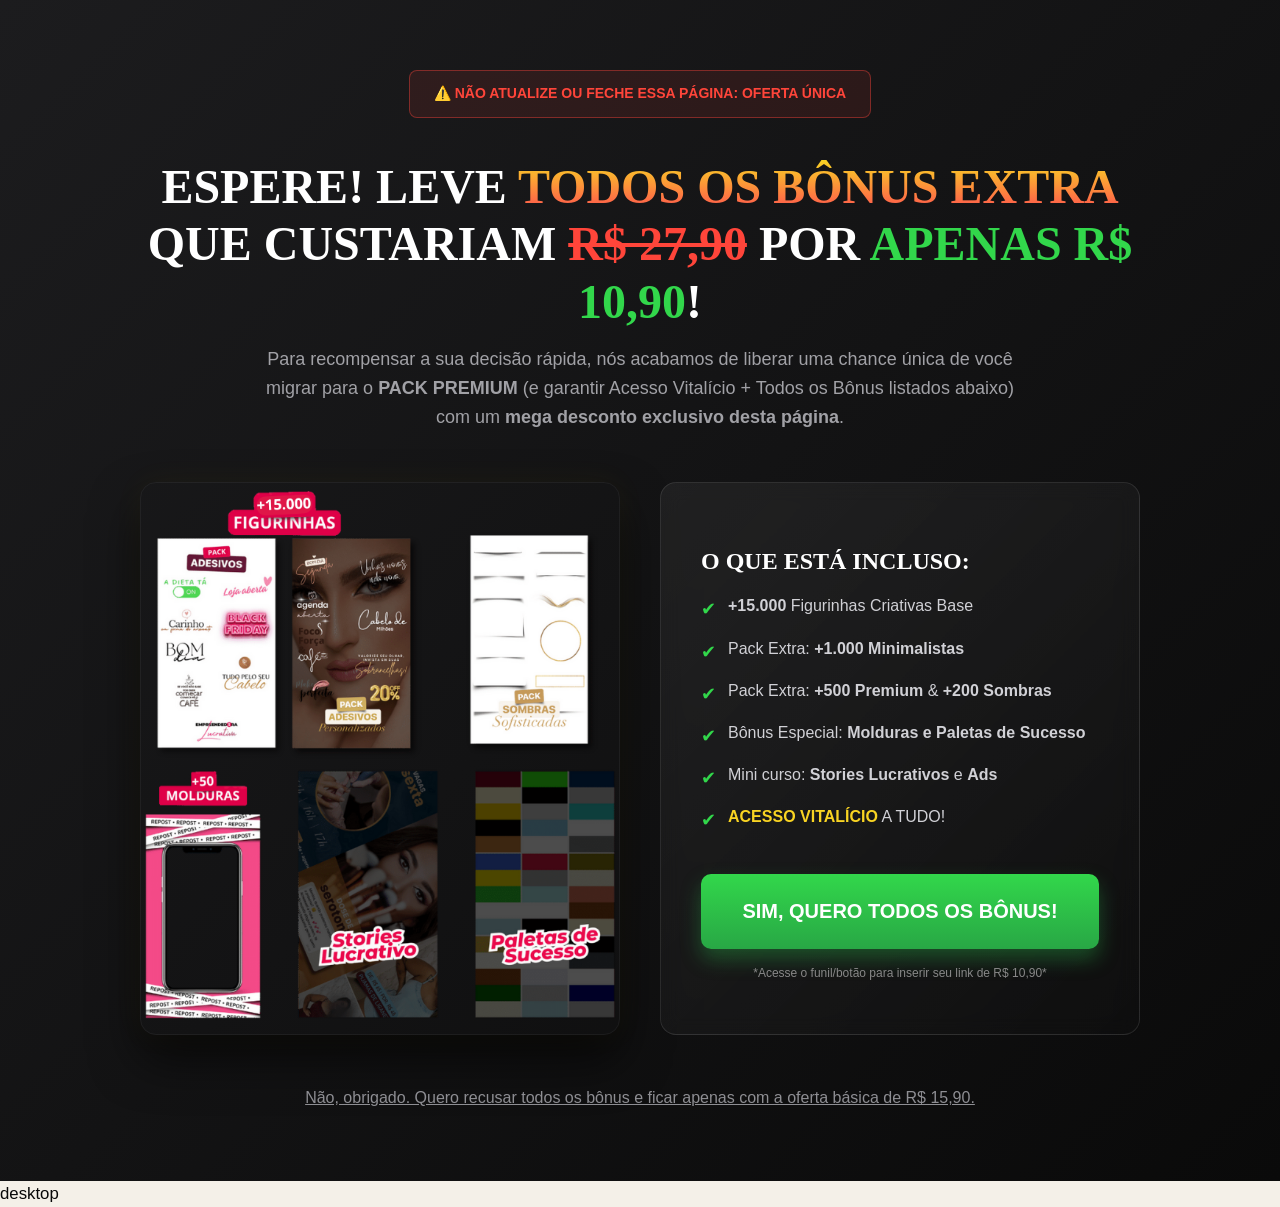
<file: upsell.html>
<!DOCTYPE html>

<html lang="pt-PT">
<head><meta charset="utf-8"/><script>if(navigator.userAgent.match(/MSIE|Internet Explorer/i)||navigator.userAgent.match(/Trident\/7\..*?rv:11/i)){var href=document.location.href;if(!href.match(/[?&]nowprocket/)){if(href.indexOf("?")==-1){if(href.indexOf("#")==-1){document.location.href=href+"?nowprocket=1"}else{document.location.href=href.replace("#","?nowprocket=1#")}}else{if(href.indexOf("#")==-1){document.location.href=href+"&nowprocket=1"}else{document.location.href=href.replace("#","&nowprocket=1#")}}}}</script><script>class RocketLazyLoadScripts{constructor(){this.triggerEvents=["keydown","mousedown","mousemove","touchmove","touchstart","touchend","wheel"],this.userEventHandler=this._triggerListener.bind(this),this.touchStartHandler=this._onTouchStart.bind(this),this.touchMoveHandler=this._onTouchMove.bind(this),this.touchEndHandler=this._onTouchEnd.bind(this),this.clickHandler=this._onClick.bind(this),this.interceptedClicks=[],window.addEventListener("pageshow",(e=>{this.persisted=e.persisted})),window.addEventListener("DOMContentLoaded",(()=>{this._preconnect3rdParties()})),this.delayedScripts={normal:[],async:[],defer:[]},this.allJQueries=[]}_addUserInteractionListener(e){document.hidden?e._triggerListener():(this.triggerEvents.forEach((t=>window.addEventListener(t,e.userEventHandler,{passive:!0}))),window.addEventListener("touchstart",e.touchStartHandler,{passive:!0}),window.addEventListener("mousedown",e.touchStartHandler),document.addEventListener("visibilitychange",e.userEventHandler))}_removeUserInteractionListener(){this.triggerEvents.forEach((e=>window.removeEventListener(e,this.userEventHandler,{passive:!0}))),document.removeEventListener("visibilitychange",this.userEventHandler)}_onTouchStart(e){"HTML"!==e.target.tagName&&(window.addEventListener("touchend",this.touchEndHandler),window.addEventListener("mouseup",this.touchEndHandler),window.addEventListener("touchmove",this.touchMoveHandler,{passive:!0}),window.addEventListener("mousemove",this.touchMoveHandler),e.target.addEventListener("click",this.clickHandler),this._renameDOMAttribute(e.target,"onclick","rocket-onclick"))}_onTouchMove(e){window.removeEventListener("touchend",this.touchEndHandler),window.removeEventListener("mouseup",this.touchEndHandler),window.removeEventListener("touchmove",this.touchMoveHandler,{passive:!0}),window.removeEventListener("mousemove",this.touchMoveHandler),e.target.removeEventListener("click",this.clickHandler),this._renameDOMAttribute(e.target,"rocket-onclick","onclick")}_onTouchEnd(e){window.removeEventListener("touchend",this.touchEndHandler),window.removeEventListener("mouseup",this.touchEndHandler),window.removeEventListener("touchmove",this.touchMoveHandler,{passive:!0}),window.removeEventListener("mousemove",this.touchMoveHandler)}_onClick(e){e.target.removeEventListener("click",this.clickHandler),this._renameDOMAttribute(e.target,"rocket-onclick","onclick"),this.interceptedClicks.push(e),e.preventDefault(),e.stopPropagation(),e.stopImmediatePropagation()}_replayClicks(){window.removeEventListener("touchstart",this.touchStartHandler,{passive:!0}),window.removeEventListener("mousedown",this.touchStartHandler),this.interceptedClicks.forEach((e=>{e.target.dispatchEvent(new MouseEvent("click",{view:e.view,bubbles:!0,cancelable:!0}))}))}_renameDOMAttribute(e,t,n){e.hasAttribute&&e.hasAttribute(t)&&(event.target.setAttribute(n,event.target.getAttribute(t)),event.target.removeAttribute(t))}_triggerListener(){this._removeUserInteractionListener(this),"loading"===document.readyState?document.addEventListener("DOMContentLoaded",this._loadEverythingNow.bind(this)):this._loadEverythingNow()}_preconnect3rdParties(){let e=[];document.querySelectorAll("script[type=rocketlazyloadscript]").forEach((t=>{if(t.hasAttribute("src")){const n=new URL(t.src).origin;n!==location.origin&&e.push({src:n,crossOrigin:t.crossOrigin||"module"===t.getAttribute("data-rocket-type")})}})),e=[...new Map(e.map((e=>[JSON.stringify(e),e]))).values()],this._batchInjectResourceHints(e,"preconnect")}async _loadEverythingNow(){this.lastBreath=Date.now(),this._delayEventListeners(),this._delayJQueryReady(this),this._handleDocumentWrite(),this._registerAllDelayedScripts(),this._preloadAllScripts(),await this._loadScriptsFromList(this.delayedScripts.normal),await this._loadScriptsFromList(this.delayedScripts.defer),await this._loadScriptsFromList(this.delayedScripts.async);try{await this._triggerDOMContentLoaded(),await this._triggerWindowLoad()}catch(e){}window.dispatchEvent(new Event("rocket-allScriptsLoaded")),this._replayClicks()}_registerAllDelayedScripts(){document.querySelectorAll("script[type=rocketlazyloadscript]").forEach((e=>{e.hasAttribute("src")?e.hasAttribute("async")&&!1!==e.async?this.delayedScripts.async.push(e):e.hasAttribute("defer")&&!1!==e.defer||"module"===e.getAttribute("data-rocket-type")?this.delayedScripts.defer.push(e):this.delayedScripts.normal.push(e):this.delayedScripts.normal.push(e)}))}async _transformScript(e){return await this._littleBreath(),new Promise((t=>{const n=document.createElement("script");[...e.attributes].forEach((e=>{let t=e.nodeName;"type"!==t&&("data-rocket-type"===t&&(t="type"),n.setAttribute(t,e.nodeValue))})),e.hasAttribute("src")?(n.addEventListener("load",t),n.addEventListener("error",t)):(n.text=e.text,t());try{e.parentNode.replaceChild(n,e)}catch(e){t()}}))}async _loadScriptsFromList(e){const t=e.shift();return t?(await this._transformScript(t),this._loadScriptsFromList(e)):Promise.resolve()}_preloadAllScripts(){this._batchInjectResourceHints([...this.delayedScripts.normal,...this.delayedScripts.defer,...this.delayedScripts.async],"preload")}_batchInjectResourceHints(e,t){var n=document.createDocumentFragment();e.forEach((e=>{if(e.src){const i=document.createElement("link");i.href=e.src,i.rel=t,"preconnect"!==t&&(i.as="script"),e.getAttribute&&"module"===e.getAttribute("data-rocket-type")&&(i.crossOrigin=!0),e.crossOrigin&&(i.crossOrigin=e.crossOrigin),n.appendChild(i)}})),document.head.appendChild(n)}_delayEventListeners(){let e={};function t(t,n){!function(t){function n(n){return e[t].eventsToRewrite.indexOf(n)>=0?"rocket-"+n:n}e[t]||(e[t]={originalFunctions:{add:t.addEventListener,remove:t.removeEventListener},eventsToRewrite:[]},t.addEventListener=function(){arguments[0]=n(arguments[0]),e[t].originalFunctions.add.apply(t,arguments)},t.removeEventListener=function(){arguments[0]=n(arguments[0]),e[t].originalFunctions.remove.apply(t,arguments)})}(t),e[t].eventsToRewrite.push(n)}function n(e,t){let n=e[t];Object.defineProperty(e,t,{get:()=>n||function(){},set(i){e["rocket"+t]=n=i}})}t(document,"DOMContentLoaded"),t(window,"DOMContentLoaded"),t(window,"load"),t(window,"pageshow"),t(document,"readystatechange"),n(document,"onreadystatechange"),n(window,"onload"),n(window,"onpageshow")}_delayJQueryReady(e){let t=window.jQuery;Object.defineProperty(window,"jQuery",{get:()=>t,set(n){if(n&&n.fn&&!e.allJQueries.includes(n)){n.fn.ready=n.fn.init.prototype.ready=function(t){e.domReadyFired?t.bind(document)(n):document.addEventListener("rocket-DOMContentLoaded",(()=>t.bind(document)(n)))};const t=n.fn.on;n.fn.on=n.fn.init.prototype.on=function(){if(this[0]===window){function e(e){return e.split(" ").map((e=>"load"===e||0===e.indexOf("load.")?"rocket-jquery-load":e)).join(" ")}"string"==typeof arguments[0]||arguments[0]instanceof String?arguments[0]=e(arguments[0]):"object"==typeof arguments[0]&&Object.keys(arguments[0]).forEach((t=>{delete Object.assign(arguments[0],{[e(t)]:arguments[0][t]})[t]}))}return t.apply(this,arguments),this},e.allJQueries.push(n)}t=n}})}async _triggerDOMContentLoaded(){this.domReadyFired=!0,await this._littleBreath(),document.dispatchEvent(new Event("rocket-DOMContentLoaded")),await this._littleBreath(),window.dispatchEvent(new Event("rocket-DOMContentLoaded")),await this._littleBreath(),document.dispatchEvent(new Event("rocket-readystatechange")),await this._littleBreath(),document.rocketonreadystatechange&&document.rocketonreadystatechange()}async _triggerWindowLoad(){await this._littleBreath(),window.dispatchEvent(new Event("rocket-load")),await this._littleBreath(),window.rocketonload&&window.rocketonload(),await this._littleBreath(),this.allJQueries.forEach((e=>e(window).trigger("rocket-jquery-load"))),await this._littleBreath();const e=new Event("rocket-pageshow");e.persisted=this.persisted,window.dispatchEvent(e),await this._littleBreath(),window.rocketonpageshow&&window.rocketonpageshow({persisted:this.persisted})}_handleDocumentWrite(){const e=new Map;document.write=document.writeln=function(t){const n=document.currentScript,i=document.createRange(),r=n.parentElement;let o=e.get(n);void 0===o&&(o=n.nextSibling,e.set(n,o));const s=document.createDocumentFragment();i.setStart(s,0),s.appendChild(i.createContextualFragment(t)),r.insertBefore(s,o)}}async _littleBreath(){Date.now()-this.lastBreath>45&&(await this._requestAnimFrame(),this.lastBreath=Date.now())}async _requestAnimFrame(){return document.hidden?new Promise((e=>setTimeout(e))):new Promise((e=>requestAnimationFrame(e)))}static run(){const e=new RocketLazyLoadScripts;e._addUserInteractionListener(e)}}RocketLazyLoadScripts.run();</script>
<title>Pack Figurinhas – Trokajo Treinamentos</title><link as="style" href="https://trokajotreinamentos.online/wp-content/cache/perfmatters/trokajotreinamentos.online/css/page-868.used.css?ver=1717342718" onload="this.rel='stylesheet';this.removeAttribute('onload');" rel="preload"/><link href="assets/css/page-868.used.css" id="perfmatters-used-css" media="all" rel="stylesheet"><link as="image" href="https://trokajotreinamentos.online/wp-content/uploads/2024/02/packdefigurinha-13.webp" imagesizes="(max-width: 600px) 100vw, 600px" imagesrcset="https://trokajotreinamentos.online/wp-content/uploads/2024/02/packdefigurinha-13.webp 600w, https://trokajotreinamentos.online/wp-content/uploads/2024/02/Inserir-um-titulo-_1_-300x300.webp 300w, https://trokajotreinamentos.online/wp-content/uploads/2024/02/Inserir-um-titulo-_1_-150x150.webp 150w" rel="preload"/><link as="image" href="//www.w3.org/2000/svg'%20viewBox='0%200%20819%201024'%3E%3C/svg%3E" rel="preload"/>
<meta content="width=device-width, initial-scale=1" name="viewport">
<meta content="max-image-preview:large" name="robots"/>
<title>Pack Figurinhas – Trokajo Treinamentos</title>
<link href="//maps.googleapis.com" rel="dns-prefetch"/>
<link href="//maps.gstatic.com" rel="dns-prefetch"/>
<link href="//fonts.googleapis.com" rel="dns-prefetch"/>
<link href="//fonts.gstatic.com" rel="dns-prefetch"/>
<link href="//ajax.googleapis.com" rel="dns-prefetch"/>
<link href="//apis.google.com" rel="dns-prefetch"/>
<link href="//google-analytics.com" rel="dns-prefetch"/>
<link href="//www.google-analytics.com" rel="dns-prefetch"/>
<link href="//ssl.google-analytics.com" rel="dns-prefetch"/>
<link href="//youtube.com" rel="dns-prefetch"/>
<link href="//api.pinterest.com" rel="dns-prefetch"/>
<link href="//cdnjs.cloudflare.com" rel="dns-prefetch"/>
<link href="//connect.facebook.net" rel="dns-prefetch"/>
<link href="//platform.twitter.com" rel="dns-prefetch"/>
<link href="//syndication.twitter.com" rel="dns-prefetch"/>
<link href="//platform.instagram.com" rel="dns-prefetch"/>
<link href="//disqus.com" rel="dns-prefetch"/>
<link href="//sitename.disqus.com" rel="dns-prefetch"/>
<link href="//s7.addthis.com" rel="dns-prefetch"/>
<link href="//platform.linkedin.com" rel="dns-prefetch"/>
<link href="//w.sharethis.com" rel="dns-prefetch"/>
<link href="//i0.wp.com" rel="dns-prefetch"/>
<link href="//i1.wp.com" rel="dns-prefetch"/>
<link href="//i2.wp.com" rel="dns-prefetch"/>
<link href="//stats.wp.com" rel="dns-prefetch"/>
<link href="//pixel.wp.com" rel="dns-prefetch"/>
<link href="//s.gravatar.com" rel="dns-prefetch"/>
<link href="https://trokajotreinamentos.online/feed/" rel="alternate" title="Trokajo Treinamentos » Feed" type="application/rss+xml"/>
<link href="https://trokajotreinamentos.online/comments/feed/" rel="alternate" title="Trokajo Treinamentos » Feed de comentários" type="application/rss+xml"/>
<link href="https://trokajotreinamentos.online/wp-json/oembed/1.0/embed?url=https%3A%2F%2Ftrokajotreinamentos.online%2Fpack-figurinhas%2F" rel="alternate" title="oEmbed (JSON)" type="application/json+oembed"/>
<link href="https://trokajotreinamentos.online/wp-json/oembed/1.0/embed?url=https%3A%2F%2Ftrokajotreinamentos.online%2Fpack-figurinhas%2F&amp;format=xml" rel="alternate" title="oEmbed (XML)" type="text/xml+oembed"/>
<style id="wp-img-auto-sizes-contain-inline-css">
img:is([sizes=auto i],[sizes^="auto," i]){contain-intrinsic-size:3000px 1500px}
/*# sourceURL=wp-img-auto-sizes-contain-inline-css */
</style>
<style id="wp-emoji-styles-inline-css">

	img.wp-smiley, img.emoji {
		display: inline !important;
		border: none !important;
		box-shadow: none !important;
		height: 1em !important;
		width: 1em !important;
		margin: 0 0.07em !important;
		vertical-align: -0.1em !important;
		background: none !important;
		padding: 0 !important;
	}
/*# sourceURL=wp-emoji-styles-inline-css */
</style>
<style id="wp-block-library-inline-css">
:root{--wp-block-synced-color:#7a00df;--wp-block-synced-color--rgb:122,0,223;--wp-bound-block-color:var(--wp-block-synced-color);--wp-editor-canvas-background:#ddd;--wp-admin-theme-color:#007cba;--wp-admin-theme-color--rgb:0,124,186;--wp-admin-theme-color-darker-10:#006ba1;--wp-admin-theme-color-darker-10--rgb:0,107,160.5;--wp-admin-theme-color-darker-20:#005a87;--wp-admin-theme-color-darker-20--rgb:0,90,135;--wp-admin-border-width-focus:2px}@media (min-resolution:192dpi){:root{--wp-admin-border-width-focus:1.5px}}.wp-element-button{cursor:pointer}:root .has-very-light-gray-background-color{background-color:#eee}:root .has-very-dark-gray-background-color{background-color:#313131}:root .has-very-light-gray-color{color:#eee}:root .has-very-dark-gray-color{color:#313131}:root .has-vivid-green-cyan-to-vivid-cyan-blue-gradient-background{background:linear-gradient(135deg,#00d084,#0693e3)}:root .has-purple-crush-gradient-background{background:linear-gradient(135deg,#34e2e4,#4721fb 50%,#ab1dfe)}:root .has-hazy-dawn-gradient-background{background:linear-gradient(135deg,#faaca8,#dad0ec)}:root .has-subdued-olive-gradient-background{background:linear-gradient(135deg,#fafae1,#67a671)}:root .has-atomic-cream-gradient-background{background:linear-gradient(135deg,#fdd79a,#004a59)}:root .has-nightshade-gradient-background{background:linear-gradient(135deg,#330968,#31cdcf)}:root .has-midnight-gradient-background{background:linear-gradient(135deg,#020381,#2874fc)}:root{--wp--preset--font-size--normal:16px;--wp--preset--font-size--huge:42px}.has-regular-font-size{font-size:1em}.has-larger-font-size{font-size:2.625em}.has-normal-font-size{font-size:var(--wp--preset--font-size--normal)}.has-huge-font-size{font-size:var(--wp--preset--font-size--huge)}.has-text-align-center{text-align:center}.has-text-align-left{text-align:left}.has-text-align-right{text-align:right}.has-fit-text{white-space:nowrap!important}#end-resizable-editor-section{display:none}.aligncenter{clear:both}.items-justified-left{justify-content:flex-start}.items-justified-center{justify-content:center}.items-justified-right{justify-content:flex-end}.items-justified-space-between{justify-content:space-between}.screen-reader-text{border:0;clip-path:inset(50%);height:1px;margin:-1px;overflow:hidden;padding:0;position:absolute;width:1px;word-wrap:normal!important}.screen-reader-text:focus{background-color:#ddd;clip-path:none;color:#444;display:block;font-size:1em;height:auto;left:5px;line-height:normal;padding:15px 23px 14px;text-decoration:none;top:5px;width:auto;z-index:100000}html :where(.has-border-color){border-style:solid}html :where([style*=border-top-color]){border-top-style:solid}html :where([style*=border-right-color]){border-right-style:solid}html :where([style*=border-bottom-color]){border-bottom-style:solid}html :where([style*=border-left-color]){border-left-style:solid}html :where([style*=border-width]){border-style:solid}html :where([style*=border-top-width]){border-top-style:solid}html :where([style*=border-right-width]){border-right-style:solid}html :where([style*=border-bottom-width]){border-bottom-style:solid}html :where([style*=border-left-width]){border-left-style:solid}html :where(img[class*=wp-image-]){height:auto;max-width:100%}:where(figure){margin:0 0 1em}html :where(.is-position-sticky){--wp-admin--admin-bar--position-offset:var(--wp-admin--admin-bar--height,0px)}@media screen and (max-width:600px){html :where(.is-position-sticky){--wp-admin--admin-bar--position-offset:0px}}
/*# sourceURL=/wp-includes/css/dist/block-library/common.min.css */
</style>
<style id="global-styles-inline-css">
:root{--wp--preset--aspect-ratio--square: 1;--wp--preset--aspect-ratio--4-3: 4/3;--wp--preset--aspect-ratio--3-4: 3/4;--wp--preset--aspect-ratio--3-2: 3/2;--wp--preset--aspect-ratio--2-3: 2/3;--wp--preset--aspect-ratio--16-9: 16/9;--wp--preset--aspect-ratio--9-16: 9/16;--wp--preset--color--black: #000000;--wp--preset--color--cyan-bluish-gray: #abb8c3;--wp--preset--color--white: #ffffff;--wp--preset--color--pale-pink: #f78da7;--wp--preset--color--vivid-red: #cf2e2e;--wp--preset--color--luminous-vivid-orange: #ff6900;--wp--preset--color--luminous-vivid-amber: #fcb900;--wp--preset--color--light-green-cyan: #7bdcb5;--wp--preset--color--vivid-green-cyan: #00d084;--wp--preset--color--pale-cyan-blue: #8ed1fc;--wp--preset--color--vivid-cyan-blue: #0693e3;--wp--preset--color--vivid-purple: #9b51e0;--wp--preset--color--base: #f9f9f9;--wp--preset--color--base-2: #ffffff;--wp--preset--color--contrast: #111111;--wp--preset--color--contrast-2: #636363;--wp--preset--color--contrast-3: #A4A4A4;--wp--preset--color--accent: #cfcabe;--wp--preset--color--accent-2: #c2a990;--wp--preset--color--accent-3: #d8613c;--wp--preset--color--accent-4: #b1c5a4;--wp--preset--color--accent-5: #b5bdbc;--wp--preset--gradient--vivid-cyan-blue-to-vivid-purple: linear-gradient(135deg,rgb(6,147,227) 0%,rgb(155,81,224) 100%);--wp--preset--gradient--light-green-cyan-to-vivid-green-cyan: linear-gradient(135deg,rgb(122,220,180) 0%,rgb(0,208,130) 100%);--wp--preset--gradient--luminous-vivid-amber-to-luminous-vivid-orange: linear-gradient(135deg,rgb(252,185,0) 0%,rgb(255,105,0) 100%);--wp--preset--gradient--luminous-vivid-orange-to-vivid-red: linear-gradient(135deg,rgb(255,105,0) 0%,rgb(207,46,46) 100%);--wp--preset--gradient--very-light-gray-to-cyan-bluish-gray: linear-gradient(135deg,rgb(238,238,238) 0%,rgb(169,184,195) 100%);--wp--preset--gradient--cool-to-warm-spectrum: linear-gradient(135deg,rgb(74,234,220) 0%,rgb(151,120,209) 20%,rgb(207,42,186) 40%,rgb(238,44,130) 60%,rgb(251,105,98) 80%,rgb(254,248,76) 100%);--wp--preset--gradient--blush-light-purple: linear-gradient(135deg,rgb(255,206,236) 0%,rgb(152,150,240) 100%);--wp--preset--gradient--blush-bordeaux: linear-gradient(135deg,rgb(254,205,165) 0%,rgb(254,45,45) 50%,rgb(107,0,62) 100%);--wp--preset--gradient--luminous-dusk: linear-gradient(135deg,rgb(255,203,112) 0%,rgb(199,81,192) 50%,rgb(65,88,208) 100%);--wp--preset--gradient--pale-ocean: linear-gradient(135deg,rgb(255,245,203) 0%,rgb(182,227,212) 50%,rgb(51,167,181) 100%);--wp--preset--gradient--electric-grass: linear-gradient(135deg,rgb(202,248,128) 0%,rgb(113,206,126) 100%);--wp--preset--gradient--midnight: linear-gradient(135deg,rgb(2,3,129) 0%,rgb(40,116,252) 100%);--wp--preset--gradient--gradient-1: linear-gradient(to bottom, #cfcabe 0%, #F9F9F9 100%);--wp--preset--gradient--gradient-2: linear-gradient(to bottom, #C2A990 0%, #F9F9F9 100%);--wp--preset--gradient--gradient-3: linear-gradient(to bottom, #D8613C 0%, #F9F9F9 100%);--wp--preset--gradient--gradient-4: linear-gradient(to bottom, #B1C5A4 0%, #F9F9F9 100%);--wp--preset--gradient--gradient-5: linear-gradient(to bottom, #B5BDBC 0%, #F9F9F9 100%);--wp--preset--gradient--gradient-6: linear-gradient(to bottom, #A4A4A4 0%, #F9F9F9 100%);--wp--preset--gradient--gradient-7: linear-gradient(to bottom, #cfcabe 50%, #F9F9F9 50%);--wp--preset--gradient--gradient-8: linear-gradient(to bottom, #C2A990 50%, #F9F9F9 50%);--wp--preset--gradient--gradient-9: linear-gradient(to bottom, #D8613C 50%, #F9F9F9 50%);--wp--preset--gradient--gradient-10: linear-gradient(to bottom, #B1C5A4 50%, #F9F9F9 50%);--wp--preset--gradient--gradient-11: linear-gradient(to bottom, #B5BDBC 50%, #F9F9F9 50%);--wp--preset--gradient--gradient-12: linear-gradient(to bottom, #A4A4A4 50%, #F9F9F9 50%);--wp--preset--font-size--small: 0.9rem;--wp--preset--font-size--medium: 1.05rem;--wp--preset--font-size--large: clamp(1.39rem, 1.39rem + ((1vw - 0.2rem) * 0.767), 1.85rem);--wp--preset--font-size--x-large: clamp(1.85rem, 1.85rem + ((1vw - 0.2rem) * 1.083), 2.5rem);--wp--preset--font-size--xx-large: clamp(2.5rem, 2.5rem + ((1vw - 0.2rem) * 1.283), 3.27rem);--wp--preset--font-family--body: "Inter", sans-serif;--wp--preset--font-family--heading: Cardo;--wp--preset--font-family--system-sans-serif: -apple-system, BlinkMacSystemFont, avenir next, avenir, segoe ui, helvetica neue, helvetica, Cantarell, Ubuntu, roboto, noto, arial, sans-serif;--wp--preset--font-family--system-serif: Iowan Old Style, Apple Garamond, Baskerville, Times New Roman, Droid Serif, Times, Source Serif Pro, serif, Apple Color Emoji, Segoe UI Emoji, Segoe UI Symbol;--wp--preset--spacing--20: min(1.5rem, 2vw);--wp--preset--spacing--30: min(2.5rem, 3vw);--wp--preset--spacing--40: min(4rem, 5vw);--wp--preset--spacing--50: min(6.5rem, 8vw);--wp--preset--spacing--60: min(10.5rem, 13vw);--wp--preset--spacing--70: 3.38rem;--wp--preset--spacing--80: 5.06rem;--wp--preset--spacing--10: 1rem;--wp--preset--shadow--natural: 6px 6px 9px rgba(0, 0, 0, 0.2);--wp--preset--shadow--deep: 12px 12px 50px rgba(0, 0, 0, 0.4);--wp--preset--shadow--sharp: 6px 6px 0px rgba(0, 0, 0, 0.2);--wp--preset--shadow--outlined: 6px 6px 0px -3px rgb(255, 255, 255), 6px 6px rgb(0, 0, 0);--wp--preset--shadow--crisp: 6px 6px 0px rgb(0, 0, 0);}:root { --wp--style--global--content-size: 620px;--wp--style--global--wide-size: 1280px; }:where(body) { margin: 0; }.wp-site-blocks { padding-top: var(--wp--style--root--padding-top); padding-bottom: var(--wp--style--root--padding-bottom); }.has-global-padding { padding-right: var(--wp--style--root--padding-right); padding-left: var(--wp--style--root--padding-left); }.has-global-padding > .alignfull { margin-right: calc(var(--wp--style--root--padding-right) * -1); margin-left: calc(var(--wp--style--root--padding-left) * -1); }.has-global-padding :where(:not(.alignfull.is-layout-flow) > .has-global-padding:not(.wp-block-block, .alignfull)) { padding-right: 0; padding-left: 0; }.has-global-padding :where(:not(.alignfull.is-layout-flow) > .has-global-padding:not(.wp-block-block, .alignfull)) > .alignfull { margin-left: 0; margin-right: 0; }.wp-site-blocks > .alignleft { float: left; margin-right: 2em; }.wp-site-blocks > .alignright { float: right; margin-left: 2em; }.wp-site-blocks > .aligncenter { justify-content: center; margin-left: auto; margin-right: auto; }:where(.wp-site-blocks) > * { margin-block-start: 1.2rem; margin-block-end: 0; }:where(.wp-site-blocks) > :first-child { margin-block-start: 0; }:where(.wp-site-blocks) > :last-child { margin-block-end: 0; }:root { --wp--style--block-gap: 1.2rem; }:root :where(.is-layout-flow) > :first-child{margin-block-start: 0;}:root :where(.is-layout-flow) > :last-child{margin-block-end: 0;}:root :where(.is-layout-flow) > *{margin-block-start: 1.2rem;margin-block-end: 0;}:root :where(.is-layout-constrained) > :first-child{margin-block-start: 0;}:root :where(.is-layout-constrained) > :last-child{margin-block-end: 0;}:root :where(.is-layout-constrained) > *{margin-block-start: 1.2rem;margin-block-end: 0;}:root :where(.is-layout-flex){gap: 1.2rem;}:root :where(.is-layout-grid){gap: 1.2rem;}.is-layout-flow > .alignleft{float: left;margin-inline-start: 0;margin-inline-end: 2em;}.is-layout-flow > .alignright{float: right;margin-inline-start: 2em;margin-inline-end: 0;}.is-layout-flow > .aligncenter{margin-left: auto !important;margin-right: auto !important;}.is-layout-constrained > .alignleft{float: left;margin-inline-start: 0;margin-inline-end: 2em;}.is-layout-constrained > .alignright{float: right;margin-inline-start: 2em;margin-inline-end: 0;}.is-layout-constrained > .aligncenter{margin-left: auto !important;margin-right: auto !important;}.is-layout-constrained > :where(:not(.alignleft):not(.alignright):not(.alignfull)){max-width: var(--wp--style--global--content-size);margin-left: auto !important;margin-right: auto !important;}.is-layout-constrained > .alignwide{max-width: var(--wp--style--global--wide-size);}body .is-layout-flex{display: flex;}.is-layout-flex{flex-wrap: wrap;align-items: center;}.is-layout-flex > :is(*, div){margin: 0;}body .is-layout-grid{display: grid;}.is-layout-grid > :is(*, div){margin: 0;}body{background-color: var(--wp--preset--color--base);color: var(--wp--preset--color--contrast);font-family: var(--wp--preset--font-family--body);font-size: var(--wp--preset--font-size--medium);font-style: normal;font-weight: 400;line-height: 1.55;--wp--style--root--padding-top: 0px;--wp--style--root--padding-right: var(--wp--preset--spacing--50);--wp--style--root--padding-bottom: 0px;--wp--style--root--padding-left: var(--wp--preset--spacing--50);}a:where(:not(.wp-element-button)){color: var(--wp--preset--color--contrast);text-decoration: underline;}:root :where(a:where(:not(.wp-element-button)):hover){text-decoration: none;}h1, h2, h3, h4, h5, h6{color: var(--wp--preset--color--contrast);font-family: var(--wp--preset--font-family--heading);font-weight: 400;line-height: 1.2;}h1{font-size: var(--wp--preset--font-size--xx-large);line-height: 1.15;}h2{font-size: var(--wp--preset--font-size--x-large);}h3{font-size: var(--wp--preset--font-size--large);}h4{font-size: clamp(1.1rem, 1.1rem + ((1vw - 0.2rem) * 0.767), 1.5rem);}h5{font-size: var(--wp--preset--font-size--medium);}h6{font-size: var(--wp--preset--font-size--small);}:root :where(.wp-element-button, .wp-block-button__link){background-color: var(--wp--preset--color--contrast);border-radius: .33rem;border-color: var(--wp--preset--color--contrast);border-width: 0;color: var(--wp--preset--color--base);font-family: inherit;font-size: var(--wp--preset--font-size--small);font-style: normal;font-weight: 500;letter-spacing: inherit;line-height: inherit;padding-top: 0.6rem;padding-right: 1rem;padding-bottom: 0.6rem;padding-left: 1rem;text-decoration: none;text-transform: inherit;}:root :where(.wp-element-button:hover, .wp-block-button__link:hover){background-color: var(--wp--preset--color--contrast-2);border-color: var(--wp--preset--color--contrast-2);color: var(--wp--preset--color--base);}:root :where(.wp-element-button:focus, .wp-block-button__link:focus){background-color: var(--wp--preset--color--contrast-2);border-color: var(--wp--preset--color--contrast-2);color: var(--wp--preset--color--base);outline-color: var(--wp--preset--color--contrast);outline-offset: 2px;}:root :where(.wp-element-button:active, .wp-block-button__link:active){background-color: var(--wp--preset--color--contrast);color: var(--wp--preset--color--base);}:root :where(.wp-element-caption, .wp-block-audio figcaption, .wp-block-embed figcaption, .wp-block-gallery figcaption, .wp-block-image figcaption, .wp-block-table figcaption, .wp-block-video figcaption){color: var(--wp--preset--color--contrast-2);font-family: var(--wp--preset--font-family--body);font-size: 0.8rem;}.has-black-color{color: var(--wp--preset--color--black) !important;}.has-cyan-bluish-gray-color{color: var(--wp--preset--color--cyan-bluish-gray) !important;}.has-white-color{color: var(--wp--preset--color--white) !important;}.has-pale-pink-color{color: var(--wp--preset--color--pale-pink) !important;}.has-vivid-red-color{color: var(--wp--preset--color--vivid-red) !important;}.has-luminous-vivid-orange-color{color: var(--wp--preset--color--luminous-vivid-orange) !important;}.has-luminous-vivid-amber-color{color: var(--wp--preset--color--luminous-vivid-amber) !important;}.has-light-green-cyan-color{color: var(--wp--preset--color--light-green-cyan) !important;}.has-vivid-green-cyan-color{color: var(--wp--preset--color--vivid-green-cyan) !important;}.has-pale-cyan-blue-color{color: var(--wp--preset--color--pale-cyan-blue) !important;}.has-vivid-cyan-blue-color{color: var(--wp--preset--color--vivid-cyan-blue) !important;}.has-vivid-purple-color{color: var(--wp--preset--color--vivid-purple) !important;}.has-base-color{color: var(--wp--preset--color--base) !important;}.has-base-2-color{color: var(--wp--preset--color--base-2) !important;}.has-contrast-color{color: var(--wp--preset--color--contrast) !important;}.has-contrast-2-color{color: var(--wp--preset--color--contrast-2) !important;}.has-contrast-3-color{color: var(--wp--preset--color--contrast-3) !important;}.has-accent-color{color: var(--wp--preset--color--accent) !important;}.has-accent-2-color{color: var(--wp--preset--color--accent-2) !important;}.has-accent-3-color{color: var(--wp--preset--color--accent-3) !important;}.has-accent-4-color{color: var(--wp--preset--color--accent-4) !important;}.has-accent-5-color{color: var(--wp--preset--color--accent-5) !important;}.has-black-background-color{background-color: var(--wp--preset--color--black) !important;}.has-cyan-bluish-gray-background-color{background-color: var(--wp--preset--color--cyan-bluish-gray) !important;}.has-white-background-color{background-color: var(--wp--preset--color--white) !important;}.has-pale-pink-background-color{background-color: var(--wp--preset--color--pale-pink) !important;}.has-vivid-red-background-color{background-color: var(--wp--preset--color--vivid-red) !important;}.has-luminous-vivid-orange-background-color{background-color: var(--wp--preset--color--luminous-vivid-orange) !important;}.has-luminous-vivid-amber-background-color{background-color: var(--wp--preset--color--luminous-vivid-amber) !important;}.has-light-green-cyan-background-color{background-color: var(--wp--preset--color--light-green-cyan) !important;}.has-vivid-green-cyan-background-color{background-color: var(--wp--preset--color--vivid-green-cyan) !important;}.has-pale-cyan-blue-background-color{background-color: var(--wp--preset--color--pale-cyan-blue) !important;}.has-vivid-cyan-blue-background-color{background-color: var(--wp--preset--color--vivid-cyan-blue) !important;}.has-vivid-purple-background-color{background-color: var(--wp--preset--color--vivid-purple) !important;}.has-base-background-color{background-color: var(--wp--preset--color--base) !important;}.has-base-2-background-color{background-color: var(--wp--preset--color--base-2) !important;}.has-contrast-background-color{background-color: var(--wp--preset--color--contrast) !important;}.has-contrast-2-background-color{background-color: var(--wp--preset--color--contrast-2) !important;}.has-contrast-3-background-color{background-color: var(--wp--preset--color--contrast-3) !important;}.has-accent-background-color{background-color: var(--wp--preset--color--accent) !important;}.has-accent-2-background-color{background-color: var(--wp--preset--color--accent-2) !important;}.has-accent-3-background-color{background-color: var(--wp--preset--color--accent-3) !important;}.has-accent-4-background-color{background-color: var(--wp--preset--color--accent-4) !important;}.has-accent-5-background-color{background-color: var(--wp--preset--color--accent-5) !important;}.has-black-border-color{border-color: var(--wp--preset--color--black) !important;}.has-cyan-bluish-gray-border-color{border-color: var(--wp--preset--color--cyan-bluish-gray) !important;}.has-white-border-color{border-color: var(--wp--preset--color--white) !important;}.has-pale-pink-border-color{border-color: var(--wp--preset--color--pale-pink) !important;}.has-vivid-red-border-color{border-color: var(--wp--preset--color--vivid-red) !important;}.has-luminous-vivid-orange-border-color{border-color: var(--wp--preset--color--luminous-vivid-orange) !important;}.has-luminous-vivid-amber-border-color{border-color: var(--wp--preset--color--luminous-vivid-amber) !important;}.has-light-green-cyan-border-color{border-color: var(--wp--preset--color--light-green-cyan) !important;}.has-vivid-green-cyan-border-color{border-color: var(--wp--preset--color--vivid-green-cyan) !important;}.has-pale-cyan-blue-border-color{border-color: var(--wp--preset--color--pale-cyan-blue) !important;}.has-vivid-cyan-blue-border-color{border-color: var(--wp--preset--color--vivid-cyan-blue) !important;}.has-vivid-purple-border-color{border-color: var(--wp--preset--color--vivid-purple) !important;}.has-base-border-color{border-color: var(--wp--preset--color--base) !important;}.has-base-2-border-color{border-color: var(--wp--preset--color--base-2) !important;}.has-contrast-border-color{border-color: var(--wp--preset--color--contrast) !important;}.has-contrast-2-border-color{border-color: var(--wp--preset--color--contrast-2) !important;}.has-contrast-3-border-color{border-color: var(--wp--preset--color--contrast-3) !important;}.has-accent-border-color{border-color: var(--wp--preset--color--accent) !important;}.has-accent-2-border-color{border-color: var(--wp--preset--color--accent-2) !important;}.has-accent-3-border-color{border-color: var(--wp--preset--color--accent-3) !important;}.has-accent-4-border-color{border-color: var(--wp--preset--color--accent-4) !important;}.has-accent-5-border-color{border-color: var(--wp--preset--color--accent-5) !important;}.has-vivid-cyan-blue-to-vivid-purple-gradient-background{background: var(--wp--preset--gradient--vivid-cyan-blue-to-vivid-purple) !important;}.has-light-green-cyan-to-vivid-green-cyan-gradient-background{background: var(--wp--preset--gradient--light-green-cyan-to-vivid-green-cyan) !important;}.has-luminous-vivid-amber-to-luminous-vivid-orange-gradient-background{background: var(--wp--preset--gradient--luminous-vivid-amber-to-luminous-vivid-orange) !important;}.has-luminous-vivid-orange-to-vivid-red-gradient-background{background: var(--wp--preset--gradient--luminous-vivid-orange-to-vivid-red) !important;}.has-very-light-gray-to-cyan-bluish-gray-gradient-background{background: var(--wp--preset--gradient--very-light-gray-to-cyan-bluish-gray) !important;}.has-cool-to-warm-spectrum-gradient-background{background: var(--wp--preset--gradient--cool-to-warm-spectrum) !important;}.has-blush-light-purple-gradient-background{background: var(--wp--preset--gradient--blush-light-purple) !important;}.has-blush-bordeaux-gradient-background{background: var(--wp--preset--gradient--blush-bordeaux) !important;}.has-luminous-dusk-gradient-background{background: var(--wp--preset--gradient--luminous-dusk) !important;}.has-pale-ocean-gradient-background{background: var(--wp--preset--gradient--pale-ocean) !important;}.has-electric-grass-gradient-background{background: var(--wp--preset--gradient--electric-grass) !important;}.has-midnight-gradient-background{background: var(--wp--preset--gradient--midnight) !important;}.has-gradient-1-gradient-background{background: var(--wp--preset--gradient--gradient-1) !important;}.has-gradient-2-gradient-background{background: var(--wp--preset--gradient--gradient-2) !important;}.has-gradient-3-gradient-background{background: var(--wp--preset--gradient--gradient-3) !important;}.has-gradient-4-gradient-background{background: var(--wp--preset--gradient--gradient-4) !important;}.has-gradient-5-gradient-background{background: var(--wp--preset--gradient--gradient-5) !important;}.has-gradient-6-gradient-background{background: var(--wp--preset--gradient--gradient-6) !important;}.has-gradient-7-gradient-background{background: var(--wp--preset--gradient--gradient-7) !important;}.has-gradient-8-gradient-background{background: var(--wp--preset--gradient--gradient-8) !important;}.has-gradient-9-gradient-background{background: var(--wp--preset--gradient--gradient-9) !important;}.has-gradient-10-gradient-background{background: var(--wp--preset--gradient--gradient-10) !important;}.has-gradient-11-gradient-background{background: var(--wp--preset--gradient--gradient-11) !important;}.has-gradient-12-gradient-background{background: var(--wp--preset--gradient--gradient-12) !important;}.has-small-font-size{font-size: var(--wp--preset--font-size--small) !important;}.has-medium-font-size{font-size: var(--wp--preset--font-size--medium) !important;}.has-large-font-size{font-size: var(--wp--preset--font-size--large) !important;}.has-x-large-font-size{font-size: var(--wp--preset--font-size--x-large) !important;}.has-xx-large-font-size{font-size: var(--wp--preset--font-size--xx-large) !important;}.has-body-font-family{font-family: var(--wp--preset--font-family--body) !important;}.has-heading-font-family{font-family: var(--wp--preset--font-family--heading) !important;}.has-system-sans-serif-font-family{font-family: var(--wp--preset--font-family--system-sans-serif) !important;}.has-system-serif-font-family{font-family: var(--wp--preset--font-family--system-serif) !important;}:where(.wp-site-blocks *:focus){outline-width:2px;outline-style:solid}
/*# sourceURL=global-styles-inline-css */
</style>
<style id="wp-block-template-skip-link-inline-css">

		.skip-link.screen-reader-text {
			border: 0;
			clip-path: inset(50%);
			height: 1px;
			margin: -1px;
			overflow: hidden;
			padding: 0;
			position: absolute !important;
			width: 1px;
			word-wrap: normal !important;
		}

		.skip-link.screen-reader-text:focus {
			background-color: #eee;
			clip-path: none;
			color: #444;
			display: block;
			font-size: 1em;
			height: auto;
			left: 5px;
			line-height: normal;
			padding: 15px 23px 14px;
			text-decoration: none;
			top: 5px;
			width: auto;
			z-index: 100000;
		}
/*# sourceURL=wp-block-template-skip-link-inline-css */
</style>
<link data-pmdelayedstyle="https://trokajotreinamentos.online/wp-content/plugins/elementor/assets/css/frontend.min.css?ver=3.29.1" id="elementor-frontend-css" media="all" rel="stylesheet"/>
<link href="assets/css/post-10.css" id="elementor-post-10-css" media="all" rel="stylesheet"/>
<link data-pmdelayedstyle="https://trokajotreinamentos.online/wp-content/plugins/elementor/assets/css/widget-heading.min.css?ver=3.29.1" id="widget-heading-css" media="all" rel="stylesheet"/>
<link data-pmdelayedstyle="https://trokajotreinamentos.online/wp-content/plugins/elementor/assets/css/widget-image.min.css?ver=3.29.1" id="widget-image-css" media="all" rel="stylesheet"/>
<link data-pmdelayedstyle="https://trokajotreinamentos.online/wp-content/plugins/pro-elements/assets/css/widget-animated-headline.min.css?ver=3.28.1" id="widget-animated-headline-css" media="all" rel="stylesheet"/>
<link data-pmdelayedstyle="https://trokajotreinamentos.online/wp-content/plugins/elementor/assets/css/widget-icon-list.min.css?ver=3.29.1" id="widget-icon-list-css" media="all" rel="stylesheet"/>
<link data-minify="1" data-pmdelayedstyle="https://trokajotreinamentos.online/wp-content/cache/min/1/wp-content/plugins/elementor/assets/lib/swiper/v8/css/swiper.min.css?ver=1766622921" id="swiper-css" media="all" rel="stylesheet"/>
<link data-pmdelayedstyle="https://trokajotreinamentos.online/wp-content/plugins/elementor/assets/css/conditionals/e-swiper.min.css?ver=3.29.1" id="e-swiper-css" media="all" rel="stylesheet"/>
<link data-pmdelayedstyle="https://trokajotreinamentos.online/wp-content/plugins/pro-elements/assets/css/widget-gallery.min.css?ver=3.28.1" id="widget-gallery-css" media="all" rel="stylesheet"/>
<link data-pmdelayedstyle="https://trokajotreinamentos.online/wp-content/plugins/elementor/assets/lib/e-gallery/css/e-gallery.min.css?ver=1.2.0" id="elementor-gallery-css" media="all" rel="stylesheet"/>
<link data-pmdelayedstyle="https://trokajotreinamentos.online/wp-content/plugins/pro-elements/assets/css/conditionals/transitions.min.css?ver=3.28.1" id="e-transitions-css" media="all" rel="stylesheet"/>
<link data-pmdelayedstyle="https://trokajotreinamentos.online/wp-content/plugins/elementor/assets/css/widget-video.min.css?ver=3.29.1" id="widget-video-css" media="all" rel="stylesheet"/>
<link data-pmdelayedstyle="https://trokajotreinamentos.online/wp-content/plugins/elementor/assets/lib/animations/styles/fadeInUp.min.css?ver=3.29.1" id="e-animation-fadeInUp-css" media="all" rel="stylesheet"/>
<link data-pmdelayedstyle="https://trokajotreinamentos.online/wp-content/plugins/elementor/assets/css/widget-icon-box.min.css?ver=3.29.1" id="widget-icon-box-css" media="all" rel="stylesheet"/>
<link data-pmdelayedstyle="https://trokajotreinamentos.online/wp-content/plugins/elementor/assets/lib/animations/styles/e-animation-pulse-grow.min.css?ver=3.29.1" id="e-animation-pulse-grow-css" media="all" rel="stylesheet"/>
<link data-pmdelayedstyle="https://trokajotreinamentos.online/wp-content/plugins/elementor/assets/lib/animations/styles/e-animation-push.min.css?ver=3.29.1" id="e-animation-push-css" media="all" rel="stylesheet"/>
<link data-pmdelayedstyle="https://trokajotreinamentos.online/wp-content/plugins/elementor/assets/css/widget-toggle.min.css?ver=3.29.1" id="widget-toggle-css" media="all" rel="stylesheet"/>
<link href="assets/css/post-868.css" id="elementor-post-868-css" media="all" rel="stylesheet"/>
<style id="rocket-lazyload-inline-css">
.rll-youtube-player{position:relative;padding-bottom:56.23%;height:0;overflow:hidden;max-width:100%;}.rll-youtube-player:focus-within{outline: 2px solid currentColor;outline-offset: 5px;}.rll-youtube-player iframe{position:absolute;top:0;left:0;width:100%;height:100%;z-index:100;background:0 0}.rll-youtube-player img{bottom:0;display:block;left:0;margin:auto;max-width:100%;width:100%;position:absolute;right:0;top:0;border:none;height:auto;-webkit-transition:.4s all;-moz-transition:.4s all;transition:.4s all}.rll-youtube-player img:hover{-webkit-filter:brightness(75%)}.rll-youtube-player .play{height:100%;width:100%;left:0;top:0;position:absolute;background:url(https://trokajotreinamentos.online/wp-content/plugins/wp-rocket/assets/img/youtube.png) no-repeat center;background-color: transparent !important;cursor:pointer;border:none;}.wp-embed-responsive .wp-has-aspect-ratio .rll-youtube-player{position:absolute;padding-bottom:0;width:100%;height:100%;top:0;bottom:0;left:0;right:0}
/*# sourceURL=rocket-lazyload-inline-css */
</style>
<link data-minify="1" data-pmdelayedstyle="https://trokajotreinamentos.online/wp-content/cache/min/1/wp-content/uploads/elementor/google-fonts/css/playfairdisplay.css?ver=1766622918" id="elementor-gf-local-playfairdisplay-css" media="all" rel="stylesheet"/>
<link data-minify="1" data-pmdelayedstyle="https://trokajotreinamentos.online/wp-content/cache/min/1/wp-content/uploads/elementor/google-fonts/css/montserrat.css?ver=1766622918" id="elementor-gf-local-montserrat-css" media="all" rel="stylesheet"/>
<link data-minify="1" data-pmdelayedstyle="https://trokajotreinamentos.online/wp-content/cache/min/1/wp-content/uploads/elementor/google-fonts/css/roboto.css?ver=1766622918" id="elementor-gf-local-roboto-css" media="all" rel="stylesheet"/>
<link data-minify="1" data-pmdelayedstyle="https://trokajotreinamentos.online/wp-content/cache/min/1/wp-content/uploads/elementor/google-fonts/css/merriweather.css?ver=1766622921" id="elementor-gf-local-merriweather-css" media="all" rel="stylesheet"/>
<link data-minify="1" data-pmdelayedstyle="https://trokajotreinamentos.online/wp-content/cache/min/1/wp-content/uploads/elementor/google-fonts/css/poppins.css?ver=1766622920" id="elementor-gf-local-poppins-css" media="all" rel="stylesheet"/>
<link data-minify="1" data-pmdelayedstyle="https://trokajotreinamentos.online/wp-content/cache/min/1/wp-content/uploads/elementor/google-fonts/css/quicksand.css?ver=1766622921" id="elementor-gf-local-quicksand-css" media="all" rel="stylesheet"/>
<script defer="" id="jquery-core-js" src="https://trokajotreinamentos.online/wp-includes/js/jquery/jquery.min.js?ver=3.7.1" type="rocketlazyloadscript"></script>
<script defer="defer" id="jquery-migrate-js" src="https://trokajotreinamentos.online/wp-includes/js/jquery/jquery-migrate.min.js?ver=3.4.1" type="rocketlazyloadscript"></script>
<link href="https://trokajotreinamentos.online/wp-json/" rel="https://api.w.org/"/><link href="https://trokajotreinamentos.online/wp-json/wp/v2/pages/868" rel="alternate" title="JSON" type="application/json"/><link href="https://trokajotreinamentos.online/xmlrpc.php?rsd" rel="EditURI" title="RSD" type="application/rsd+xml"/>
<link href="https://trokajotreinamentos.online/pack-figurinhas/" rel="canonical"/>
<!-- HFCM by 99 Robots - Snippet # 5: Set Cookies -->
<script type="rocketlazyloadscript">
(function() {
    function getParameterByName(name) {
        const url = window.location.href;
        name = name.replace(/[\[\]]/g, '\\$&');
        const regex = new RegExp('[?&]' + name + '(=([^&#]*)|&|#|$)');
        const results = regex.exec(url);
        if (!results) return null;
        if (!results[2]) return '';
        return decodeURIComponent(results[2].replace(/\+/g, ' '));
    }
    function setCookie(name, value, days) {
        const d = new Date();
        d.setTime(d.getTime() + (days * 24 * 60 * 60 * 1000));
        const expires = "expires=" + d.toUTCString();
        document.cookie = name + "=" + value + ";" + expires + ";path=/";
    }
    function getCookie(name) {
        const value = `; ${document.cookie}`;
        const parts = value.split(`; ${name}=`);
        if (parts.length === 2) return parts.pop().split(';').shift();
    }
    function captureUTMParameters() {
        const parameters = [
            'utm_source', 'utm_medium', 'utm_campaign', 'utm_term', 'utm_content',
            'gclid', 'fbclid', 'dclid', 'msclkid', 'referrer'
        ];
        parameters.forEach(param => {
            const paramValue = getParameterByName(param);
            if (paramValue) {
                if (param === 'fbclid') {
                    if (!getCookie('_fbc')) {
                        const fbcValue = `fb.1.${Math.floor(Date.now() / 1000)}.${paramValue}`;
                        setCookie('_fbc', fbcValue, 30);
                    }
                } else {
                    setCookie(param, paramValue, 30);
                }
            }
        });
    }
    document.addEventListener('DOMContentLoaded', captureUTMParameters);
})();
</script>
<script type="rocketlazyloadscript">
(function() {
    function getCookie(name) {
        const value = `; ${document.cookie}`;
        const parts = value.split(`; ${name}=`);
        if (parts.length === 2) return parts.pop().split(';').shift();
    }
    function fillFormFields() {
        const fields = [
            'name', 'email', 'phone', 'utm_source', 'utm_medium', 'utm_campaign',
            'utm_term', 'utm_content', 'gclid', 'fbclid', 'dclid', 'msclkid', 'referrer'
        ];
        fields.forEach(field => {
            const value = getCookie(field);
            if (value) {
                const input = document.querySelector(`[id="form-field-${field}"]`);
                if (input) {
                    input.value = value;
                }
            }
        });
    }
    document.addEventListener('DOMContentLoaded', fillFormFields);
})();
</script>
<!-- /end HFCM by 99 Robots -->
<!-- HFCM by 99 Robots - Snippet # 6: Anticlone -->

<!-- /end HFCM by 99 Robots -->
<!-- Google Tag Manager -->

<!-- End Google Tag Manager -->

<meta content="Elementor 3.29.1; features: e_font_icon_svg, additional_custom_breakpoints, e_local_google_fonts; settings: css_print_method-external, google_font-enabled, font_display-swap" name="generator"/>
<script data-rocket-src="https://cdn.jsdelivr.net/npm/disable-devtool" disable-devtool-auto="" type="rocketlazyloadscript"></script>
<script type="rocketlazyloadscript">
    document.onkeydown = (e) => {
    if (e.key == 123) {
        e.preventDefault();
    }
    if (e.ctrlKey && e.shiftKey && e.key == 'I') {
        e.preventDefault();
    }
    if (e.ctrlKey && e.shiftKey && e.key == 'C') {
        e.preventDefault();
    }
    if (e.ctrlKey && e.shiftKey && e.key == 'J') {
        e.preventDefault();
    }
    if (e.ctrlKey && e.key == 'U') {
        e.preventDefault();
    }
      if ('F12') {
        e.preventDefault();
    }
};
</script>
<style>
				.e-con.e-parent:nth-of-type(n+4):not(.e-lazyloaded):not(.e-no-lazyload),
				.e-con.e-parent:nth-of-type(n+4):not(.e-lazyloaded):not(.e-no-lazyload) * {
					background-image: none !important;
				}
				@media screen and (max-height: 1024px) {
					.e-con.e-parent:nth-of-type(n+3):not(.e-lazyloaded):not(.e-no-lazyload),
					.e-con.e-parent:nth-of-type(n+3):not(.e-lazyloaded):not(.e-no-lazyload) * {
						background-image: none !important;
					}
				}
				@media screen and (max-height: 640px) {
					.e-con.e-parent:nth-of-type(n+2):not(.e-lazyloaded):not(.e-no-lazyload),
					.e-con.e-parent:nth-of-type(n+2):not(.e-lazyloaded):not(.e-no-lazyload) * {
						background-image: none !important;
					}
				}
			</style>
<style class="wp-fonts-local">
@font-face{font-family:Inter;font-style:normal;font-weight:300 900;font-display:fallback;src:url('https://trokajotreinamentos.online/wp-content/themes/twentytwentyfour/assets/fonts/inter/Inter-VariableFont_slnt,wght.woff2') format('woff2');font-stretch:normal;}
@font-face{font-family:Cardo;font-style:normal;font-weight:400;font-display:fallback;src:url('https://trokajotreinamentos.online/wp-content/themes/twentytwentyfour/assets/fonts/cardo/cardo_normal_400.woff2') format('woff2');}
@font-face{font-family:Cardo;font-style:italic;font-weight:400;font-display:fallback;src:url('https://trokajotreinamentos.online/wp-content/themes/twentytwentyfour/assets/fonts/cardo/cardo_italic_400.woff2') format('woff2');}
@font-face{font-family:Cardo;font-style:normal;font-weight:700;font-display:fallback;src:url('https://trokajotreinamentos.online/wp-content/themes/twentytwentyfour/assets/fonts/cardo/cardo_normal_700.woff2') format('woff2');}
</style>

<noscript><style id="rocket-lazyload-nojs-css">.rll-youtube-player, [data-lazy-src]{display:none !important;}</style></noscript> <meta content="width=device-width, initial-scale=1.0, viewport-fit=cover" name="viewport"/></meta></meta></link>
<!-- Meta Pixel Code -->
<script>
!function(f,b,e,v,n,t,s)
{if(f.fbq)return;n=f.fbq=function(){n.callMethod?
n.callMethod.apply(n,arguments):n.queue.push(arguments)};
if(!f._fbq)f._fbq=n;n.push=n;n.loaded=!0;n.version='2.0';
n.queue=[];t=b.createElement(e);t.async=!0;
t.src=v;s=b.getElementsByTagName(e)[0];
s.parentNode.insertBefore(t,s)}(window, document,'script',
'https://connect.facebook.net/en_US/fbevents.js');
fbq('init', '900837136285295');
fbq('track', 'PageView');
fbq('track', 'ViewContent');
</script>
<noscript><img height="1" width="1" style="display:none"
src="https://www.facebook.com/tr?id=900837136285295&ev=PageView&noscript=1"
/></noscript>
<noscript><img height="1" width="1" style="display:none"
src="https://www.facebook.com/tr?id=900837136285295&ev=ViewContent&noscript=1"
/></noscript>
<!-- End Meta Pixel Code -->
<script
  src="https://cdn.utmify.com.br/scripts/utms/latest.js"
  data-utmify-prevent-xcod-sck
  data-utmify-prevent-subids
  async
  defer
></script>
</head>
<body class="wp-singular page-template page-template-elementor_canvas page page-id-868 wp-embed-responsive wp-theme-twentytwentyfour elementor-default elementor-template-canvas elementor-kit-10 elementor-page elementor-page-868" data-rsssl="1">
<div class="elementor elementor-868" data-elementor-id="868" data-elementor-post-type="page" data-elementor-type="wp-page">

<section class="elementor-section elementor-top-section elementor-element elementor-section-boxed elementor-section-height-default" style="background: linear-gradient(135deg, #1c1c1e 0%, #0a0a0a 100%); color: #fff; min-height: 80vh; padding: 70px 20px;">
<div style="max-width: 1000px; margin: 0 auto; font-family: 'Inter', sans-serif;">
   
   <!-- Alerta -->
   <div style="text-align: center; margin-bottom: 30px;">
       <div style="background-color: rgba(255, 69, 58, 0.1); color: #ff453a; border: 1px solid rgba(255, 69, 58, 0.4); padding: 12px 24px; border-radius: 8px; display: inline-block; font-weight: 800; font-size: 14px; text-transform: uppercase;">
           ⚠️ NÃO ATUALIZE OU FECHE ESSA PÁGINA: OFERTA ÚNICA
       </div>
   </div>

   <div style="text-align: center; margin-bottom: 50px;">
       <h1 style="color: #ffffff; text-align: center; font-size: clamp(32px, 5vw, 48px); font-weight: 900; line-height: 1.2; margin-bottom: 15px;">
           ESPERE! LEVE <span style="background: -webkit-linear-gradient(#f9d423, #ff4e50); -webkit-background-clip: text; -webkit-text-fill-color: transparent;">TODOS OS BÔNUS EXTRA</span> <br>QUE CUSTARIAM <span style="color: #ff453a; text-decoration: line-through;">R$ 27,90</span> POR <span style="color: #32d74b;">APENAS R$ 10,90</span>!
       </h1>
       <p style="font-size: 18px; color: #a1a1a6; max-width: 760px; margin: 0 auto; line-height: 1.6;">
           Para recompensar a sua decisão rápida, nós acabamos de liberar uma chance única de você migrar para o <strong>PACK PREMIUM</strong> (e garantir Acesso Vitalício + Todos os Bônus listados abaixo) com um <strong>mega desconto exclusivo desta página</strong>.
       </p>
   </div>
   
   <div style="display: flex; flex-wrap: wrap; align-items: stretch; justify-content: center; gap: 40px; margin-bottom: 50px;">
       <!-- Imagem do pacote Premium -->
       <div style="flex: 1; min-width: 300px; max-width: 480px; display: flex;">
           <img src="assets/images/packdefigurinha-15.png" alt="Bônus Pack Premium" style="width: 100%; border-radius: 16px; object-fit: cover; box-shadow: 0 24px 48px rgba(0,0,0,0.6), 0 0 30px rgba(249, 212, 35, 0.05); border: 1px solid rgba(255,255,255,0.05);">
       </div>
       
       <!-- Vantagens -->
       <div style="flex: 1; min-width: 300px; display: flex;">
           <div style="background: linear-gradient(135deg, rgba(255,255,255,0.06) 0%, rgba(255,255,255,0.01) 100%); border: 1px solid rgba(255,255,255,0.1); border-radius: 16px; padding: 40px; width: 100%; backdrop-filter: blur(10px);">
               <h3 style="font-size: 24px; color: #fff; margin-bottom: 20px; font-weight: 800;">O QUE ESTÁ INCLUSO:</h3>
               <ul style="list-style: none; padding: 0; margin: 0; display: flex; flex-direction: column; gap: 15px; color: #d1d1d6; font-size: 16px; line-height: 1.4;">
                   <li style="display: flex; align-items: start; gap: 12px;">
                       <span style="color: #32d74b; font-size: 18px; margin-top: 2px;">✔</span> <span><strong>+15.000</strong> Figurinhas Criativas Base</span>
                   </li>
                   <li style="display: flex; align-items: start; gap: 12px;">
                       <span style="color: #32d74b; font-size: 18px; margin-top: 2px;">✔</span> <span>Pack Extra: <strong>+1.000 Minimalistas</strong></span>
                   </li>
                   <li style="display: flex; align-items: start; gap: 12px;">
                       <span style="color: #32d74b; font-size: 18px; margin-top: 2px;">✔</span> <span>Pack Extra: <strong>+500 Premium</strong> & <strong>+200 Sombras</strong></span>
                   </li>
                   <li style="display: flex; align-items: start; gap: 12px;">
                       <span style="color: #32d74b; font-size: 18px; margin-top: 2px;">✔</span> <span>Bônus Especial: <strong>Molduras e Paletas de Sucesso</strong></span>
                   </li>
                   <li style="display: flex; align-items: start; gap: 12px;">
                       <span style="color: #32d74b; font-size: 18px; margin-top: 2px;">✔</span> <span>Mini curso: <strong>Stories Lucrativos</strong> e <strong>Ads</strong></span>
                   </li>
                   <li style="display: flex; align-items: start; gap: 12px;">
                       <span style="color: #32d74b; font-size: 18px; margin-top: 2px;">✔</span> <span><strong style="color: #f9d423;">ACESSO VITALÍCIO</strong> A TUDO!</span>
                   </li>
               </ul>
               
               <div style="margin-top: 40px; text-align: center;">
                   <a href="#" style="background: linear-gradient(180deg, #32d74b 0%, #28a745 100%); color: #fff; padding: 22px 20px; font-size: clamp(16px, 4vw, 20px); font-weight: 800; border-radius: 10px; text-decoration: none; display: block; box-shadow: 0 10px 20px rgba(40,167,69,0.4); text-transform: uppercase; transition: transform 0.2s;">
                       SIM, QUERO TODOS OS BÔNUS!
                   </a>
                   <p style="margin-top: 15px; font-size: 12px; color: #888;">*Acesse o funil/botão para inserir seu link de R$ 10,90*</p>
               </div>
           </div>
       </div>
   </div>
   
   <div style="text-align: center; margin-top: 30px;">
       <a href="https://pay.cakto.com.br/77cgkfi" style="color: #8e8e93; font-size: 16px; text-decoration: underline; transition: color 0.3s; font-weight: 500;">
           Não, obrigado. Quero recusar todos os bônus e ficar apenas com a oferta básica de R$ 15,90.
       </a>
   </div>
</div>
</section>
</div><script type="speculationrules">
{"prefetch":[{"source":"document","where":{"and":[{"href_matches":"/*"},{"not":{"href_matches":["/wp-*.php","/wp-admin/*","/wp-content/uploads/*","/wp-content/*","/wp-content/plugins/*","/wp-content/themes/twentytwentyfour/*","/*\\?(.+)"]}},{"not":{"selector_matches":"a[rel~=\"nofollow\"]"}},{"not":{"selector_matches":".no-prefetch, .no-prefetch a"}}]},"eagerness":"conservative"}]}
</script>
<script type="rocketlazyloadscript">
				const lazyloadRunObserver = () => {
					const lazyloadBackgrounds = document.querySelectorAll( `.e-con.e-parent:not(.e-lazyloaded)` );
					const lazyloadBackgroundObserver = new IntersectionObserver( ( entries ) => {
						entries.forEach( ( entry ) => {
							if ( entry.isIntersecting ) {
								let lazyloadBackground = entry.target;
								if( lazyloadBackground ) {
									lazyloadBackground.classList.add( 'e-lazyloaded' );
								}
								lazyloadBackgroundObserver.unobserve( entry.target );
							}
						});
					}, { rootMargin: '200px 0px 200px 0px' } );
					lazyloadBackgrounds.forEach( ( lazyloadBackground ) => {
						lazyloadBackgroundObserver.observe( lazyloadBackground );
					} );
				};
				const events = [
					'DOMContentLoaded',
					'elementor/lazyload/observe',
				];
				events.forEach( ( event ) => {
					document.addEventListener( event, lazyloadRunObserver );
				} );
			</script>
<script id="wp-block-template-skip-link-js-after" type="rocketlazyloadscript">
	( function() {
		var skipLinkTarget = document.querySelector( 'main' ),
			sibling,
			skipLinkTargetID,
			skipLink;

		// Early exit if a skip-link target can't be located.
		if ( ! skipLinkTarget ) {
			return;
		}

		/*
		 * Get the site wrapper.
		 * The skip-link will be injected in the beginning of it.
		 */
		sibling = document.querySelector( '.wp-site-blocks' );

		// Early exit if the root element was not found.
		if ( ! sibling ) {
			return;
		}

		// Get the skip-link target's ID, and generate one if it doesn't exist.
		skipLinkTargetID = skipLinkTarget.id;
		if ( ! skipLinkTargetID ) {
			skipLinkTargetID = 'wp--skip-link--target';
			skipLinkTarget.id = skipLinkTargetID;
		}

		// Create the skip link.
		skipLink = document.createElement( 'a' );
		skipLink.classList.add( 'skip-link', 'screen-reader-text' );
		skipLink.id = 'wp-skip-link';
		skipLink.href = '#' + skipLinkTargetID;
		skipLink.innerText = 'Saltar para o conteúdo';

		// Inject the skip link.
		sibling.parentElement.insertBefore( skipLink, sibling );
	}() );
	
//# sourceURL=wp-block-template-skip-link-js-after
</script>
<script defer="defer" id="elementor-webpack-runtime-js" src="https://trokajotreinamentos.online/wp-content/plugins/elementor/assets/js/webpack.runtime.min.js?ver=3.29.1" type="rocketlazyloadscript"></script>
<script defer="defer" id="elementor-frontend-modules-js" src="https://trokajotreinamentos.online/wp-content/plugins/elementor/assets/js/frontend-modules.min.js?ver=3.29.1" type="rocketlazyloadscript"></script>
<script defer="defer" id="jquery-ui-core-js" src="https://trokajotreinamentos.online/wp-includes/js/jquery/ui/core.min.js?ver=1.13.3" type="rocketlazyloadscript"></script>
<script id="elementor-frontend-js-before" type="rocketlazyloadscript">
var elementorFrontendConfig = {"environmentMode":{"edit":false,"wpPreview":false,"isScriptDebug":false},"i18n":{"shareOnFacebook":"Partilhar no Facebook","shareOnTwitter":"Partilhar no Twitter","pinIt":"Fix\u00e1-lo","download":"Download","downloadImage":"Descarregar Imagem","fullscreen":"\u00c9cr\u00e3 Inteiro","zoom":"Zoom","share":"Partilhar","playVideo":"Reproduzir v\u00eddeo","previous":"Anterior","next":"Seguinte","close":"Fechar","a11yCarouselPrevSlideMessage":"Previous slide","a11yCarouselNextSlideMessage":"Next slide","a11yCarouselFirstSlideMessage":"This is the first slide","a11yCarouselLastSlideMessage":"This is the last slide","a11yCarouselPaginationBulletMessage":"Go to slide"},"is_rtl":false,"breakpoints":{"xs":0,"sm":480,"md":768,"lg":1025,"xl":1440,"xxl":1600},"responsive":{"breakpoints":{"mobile":{"label":"Mobile ao alto","value":767,"default_value":767,"direction":"max","is_enabled":true},"mobile_extra":{"label":"Mobile ao baixo","value":880,"default_value":880,"direction":"max","is_enabled":false},"tablet":{"label":"Tablet Portrait","value":1024,"default_value":1024,"direction":"max","is_enabled":true},"tablet_extra":{"label":"Tablet Landscape","value":1200,"default_value":1200,"direction":"max","is_enabled":false},"laptop":{"label":"Port\u00e1til","value":1366,"default_value":1366,"direction":"max","is_enabled":false},"widescreen":{"label":"Widescreen","value":2400,"default_value":2400,"direction":"min","is_enabled":false}},"hasCustomBreakpoints":false},"version":"3.29.1","is_static":false,"experimentalFeatures":{"e_font_icon_svg":true,"additional_custom_breakpoints":true,"container":true,"e_local_google_fonts":true,"theme_builder_v2":true,"nested-elements":true,"editor_v2":true,"home_screen":true,"cloud-library":true,"e_opt_in_v4_page":true},"urls":{"assets":"https:\/\/trokajotreinamentos.online\/wp-content\/plugins\/elementor\/assets\/","ajaxurl":"https:\/\/trokajotreinamentos.online\/wp-admin\/admin-ajax.php","uploadUrl":"https:\/\/trokajotreinamentos.online\/wp-content\/uploads"},"nonces":{"floatingButtonsClickTracking":"d2b477a83a"},"swiperClass":"swiper","settings":{"page":[],"editorPreferences":[]},"kit":{"body_background_background":"classic","active_breakpoints":["viewport_mobile","viewport_tablet"],"global_image_lightbox":"yes","lightbox_enable_counter":"yes","lightbox_enable_fullscreen":"yes","lightbox_enable_zoom":"yes","lightbox_enable_share":"yes","lightbox_title_src":"title","lightbox_description_src":"description"},"post":{"id":868,"title":"Pack%20Figurinhas%20%E2%80%93%20Trokajo%20Treinamentos","excerpt":"","featuredImage":false}};
//# sourceURL=elementor-frontend-js-before
</script>
<script defer="defer" id="elementor-frontend-js" src="https://trokajotreinamentos.online/wp-content/plugins/elementor/assets/js/frontend.min.js?ver=3.29.1" type="rocketlazyloadscript"></script>
<script defer="defer" id="swiper-js" src="https://trokajotreinamentos.online/wp-content/plugins/elementor/assets/lib/swiper/v8/swiper.min.js?ver=8.4.5" type="rocketlazyloadscript"></script>
<script defer="defer" id="elementor-gallery-js" src="https://trokajotreinamentos.online/wp-content/plugins/elementor/assets/lib/e-gallery/js/e-gallery.min.js?ver=1.2.0" type="rocketlazyloadscript"></script>
<script defer="defer" id="elementor-pro-webpack-runtime-js" src="https://trokajotreinamentos.online/wp-content/plugins/pro-elements/assets/js/webpack-pro.runtime.min.js?ver=3.28.1" type="rocketlazyloadscript"></script>
<script defer="defer" id="wp-hooks-js" src="https://trokajotreinamentos.online/wp-includes/js/dist/hooks.min.js?ver=dd5603f07f9220ed27f1" type="rocketlazyloadscript"></script>
<script defer="defer" id="wp-i18n-js" src="https://trokajotreinamentos.online/wp-includes/js/dist/i18n.min.js?ver=c26c3dc7bed366793375" type="rocketlazyloadscript"></script>
<script id="wp-i18n-js-after" type="rocketlazyloadscript">
wp.i18n.setLocaleData( { 'text direction\u0004ltr': [ 'ltr' ] } );
//# sourceURL=wp-i18n-js-after
</script>
<script id="elementor-pro-frontend-js-before" type="rocketlazyloadscript">
var ElementorProFrontendConfig = {"ajaxurl":"https:\/\/trokajotreinamentos.online\/wp-admin\/admin-ajax.php","nonce":"b5b5089f82","urls":{"assets":"https:\/\/trokajotreinamentos.online\/wp-content\/plugins\/pro-elements\/assets\/","rest":"https:\/\/trokajotreinamentos.online\/wp-json\/"},"settings":{"lazy_load_background_images":true},"popup":{"hasPopUps":false},"shareButtonsNetworks":{"facebook":{"title":"Facebook","has_counter":true},"twitter":{"title":"Twitter"},"linkedin":{"title":"LinkedIn","has_counter":true},"pinterest":{"title":"Pinterest","has_counter":true},"reddit":{"title":"Reddit","has_counter":true},"vk":{"title":"VK","has_counter":true},"odnoklassniki":{"title":"OK","has_counter":true},"tumblr":{"title":"Tumblr"},"digg":{"title":"Digg"},"skype":{"title":"Skype"},"stumbleupon":{"title":"StumbleUpon","has_counter":true},"mix":{"title":"Mix"},"telegram":{"title":"Telegram"},"pocket":{"title":"Pocket","has_counter":true},"xing":{"title":"XING","has_counter":true},"whatsapp":{"title":"WhatsApp"},"email":{"title":"Email"},"print":{"title":"Print"},"x-twitter":{"title":"X"},"threads":{"title":"Threads"}},"facebook_sdk":{"lang":"pt_PT","app_id":""},"lottie":{"defaultAnimationUrl":"https:\/\/trokajotreinamentos.online\/wp-content\/plugins\/pro-elements\/modules\/lottie\/assets\/animations\/default.json"}};
//# sourceURL=elementor-pro-frontend-js-before
</script>
<script defer="defer" id="elementor-pro-frontend-js" src="https://trokajotreinamentos.online/wp-content/plugins/pro-elements/assets/js/frontend.min.js?ver=3.28.1" type="rocketlazyloadscript"></script>
<script defer="defer" id="pro-elements-handlers-js" src="https://trokajotreinamentos.online/wp-content/plugins/pro-elements/assets/js/elements-handlers.min.js?ver=3.28.1" type="rocketlazyloadscript"></script>
<script id="wp-emoji-settings" type="application/json">
{"baseUrl":"https://s.w.org/images/core/emoji/17.0.2/72x72/","ext":".png","svgUrl":"https://s.w.org/images/core/emoji/17.0.2/svg/","svgExt":".svg","source":{"concatemoji":"https://trokajotreinamentos.online/wp-includes/js/wp-emoji-release.min.js?ver=979c00960bab479968cdc4e9c47eeb9c"}}
</script>
<script data-rocket-type="module" type="rocketlazyloadscript">
/*! This file is auto-generated */
const a=JSON.parse(document.getElementById("wp-emoji-settings").textContent),o=(window._wpemojiSettings=a,"wpEmojiSettingsSupports"),s=["flag","emoji"];function i(e){try{var t={supportTests:e,timestamp:(new Date).valueOf()};sessionStorage.setItem(o,JSON.stringify(t))}catch(e){}}function c(e,t,n){e.clearRect(0,0,e.canvas.width,e.canvas.height),e.fillText(t,0,0);t=new Uint32Array(e.getImageData(0,0,e.canvas.width,e.canvas.height).data);e.clearRect(0,0,e.canvas.width,e.canvas.height),e.fillText(n,0,0);const a=new Uint32Array(e.getImageData(0,0,e.canvas.width,e.canvas.height).data);return t.every((e,t)=>e===a[t])}function p(e,t){e.clearRect(0,0,e.canvas.width,e.canvas.height),e.fillText(t,0,0);var n=e.getImageData(16,16,1,1);for(let e=0;e<n.data.length;e++)if(0!==n.data[e])return!1;return!0}function u(e,t,n,a){switch(t){case"flag":return n(e,"\ud83c\udff3\ufe0f\u200d\u26a7\ufe0f","\ud83c\udff3\ufe0f\u200b\u26a7\ufe0f")?!1:!n(e,"\ud83c\udde8\ud83c\uddf6","\ud83c\udde8\u200b\ud83c\uddf6")&&!n(e,"\ud83c\udff4\udb40\udc67\udb40\udc62\udb40\udc65\udb40\udc6e\udb40\udc67\udb40\udc7f","\ud83c\udff4\u200b\udb40\udc67\u200b\udb40\udc62\u200b\udb40\udc65\u200b\udb40\udc6e\u200b\udb40\udc67\u200b\udb40\udc7f");case"emoji":return!a(e,"\ud83e\u1fac8")}return!1}function f(e,t,n,a){let r;const o=(r="undefined"!=typeof WorkerGlobalScope&&self instanceof WorkerGlobalScope?new OffscreenCanvas(300,150):document.createElement("canvas")).getContext("2d",{willReadFrequently:!0}),s=(o.textBaseline="top",o.font="600 32px Arial",{});return e.forEach(e=>{s[e]=t(o,e,n,a)}),s}function r(e){var t=document.createElement("script");t.src=e,t.defer=!0,document.head.appendChild(t)}a.supports={everything:!0,everythingExceptFlag:!0},new Promise(t=>{let n=function(){try{var e=JSON.parse(sessionStorage.getItem(o));if("object"==typeof e&&"number"==typeof e.timestamp&&(new Date).valueOf()<e.timestamp+604800&&"object"==typeof e.supportTests)return e.supportTests}catch(e){}return null}();if(!n){if("undefined"!=typeof Worker&&"undefined"!=typeof OffscreenCanvas&&"undefined"!=typeof URL&&URL.createObjectURL&&"undefined"!=typeof Blob)try{var e="postMessage("+f.toString()+"("+[JSON.stringify(s),u.toString(),c.toString(),p.toString()].join(",")+"));",a=new Blob([e],{type:"text/javascript"});const r=new Worker(URL.createObjectURL(a),{name:"wpTestEmojiSupports"});return void(r.onmessage=e=>{i(n=e.data),r.terminate(),t(n)})}catch(e){}i(n=f(s,u,c,p))}t(n)}).then(e=>{for(const n in e)a.supports[n]=e[n],a.supports.everything=a.supports.everything&&a.supports[n],"flag"!==n&&(a.supports.everythingExceptFlag=a.supports.everythingExceptFlag&&a.supports[n]);var t;a.supports.everythingExceptFlag=a.supports.everythingExceptFlag&&!a.supports.flag,a.supports.everything||((t=a.source||{}).concatemoji?r(t.concatemoji):t.wpemoji&&t.twemoji&&(r(t.twemoji),r(t.wpemoji)))});
//# sourceURL=https://trokajotreinamentos.online/wp-includes/js/wp-emoji-loader.min.js
</script>
<script>window.lazyLoadOptions=[{elements_selector:"img[data-lazy-src],.rocket-lazyload,iframe[data-lazy-src]",data_src:"lazy-src",data_srcset:"lazy-srcset",data_sizes:"lazy-sizes",class_loading:"lazyloading",class_loaded:"lazyloaded",threshold:300,callback_loaded:function(element){if(element.tagName==="IFRAME"&&element.dataset.rocketLazyload=="fitvidscompatible"){if(element.classList.contains("lazyloaded")){if(typeof window.jQuery!="undefined"){if(jQuery.fn.fitVids){jQuery(element).parent().fitVids()}}}}}},{elements_selector:".rocket-lazyload",data_src:"lazy-src",data_srcset:"lazy-srcset",data_sizes:"lazy-sizes",class_loading:"lazyloading",class_loaded:"lazyloaded",threshold:300,}];window.addEventListener('LazyLoad::Initialized',function(e){var lazyLoadInstance=e.detail.instance;if(window.MutationObserver){var observer=new MutationObserver(function(mutations){var image_count=0;var iframe_count=0;var rocketlazy_count=0;mutations.forEach(function(mutation){for(var i=0;i<mutation.addedNodes.length;i++){if(typeof mutation.addedNodes[i].getElementsByTagName!=='function'){continue}
if(typeof mutation.addedNodes[i].getElementsByClassName!=='function'){continue}
images=mutation.addedNodes[i].getElementsByTagName('img');is_image=mutation.addedNodes[i].tagName=="IMG";iframes=mutation.addedNodes[i].getElementsByTagName('iframe');is_iframe=mutation.addedNodes[i].tagName=="IFRAME";rocket_lazy=mutation.addedNodes[i].getElementsByClassName('rocket-lazyload');image_count+=images.length;iframe_count+=iframes.length;rocketlazy_count+=rocket_lazy.length;if(is_image){image_count+=1}
if(is_iframe){iframe_count+=1}}});if(image_count>0||iframe_count>0||rocketlazy_count>0){lazyLoadInstance.update()}});var b=document.getElementsByTagName("body")[0];var config={childList:!0,subtree:!0};observer.observe(b,config)}},!1)</script><script async="" data-no-minify="1" src="https://trokajotreinamentos.online/wp-content/plugins/wp-rocket/assets/js/lazyload/17.5/lazyload.min.js"></script><script>function lazyLoadThumb(e){var t='<img data-lazy-src="https://i.ytimg.com/vi/ID/hqdefault.jpg" alt="" width="480" height="360"><noscript><img src="https://i.ytimg.com/vi/ID/hqdefault.jpg" alt="" width="480" height="360"></noscript>',a='<button class="play" aria-label="play Youtube video"></button>';return t.replace("ID",e)+a}function lazyLoadYoutubeIframe(){var e=document.createElement("iframe"),t="ID?autoplay=1";t+=0===this.parentNode.dataset.query.length?'':'&'+this.parentNode.dataset.query;e.setAttribute("src",t.replace("ID",this.parentNode.dataset.src)),e.setAttribute("frameborder","0"),e.setAttribute("allowfullscreen","1"),e.setAttribute("allow", "accelerometer; autoplay; encrypted-media; gyroscope; picture-in-picture"),this.parentNode.parentNode.replaceChild(e,this.parentNode)}document.addEventListener("DOMContentLoaded",function(){var e,t,p,a=document.getElementsByClassName("rll-youtube-player");for(t=0;t<a.length;t++)e=document.createElement("div"),e.setAttribute("data-id",a[t].dataset.id),e.setAttribute("data-query", a[t].dataset.query),e.setAttribute("data-src", a[t].dataset.src),e.innerHTML=lazyLoadThumb(a[t].dataset.id),a[t].appendChild(e),p=e.querySelector('.play'),p.onclick=lazyLoadYoutubeIframe});</script> <script>class RocketElementorAnimation{constructor(){this.deviceMode=document.createElement("span"),this.deviceMode.id="elementor-device-mode",this.deviceMode.setAttribute("class","elementor-screen-only"),document.body.appendChild(this.deviceMode)}_detectAnimations(){let t=getComputedStyle(this.deviceMode,":after").content.replace(/"/g,"");this.animationSettingKeys=this._listAnimationSettingsKeys(t),document.querySelectorAll(".elementor-invisible[data-settings]").forEach(t=>{const e=t.getBoundingClientRect();if(e.bottom>=0&&e.top<=window.innerHeight)try{this._animateElement(t)}catch(t){}})}_animateElement(t){const e=JSON.parse(t.dataset.settings),i=e._animation_delay||e.animation_delay||0,n=e[this.animationSettingKeys.find(t=>e[t])];if("none"===n)return void t.classList.remove("elementor-invisible");t.classList.remove(n),this.currentAnimation&&t.classList.remove(this.currentAnimation),this.currentAnimation=n;let s=setTimeout(()=>{t.classList.remove("elementor-invisible"),t.classList.add("animated",n),this._removeAnimationSettings(t,e)},i);window.addEventListener("rocket-startLoading",function(){clearTimeout(s)})}_listAnimationSettingsKeys(t="mobile"){const e=[""];switch(t){case"mobile":e.unshift("_mobile");case"tablet":e.unshift("_tablet");case"desktop":e.unshift("_desktop")}const i=[];return["animation","_animation"].forEach(t=>{e.forEach(e=>{i.push(t+e)})}),i}_removeAnimationSettings(t,e){this._listAnimationSettingsKeys().forEach(t=>delete e[t]),t.dataset.settings=JSON.stringify(e)}static run(){const t=new RocketElementorAnimation;requestAnimationFrame(t._detectAnimations.bind(t))}}document.addEventListener("DOMContentLoaded",RocketElementorAnimation.run);</script><script id="perfmatters-delayed-styles-js" type="text/javascript">!function(){const e=["keydown","mousemove","wheel","touchmove","touchstart","touchend"];function t(){document.querySelectorAll("link[data-pmdelayedstyle]").forEach(function(e){e.setAttribute("href",e.getAttribute("data-pmdelayedstyle"))}),e.forEach(function(e){window.removeEventListener(e,t,{passive:!0})})}e.forEach(function(e){window.addEventListener(e,t,{passive:!0})})}();</script></body>
</html>
<!-- This website is like a Rocket, isn't it? Performance optimized by WP Rocket. Learn more: https://wp-rocket.me - Debug: cached@1774798047 -->
</file>
<file: assets/css/page-868.used.css>
.elementor-clearfix:after{content:"";display:block;clear:both;width:0;height:0;}.elementor *,.elementor :after,.elementor :before{box-sizing:border-box;}.elementor a{box-shadow:none;text-decoration:none;}.elementor img{height:auto;max-width:100%;border:none;border-radius:0;box-shadow:none;}.elementor embed,.elementor iframe,.elementor object,.elementor video{max-width:100%;width:100%;margin:0;line-height:1;border:none;}.elementor .elementor-background-overlay,.elementor .elementor-background-slideshow{height:100%;width:100%;top:0;left:0;position:absolute;}.e-con-inner>.elementor-element.elementor-absolute,.e-con>.elementor-element.elementor-absolute,.elementor-widget-wrap>.elementor-element.elementor-absolute{position:absolute;}.elementor-widget-wrap .elementor-element.elementor-widget__width-auto,.elementor-widget-wrap .elementor-element.elementor-widget__width-initial{max-width:100%;}@media (max-width:767px){.elementor-widget-wrap .elementor-element.elementor-widget-mobile__width-auto,.elementor-widget-wrap .elementor-element.elementor-widget-mobile__width-initial{max-width:100%;}}.elementor-element{--flex-direction:initial;--flex-wrap:initial;--justify-content:initial;--align-items:initial;--align-content:initial;--gap:initial;--flex-basis:initial;--flex-grow:initial;--flex-shrink:initial;--order:initial;--align-self:initial;flex-basis:var(--flex-basis);flex-grow:var(--flex-grow);flex-shrink:var(--flex-shrink);order:var(--order);align-self:var(--align-self);}.elementor-element.elementor-absolute,.elementor-element.elementor-fixed{z-index:1;}.elementor-element:where(.e-con-full,.elementor-widget){flex-direction:var(--flex-direction);flex-wrap:var(--flex-wrap);justify-content:var(--justify-content);align-items:var(--align-items);align-content:var(--align-content);gap:var(--gap);}.elementor-align-center{text-align:center;}.elementor-align-center .elementor-button{width:auto;}.elementor-align-left{text-align:left;}.elementor-align-left .elementor-button{width:auto;}@media (max-width:767px){.elementor-mobile-align-center{text-align:center;}.elementor-mobile-align-center .elementor-button{width:auto;}}:root{--page-title-display:block;}@keyframes eicon-spin{0%{transform:rotate(0deg);}to{transform:rotate(359deg);}}.elementor-section{position:relative;}.elementor-section .elementor-container{display:flex;margin-right:auto;margin-left:auto;position:relative;}@media (max-width:1024px){.elementor-section .elementor-container{flex-wrap:wrap;}}.elementor-section.elementor-section-boxed>.elementor-container{max-width:1140px;}.elementor-widget-wrap{position:relative;width:100%;flex-wrap:wrap;align-content:flex-start;}.elementor:not(.elementor-bc-flex-widget) .elementor-widget-wrap{display:flex;}.elementor-widget-wrap>.elementor-element{width:100%;}.elementor-widget{position:relative;}.elementor-widget:not(:last-child){margin-bottom:20px;}.elementor-widget:not(:last-child).elementor-absolute,.elementor-widget:not(:last-child).elementor-widget__width-auto,.elementor-widget:not(:last-child).elementor-widget__width-initial{margin-bottom:0;}.elementor-column{position:relative;min-height:1px;display:flex;}.elementor-column-gap-default>.elementor-column>.elementor-element-populated{padding:10px;}@media (min-width:768px){.elementor-column.elementor-col-10,.elementor-column[data-col="10"]{width:10%;}.elementor-column.elementor-col-11,.elementor-column[data-col="11"]{width:11.111%;}.elementor-column.elementor-col-12,.elementor-column[data-col="12"]{width:12.5%;}.elementor-column.elementor-col-14,.elementor-column[data-col="14"]{width:14.285%;}.elementor-column.elementor-col-16,.elementor-column[data-col="16"]{width:16.666%;}.elementor-column.elementor-col-20,.elementor-column[data-col="20"]{width:20%;}.elementor-column.elementor-col-25,.elementor-column[data-col="25"]{width:25%;}.elementor-column.elementor-col-30,.elementor-column[data-col="30"]{width:30%;}.elementor-column.elementor-col-33,.elementor-column[data-col="33"]{width:33.333%;}.elementor-column.elementor-col-40,.elementor-column[data-col="40"]{width:40%;}.elementor-column.elementor-col-50,.elementor-column[data-col="50"]{width:50%;}.elementor-column.elementor-col-60,.elementor-column[data-col="60"]{width:60%;}.elementor-column.elementor-col-66,.elementor-column[data-col="66"]{width:66.666%;}.elementor-column.elementor-col-70,.elementor-column[data-col="70"]{width:70%;}.elementor-column.elementor-col-75,.elementor-column[data-col="75"]{width:75%;}.elementor-column.elementor-col-80,.elementor-column[data-col="80"]{width:80%;}.elementor-column.elementor-col-83,.elementor-column[data-col="83"]{width:83.333%;}.elementor-column.elementor-col-90,.elementor-column[data-col="90"]{width:90%;}.elementor-column.elementor-col-100,.elementor-column[data-col="100"]{width:100%;}}@media (max-width:767px){.elementor-column{width:100%;}}@media (min-width:1025px){#elementor-device-mode:after{content:"desktop";}}@media (min-width:-1){#elementor-device-mode:after{content:"widescreen";}}@media (max-width:-1){#elementor-device-mode:after{content:"laptop";content:"tablet_extra";}}@media (max-width:1024px){#elementor-device-mode:after{content:"tablet";}}@media (max-width:-1){#elementor-device-mode:after{content:"mobile_extra";}}@media (max-width:767px){#elementor-device-mode:after{content:"mobile";}}.e-con{--border-radius:0;--border-block-start-width:0px;--border-inline-end-width:0px;--border-block-end-width:0px;--border-inline-start-width:0px;--border-style:initial;--border-color:initial;--container-widget-width:100%;--container-widget-height:initial;--container-widget-flex-grow:0;--container-widget-align-self:initial;--content-width:min(100%,var(--container-max-width,1140px));--width:100%;--min-height:initial;--height:auto;--text-align:initial;--margin-block-start:0px;--margin-inline-end:0px;--margin-block-end:0px;--margin-inline-start:0px;--padding-block-start:var(--container-default-padding-block-start,10px);--padding-inline-end:var(--container-default-padding-inline-end,10px);--padding-block-end:var(--container-default-padding-block-end,10px);--padding-inline-start:var(--container-default-padding-inline-start,10px);--position:relative;--z-index:revert;--overflow:visible;--gap:var(--widgets-spacing,20px);--overlay-mix-blend-mode:initial;--overlay-opacity:1;--overlay-transition:.3s;--e-con-grid-template-columns:repeat(3,1fr);--e-con-grid-template-rows:repeat(2,1fr);position:var(--position);width:var(--width);min-width:0;min-height:var(--min-height);height:var(--height);border-radius:var(--border-radius);margin-block-start:var(--bc-margin-block-start,var(--margin-block-start));margin-inline-end:var(--bc-margin-inline-end,var(--margin-inline-end));margin-block-end:var(--bc-margin-block-end,var(--margin-block-end));margin-inline-start:var(--bc-margin-inline-start,var(--margin-inline-start));padding-inline-start:var(--bc-padding-inline-start,var(--padding-inline-start));padding-inline-end:var(--bc-padding-inline-end,var(--padding-inline-end));z-index:var(--z-index);overflow:var(--overflow);transition:background var(--background-transition,.3s),border var(--border-transition,.3s),box-shadow var(--border-transition,.3s),transform var(--e-con-transform-transition-duration,.4s);}.e-con.e-flex{--flex-direction:column;--flex-basis:auto;--flex-grow:0;--flex-shrink:1;flex:var(--flex-grow) var(--flex-shrink) var(--flex-basis);}.e-con-full,.e-con>.e-con-inner{text-align:var(--text-align);padding-block-start:var(--bc-padding-block-start,var(--padding-block-start));padding-block-end:var(--bc-padding-block-end,var(--padding-block-end));}.e-con-full.e-flex,.e-con.e-flex>.e-con-inner{flex-direction:var(--flex-direction);}.e-con,.e-con>.e-con-inner{display:var(--display);}.e-con-boxed.e-flex{flex-direction:column;flex-wrap:nowrap;justify-content:normal;align-items:normal;align-content:normal;}.e-con-boxed{text-align:initial;gap:initial;}.e-con.e-flex>.e-con-inner{flex-wrap:var(--flex-wrap);justify-content:var(--justify-content);align-items:var(--align-items);align-content:var(--align-content);flex-basis:auto;flex-grow:1;flex-shrink:1;align-self:auto;}.e-con>.e-con-inner{gap:var(--gap);width:100%;max-width:var(--content-width);margin:0 auto;padding-inline-start:0;padding-inline-end:0;height:100%;}:is(.elementor-section-wrap,[data-elementor-id])>.e-con{--margin-inline-end:auto;--margin-inline-start:auto;max-width:min(100%,var(--width));}.e-con .elementor-widget.elementor-widget{margin-block-end:0;}.e-con:before,.e-con>.elementor-background-slideshow:before,.e-con>.elementor-motion-effects-container>.elementor-motion-effects-layer:before,:is(.e-con,.e-con>.e-con-inner)>.elementor-background-video-container:before{content:var(--background-overlay);display:block;position:absolute;mix-blend-mode:var(--overlay-mix-blend-mode);opacity:var(--overlay-opacity);transition:var(--overlay-transition,.3s);border-radius:var(--border-radius);border-style:var(--border-style);border-color:var(--border-color);border-block-start-width:var(--border-block-start-width);border-inline-end-width:var(--border-inline-end-width);border-block-end-width:var(--border-block-end-width);border-inline-start-width:var(--border-inline-start-width);top:calc(0px - var(--border-block-start-width));left:calc(0px - var(--border-inline-start-width));}.e-con:before{transition:background var(--overlay-transition,.3s),border-radius var(--border-transition,.3s),opacity var(--overlay-transition,.3s);}.e-con>.elementor-background-slideshow,:is(.e-con,.e-con>.e-con-inner)>.elementor-background-video-container{border-radius:var(--border-radius);border-style:var(--border-style);border-color:var(--border-color);border-block-start-width:var(--border-block-start-width);border-inline-end-width:var(--border-inline-end-width);border-block-end-width:var(--border-block-end-width);border-inline-start-width:var(--border-inline-start-width);top:calc(0px - var(--border-block-start-width));left:calc(0px - var(--border-inline-start-width));}@media (max-width:767px){:is(.e-con,.e-con>.e-con-inner)>.elementor-background-video-container.elementor-hidden-phone{display:none;}}:is(.e-con,.e-con>.e-con-inner)>.elementor-background-video-container:before{z-index:1;}:is(.e-con,.e-con>.e-con-inner)>.elementor-background-slideshow:before{z-index:2;}.e-con .elementor-widget{min-width:0;}.e-con .elementor-widget-empty,.e-con .elementor-widget-google_maps,.e-con .elementor-widget-video,.e-con .elementor-widget.e-widget-swiper{width:100%;}.e-con>.e-con-inner>.elementor-widget>.elementor-widget-container,.e-con>.elementor-widget>.elementor-widget-container{height:100%;}.e-con.e-con>.e-con-inner>.elementor-widget,.elementor.elementor .e-con>.elementor-widget{max-width:100%;}@media (max-width:767px){.e-con.e-flex{--width:100%;--flex-wrap:wrap;}}.e-con{--bc-margin-block-start:var(--margin-top);--bc-margin-block-end:var(--margin-bottom);--bc-margin-inline-start:var(--margin-left);--bc-margin-inline-end:var(--margin-right);--bc-padding-block-start:var(--padding-top);--bc-padding-block-end:var(--padding-bottom);--bc-padding-inline-start:var(--padding-left);--bc-padding-inline-end:var(--padding-right);}[dir=rtl] .e-con{--bc-margin-inline-start:var(--margin-right);--bc-margin-inline-end:var(--margin-left);--bc-padding-inline-start:var(--padding-right);--bc-padding-inline-end:var(--padding-left);}.elementor-element .elementor-widget-container{transition:background .3s,border .3s,border-radius .3s,box-shadow .3s,transform var(--e-transform-transition-duration,.4s);}.elementor-button{display:inline-block;line-height:1;background-color:#69727d;font-size:15px;padding:12px 24px;border-radius:3px;color:#fff;fill:#fff;text-align:center;transition:all .3s;}.elementor-button:focus,.elementor-button:hover,.elementor-button:visited{color:#fff;}.elementor-button-content-wrapper{display:flex;justify-content:center;}.elementor-button-text{flex-grow:1;order:10;display:inline-block;}.elementor-button.elementor-size-lg{font-size:18px;padding:20px 40px;border-radius:5px;}.elementor-button.elementor-size-xl{font-size:20px;padding:25px 50px;border-radius:6px;}.elementor-button span{text-decoration:inherit;}.elementor-tab-title a{color:inherit;}.elementor-icon{display:inline-block;line-height:1;transition:all .3s;color:#69727d;font-size:50px;text-align:center;}.elementor-icon:hover{color:#69727d;}.elementor-icon i,.elementor-icon svg{width:1em;height:1em;position:relative;display:block;}.elementor-icon i:before,.elementor-icon svg:before{position:absolute;left:50%;transform:translateX(-50%);}.elementor-element,.elementor-lightbox{--swiper-theme-color:#000;--swiper-navigation-size:44px;--swiper-pagination-bullet-size:6px;--swiper-pagination-bullet-horizontal-gap:6px;}.page-template-elementor_canvas.elementor-page:before{display:none;}#left-area ul.elementor-icon-list-items,.elementor-edit-area .elementor-element ul.elementor-icon-list-items,.elementor .elementor-element ul.elementor-icon-list-items{padding:0;}@media (min-width:1025px) and (max-width:99999px){.elementor .elementor-hidden-desktop{display:none;}}.elementor-widget-n-accordion .e-n-accordion-item-title,:where(.elementor-widget-n-accordion .e-n-accordion-item>.e-con){border:var(--n-accordion-border-width) var(--n-accordion-border-style) var(--n-accordion-border-color);}@font-face{font-display:swap;font-family:swiper-icons;src:url("data:application/font-woff;charset=utf-8;base64, [base64]//wADZ2x5ZgAAAywAAADMAAAD2MHtryVoZWFkAAABbAAAADAAAAA2E2+eoWhoZWEAAAGcAAAAHwAAACQC9gDzaG10eAAAAigAAAAZAAAArgJkABFsb2NhAAAC0AAAAFoAAABaFQAUGG1heHAAAAG8AAAAHwAAACAAcABAbmFtZQAAA/gAAAE5AAACXvFdBwlwb3N0AAAFNAAAAGIAAACE5s74hXjaY2BkYGAAYpf5Hu/j+W2+MnAzMYDAzaX6QjD6/4//Bxj5GA8AuRwMYGkAPywL13jaY2BkYGA88P8Agx4j+/8fQDYfA1AEBWgDAIB2BOoAeNpjYGRgYNBh4GdgYgABEMnIABJzYNADCQAACWgAsQB42mNgYfzCOIGBlYGB0YcxjYGBwR1Kf2WQZGhhYGBiYGVmgAFGBiQQkOaawtDAoMBQxXjg/wEGPcYDDA4wNUA2CCgwsAAAO4EL6gAAeNpj2M0gyAACqxgGNWBkZ2D4/wMA+xkDdgAAAHjaY2BgYGaAYBkGRgYQiAHyGMF8FgYHIM3DwMHABGQrMOgyWDLEM1T9/w8UBfEMgLzE////P/5//f/V/xv+r4eaAAeMbAxwIUYmIMHEgKYAYjUcsDAwsLKxc3BycfPw8jEQA/[base64]/uznmfPFBNODM2K7MTQ45YEAZqGP81AmGGcF3iPqOop0r1SPTaTbVkfUe4HXj97wYE+yNwWYxwWu4v1ugWHgo3S1XdZEVqWM7ET0cfnLGxWfkgR42o2PvWrDMBSFj/IHLaF0zKjRgdiVMwScNRAoWUoH78Y2icB/yIY09An6AH2Bdu/UB+yxopYshQiEvnvu0dURgDt8QeC8PDw7Fpji3fEA4z/PEJ6YOB5hKh4dj3EvXhxPqH/SKUY3rJ7srZ4FZnh1PMAtPhwP6fl2PMJMPDgeQ4rY8YT6Gzao0eAEA409DuggmTnFnOcSCiEiLMgxCiTI6Cq5DZUd3Qmp10vO0LaLTd2cjN4fOumlc7lUYbSQcZFkutRG7g6JKZKy0RmdLY680CDnEJ+UMkpFFe1RN7nxdVpXrC4aTtnaurOnYercZg2YVmLN/d/gczfEimrE/fs/bOuq29Zmn8tloORaXgZgGa78yO9/cnXm2BpaGvq25Dv9S4E9+5SIc9PqupJKhYFSSl47+Qcr1mYNAAAAeNptw0cKwkAAAMDZJA8Q7OUJvkLsPfZ6zFVERPy8qHh2YER+3i/BP83vIBLLySsoKimrqKqpa2hp6+jq6RsYGhmbmJqZSy0sraxtbO3sHRydnEMU4uR6yx7JJXveP7WrDycAAAAAAAH//wACeNpjYGRgYOABYhkgZgJCZgZNBkYGLQZtIJsFLMYAAAw3ALgAeNolizEKgDAQBCchRbC2sFER0YD6qVQiBCv/H9ezGI6Z5XBAw8CBK/m5iQQVauVbXLnOrMZv2oLdKFa8Pjuru2hJzGabmOSLzNMzvutpB3N42mNgZGBg4GKQYzBhYMxJLMlj4GBgAYow/P/PAJJhLM6sSoWKfWCAAwDAjgbRAAB42mNgYGBkAIIbCZo5IPrmUn0hGA0AO8EFTQAA");font-weight:400;font-style:normal;}:root{--swiper-theme-color:#007aff;}:root{--swiper-navigation-size:44px;}@keyframes swiper-preloader-spin{0%{transform:rotate(0deg);}100%{transform:rotate(360deg);}}[data-elementor-type=popup] .elementor-section-wrap:not(:empty)+#elementor-add-new-section,[data-elementor-type=popup]:not(.elementor-edit-area){display:none;}.elementor-widget-heading .elementor-heading-title{color:var(--e-global-color-primary);font-family:var(--e-global-typography-primary-font-family),Sans-serif;font-weight:var(--e-global-typography-primary-font-weight);}.elementor-widget-text-editor{color:var(--e-global-color-text);font-family:var(--e-global-typography-text-font-family),Sans-serif;font-weight:var(--e-global-typography-text-font-weight);}.elementor-widget-button .elementor-button{font-family:var(--e-global-typography-accent-font-family),Sans-serif;font-weight:var(--e-global-typography-accent-font-weight);background-color:var(--e-global-color-accent);}.elementor-widget-icon-box.elementor-view-framed .elementor-icon,.elementor-widget-icon-box.elementor-view-default .elementor-icon{fill:var(--e-global-color-primary);color:var(--e-global-color-primary);border-color:var(--e-global-color-primary);}.elementor-widget-icon-box .elementor-icon-box-title{color:var(--e-global-color-primary);}.elementor-widget-icon-box .elementor-icon-box-title,.elementor-widget-icon-box .elementor-icon-box-title a{font-family:var(--e-global-typography-primary-font-family),Sans-serif;font-weight:var(--e-global-typography-primary-font-weight);}.elementor-widget-icon-box .elementor-icon-box-description{color:var(--e-global-color-text);font-family:var(--e-global-typography-text-font-family),Sans-serif;font-weight:var(--e-global-typography-text-font-weight);}.elementor-widget-icon-list .elementor-icon-list-item:not(:last-child):after{border-color:var(--e-global-color-text);}.elementor-widget-icon-list .elementor-icon-list-icon svg{fill:var(--e-global-color-primary);}.elementor-widget-icon-list .elementor-icon-list-item > .elementor-icon-list-text,.elementor-widget-icon-list .elementor-icon-list-item > a{font-family:var(--e-global-typography-text-font-family),Sans-serif;font-weight:var(--e-global-typography-text-font-weight);}.elementor-widget-icon-list .elementor-icon-list-text{color:var(--e-global-color-secondary);}.elementor-widget-toggle .elementor-toggle-title,.elementor-widget-toggle .elementor-toggle-icon{color:var(--e-global-color-primary);}.elementor-widget-toggle .elementor-toggle-icon svg{fill:var(--e-global-color-primary);}.elementor-widget-toggle .elementor-toggle-title{font-family:var(--e-global-typography-primary-font-family),Sans-serif;font-weight:var(--e-global-typography-primary-font-weight);}.elementor-widget-toggle .elementor-tab-content{color:var(--e-global-color-text);font-family:var(--e-global-typography-text-font-family),Sans-serif;font-weight:var(--e-global-typography-text-font-weight);}.elementor-widget-nav-menu .elementor-nav-menu .elementor-item{font-family:var(--e-global-typography-primary-font-family),Sans-serif;font-weight:var(--e-global-typography-primary-font-weight);}.elementor-widget-animated-headline .elementor-headline-dynamic-wrapper path{stroke:var(--e-global-color-accent);}.elementor-widget-animated-headline .elementor-headline-plain-text{color:var(--e-global-color-secondary);}.elementor-widget-animated-headline .elementor-headline{font-family:var(--e-global-typography-primary-font-family),Sans-serif;font-weight:var(--e-global-typography-primary-font-weight);}.elementor-widget-animated-headline{--dynamic-text-color:var(--e-global-color-secondary);}.elementor-widget-animated-headline .elementor-headline-dynamic-text{font-family:var(--e-global-typography-primary-font-family),Sans-serif;font-weight:var(--e-global-typography-primary-font-weight);}.elementor-headline{font-size:43px;line-height:1.2;display:block;}.elementor-headline-dynamic-text{color:var(--dynamic-text-color,#aebcb9);}.elementor-headline--style-highlight .elementor-headline-dynamic-wrapper{overflow:visible;text-align:inherit;}.elementor-headline--style-highlight .elementor-headline-dynamic-text{z-index:1;}.elementor-headline--style-highlight .elementor-headline-plain-text{z-index:1;position:relative;}.elementor-headline--style-highlight svg{position:absolute;top:50%;left:50%;width:calc(100% + 20px);height:calc(100% + 20px);transform:translate(-50%,-50%);overflow:visible;}.elementor-headline--style-highlight svg path{stroke:red;stroke-width:9;fill:none;opacity:0;stroke-dasharray:0 1500;transition:.3s;}@keyframes elementor-headline-dash{0%{stroke-dasharray:0 1500;opacity:1;}to{stroke-dasharray:1500 1500;opacity:1;}}@keyframes hide-highlight{0%{opacity:1;stroke-dasharray:1500 1500;}to{opacity:0;filter:blur(10px);}}.elementor-headline-text-wrapper{vertical-align:bottom;}.elementor-headline-dynamic-wrapper{display:inline-block;position:relative;}.elementor-headline-dynamic-wrapper .elementor-headline-dynamic-text{display:inline-block;position:absolute;top:0;left:0;}.elementor-headline-dynamic-wrapper .elementor-headline-dynamic-text.elementor-headline-text-active{position:relative;}@keyframes elementor-headline-flip-in{0%{transform:rotateX(180deg);opacity:0;}35%{transform:rotateX(120deg);opacity:0;}65%{opacity:0;}to{transform:rotateX(1 turn);opacity:1;}}@keyframes elementor-headline-flip-out{0%{transform:rotateX(0deg);opacity:1;}35%{transform:rotateX(-40deg);opacity:1;}65%{opacity:0;}to{transform:rotateX(180deg);opacity:0;}}@keyframes elementor-headline-pulse{0%{transform:translateY(-50%) scale(1);opacity:1;}40%{transform:translateY(-50%) scale(.9);opacity:0;}to{transform:translateY(-50%) scale(0);opacity:0;}}@keyframes elementor-headline-swirl-in{0%{opacity:0;transform:translateZ(-20px) rotateX(90deg);}60%{opacity:1;transform:translateZ(-20px) rotateX(-10deg);}to{opacity:1;transform:translateZ(-20px) rotateX(0deg);}}@keyframes elementor-headline-swirl-out{0%{opacity:1;transform:translateZ(-20px) rotateX(0);}60%{opacity:0;transform:translateZ(-20px) rotateX(-100deg);}to{opacity:0;transform:translateZ(-20px) rotateX(-90deg);}}@keyframes elementor-headline-slide-down-in{0%{opacity:0;transform:translateY(-100%);}60%{opacity:1;transform:translateY(20%);}to{opacity:1;transform:translateY(0);}}@keyframes elementor-headline-slide-down-out{0%{opacity:1;transform:translateY(0);}60%{opacity:0;transform:translateY(120%);}to{opacity:0;transform:translateY(100%);}}@keyframes elementor-headline-drop-in-in{0%{opacity:0;transform:translateZ(100px);}to{opacity:1;transform:translateZ(0);}}@keyframes elementor-headline-drop-in-out{0%{opacity:1;transform:translateZ(0);}to{opacity:0;transform:translateZ(-100px);}}@keyframes elementor-headline-blinds-in{0%{transform:rotateY(180deg);}to{transform:rotateY(0deg);}}@keyframes elementor-headline-blinds-out{0%{transform:rotateY(0);}to{transform:rotateY(-180deg);}}@keyframes elementor-headline-wave-up{0%{transform:scale(0);opacity:0;}60%{transform:scale(1.2);opacity:1;}to{transform:scale(1);opacity:1;}}@keyframes elementor-headline-wave-down{0%{transform:scale(1);opacity:1;}60%{transform:scale(0);opacity:0;}}@keyframes elementor-headline-slide-in{0%{opacity:0;transform:translateX(-100%);}60%{opacity:1;transform:translateX(10%);}to{opacity:1;transform:translateX(0);}}@keyframes elementor-headline-slide-out{0%{opacity:1;transform:translateX(0);}60%{opacity:0;transform:translateX(110%);}to{opacity:0;transform:translateX(100%);}}.elementor-widget .elementor-icon-list-items{list-style-type:none;margin:0;padding:0;}.elementor-widget .elementor-icon-list-item{margin:0;padding:0;position:relative;}.elementor-widget .elementor-icon-list-item:after{position:absolute;bottom:0;width:100%;}.elementor-widget .elementor-icon-list-item,.elementor-widget .elementor-icon-list-item a{display:flex;font-size:inherit;align-items:var(--icon-vertical-align,center);}.elementor-widget .elementor-icon-list-icon+.elementor-icon-list-text{align-self:center;padding-left:5px;}.elementor-widget .elementor-icon-list-icon{display:flex;position:relative;top:var(--icon-vertical-offset,initial);}.elementor-widget .elementor-icon-list-icon svg{width:var(--e-icon-list-icon-size,1em);height:var(--e-icon-list-icon-size,1em);}.elementor-widget.elementor-widget-icon-list .elementor-icon-list-icon{text-align:var(--e-icon-list-icon-align);}.elementor-widget.elementor-widget-icon-list .elementor-icon-list-icon svg{margin:var(--e-icon-list-icon-margin,0 calc(var(--e-icon-list-icon-size,1em) * .25) 0 0);}.elementor-widget.elementor-list-item-link-full_width a{width:100%;}.elementor-widget.elementor-align-center .elementor-icon-list-item,.elementor-widget.elementor-align-center .elementor-icon-list-item a{justify-content:center;}.elementor-widget.elementor-align-center .elementor-icon-list-item:after{margin:auto;}.elementor-widget.elementor-align-left .elementor-icon-list-item,.elementor-widget.elementor-align-left .elementor-icon-list-item a{justify-content:flex-start;text-align:left;}.elementor-widget:not(.elementor-align-right) .elementor-icon-list-item:after{left:0;}.elementor-widget:not(.elementor-align-left) .elementor-icon-list-item:after{right:0;}@media (min-width:-1){.elementor-widget:not(.elementor-widescreen-align-right) .elementor-icon-list-item:after{left:0;}.elementor-widget:not(.elementor-widescreen-align-left) .elementor-icon-list-item:after{right:0;}}@media (max-width:-1){.elementor-widget:not(.elementor-laptop-align-right) .elementor-icon-list-item:after{left:0;}.elementor-widget:not(.elementor-laptop-align-left) .elementor-icon-list-item:after{right:0;}}@media (max-width:-1){.elementor-widget:not(.elementor-tablet_extra-align-right) .elementor-icon-list-item:after{left:0;}.elementor-widget:not(.elementor-tablet_extra-align-left) .elementor-icon-list-item:after{right:0;}}@media (max-width:1024px){.elementor-widget:not(.elementor-tablet-align-right) .elementor-icon-list-item:after{left:0;}.elementor-widget:not(.elementor-tablet-align-left) .elementor-icon-list-item:after{right:0;}}@media (max-width:-1){.elementor-widget:not(.elementor-mobile_extra-align-right) .elementor-icon-list-item:after{left:0;}.elementor-widget:not(.elementor-mobile_extra-align-left) .elementor-icon-list-item:after{right:0;}}@media (max-width:767px){.elementor-widget.elementor-mobile-align-center .elementor-icon-list-item,.elementor-widget.elementor-mobile-align-center .elementor-icon-list-item a{justify-content:center;}.elementor-widget.elementor-mobile-align-center .elementor-icon-list-item:after{margin:auto;}.elementor-widget:not(.elementor-mobile-align-right) .elementor-icon-list-item:after{left:0;}.elementor-widget:not(.elementor-mobile-align-left) .elementor-icon-list-item:after{right:0;}}.elementor-widget-icon-box .elementor-icon-box-wrapper{display:block;text-align:center;}.elementor-widget-icon-box .elementor-icon-box-icon{margin-bottom:var(--icon-box-icon-margin,15px);margin-right:auto;margin-left:auto;}@media (min-width:768px){.elementor-widget-icon-box.elementor-vertical-align-middle .elementor-icon-box-wrapper{align-items:center;}}.elementor-widget-icon-box.elementor-position-left .elementor-icon-box-wrapper,.elementor-widget-icon-box.elementor-position-right .elementor-icon-box-wrapper{display:flex;}.elementor-widget-icon-box.elementor-position-left .elementor-icon-box-icon,.elementor-widget-icon-box.elementor-position-right .elementor-icon-box-icon{display:inline-flex;flex:0 0 auto;}.elementor-widget-icon-box.elementor-position-left .elementor-icon-box-wrapper{text-align:left;flex-direction:row;}.elementor-widget-icon-box.elementor-position-left .elementor-icon-box-icon{margin-right:var(--icon-box-icon-margin,15px);margin-left:0;margin-bottom:unset;}@media (max-width:767px){.elementor-widget-icon-box.elementor-mobile-position-top .elementor-icon-box-wrapper{display:block;text-align:center;flex-direction:unset;}.elementor-widget-icon-box.elementor-mobile-position-top .elementor-icon-box-icon{margin-bottom:var(--icon-box-icon-margin,15px);margin-right:auto;margin-left:auto;}.elementor-widget-icon-box.elementor-position-left .elementor-icon-box-icon,.elementor-widget-icon-box.elementor-position-right .elementor-icon-box-icon{display:block;flex:unset;}}.elementor-widget-icon-box .elementor-icon-box-title a{color:inherit;}.elementor-widget-icon-box .elementor-icon-box-content{flex-grow:1;}.elementor-widget-icon-box .elementor-icon-box-description{margin:0;}
</file>
<file: assets/css/post-10.css>
.elementor-kit-10{--e-global-color-primary:#ED97AC;--e-global-color-secondary:#D4AF37;--e-global-color-text:#000000;--e-global-color-accent:#F5F5F5;--e-global-typography-primary-font-family:"Playfair Display";--e-global-typography-primary-font-weight:600;--e-global-typography-secondary-font-family:"Playfair Display";--e-global-typography-secondary-font-weight:400;--e-global-typography-text-font-family:"Montserrat";--e-global-typography-text-font-weight:400;--e-global-typography-accent-font-family:"Roboto";--e-global-typography-accent-font-weight:500;background-color:#F4F0E8;color:#080808;font-family:"Montserrat", Sans-serif;}.elementor-kit-10 e-page-transition{background-color:#FFBC7D;}.elementor-section.elementor-section-boxed > .elementor-container{max-width:1140px;}.e-con{--container-max-width:1140px;}.elementor-widget:not(:last-child){margin-block-end:20px;}.elementor-element{--widgets-spacing:20px 20px;--widgets-spacing-row:20px;--widgets-spacing-column:20px;}{}h1.entry-title{display:var(--page-title-display);}@media(max-width:1024px){.elementor-section.elementor-section-boxed > .elementor-container{max-width:1024px;}.e-con{--container-max-width:1024px;}}@media(max-width:767px){.elementor-section.elementor-section-boxed > .elementor-container{max-width:767px;}.e-con{--container-max-width:767px;}}
</file>
<file: assets/css/post-868.css>
.elementor-868 .elementor-element.elementor-element-fd9d8be{--display:flex;--flex-direction:column;--container-widget-width:100%;--container-widget-height:initial;--container-widget-flex-grow:0;--container-widget-align-self:initial;--flex-wrap-mobile:wrap;}.elementor-868 .elementor-element.elementor-element-fd9d8be:not(.elementor-motion-effects-element-type-background), .elementor-868 .elementor-element.elementor-element-fd9d8be > .elementor-motion-effects-container > .elementor-motion-effects-layer{background-color:#FF0000;}.elementor-widget-heading .elementor-heading-title{font-family:var( --e-global-typography-primary-font-family ), Sans-serif;font-weight:var( --e-global-typography-primary-font-weight );color:var( --e-global-color-primary );}.elementor-868 .elementor-element.elementor-element-b001aec .elementor-heading-title{font-family:"Playfair Display", Sans-serif;font-weight:600;color:#FFFFFF;}.elementor-868 .elementor-element.elementor-element-696bb9db > .elementor-container{max-width:1056px;}.elementor-868 .elementor-element.elementor-element-696bb9db > .elementor-background-overlay{opacity:0.7;}.elementor-868 .elementor-element.elementor-element-696bb9db{border-style:solid;border-color:#C8C8C8;margin-top:-106px;margin-bottom:0px;padding:298px 150px 286px 150px;}.elementor-bc-flex-widget .elementor-868 .elementor-element.elementor-element-153b874.elementor-column .elementor-widget-wrap{align-items:center;}.elementor-868 .elementor-element.elementor-element-153b874.elementor-column.elementor-element[data-element_type="column"] > .elementor-widget-wrap.elementor-element-populated{align-content:center;align-items:center;}.elementor-868 .elementor-element.elementor-element-153b874 > .elementor-element-populated{margin:0px 0px 0px 0px;--e-column-margin-right:0px;--e-column-margin-left:0px;padding:0px 0px 0px 0px;}.elementor-868 .elementor-element.elementor-element-153b874{z-index:9;}.elementor-widget-image .widget-image-caption{color:var( --e-global-color-text );font-family:var( --e-global-typography-text-font-family ), Sans-serif;font-weight:var( --e-global-typography-text-font-weight );}.elementor-868 .elementor-element.elementor-element-7e45cbbe{width:var( --container-widget-width, 77.436% );max-width:77.436%;--container-widget-width:77.436%;--container-widget-flex-grow:0;top:-113.987px;}.elementor-868 .elementor-element.elementor-element-7e45cbbe.elementor-element{--flex-grow:0;--flex-shrink:0;}body:not(.rtl) .elementor-868 .elementor-element.elementor-element-7e45cbbe{left:-198px;}body.rtl .elementor-868 .elementor-element.elementor-element-7e45cbbe{right:-198px;}.elementor-868 .elementor-element.elementor-element-7e45cbbe img{width:33%;opacity:0.5;}.elementor-868 .elementor-element.elementor-element-44750cc5 .elementor-heading-title{font-family:"Merriweather", Sans-serif;font-weight:600;color:#C9A24D;}.elementor-868 .elementor-element.elementor-element-75afbc14 .elementor-heading-title{font-family:"Montserrat", Sans-serif;font-weight:600;color:#535353;}.elementor-868 .elementor-element.elementor-element-38ff77d6 img{border-style:solid;border-color:#C9A24D;}.elementor-widget-animated-headline .elementor-headline-dynamic-wrapper path{stroke:var( --e-global-color-accent );}.elementor-widget-animated-headline .elementor-headline-plain-text{color:var( --e-global-color-secondary );}.elementor-widget-animated-headline .elementor-headline{font-family:var( --e-global-typography-primary-font-family ), Sans-serif;font-weight:var( --e-global-typography-primary-font-weight );}.elementor-widget-animated-headline{--dynamic-text-color:var( --e-global-color-secondary );}.elementor-widget-animated-headline .elementor-headline-dynamic-text{font-family:var( --e-global-typography-primary-font-family ), Sans-serif;font-weight:var( --e-global-typography-primary-font-weight );}.elementor-868 .elementor-element.elementor-element-2a59d353{--iteration-count:infinite;--animation-duration:1200ms;--dynamic-text-color:#C9A24D;}.elementor-868 .elementor-element.elementor-element-2a59d353 > .elementor-widget-container{margin:-43px 0px 30px 0px;}.elementor-868 .elementor-element.elementor-element-2a59d353 .elementor-headline{text-align:center;font-family:"Montserrat", Sans-serif;font-size:44px;font-weight:500;line-height:41px;letter-spacing:-1.7px;}.elementor-868 .elementor-element.elementor-element-2a59d353 .elementor-headline-dynamic-wrapper path{stroke:#C9A24D;stroke-linecap:round;stroke-linejoin:round;}.elementor-868 .elementor-element.elementor-element-2a59d353 .elementor-headline-dynamic-wrapper svg{z-index:2;}.elementor-868 .elementor-element.elementor-element-2a59d353 .elementor-headline-dynamic-text{z-index:auto;font-family:"Montserrat", Sans-serif;font-weight:700;letter-spacing:-1.7px;}.elementor-868 .elementor-element.elementor-element-2a59d353 .elementor-headline-plain-text{color:#535353;}.elementor-widget-button .elementor-button{background-color:var( --e-global-color-accent );font-family:var( --e-global-typography-accent-font-family ), Sans-serif;font-weight:var( --e-global-typography-accent-font-weight );}.elementor-868 .elementor-element.elementor-element-49343e0c .elementor-button{background-color:#22E622;font-family:"Poppins", Sans-serif;font-size:1em;font-weight:600;fill:#000000;color:#000000;border-radius:50px 50px 50px 50px;padding:18px 20px 18px 20px;}.elementor-868 .elementor-element.elementor-element-49343e0c > .elementor-widget-container{margin:0px 0px 0px 0px;}.elementor-868 .elementor-element.elementor-element-49343e0c{z-index:9999;}.elementor-868 .elementor-element.elementor-element-4ea100c5 > .elementor-widget-container{margin:-14px 0px 0px 0px;}.elementor-868 .elementor-element.elementor-element-4ea100c5 img{width:30%;filter:brightness( 68% ) contrast( 12% ) saturate( 100% ) blur( 0px ) hue-rotate( 0deg );}.elementor-868 .elementor-element.elementor-element-27f7d696 > .elementor-container{max-width:1132px;}.elementor-868 .elementor-element.elementor-element-27f7d696 .elementor-background-overlay{filter:brightness( 100% ) contrast( 100% ) saturate( 100% ) blur( 0px ) hue-rotate( 0deg );}.elementor-868 .elementor-element.elementor-element-27f7d696{border-style:none;margin-top:0px;margin-bottom:0px;padding:100px 50px 100px 50px;}.elementor-868 .elementor-element.elementor-element-e3df0e6 .elementor-heading-title{font-family:"Merriweather", Sans-serif;font-weight:600;color:#D4AF37;}.elementor-widget-icon-list .elementor-icon-list-item:not(:last-child):after{border-color:var( --e-global-color-text );}.elementor-widget-icon-list .elementor-icon-list-icon i{color:var( --e-global-color-primary );}.elementor-widget-icon-list .elementor-icon-list-icon svg{fill:var( --e-global-color-primary );}.elementor-widget-icon-list .elementor-icon-list-item > .elementor-icon-list-text, .elementor-widget-icon-list .elementor-icon-list-item > a{font-family:var( --e-global-typography-text-font-family ), Sans-serif;font-weight:var( --e-global-typography-text-font-weight );}.elementor-widget-icon-list .elementor-icon-list-text{color:var( --e-global-color-secondary );}.elementor-868 .elementor-element.elementor-element-3d81170e .elementor-icon-list-item:not(:last-child):after{content:"";border-color:#DCDCDC;}.elementor-868 .elementor-element.elementor-element-3d81170e .elementor-icon-list-items:not(.elementor-inline-items) .elementor-icon-list-item:not(:last-child):after{border-top-style:solid;border-top-width:1px;}.elementor-868 .elementor-element.elementor-element-3d81170e .elementor-icon-list-items.elementor-inline-items .elementor-icon-list-item:not(:last-child):after{border-left-style:solid;}.elementor-868 .elementor-element.elementor-element-3d81170e .elementor-inline-items .elementor-icon-list-item:not(:last-child):after{border-left-width:1px;}.elementor-868 .elementor-element.elementor-element-3d81170e .elementor-icon-list-icon i{color:#D4AF37;transition:color 0.3s;}.elementor-868 .elementor-element.elementor-element-3d81170e .elementor-icon-list-icon svg{fill:#D4AF37;transition:fill 0.3s;}.elementor-868 .elementor-element.elementor-element-3d81170e{--e-icon-list-icon-size:14px;--icon-vertical-offset:0px;}.elementor-868 .elementor-element.elementor-element-3d81170e .elementor-icon-list-item > .elementor-icon-list-text, .elementor-868 .elementor-element.elementor-element-3d81170e .elementor-icon-list-item > a{font-family:"Montserrat", Sans-serif;font-weight:600;}.elementor-868 .elementor-element.elementor-element-3d81170e .elementor-icon-list-text{color:#535353;transition:color 0.3s;}.elementor-868 .elementor-element.elementor-element-24f6d8a8:not(.elementor-motion-effects-element-type-background), .elementor-868 .elementor-element.elementor-element-24f6d8a8 > .elementor-motion-effects-container > .elementor-motion-effects-layer{background-color:#D4AF37;}.elementor-868 .elementor-element.elementor-element-24f6d8a8 > .elementor-container{max-width:1162px;}.elementor-868 .elementor-element.elementor-element-24f6d8a8 > .elementor-background-overlay{opacity:0.5;transition:background 0.3s, border-radius 0.3s, opacity 0.3s;}.elementor-868 .elementor-element.elementor-element-24f6d8a8{transition:background 0.3s, border 0.3s, border-radius 0.3s, box-shadow 0.3s;padding:60px 60px 60px 60px;z-index:11;}.elementor-868 .elementor-element.elementor-element-563e6283 .elementor-heading-title{font-family:"Merriweather", Sans-serif;font-weight:600;color:#FFFFFF;}.elementor-868 .elementor-element.elementor-element-6d2b5d9{--display:grid;--e-con-grid-template-columns:repeat(3, 1fr);--e-con-grid-template-rows:repeat(2, 1fr);--grid-auto-flow:row;}.elementor-868 .elementor-element.elementor-element-0dbef1b .elementor-icon-list-icon i{color:#FFFFFF;transition:color 0.3s;}.elementor-868 .elementor-element.elementor-element-0dbef1b .elementor-icon-list-icon svg{fill:#FFFFFF;transition:fill 0.3s;}.elementor-868 .elementor-element.elementor-element-0dbef1b{--e-icon-list-icon-size:14px;--icon-vertical-offset:0px;}.elementor-868 .elementor-element.elementor-element-0dbef1b .elementor-icon-list-item > .elementor-icon-list-text, .elementor-868 .elementor-element.elementor-element-0dbef1b .elementor-icon-list-item > a{font-family:"Montserrat", Sans-serif;font-weight:500;}.elementor-868 .elementor-element.elementor-element-0dbef1b .elementor-icon-list-text{color:#FFFFFF;transition:color 0.3s;}.elementor-868 .elementor-element.elementor-element-71b528b .elementor-icon-list-icon i{color:#FFFFFF;transition:color 0.3s;}.elementor-868 .elementor-element.elementor-element-71b528b .elementor-icon-list-icon svg{fill:#FFFFFF;transition:fill 0.3s;}.elementor-868 .elementor-element.elementor-element-71b528b{--e-icon-list-icon-size:14px;--icon-vertical-offset:0px;}.elementor-868 .elementor-element.elementor-element-71b528b .elementor-icon-list-item > .elementor-icon-list-text, .elementor-868 .elementor-element.elementor-element-71b528b .elementor-icon-list-item > a{font-family:"Montserrat", Sans-serif;font-weight:500;}.elementor-868 .elementor-element.elementor-element-71b528b .elementor-icon-list-text{color:#FFFFFF;transition:color 0.3s;}.elementor-868 .elementor-element.elementor-element-8c2de2b{--display:flex;--flex-direction:row;--container-widget-width:initial;--container-widget-height:100%;--container-widget-flex-grow:1;--container-widget-align-self:stretch;--flex-wrap-mobile:wrap;--gap:0px 0px;--row-gap:0px;--column-gap:0px;--overlay-opacity:0.5;}.elementor-868 .elementor-element.elementor-element-8c2de2b:not(.elementor-motion-effects-element-type-background), .elementor-868 .elementor-element.elementor-element-8c2de2b > .elementor-motion-effects-container > .elementor-motion-effects-layer{background-color:#D4AF37;}.elementor-868 .elementor-element.elementor-element-8c2de2b::before, .elementor-868 .elementor-element.elementor-element-8c2de2b > .elementor-background-video-container::before, .elementor-868 .elementor-element.elementor-element-8c2de2b > .e-con-inner > .elementor-background-video-container::before, .elementor-868 .elementor-element.elementor-element-8c2de2b > .elementor-background-slideshow::before, .elementor-868 .elementor-element.elementor-element-8c2de2b > .e-con-inner > .elementor-background-slideshow::before, .elementor-868 .elementor-element.elementor-element-8c2de2b > .elementor-motion-effects-container > .elementor-motion-effects-layer::before{--background-overlay:'';}.elementor-widget-gallery .elementor-gallery-item__title{font-family:var( --e-global-typography-primary-font-family ), Sans-serif;font-weight:var( --e-global-typography-primary-font-weight );}.elementor-widget-gallery .elementor-gallery-item__description{font-family:var( --e-global-typography-text-font-family ), Sans-serif;font-weight:var( --e-global-typography-text-font-weight );}.elementor-widget-gallery{--galleries-title-color-normal:var( --e-global-color-primary );--galleries-title-color-hover:var( --e-global-color-secondary );--galleries-pointer-bg-color-hover:var( --e-global-color-accent );--gallery-title-color-active:var( --e-global-color-secondary );--galleries-pointer-bg-color-active:var( --e-global-color-accent );}.elementor-widget-gallery .elementor-gallery-title{font-family:var( --e-global-typography-primary-font-family ), Sans-serif;font-weight:var( --e-global-typography-primary-font-weight );}.elementor-868 .elementor-element.elementor-element-3b0bf2e .e-gallery-item:hover .elementor-gallery-item__overlay, .elementor-868 .elementor-element.elementor-element-3b0bf2e .e-gallery-item:focus .elementor-gallery-item__overlay{background-color:rgba(0,0,0,0.5);}.elementor-868 .elementor-element.elementor-element-3b0bf2e{--image-transition-duration:800ms;--overlay-transition-duration:800ms;--content-text-align:center;--content-padding:20px;--content-transition-duration:800ms;--content-transition-delay:800ms;}.elementor-868 .elementor-element.elementor-element-94e25c3{--display:flex;}.elementor-868 .elementor-element.elementor-element-0625814 .e-gallery-item:hover .elementor-gallery-item__overlay, .elementor-868 .elementor-element.elementor-element-0625814 .e-gallery-item:focus .elementor-gallery-item__overlay{background-color:rgba(0,0,0,0.5);}.elementor-868 .elementor-element.elementor-element-0625814{--image-transition-duration:800ms;--overlay-transition-duration:800ms;--content-text-align:center;--content-padding:20px;--content-transition-duration:800ms;--content-transition-delay:800ms;}.elementor-868 .elementor-element.elementor-element-3ea6cf4f > .elementor-container{max-width:1132px;}.elementor-868 .elementor-element.elementor-element-3ea6cf4f{border-style:none;transition:background 0.3s, border 0.3s, border-radius 0.3s, box-shadow 0.3s;margin-top:0px;margin-bottom:0px;padding:128px 50px 75px 50px;}.elementor-868 .elementor-element.elementor-element-3ea6cf4f > .elementor-background-overlay{transition:background 0.3s, border-radius 0.3s, opacity 0.3s;}.elementor-868 .elementor-element.elementor-element-566c29fa .elementor-heading-title{font-family:"Merriweather", Sans-serif;font-weight:600;color:#D4AF37;}.elementor-868 .elementor-element.elementor-element-65b8cd8b .elementor-icon-list-item:not(:last-child):after{content:"";border-color:#ddd;}.elementor-868 .elementor-element.elementor-element-65b8cd8b .elementor-icon-list-items:not(.elementor-inline-items) .elementor-icon-list-item:not(:last-child):after{border-top-style:solid;border-top-width:1px;}.elementor-868 .elementor-element.elementor-element-65b8cd8b .elementor-icon-list-items.elementor-inline-items .elementor-icon-list-item:not(:last-child):after{border-left-style:solid;}.elementor-868 .elementor-element.elementor-element-65b8cd8b .elementor-inline-items .elementor-icon-list-item:not(:last-child):after{border-left-width:1px;}.elementor-868 .elementor-element.elementor-element-65b8cd8b .elementor-icon-list-icon i{color:#D4AF37;transition:color 0.3s;}.elementor-868 .elementor-element.elementor-element-65b8cd8b .elementor-icon-list-icon svg{fill:#D4AF37;transition:fill 0.3s;}.elementor-868 .elementor-element.elementor-element-65b8cd8b{--e-icon-list-icon-size:14px;--icon-vertical-offset:0px;}.elementor-868 .elementor-element.elementor-element-65b8cd8b .elementor-icon-list-item > .elementor-icon-list-text, .elementor-868 .elementor-element.elementor-element-65b8cd8b .elementor-icon-list-item > a{font-family:"Montserrat", Sans-serif;font-weight:500;}.elementor-868 .elementor-element.elementor-element-65b8cd8b .elementor-icon-list-text{color:#535353;transition:color 0.3s;}.elementor-868 .elementor-element.elementor-element-143e452 .elementor-wrapper{--video-aspect-ratio:0.5625;}.elementor-868 .elementor-element.elementor-element-4db07798{--display:flex;--flex-direction:row;--container-widget-width:calc( ( 1 - var( --container-widget-flex-grow ) ) * 100% );--container-widget-height:100%;--container-widget-flex-grow:1;--container-widget-align-self:stretch;--flex-wrap-mobile:wrap;--align-items:stretch;--gap:10px 10px;--row-gap:10px;--column-gap:10px;--margin-top:0px;--margin-bottom:0px;--margin-left:0px;--margin-right:0px;--padding-top:0px;--padding-bottom:0px;--padding-left:0px;--padding-right:0px;}.elementor-868 .elementor-element.elementor-element-4db07798:not(.elementor-motion-effects-element-type-background), .elementor-868 .elementor-element.elementor-element-4db07798 > .elementor-motion-effects-container > .elementor-motion-effects-layer{background-color:#C9A24D;}.elementor-868 .elementor-element.elementor-element-2efef66c{--display:flex;--margin-top:0px;--margin-bottom:0px;--margin-left:0px;--margin-right:0px;--padding-top:15px;--padding-bottom:40px;--padding-left:0px;--padding-right:0px;}.elementor-868 .elementor-element.elementor-element-34333726 > .elementor-widget-container{margin:20px 0px 0px 0px;}.elementor-868 .elementor-element.elementor-element-34333726{text-align:center;}.elementor-868 .elementor-element.elementor-element-34333726 .elementor-heading-title{font-family:"Merriweather", Sans-serif;font-weight:600;color:#FFFFFF;}.elementor-868 .elementor-element.elementor-element-38ba3b07{--display:flex;--flex-direction:row;--container-widget-width:initial;--container-widget-height:100%;--container-widget-flex-grow:1;--container-widget-align-self:stretch;--flex-wrap-mobile:wrap;--gap:0px 0px;--row-gap:0px;--column-gap:0px;--flex-wrap:wrap;--padding-top:0px;--padding-bottom:120px;--padding-left:100px;--padding-right:100px;}.elementor-868 .elementor-element.elementor-element-41124693{--display:flex;--flex-direction:column;--container-widget-width:100%;--container-widget-height:initial;--container-widget-flex-grow:0;--container-widget-align-self:initial;--flex-wrap-mobile:wrap;}.elementor-868 .elementor-element.elementor-element-6ef339fa{--display:flex;--flex-direction:column;--container-widget-width:100%;--container-widget-height:initial;--container-widget-flex-grow:0;--container-widget-align-self:initial;--flex-wrap-mobile:wrap;--overlay-opacity:0.5;border-style:solid;--border-style:solid;border-color:#FFFFFF;--border-color:#FFFFFF;box-shadow:0px 0px 24px -4px #4E4E4E;}.elementor-868 .elementor-element.elementor-element-6ef339fa:not(.elementor-motion-effects-element-type-background), .elementor-868 .elementor-element.elementor-element-6ef339fa > .elementor-motion-effects-container > .elementor-motion-effects-layer{background-color:#C9A24D;}.elementor-868 .elementor-element.elementor-element-6ef339fa::before, .elementor-868 .elementor-element.elementor-element-6ef339fa > .elementor-background-video-container::before, .elementor-868 .elementor-element.elementor-element-6ef339fa > .e-con-inner > .elementor-background-video-container::before, .elementor-868 .elementor-element.elementor-element-6ef339fa > .elementor-background-slideshow::before, .elementor-868 .elementor-element.elementor-element-6ef339fa > .e-con-inner > .elementor-background-slideshow::before, .elementor-868 .elementor-element.elementor-element-6ef339fa > .elementor-motion-effects-container > .elementor-motion-effects-layer::before{--background-overlay:'';}.elementor-868 .elementor-element.elementor-element-6ef339fa.e-con{--flex-grow:0;--flex-shrink:0;}.elementor-868 .elementor-element.elementor-element-28d5e7fa > .elementor-widget-container{margin:0px 0px 0px 0px;}.elementor-868 .elementor-element.elementor-element-28d5e7fa{text-align:center;}.elementor-868 .elementor-element.elementor-element-28d5e7fa .elementor-heading-title{font-family:"Montserrat", Sans-serif;font-size:1.6em;font-weight:900;color:#FFFFFF;}.elementor-widget-text-editor{font-family:var( --e-global-typography-text-font-family ), Sans-serif;font-weight:var( --e-global-typography-text-font-weight );color:var( --e-global-color-text );}.elementor-widget-text-editor.elementor-drop-cap-view-stacked .elementor-drop-cap{background-color:var( --e-global-color-primary );}.elementor-widget-text-editor.elementor-drop-cap-view-framed .elementor-drop-cap, .elementor-widget-text-editor.elementor-drop-cap-view-default .elementor-drop-cap{color:var( --e-global-color-primary );border-color:var( --e-global-color-primary );}.elementor-868 .elementor-element.elementor-element-6a0bcac8 > .elementor-widget-container{margin:0px 0px 0px 0px;padding:0px 0px 0px 0px;}.elementor-868 .elementor-element.elementor-element-6a0bcac8{text-align:center;font-family:"Montserrat", Sans-serif;font-size:1em;font-weight:normal;line-height:1.2em;color:#FFFFFF;}.elementor-868 .elementor-element.elementor-element-3bf8fab{--animation-duration:1200ms;--dynamic-text-color:#FFFFFF;}.elementor-868 .elementor-element.elementor-element-3bf8fab .elementor-headline{text-align:center;font-family:"Montserrat", Sans-serif;font-size:1.2em;font-weight:normal;}.elementor-868 .elementor-element.elementor-element-3bf8fab .elementor-headline-dynamic-wrapper path{stroke:#685000;stroke-linecap:round;stroke-linejoin:round;}.elementor-868 .elementor-element.elementor-element-3bf8fab .elementor-headline-dynamic-wrapper svg{z-index:2;}.elementor-868 .elementor-element.elementor-element-3bf8fab .elementor-headline-dynamic-text{z-index:auto;font-family:"Montserrat", Sans-serif;font-weight:bold;}.elementor-868 .elementor-element.elementor-element-3bf8fab .elementor-headline-plain-text{color:#FFFFFF;}.elementor-868 .elementor-element.elementor-element-d470a0a{--display:flex;--flex-direction:row;--container-widget-width:initial;--container-widget-height:100%;--container-widget-flex-grow:1;--container-widget-align-self:stretch;--flex-wrap-mobile:wrap;--gap:0px 0px;--row-gap:0px;--column-gap:0px;--flex-wrap:wrap;--padding-top:0px;--padding-bottom:120px;--padding-left:100px;--padding-right:100px;}.elementor-868 .elementor-element.elementor-element-8bd5c89{--display:flex;--flex-direction:column;--container-widget-width:100%;--container-widget-height:initial;--container-widget-flex-grow:0;--container-widget-align-self:initial;--flex-wrap-mobile:wrap;}.elementor-868 .elementor-element.elementor-element-271c80f{--display:flex;--flex-direction:column;--container-widget-width:100%;--container-widget-height:initial;--container-widget-flex-grow:0;--container-widget-align-self:initial;--flex-wrap-mobile:wrap;--overlay-opacity:0.5;border-style:solid;--border-style:solid;border-color:#FFFFFF;--border-color:#FFFFFF;box-shadow:0px 0px 24px -4px #4E4E4E;}.elementor-868 .elementor-element.elementor-element-271c80f:not(.elementor-motion-effects-element-type-background), .elementor-868 .elementor-element.elementor-element-271c80f > .elementor-motion-effects-container > .elementor-motion-effects-layer{background-color:#C9A24D;}.elementor-868 .elementor-element.elementor-element-271c80f::before, .elementor-868 .elementor-element.elementor-element-271c80f > .elementor-background-video-container::before, .elementor-868 .elementor-element.elementor-element-271c80f > .e-con-inner > .elementor-background-video-container::before, .elementor-868 .elementor-element.elementor-element-271c80f > .elementor-background-slideshow::before, .elementor-868 .elementor-element.elementor-element-271c80f > .e-con-inner > .elementor-background-slideshow::before, .elementor-868 .elementor-element.elementor-element-271c80f > .elementor-motion-effects-container > .elementor-motion-effects-layer::before{--background-overlay:'';}.elementor-868 .elementor-element.elementor-element-271c80f.e-con{--flex-grow:0;--flex-shrink:0;}.elementor-868 .elementor-element.elementor-element-c154e77 > .elementor-widget-container{margin:0px 0px 0px 0px;}.elementor-868 .elementor-element.elementor-element-c154e77{text-align:center;}.elementor-868 .elementor-element.elementor-element-c154e77 .elementor-heading-title{font-family:"Montserrat", Sans-serif;font-size:1.6em;font-weight:900;color:#FFFFFF;}.elementor-868 .elementor-element.elementor-element-deae488 > .elementor-widget-container{margin:0px 0px 0px 0px;padding:0px 0px 0px 0px;}.elementor-868 .elementor-element.elementor-element-deae488{text-align:center;font-family:"Montserrat", Sans-serif;font-size:1em;font-weight:normal;line-height:1.2em;color:#FFFFFF;}.elementor-868 .elementor-element.elementor-element-0294dc3{--animation-duration:1200ms;--dynamic-text-color:#FFFFFF;}.elementor-868 .elementor-element.elementor-element-0294dc3 .elementor-headline{text-align:center;font-family:"Montserrat", Sans-serif;font-size:1.2em;font-weight:normal;}.elementor-868 .elementor-element.elementor-element-0294dc3 .elementor-headline-dynamic-wrapper path{stroke:#685000;stroke-linecap:round;stroke-linejoin:round;}.elementor-868 .elementor-element.elementor-element-0294dc3 .elementor-headline-dynamic-wrapper svg{z-index:2;}.elementor-868 .elementor-element.elementor-element-0294dc3 .elementor-headline-dynamic-text{z-index:auto;font-family:"Montserrat", Sans-serif;font-weight:bold;}.elementor-868 .elementor-element.elementor-element-0294dc3 .elementor-headline-plain-text{color:#FFFFFF;}.elementor-868 .elementor-element.elementor-element-460d4c6{--display:flex;--flex-direction:row;--container-widget-width:initial;--container-widget-height:100%;--container-widget-flex-grow:1;--container-widget-align-self:stretch;--flex-wrap-mobile:wrap;--gap:0px 0px;--row-gap:0px;--column-gap:0px;--flex-wrap:wrap;--padding-top:0px;--padding-bottom:120px;--padding-left:100px;--padding-right:100px;}.elementor-868 .elementor-element.elementor-element-25eb8eb0{--display:flex;--flex-direction:column;--container-widget-width:100%;--container-widget-height:initial;--container-widget-flex-grow:0;--container-widget-align-self:initial;--flex-wrap-mobile:wrap;}.elementor-868 .elementor-element.elementor-element-5b2faa3e{--display:flex;--flex-direction:column;--container-widget-width:100%;--container-widget-height:initial;--container-widget-flex-grow:0;--container-widget-align-self:initial;--flex-wrap-mobile:wrap;--overlay-opacity:0.5;border-style:solid;--border-style:solid;border-color:#FFFFFF;--border-color:#FFFFFF;box-shadow:0px 0px 24px -4px #4E4E4E;}.elementor-868 .elementor-element.elementor-element-5b2faa3e:not(.elementor-motion-effects-element-type-background), .elementor-868 .elementor-element.elementor-element-5b2faa3e > .elementor-motion-effects-container > .elementor-motion-effects-layer{background-color:#C9A24D;}.elementor-868 .elementor-element.elementor-element-5b2faa3e::before, .elementor-868 .elementor-element.elementor-element-5b2faa3e > .elementor-background-video-container::before, .elementor-868 .elementor-element.elementor-element-5b2faa3e > .e-con-inner > .elementor-background-video-container::before, .elementor-868 .elementor-element.elementor-element-5b2faa3e > .elementor-background-slideshow::before, .elementor-868 .elementor-element.elementor-element-5b2faa3e > .e-con-inner > .elementor-background-slideshow::before, .elementor-868 .elementor-element.elementor-element-5b2faa3e > .elementor-motion-effects-container > .elementor-motion-effects-layer::before{--background-overlay:'';}.elementor-868 .elementor-element.elementor-element-5b2faa3e.e-con{--flex-grow:0;--flex-shrink:0;}.elementor-868 .elementor-element.elementor-element-68f2d65c > .elementor-widget-container{margin:0px 0px 0px 0px;}.elementor-868 .elementor-element.elementor-element-68f2d65c{text-align:center;}.elementor-868 .elementor-element.elementor-element-68f2d65c .elementor-heading-title{font-family:"Montserrat", Sans-serif;font-size:1.6em;font-weight:900;color:#FFFFFF;}.elementor-868 .elementor-element.elementor-element-35d610e5 > .elementor-widget-container{margin:0px 0px 0px 0px;padding:0px 0px 0px 0px;}.elementor-868 .elementor-element.elementor-element-35d610e5{text-align:center;font-family:"Montserrat", Sans-serif;font-size:1em;font-weight:normal;line-height:1.2em;color:#FFFFFF;}.elementor-868 .elementor-element.elementor-element-3b4f5662{--animation-duration:1200ms;--dynamic-text-color:#FFFFFF;}.elementor-868 .elementor-element.elementor-element-3b4f5662 .elementor-headline{text-align:center;font-family:"Montserrat", Sans-serif;font-size:1.2em;font-weight:normal;}.elementor-868 .elementor-element.elementor-element-3b4f5662 .elementor-headline-dynamic-wrapper path{stroke:#685000;stroke-linecap:round;stroke-linejoin:round;}.elementor-868 .elementor-element.elementor-element-3b4f5662 .elementor-headline-dynamic-wrapper svg{z-index:2;}.elementor-868 .elementor-element.elementor-element-3b4f5662 .elementor-headline-dynamic-text{z-index:auto;font-family:"Montserrat", Sans-serif;font-weight:bold;}.elementor-868 .elementor-element.elementor-element-3b4f5662 .elementor-headline-plain-text{color:#FFFFFF;}.elementor-868 .elementor-element.elementor-element-3d7f1c38{--display:flex;--flex-direction:row;--container-widget-width:initial;--container-widget-height:100%;--container-widget-flex-grow:1;--container-widget-align-self:stretch;--flex-wrap-mobile:wrap;--gap:0px 0px;--row-gap:0px;--column-gap:0px;--flex-wrap:wrap;--padding-top:0px;--padding-bottom:120px;--padding-left:100px;--padding-right:100px;}.elementor-868 .elementor-element.elementor-element-5aa19d2b{--display:flex;--flex-direction:column;--container-widget-width:100%;--container-widget-height:initial;--container-widget-flex-grow:0;--container-widget-align-self:initial;--flex-wrap-mobile:wrap;}.elementor-868 .elementor-element.elementor-element-78e4c44f{--display:flex;--flex-direction:column;--container-widget-width:100%;--container-widget-height:initial;--container-widget-flex-grow:0;--container-widget-align-self:initial;--flex-wrap-mobile:wrap;--overlay-opacity:0.5;border-style:solid;--border-style:solid;border-color:#FFFFFF;--border-color:#FFFFFF;box-shadow:0px 0px 24px -4px #4E4E4E;}.elementor-868 .elementor-element.elementor-element-78e4c44f:not(.elementor-motion-effects-element-type-background), .elementor-868 .elementor-element.elementor-element-78e4c44f > .elementor-motion-effects-container > .elementor-motion-effects-layer{background-color:#C9A24D;}.elementor-868 .elementor-element.elementor-element-78e4c44f::before, .elementor-868 .elementor-element.elementor-element-78e4c44f > .elementor-background-video-container::before, .elementor-868 .elementor-element.elementor-element-78e4c44f > .e-con-inner > .elementor-background-video-container::before, .elementor-868 .elementor-element.elementor-element-78e4c44f > .elementor-background-slideshow::before, .elementor-868 .elementor-element.elementor-element-78e4c44f > .e-con-inner > .elementor-background-slideshow::before, .elementor-868 .elementor-element.elementor-element-78e4c44f > .elementor-motion-effects-container > .elementor-motion-effects-layer::before{--background-overlay:'';}.elementor-868 .elementor-element.elementor-element-78e4c44f.e-con{--flex-grow:0;--flex-shrink:0;}.elementor-868 .elementor-element.elementor-element-6f889a5e > .elementor-widget-container{margin:0px 0px 0px 0px;}.elementor-868 .elementor-element.elementor-element-6f889a5e{text-align:center;}.elementor-868 .elementor-element.elementor-element-6f889a5e .elementor-heading-title{font-family:"Montserrat", Sans-serif;font-size:1.6em;font-weight:900;color:#FFFFFF;}.elementor-868 .elementor-element.elementor-element-33f748eb > .elementor-widget-container{margin:0px 0px 0px 0px;padding:0px 0px 0px 0px;}.elementor-868 .elementor-element.elementor-element-33f748eb{text-align:center;font-family:"Montserrat", Sans-serif;font-size:1em;font-weight:normal;line-height:1.2em;color:#FFFFFF;}.elementor-868 .elementor-element.elementor-element-4dd828cf{--animation-duration:1200ms;--dynamic-text-color:#FFFFFF;}.elementor-868 .elementor-element.elementor-element-4dd828cf .elementor-headline{text-align:center;font-family:"Montserrat", Sans-serif;font-size:1.2em;font-weight:normal;}.elementor-868 .elementor-element.elementor-element-4dd828cf .elementor-headline-dynamic-wrapper path{stroke:#685000;stroke-linecap:round;stroke-linejoin:round;}.elementor-868 .elementor-element.elementor-element-4dd828cf .elementor-headline-dynamic-wrapper svg{z-index:2;}.elementor-868 .elementor-element.elementor-element-4dd828cf .elementor-headline-dynamic-text{z-index:auto;font-family:"Montserrat", Sans-serif;font-weight:bold;}.elementor-868 .elementor-element.elementor-element-4dd828cf .elementor-headline-plain-text{color:#FFFFFF;}.elementor-868 .elementor-element.elementor-element-15b791ed{--display:flex;--flex-direction:row;--container-widget-width:initial;--container-widget-height:100%;--container-widget-flex-grow:1;--container-widget-align-self:stretch;--flex-wrap-mobile:wrap;--gap:0px 0px;--row-gap:0px;--column-gap:0px;--flex-wrap:wrap;--padding-top:0px;--padding-bottom:120px;--padding-left:100px;--padding-right:100px;}.elementor-868 .elementor-element.elementor-element-7eb19fb0{--display:flex;--flex-direction:column;--container-widget-width:100%;--container-widget-height:initial;--container-widget-flex-grow:0;--container-widget-align-self:initial;--flex-wrap-mobile:wrap;}.elementor-868 .elementor-element.elementor-element-304bf3f5{--display:flex;--flex-direction:column;--container-widget-width:100%;--container-widget-height:initial;--container-widget-flex-grow:0;--container-widget-align-self:initial;--flex-wrap-mobile:wrap;--overlay-opacity:0.5;border-style:solid;--border-style:solid;border-color:#FFFFFF;--border-color:#FFFFFF;box-shadow:0px 0px 24px -4px #4E4E4E;}.elementor-868 .elementor-element.elementor-element-304bf3f5:not(.elementor-motion-effects-element-type-background), .elementor-868 .elementor-element.elementor-element-304bf3f5 > .elementor-motion-effects-container > .elementor-motion-effects-layer{background-color:#C9A24D;}.elementor-868 .elementor-element.elementor-element-304bf3f5::before, .elementor-868 .elementor-element.elementor-element-304bf3f5 > .elementor-background-video-container::before, .elementor-868 .elementor-element.elementor-element-304bf3f5 > .e-con-inner > .elementor-background-video-container::before, .elementor-868 .elementor-element.elementor-element-304bf3f5 > .elementor-background-slideshow::before, .elementor-868 .elementor-element.elementor-element-304bf3f5 > .e-con-inner > .elementor-background-slideshow::before, .elementor-868 .elementor-element.elementor-element-304bf3f5 > .elementor-motion-effects-container > .elementor-motion-effects-layer::before{--background-overlay:'';}.elementor-868 .elementor-element.elementor-element-304bf3f5.e-con{--flex-grow:0;--flex-shrink:0;}.elementor-868 .elementor-element.elementor-element-2cab17ac > .elementor-widget-container{margin:0px 0px 0px 0px;}.elementor-868 .elementor-element.elementor-element-2cab17ac{text-align:center;}.elementor-868 .elementor-element.elementor-element-2cab17ac .elementor-heading-title{font-family:"Montserrat", Sans-serif;font-size:1.6em;font-weight:900;color:#FFFFFF;}.elementor-868 .elementor-element.elementor-element-7b7b327a > .elementor-widget-container{margin:0px 0px 0px 0px;padding:0px 0px 0px 0px;}.elementor-868 .elementor-element.elementor-element-7b7b327a{text-align:center;font-family:"Montserrat", Sans-serif;font-size:1em;font-weight:normal;line-height:1.2em;color:#FFFFFF;}.elementor-868 .elementor-element.elementor-element-5a685216{--animation-duration:1200ms;--dynamic-text-color:#FFFFFF;}.elementor-868 .elementor-element.elementor-element-5a685216 .elementor-headline{text-align:center;font-family:"Montserrat", Sans-serif;font-size:1.2em;font-weight:normal;}.elementor-868 .elementor-element.elementor-element-5a685216 .elementor-headline-dynamic-wrapper path{stroke:#685000;stroke-linecap:round;stroke-linejoin:round;}.elementor-868 .elementor-element.elementor-element-5a685216 .elementor-headline-dynamic-wrapper svg{z-index:2;}.elementor-868 .elementor-element.elementor-element-5a685216 .elementor-headline-dynamic-text{z-index:auto;font-family:"Montserrat", Sans-serif;font-weight:bold;}.elementor-868 .elementor-element.elementor-element-5a685216 .elementor-headline-plain-text{color:#FFFFFF;}.elementor-868 .elementor-element.elementor-element-1be3b7c{--display:flex;--flex-direction:row;--container-widget-width:initial;--container-widget-height:100%;--container-widget-flex-grow:1;--container-widget-align-self:stretch;--flex-wrap-mobile:wrap;--gap:0px 0px;--row-gap:0px;--column-gap:0px;--flex-wrap:wrap;--padding-top:0px;--padding-bottom:120px;--padding-left:100px;--padding-right:100px;}.elementor-868 .elementor-element.elementor-element-f4b41bb{--display:flex;--flex-direction:column;--container-widget-width:100%;--container-widget-height:initial;--container-widget-flex-grow:0;--container-widget-align-self:initial;--flex-wrap-mobile:wrap;}.elementor-868 .elementor-element.elementor-element-f138da3{--display:flex;--flex-direction:column;--container-widget-width:100%;--container-widget-height:initial;--container-widget-flex-grow:0;--container-widget-align-self:initial;--flex-wrap-mobile:wrap;--overlay-opacity:0.5;border-style:solid;--border-style:solid;border-color:#FFFFFF;--border-color:#FFFFFF;box-shadow:0px 0px 24px -4px #4E4E4E;}.elementor-868 .elementor-element.elementor-element-f138da3:not(.elementor-motion-effects-element-type-background), .elementor-868 .elementor-element.elementor-element-f138da3 > .elementor-motion-effects-container > .elementor-motion-effects-layer{background-color:#C9A24D;}.elementor-868 .elementor-element.elementor-element-f138da3::before, .elementor-868 .elementor-element.elementor-element-f138da3 > .elementor-background-video-container::before, .elementor-868 .elementor-element.elementor-element-f138da3 > .e-con-inner > .elementor-background-video-container::before, .elementor-868 .elementor-element.elementor-element-f138da3 > .elementor-background-slideshow::before, .elementor-868 .elementor-element.elementor-element-f138da3 > .e-con-inner > .elementor-background-slideshow::before, .elementor-868 .elementor-element.elementor-element-f138da3 > .elementor-motion-effects-container > .elementor-motion-effects-layer::before{--background-overlay:'';}.elementor-868 .elementor-element.elementor-element-f138da3.e-con{--flex-grow:0;--flex-shrink:0;}.elementor-868 .elementor-element.elementor-element-5b9049a > .elementor-widget-container{margin:0px 0px 0px 0px;}.elementor-868 .elementor-element.elementor-element-5b9049a{text-align:center;}.elementor-868 .elementor-element.elementor-element-5b9049a .elementor-heading-title{font-family:"Montserrat", Sans-serif;font-size:1.6em;font-weight:900;color:#FFFFFF;}.elementor-868 .elementor-element.elementor-element-458f68c > .elementor-widget-container{margin:0px 0px 0px 0px;padding:0px 0px 0px 0px;}.elementor-868 .elementor-element.elementor-element-458f68c{text-align:center;font-family:"Montserrat", Sans-serif;font-size:1em;font-weight:normal;line-height:1.2em;color:#FFFFFF;}.elementor-868 .elementor-element.elementor-element-8fdeb92{--animation-duration:1200ms;--dynamic-text-color:#FFFFFF;}.elementor-868 .elementor-element.elementor-element-8fdeb92 .elementor-headline{text-align:center;font-family:"Montserrat", Sans-serif;font-size:1.2em;font-weight:normal;}.elementor-868 .elementor-element.elementor-element-8fdeb92 .elementor-headline-dynamic-wrapper path{stroke:#685000;stroke-linecap:round;stroke-linejoin:round;}.elementor-868 .elementor-element.elementor-element-8fdeb92 .elementor-headline-dynamic-wrapper svg{z-index:2;}.elementor-868 .elementor-element.elementor-element-8fdeb92 .elementor-headline-dynamic-text{z-index:auto;font-family:"Montserrat", Sans-serif;font-weight:bold;}.elementor-868 .elementor-element.elementor-element-8fdeb92 .elementor-headline-plain-text{color:#FFFFFF;}.elementor-868 .elementor-element.elementor-element-33d5d4cb > .elementor-container{max-width:870px;}.elementor-868 .elementor-element.elementor-element-33d5d4cb{transition:background 0.3s, border 0.3s, border-radius 0.3s, box-shadow 0.3s;padding:120px 100px 120px 100px;}.elementor-868 .elementor-element.elementor-element-33d5d4cb > .elementor-background-overlay{transition:background 0.3s, border-radius 0.3s, opacity 0.3s;}.elementor-868 .elementor-element.elementor-element-5e874e87 > .elementor-widget-container{margin:-20px 0px 20px 0px;}.elementor-868 .elementor-element.elementor-element-5e874e87{text-align:center;}.elementor-868 .elementor-element.elementor-element-5e874e87 .elementor-heading-title{font-family:"Montserrat", Sans-serif;font-size:2.5em;font-weight:800;color:#535353;}.elementor-868 .elementor-element.elementor-element-da65f22 .elementor-heading-title{font-family:"Playfair Display", Sans-serif;font-weight:500;color:#C9A24D;}.elementor-868 .elementor-element.elementor-element-eb9b37f{--display:flex;--flex-direction:column;--container-widget-width:100%;--container-widget-height:initial;--container-widget-flex-grow:0;--container-widget-align-self:initial;--flex-wrap-mobile:wrap;}.elementor-868 .elementor-element.elementor-element-eb9b37f:not(.elementor-motion-effects-element-type-background), .elementor-868 .elementor-element.elementor-element-eb9b37f > .elementor-motion-effects-container > .elementor-motion-effects-layer{background-color:#C9A24D;}.elementor-868 .elementor-element.elementor-element-ff8fff7 .elementor-heading-title{color:#FFFFFF;}.elementor-868 .elementor-element.elementor-element-f44ace6{font-family:"Montserrat", Sans-serif;font-weight:700;color:#FFFFFF;}.elementor-868 .elementor-element.elementor-element-913b5c5{font-family:"Montserrat", Sans-serif;font-weight:700;color:#FFFFFF;}.elementor-868 .elementor-element.elementor-element-1e18ce6{font-family:"Montserrat", Sans-serif;font-weight:700;color:#FFFFFF;}.elementor-868 .elementor-element.elementor-element-c75c841 img{border-style:none;}.elementor-868 .elementor-element.elementor-element-3b00a1a6{--display:flex;--flex-direction:row;--container-widget-width:initial;--container-widget-height:100%;--container-widget-flex-grow:1;--container-widget-align-self:stretch;--flex-wrap-mobile:wrap;--gap:0px 0px;--row-gap:0px;--column-gap:0px;--margin-top:0px;--margin-bottom:0px;--margin-left:0px;--margin-right:0px;--padding-top:75px;--padding-bottom:75px;--padding-left:50px;--padding-right:50px;}.elementor-868 .elementor-element.elementor-element-7156c20a{--display:flex;--flex-direction:column;--container-widget-width:100%;--container-widget-height:initial;--container-widget-flex-grow:0;--container-widget-align-self:initial;--flex-wrap-mobile:wrap;--justify-content:center;}.elementor-widget-icon-box.elementor-view-stacked .elementor-icon{background-color:var( --e-global-color-primary );}.elementor-widget-icon-box.elementor-view-framed .elementor-icon, .elementor-widget-icon-box.elementor-view-default .elementor-icon{fill:var( --e-global-color-primary );color:var( --e-global-color-primary );border-color:var( --e-global-color-primary );}.elementor-widget-icon-box .elementor-icon-box-title, .elementor-widget-icon-box .elementor-icon-box-title a{font-family:var( --e-global-typography-primary-font-family ), Sans-serif;font-weight:var( --e-global-typography-primary-font-weight );}.elementor-widget-icon-box .elementor-icon-box-title{color:var( --e-global-color-primary );}.elementor-widget-icon-box:has(:hover) .elementor-icon-box-title,
					 .elementor-widget-icon-box:has(:focus) .elementor-icon-box-title{color:var( --e-global-color-primary );}.elementor-widget-icon-box .elementor-icon-box-description{font-family:var( --e-global-typography-text-font-family ), Sans-serif;font-weight:var( --e-global-typography-text-font-weight );color:var( --e-global-color-text );}.elementor-868 .elementor-element.elementor-element-799dcffe{width:var( --container-widget-width, 641px );max-width:641px;--container-widget-width:641px;--container-widget-flex-grow:0;--icon-box-icon-margin:19px;}.elementor-868 .elementor-element.elementor-element-799dcffe > .elementor-widget-container{margin:0px 0px 0px 0px;padding:30px 0px 30px 0px;}.elementor-868 .elementor-element.elementor-element-799dcffe.elementor-element{--align-self:center;}.elementor-868 .elementor-element.elementor-element-799dcffe .elementor-icon-box-wrapper{text-align:left;}.elementor-868 .elementor-element.elementor-element-799dcffe .elementor-icon-box-title{margin-bottom:0px;color:#FCB900;}.elementor-868 .elementor-element.elementor-element-799dcffe .elementor-icon{font-size:222px;}.elementor-868 .elementor-element.elementor-element-799dcffe .elementor-icon i{transform:rotate(0deg);}.elementor-868 .elementor-element.elementor-element-799dcffe .elementor-icon-box-title, .elementor-868 .elementor-element.elementor-element-799dcffe .elementor-icon-box-title a{font-family:"Montserrat", Sans-serif;font-size:40px;font-weight:700;}.elementor-868 .elementor-element.elementor-element-799dcffe .elementor-icon-box-description{font-family:"Montserrat", Sans-serif;font-size:16px;font-weight:500;color:#535353;}.elementor-868 .elementor-element.elementor-element-44a8f13a{--display:flex;--flex-direction:column;--container-widget-width:100%;--container-widget-height:initial;--container-widget-flex-grow:0;--container-widget-align-self:initial;--flex-wrap-mobile:wrap;}.elementor-868 .elementor-element.elementor-element-44a8f13a:not(.elementor-motion-effects-element-type-background), .elementor-868 .elementor-element.elementor-element-44a8f13a > .elementor-motion-effects-container > .elementor-motion-effects-layer{background-color:#C9A24D;}.elementor-868 .elementor-element.elementor-element-34957b1a .elementor-heading-title{font-family:"Montserrat", Sans-serif;font-weight:800;color:#000000;}.elementor-868 .elementor-element.elementor-element-23867b3 > .elementor-container{max-width:1132px;}.elementor-868 .elementor-element.elementor-element-23867b3{border-style:none;transition:background 0.3s, border 0.3s, border-radius 0.3s, box-shadow 0.3s;margin-top:0px;margin-bottom:0px;padding:75px 50px 75px 50px;}.elementor-868 .elementor-element.elementor-element-23867b3 > .elementor-background-overlay{transition:background 0.3s, border-radius 0.3s, opacity 0.3s;}.elementor-868 .elementor-element.elementor-element-5721c6ce:not(.elementor-motion-effects-element-type-background) > .elementor-widget-wrap, .elementor-868 .elementor-element.elementor-element-5721c6ce > .elementor-widget-wrap > .elementor-motion-effects-container > .elementor-motion-effects-layer{background-color:var( --e-global-color-primary );}.elementor-bc-flex-widget .elementor-868 .elementor-element.elementor-element-5721c6ce.elementor-column .elementor-widget-wrap{align-items:center;}.elementor-868 .elementor-element.elementor-element-5721c6ce.elementor-column.elementor-element[data-element_type="column"] > .elementor-widget-wrap.elementor-element-populated{align-content:center;align-items:center;}.elementor-868 .elementor-element.elementor-element-5721c6ce > .elementor-element-populated{transition:background 0.3s, border 0.3s, border-radius 0.3s, box-shadow 0.3s;}.elementor-868 .elementor-element.elementor-element-5721c6ce > .elementor-element-populated > .elementor-background-overlay{transition:background 0.3s, border-radius 0.3s, opacity 0.3s;}.elementor-868 .elementor-element.elementor-element-6660e38e{transition:background 0.3s, border 0.3s, border-radius 0.3s, box-shadow 0.3s;}.elementor-868 .elementor-element.elementor-element-6660e38e > .elementor-background-overlay{transition:background 0.3s, border-radius 0.3s, opacity 0.3s;}.elementor-bc-flex-widget .elementor-868 .elementor-element.elementor-element-50e7e0c2.elementor-column .elementor-widget-wrap{align-items:center;}.elementor-868 .elementor-element.elementor-element-50e7e0c2.elementor-column.elementor-element[data-element_type="column"] > .elementor-widget-wrap.elementor-element-populated{align-content:center;align-items:center;}.elementor-868 .elementor-element.elementor-element-50e7e0c2 > .elementor-element-populated{padding:20px 20px 20px 20px;}.elementor-868 .elementor-element.elementor-element-44fc7cb1{text-align:left;}.elementor-868 .elementor-element.elementor-element-44fc7cb1 .elementor-heading-title{font-family:"Montserrat", Sans-serif;font-size:2.5em;font-weight:800;color:#0F021F;}.elementor-868 .elementor-element.elementor-element-5c856494 > .elementor-widget-container{margin:0px 0px 0px 0px;padding:0px 0px 0px 0px;}.elementor-868 .elementor-element.elementor-element-5c856494.elementor-element{--align-self:flex-start;}.elementor-868 .elementor-element.elementor-element-5c856494 .elementor-icon-list-icon i{color:#FFFFFF;transition:color 0.3s;}.elementor-868 .elementor-element.elementor-element-5c856494 .elementor-icon-list-icon svg{fill:#FFFFFF;transition:fill 0.3s;}.elementor-868 .elementor-element.elementor-element-5c856494{--e-icon-list-icon-size:18px;--e-icon-list-icon-align:left;--e-icon-list-icon-margin:0 calc(var(--e-icon-list-icon-size, 1em) * 0.25) 0 0;--icon-vertical-align:flex-start;--icon-vertical-offset:0px;}.elementor-868 .elementor-element.elementor-element-5c856494 .elementor-icon-list-item > .elementor-icon-list-text, .elementor-868 .elementor-element.elementor-element-5c856494 .elementor-icon-list-item > a{font-family:"Montserrat", Sans-serif;font-size:1.1em;font-weight:600;line-height:1.5em;}.elementor-868 .elementor-element.elementor-element-5c856494 .elementor-icon-list-text{color:#0F021F;transition:color 0.3s;}.elementor-bc-flex-widget .elementor-868 .elementor-element.elementor-element-58b721.elementor-column .elementor-widget-wrap{align-items:center;}.elementor-868 .elementor-element.elementor-element-58b721.elementor-column.elementor-element[data-element_type="column"] > .elementor-widget-wrap.elementor-element-populated{align-content:center;align-items:center;}.elementor-868 .elementor-element.elementor-element-58b721 > .elementor-element-populated{margin:0px 0px 0px 0px;--e-column-margin-right:0px;--e-column-margin-left:0px;}.elementor-868 .elementor-element.elementor-element-11028a32 > .elementor-widget-container{margin:-35px 0px 0px 0px;}.elementor-868 .elementor-element.elementor-element-11028a32{text-align:center;}.elementor-868 .elementor-element.elementor-element-11028a32 .elementor-heading-title{font-family:"Montserrat", Sans-serif;font-size:6em;font-weight:800;letter-spacing:-5px;color:#0F021F;}.elementor-868 .elementor-element.elementor-element-29fbc04b .elementor-button:hover, .elementor-868 .elementor-element.elementor-element-29fbc04b .elementor-button:focus{background-color:#E5154A;}.elementor-868 .elementor-element.elementor-element-29fbc04b .elementor-button{font-family:"Poppins", Sans-serif;font-size:1em;font-weight:600;fill:#000000;color:#000000;border-style:none;border-radius:50px 50px 50px 50px;padding:18px 60px 18px 60px;}.elementor-868 .elementor-element.elementor-element-415aaac8 .elementor-heading-title{font-family:"Montserrat", Sans-serif;font-weight:600;color:#000000;}.elementor-868 .elementor-element.elementor-element-5eca1c16 > .elementor-container{max-width:1132px;}.elementor-868 .elementor-element.elementor-element-5eca1c16{border-style:none;transition:background 0.3s, border 0.3s, border-radius 0.3s, box-shadow 0.3s;margin-top:0px;margin-bottom:0px;padding:75px 50px 75px 50px;}.elementor-868 .elementor-element.elementor-element-5eca1c16 > .elementor-background-overlay{transition:background 0.3s, border-radius 0.3s, opacity 0.3s;}.elementor-868 .elementor-element.elementor-element-5d85955:not(.elementor-motion-effects-element-type-background) > .elementor-widget-wrap, .elementor-868 .elementor-element.elementor-element-5d85955 > .elementor-widget-wrap > .elementor-motion-effects-container > .elementor-motion-effects-layer{background-color:#C9A24D;}.elementor-bc-flex-widget .elementor-868 .elementor-element.elementor-element-5d85955.elementor-column .elementor-widget-wrap{align-items:center;}.elementor-868 .elementor-element.elementor-element-5d85955.elementor-column.elementor-element[data-element_type="column"] > .elementor-widget-wrap.elementor-element-populated{align-content:center;align-items:center;}.elementor-868 .elementor-element.elementor-element-5d85955 > .elementor-element-populated{transition:background 0.3s, border 0.3s, border-radius 0.3s, box-shadow 0.3s;}.elementor-868 .elementor-element.elementor-element-5d85955 > .elementor-element-populated > .elementor-background-overlay{transition:background 0.3s, border-radius 0.3s, opacity 0.3s;}.elementor-bc-flex-widget .elementor-868 .elementor-element.elementor-element-1e4b2d54.elementor-column .elementor-widget-wrap{align-items:center;}.elementor-868 .elementor-element.elementor-element-1e4b2d54.elementor-column.elementor-element[data-element_type="column"] > .elementor-widget-wrap.elementor-element-populated{align-content:center;align-items:center;}.elementor-868 .elementor-element.elementor-element-1e4b2d54 > .elementor-element-populated{padding:20px 20px 20px 20px;}.elementor-868 .elementor-element.elementor-element-5f0bcd9d{--display:flex;}.elementor-868 .elementor-element.elementor-element-5f0bcd9d:not(.elementor-motion-effects-element-type-background), .elementor-868 .elementor-element.elementor-element-5f0bcd9d > .elementor-motion-effects-container > .elementor-motion-effects-layer{background-color:#39CB1D;}.elementor-868 .elementor-element.elementor-element-1a92699f .elementor-heading-title{font-family:"Montserrat", Sans-serif;font-weight:800;color:#000000;}.elementor-868 .elementor-element.elementor-element-245cb510{text-align:left;}.elementor-868 .elementor-element.elementor-element-245cb510 .elementor-heading-title{font-family:"Montserrat", Sans-serif;font-size:2.5em;font-weight:800;color:#000000;}.elementor-868 .elementor-element.elementor-element-5a2030ab > .elementor-widget-container{margin:0px 0px 0px 0px;padding:0px 0px 0px 0px;}.elementor-868 .elementor-element.elementor-element-5a2030ab.elementor-element{--align-self:flex-start;}.elementor-868 .elementor-element.elementor-element-5a2030ab .elementor-icon-list-icon i{color:#FFFFFF;transition:color 0.3s;}.elementor-868 .elementor-element.elementor-element-5a2030ab .elementor-icon-list-icon svg{fill:#FFFFFF;transition:fill 0.3s;}.elementor-868 .elementor-element.elementor-element-5a2030ab{--e-icon-list-icon-size:18px;--e-icon-list-icon-align:left;--e-icon-list-icon-margin:0 calc(var(--e-icon-list-icon-size, 1em) * 0.25) 0 0;--icon-vertical-align:flex-start;--icon-vertical-offset:0px;}.elementor-868 .elementor-element.elementor-element-5a2030ab .elementor-icon-list-icon{padding-right:0px;}.elementor-868 .elementor-element.elementor-element-5a2030ab .elementor-icon-list-item > .elementor-icon-list-text, .elementor-868 .elementor-element.elementor-element-5a2030ab .elementor-icon-list-item > a{font-family:"Montserrat", Sans-serif;font-size:1.1em;font-weight:700;line-height:1.5em;}.elementor-868 .elementor-element.elementor-element-5a2030ab .elementor-icon-list-text{color:#0F021F;transition:color 0.3s;}.elementor-bc-flex-widget .elementor-868 .elementor-element.elementor-element-779ee6d.elementor-column .elementor-widget-wrap{align-items:center;}.elementor-868 .elementor-element.elementor-element-779ee6d.elementor-column.elementor-element[data-element_type="column"] > .elementor-widget-wrap.elementor-element-populated{align-content:center;align-items:center;}.elementor-868 .elementor-element.elementor-element-779ee6d > .elementor-element-populated{margin:0px 0px 0px 0px;--e-column-margin-right:0px;--e-column-margin-left:0px;}.elementor-868 .elementor-element.elementor-element-1bbf7962{--iteration-count:infinite;--animation-duration:1200ms;--dynamic-text-color:#EF1F1F;}.elementor-868 .elementor-element.elementor-element-1bbf7962 > .elementor-widget-container{margin:0px 0px 0px 0px;}.elementor-868 .elementor-element.elementor-element-1bbf7962 .elementor-headline{text-align:center;font-family:"Montserrat", Sans-serif;font-size:28px;font-weight:800;line-height:41px;letter-spacing:-1.7px;}.elementor-868 .elementor-element.elementor-element-1bbf7962 .elementor-headline-dynamic-wrapper path{stroke:#EF1F1F;stroke-linecap:round;stroke-linejoin:round;}.elementor-868 .elementor-element.elementor-element-1bbf7962 .elementor-headline-dynamic-wrapper svg{z-index:2;}.elementor-868 .elementor-element.elementor-element-1bbf7962 .elementor-headline-dynamic-text{z-index:auto;font-family:"Montserrat", Sans-serif;font-weight:800;letter-spacing:-1.7px;}.elementor-868 .elementor-element.elementor-element-1bbf7962 .elementor-headline-plain-text{color:#EF1F1F;}.elementor-868 .elementor-element.elementor-element-b6f80d5 > .elementor-widget-container{margin:-35px 0px 0px 0px;}.elementor-868 .elementor-element.elementor-element-b6f80d5{text-align:center;}.elementor-868 .elementor-element.elementor-element-b6f80d5 .elementor-heading-title{font-family:"Montserrat", Sans-serif;font-size:6em;font-weight:800;letter-spacing:-5px;color:#0F021F;}.elementor-868 .elementor-element.elementor-element-3312f9fe .elementor-button{background-color:#6BD775;font-family:"Montserrat", Sans-serif;font-weight:700;fill:var( --e-global-color-text );color:var( --e-global-color-text );border-style:none;border-radius:5px 5px 5px 5px;padding:20px 80px 20px 80px;}.elementor-868 .elementor-element.elementor-element-3312f9fe{width:var( --container-widget-width, 476px );max-width:476px;--container-widget-width:476px;--container-widget-flex-grow:0;}.elementor-868 .elementor-element.elementor-element-3312f9fe > .elementor-widget-container{margin:-19px 0px 0px 0px;}.elementor-868 .elementor-element.elementor-element-3312f9fe.elementor-element{--align-self:flex-start;}.elementor-868 .elementor-element.elementor-element-c5274dd{--display:flex;--flex-direction:row;--container-widget-width:initial;--container-widget-height:100%;--container-widget-flex-grow:1;--container-widget-align-self:stretch;--flex-wrap-mobile:wrap;--gap:0px 0px;--row-gap:0px;--column-gap:0px;--margin-top:0px;--margin-bottom:0px;--margin-left:0px;--margin-right:0px;--padding-top:75px;--padding-bottom:75px;--padding-left:50px;--padding-right:50px;}.elementor-868 .elementor-element.elementor-element-3ff9a66f{--display:flex;--flex-direction:column;--container-widget-width:100%;--container-widget-height:initial;--container-widget-flex-grow:0;--container-widget-align-self:initial;--flex-wrap-mobile:wrap;}.elementor-868 .elementor-element.elementor-element-3ff9a66f.e-con{--flex-grow:0;--flex-shrink:0;}.elementor-868 .elementor-element.elementor-element-769ce9{text-align:left;}.elementor-868 .elementor-element.elementor-element-769ce9 .elementor-heading-title{font-family:"Montserrat", Sans-serif;font-size:4.4em;font-weight:900;color:#C9A24D;}.elementor-868 .elementor-element.elementor-element-32a7927{--display:flex;--flex-direction:column;--container-widget-width:100%;--container-widget-height:initial;--container-widget-flex-grow:0;--container-widget-align-self:initial;--flex-wrap-mobile:wrap;}.elementor-868 .elementor-element.elementor-element-32a7927.e-con{--flex-grow:0;--flex-shrink:0;}.elementor-widget-toggle .elementor-toggle-title, .elementor-widget-toggle .elementor-toggle-icon{color:var( --e-global-color-primary );}.elementor-widget-toggle .elementor-toggle-icon svg{fill:var( --e-global-color-primary );}.elementor-widget-toggle .elementor-tab-title.elementor-active a, .elementor-widget-toggle .elementor-tab-title.elementor-active .elementor-toggle-icon{color:var( --e-global-color-accent );}.elementor-widget-toggle .elementor-toggle-title{font-family:var( --e-global-typography-primary-font-family ), Sans-serif;font-weight:var( --e-global-typography-primary-font-weight );}.elementor-widget-toggle .elementor-tab-content{color:var( --e-global-color-text );font-family:var( --e-global-typography-text-font-family ), Sans-serif;font-weight:var( --e-global-typography-text-font-weight );}.elementor-868 .elementor-element.elementor-element-57a3bfdb .elementor-tab-title{border-width:1px;border-color:#EAEAEA;}.elementor-868 .elementor-element.elementor-element-57a3bfdb .elementor-tab-content{border-width:1px;border-bottom-color:#EAEAEA;color:#535353;}.elementor-868 .elementor-element.elementor-element-57a3bfdb .elementor-toggle-title, .elementor-868 .elementor-element.elementor-element-57a3bfdb .elementor-toggle-icon{color:#C9A24D;}.elementor-868 .elementor-element.elementor-element-57a3bfdb .elementor-toggle-icon svg{fill:#C9A24D;}.elementor-868 .elementor-element.elementor-element-57a3bfdb .elementor-tab-title.elementor-active a, .elementor-868 .elementor-element.elementor-element-57a3bfdb .elementor-tab-title.elementor-active .elementor-toggle-icon{color:#795F0A;}.elementor-868 .elementor-element.elementor-element-2a08b931 > .elementor-container{max-width:950px;}.elementor-868 .elementor-element.elementor-element-2a08b931{transition:background 0.3s, border 0.3s, border-radius 0.3s, box-shadow 0.3s;margin-top:0px;margin-bottom:0px;padding:75px 50px 75px 50px;}.elementor-868 .elementor-element.elementor-element-2a08b931 > .elementor-background-overlay{transition:background 0.3s, border-radius 0.3s, opacity 0.3s;}.elementor-bc-flex-widget .elementor-868 .elementor-element.elementor-element-2402db17.elementor-column .elementor-widget-wrap{align-items:center;}.elementor-868 .elementor-element.elementor-element-2402db17.elementor-column.elementor-element[data-element_type="column"] > .elementor-widget-wrap.elementor-element-populated{align-content:center;align-items:center;}.elementor-868 .elementor-element.elementor-element-3d3dffd8{text-align:right;font-family:"Quicksand", Sans-serif;font-size:0.8em;font-weight:400;color:#C9A24D;}@media(max-width:1024px){.elementor-868 .elementor-element.elementor-element-696bb9db{padding:150px 100px 150px 100px;}.elementor-868 .elementor-element.elementor-element-27f7d696{padding:50px 30px 50px 30px;}.elementor-868 .elementor-element.elementor-element-24f6d8a8{padding:60px 60px 60px 60px;}.elementor-868 .elementor-element.elementor-element-6d2b5d9{--grid-auto-flow:row;}.elementor-868 .elementor-element.elementor-element-3ea6cf4f{padding:50px 30px 50px 30px;}.elementor-868 .elementor-element.elementor-element-38ba3b07{--padding-top:100px;--padding-bottom:100px;--padding-left:50px;--padding-right:50px;}.elementor-868 .elementor-element.elementor-element-6a0bcac8{font-size:1.2em;}.elementor-868 .elementor-element.elementor-element-d470a0a{--padding-top:100px;--padding-bottom:100px;--padding-left:50px;--padding-right:50px;}.elementor-868 .elementor-element.elementor-element-deae488{font-size:1.2em;}.elementor-868 .elementor-element.elementor-element-460d4c6{--padding-top:100px;--padding-bottom:100px;--padding-left:50px;--padding-right:50px;}.elementor-868 .elementor-element.elementor-element-35d610e5{font-size:1.2em;}.elementor-868 .elementor-element.elementor-element-3d7f1c38{--padding-top:100px;--padding-bottom:100px;--padding-left:50px;--padding-right:50px;}.elementor-868 .elementor-element.elementor-element-33f748eb{font-size:1.2em;}.elementor-868 .elementor-element.elementor-element-15b791ed{--padding-top:100px;--padding-bottom:100px;--padding-left:50px;--padding-right:50px;}.elementor-868 .elementor-element.elementor-element-7b7b327a{font-size:1.2em;}.elementor-868 .elementor-element.elementor-element-1be3b7c{--padding-top:100px;--padding-bottom:100px;--padding-left:50px;--padding-right:50px;}.elementor-868 .elementor-element.elementor-element-458f68c{font-size:1.2em;}.elementor-868 .elementor-element.elementor-element-33d5d4cb{padding:100px 50px 100px 50px;}.elementor-868 .elementor-element.elementor-element-3b00a1a6{--padding-top:50px;--padding-bottom:50px;--padding-left:30px;--padding-right:30px;}.elementor-868 .elementor-element.elementor-element-23867b3{padding:50px 30px 50px 30px;}.elementor-868 .elementor-element.elementor-element-58b721 > .elementor-element-populated{margin:0px 0px 0px 0px;--e-column-margin-right:0px;--e-column-margin-left:0px;}.elementor-868 .elementor-element.elementor-element-5eca1c16{padding:50px 30px 50px 30px;}.elementor-868 .elementor-element.elementor-element-779ee6d > .elementor-element-populated{margin:0px 0px 0px 0px;--e-column-margin-right:0px;--e-column-margin-left:0px;}.elementor-868 .elementor-element.elementor-element-c5274dd{--padding-top:50px;--padding-bottom:50px;--padding-left:30px;--padding-right:30px;}.elementor-868 .elementor-element.elementor-element-2a08b931{padding:50px 30px 50px 30px;}}@media(max-width:767px){.elementor-868 .elementor-element.elementor-element-b001aec{text-align:center;}.elementor-868 .elementor-element.elementor-element-b001aec .elementor-heading-title{font-size:18px;}.elementor-868 .elementor-element.elementor-element-696bb9db{border-width:0px 0px 4px 0px;padding:156px 20px 0px 20px;}.elementor-868 .elementor-element.elementor-element-153b874 > .elementor-element-populated{margin:0px 0px 0px 0px;--e-column-margin-right:0px;--e-column-margin-left:0px;padding:0px 0px 0px 0px;}body:not(.rtl) .elementor-868 .elementor-element.elementor-element-7e45cbbe{left:215.591px;}body.rtl .elementor-868 .elementor-element.elementor-element-7e45cbbe{right:215.591px;}.elementor-868 .elementor-element.elementor-element-7e45cbbe{top:155.215px;}.elementor-868 .elementor-element.elementor-element-7e45cbbe img{width:52%;max-width:27%;}.elementor-868 .elementor-element.elementor-element-44750cc5{text-align:center;}.elementor-868 .elementor-element.elementor-element-44750cc5 .elementor-heading-title{font-size:19px;}.elementor-868 .elementor-element.elementor-element-75afbc14 > .elementor-widget-container{margin:0px 0px 0px 0px;}.elementor-868 .elementor-element.elementor-element-75afbc14{text-align:center;}.elementor-868 .elementor-element.elementor-element-75afbc14 .elementor-heading-title{font-size:21px;line-height:1.2em;}.elementor-868 .elementor-element.elementor-element-38ff77d6 > .elementor-widget-container{margin:0px 0px 0px 0px;}.elementor-868 .elementor-element.elementor-element-38ff77d6 img{border-width:3px 3px 3px 3px;border-radius:17px 17px 17px 17px;}.elementor-868 .elementor-element.elementor-element-2a59d353 > .elementor-widget-container{margin:0px 0px -28px 0px;}.elementor-868 .elementor-element.elementor-element-2a59d353 .elementor-headline{font-size:30px;line-height:1em;}.elementor-868 .elementor-element.elementor-element-49343e0c > .elementor-widget-container{margin:0px -10px 0px -10px;padding:0px 0px 0px 0px;}.elementor-868 .elementor-element.elementor-element-49343e0c .elementor-button{font-size:1em;line-height:1.2em;padding:10px 16px 10px 16px;}.elementor-868 .elementor-element.elementor-element-4ea100c5 > .elementor-widget-container{margin:0px 0px 40px 0px;}.elementor-868 .elementor-element.elementor-element-4ea100c5 img{width:100%;}.elementor-868 .elementor-element.elementor-element-27f7d696{padding:50px 20px 50px 20px;}.elementor-868 .elementor-element.elementor-element-3acf293 > .elementor-element-populated{margin:0px 0px 0px 0px;--e-column-margin-right:0px;--e-column-margin-left:0px;padding:0px 0px 0px 0px;}.elementor-868 .elementor-element.elementor-element-e3df0e6{text-align:center;}.elementor-868 .elementor-element.elementor-element-e3df0e6 .elementor-heading-title{font-size:4px;}.elementor-868 .elementor-element.elementor-element-3d81170e .elementor-icon-list-items:not(.elementor-inline-items) .elementor-icon-list-item:not(:last-child){padding-bottom:calc(18px/2);}.elementor-868 .elementor-element.elementor-element-3d81170e .elementor-icon-list-items:not(.elementor-inline-items) .elementor-icon-list-item:not(:first-child){margin-top:calc(18px/2);}.elementor-868 .elementor-element.elementor-element-3d81170e .elementor-icon-list-items.elementor-inline-items .elementor-icon-list-item{margin-right:calc(18px/2);margin-left:calc(18px/2);}.elementor-868 .elementor-element.elementor-element-3d81170e .elementor-icon-list-items.elementor-inline-items{margin-right:calc(-18px/2);margin-left:calc(-18px/2);}body.rtl .elementor-868 .elementor-element.elementor-element-3d81170e .elementor-icon-list-items.elementor-inline-items .elementor-icon-list-item:after{left:calc(-18px/2);}body:not(.rtl) .elementor-868 .elementor-element.elementor-element-3d81170e .elementor-icon-list-items.elementor-inline-items .elementor-icon-list-item:after{right:calc(-18px/2);}.elementor-868 .elementor-element.elementor-element-3d81170e .elementor-icon-list-item > .elementor-icon-list-text, .elementor-868 .elementor-element.elementor-element-3d81170e .elementor-icon-list-item > a{font-size:27px;}.elementor-868 .elementor-element.elementor-element-24f6d8a8 > .elementor-background-overlay{background-image:url("https://trokajotreinamentos.online/wp-content/uploads/2024/05/printfigurinhas-1.jpg");background-position:top left;opacity:0.13;}.elementor-868 .elementor-element.elementor-element-24f6d8a8{padding:50px 20px 50px 20px;}.elementor-868 .elementor-element.elementor-element-7c9174fb > .elementor-element-populated{margin:0px 0px 0px 0px;--e-column-margin-right:0px;--e-column-margin-left:0px;padding:0px 0px 0px 0px;}.elementor-868 .elementor-element.elementor-element-563e6283 > .elementor-widget-container{margin:0px 0px 0px 0px;}.elementor-868 .elementor-element.elementor-element-563e6283{text-align:center;}.elementor-868 .elementor-element.elementor-element-6d2b5d9{--e-con-grid-template-columns:repeat(2, 1fr);--e-con-grid-template-rows:repeat(1, 1fr);--grid-auto-flow:row;}.elementor-868 .elementor-element.elementor-element-3ea6cf4f{padding:50px 20px 50px 20px;}.elementor-868 .elementor-element.elementor-element-566c29fa{text-align:center;}.elementor-868 .elementor-element.elementor-element-65b8cd8b .elementor-icon-list-items:not(.elementor-inline-items) .elementor-icon-list-item:not(:last-child){padding-bottom:calc(14px/2);}.elementor-868 .elementor-element.elementor-element-65b8cd8b .elementor-icon-list-items:not(.elementor-inline-items) .elementor-icon-list-item:not(:first-child){margin-top:calc(14px/2);}.elementor-868 .elementor-element.elementor-element-65b8cd8b .elementor-icon-list-items.elementor-inline-items .elementor-icon-list-item{margin-right:calc(14px/2);margin-left:calc(14px/2);}.elementor-868 .elementor-element.elementor-element-65b8cd8b .elementor-icon-list-items.elementor-inline-items{margin-right:calc(-14px/2);margin-left:calc(-14px/2);}body.rtl .elementor-868 .elementor-element.elementor-element-65b8cd8b .elementor-icon-list-items.elementor-inline-items .elementor-icon-list-item:after{left:calc(-14px/2);}body:not(.rtl) .elementor-868 .elementor-element.elementor-element-65b8cd8b .elementor-icon-list-items.elementor-inline-items .elementor-icon-list-item:after{right:calc(-14px/2);}.elementor-868 .elementor-element.elementor-element-65b8cd8b{--icon-vertical-align:flex-start;--icon-vertical-offset:6px;}.elementor-868 .elementor-element.elementor-element-65b8cd8b .elementor-icon-list-item > .elementor-icon-list-text, .elementor-868 .elementor-element.elementor-element-65b8cd8b .elementor-icon-list-item > a{font-size:17px;}.elementor-868 .elementor-element.elementor-element-4db07798{--margin-top:0px;--margin-bottom:0px;--margin-left:0px;--margin-right:0px;}.elementor-868 .elementor-element.elementor-element-34333726 .elementor-heading-title{font-size:34px;line-height:1.2em;word-spacing:0.1em;}.elementor-868 .elementor-element.elementor-element-38ba3b07{--margin-top:75px;--margin-bottom:0px;--margin-left:0px;--margin-right:0px;--padding-top:0px;--padding-bottom:-1px;--padding-left:10px;--padding-right:10px;}.elementor-868 .elementor-element.elementor-element-6ef339fa{border-width:0px 0px 0px 0px;--border-top-width:0px;--border-right-width:0px;--border-bottom-width:0px;--border-left-width:0px;--border-radius:30px 30px 30px 30px;}.elementor-868 .elementor-element.elementor-element-3eb35e4 > .elementor-widget-container{margin:-0px 0px 0px 0px;padding:14px 14px 14px 14px;}.elementor-868 .elementor-element.elementor-element-3eb35e4 img{width:100%;max-width:100%;border-radius:25px 25px 25px 25px;}.elementor-868 .elementor-element.elementor-element-28d5e7fa > .elementor-widget-container{margin:10px 0px 10px 0px;}.elementor-868 .elementor-element.elementor-element-28d5e7fa .elementor-heading-title{font-size:26px;}.elementor-868 .elementor-element.elementor-element-6a0bcac8 > .elementor-widget-container{padding:0px 0px 0px 0px;}.elementor-868 .elementor-element.elementor-element-6a0bcac8{font-size:1.1em;}.elementor-868 .elementor-element.elementor-element-3bf8fab > .elementor-widget-container{margin:-30px 0px -30px 0px;}.elementor-868 .elementor-element.elementor-element-3bf8fab .elementor-headline{font-size:2rem;}.elementor-868 .elementor-element.elementor-element-d470a0a{--margin-top:75px;--margin-bottom:0px;--margin-left:0px;--margin-right:0px;--padding-top:0px;--padding-bottom:70px;--padding-left:10px;--padding-right:10px;}.elementor-868 .elementor-element.elementor-element-271c80f{border-width:0px 0px 0px 0px;--border-top-width:0px;--border-right-width:0px;--border-bottom-width:0px;--border-left-width:0px;--border-radius:30px 30px 30px 30px;}.elementor-868 .elementor-element.elementor-element-5cede7e > .elementor-widget-container{margin:-0px 0px 0px 0px;}.elementor-868 .elementor-element.elementor-element-5cede7e img{width:100%;max-width:100%;}.elementor-868 .elementor-element.elementor-element-c154e77 > .elementor-widget-container{margin:10px 0px 10px 0px;}.elementor-868 .elementor-element.elementor-element-c154e77 .elementor-heading-title{font-size:26px;}.elementor-868 .elementor-element.elementor-element-deae488 > .elementor-widget-container{padding:0px 0px 0px 0px;}.elementor-868 .elementor-element.elementor-element-deae488{font-size:1.1em;}.elementor-868 .elementor-element.elementor-element-0294dc3 > .elementor-widget-container{margin:-30px 0px -30px 0px;}.elementor-868 .elementor-element.elementor-element-0294dc3 .elementor-headline{font-size:2rem;}.elementor-868 .elementor-element.elementor-element-460d4c6{--padding-top:0px;--padding-bottom:70px;--padding-left:10px;--padding-right:10px;}.elementor-868 .elementor-element.elementor-element-5b2faa3e{border-width:0px 0px 0px 0px;--border-top-width:0px;--border-right-width:0px;--border-bottom-width:0px;--border-left-width:0px;--border-radius:30px 30px 30px 30px;}.elementor-868 .elementor-element.elementor-element-5cfa588f > .elementor-widget-container{margin:-0px 0px 0px 0px;}.elementor-868 .elementor-element.elementor-element-5cfa588f img{width:100%;max-width:100%;}.elementor-868 .elementor-element.elementor-element-68f2d65c > .elementor-widget-container{margin:10px 0px 10px 0px;}.elementor-868 .elementor-element.elementor-element-68f2d65c .elementor-heading-title{font-size:26px;}.elementor-868 .elementor-element.elementor-element-35d610e5 > .elementor-widget-container{padding:0px 0px 0px 0px;}.elementor-868 .elementor-element.elementor-element-35d610e5{font-size:1.1em;}.elementor-868 .elementor-element.elementor-element-3b4f5662 > .elementor-widget-container{margin:-30px 0px -30px 0px;}.elementor-868 .elementor-element.elementor-element-3b4f5662 .elementor-headline{font-size:2rem;}.elementor-868 .elementor-element.elementor-element-3d7f1c38{--padding-top:0px;--padding-bottom:70px;--padding-left:10px;--padding-right:10px;}.elementor-868 .elementor-element.elementor-element-78e4c44f{border-width:0px 0px 0px 0px;--border-top-width:0px;--border-right-width:0px;--border-bottom-width:0px;--border-left-width:0px;--border-radius:30px 30px 30px 30px;}.elementor-868 .elementor-element.elementor-element-35256fa8 > .elementor-widget-container{margin:-0px 0px 0px 0px;}.elementor-868 .elementor-element.elementor-element-35256fa8 img{width:100%;max-width:100%;}.elementor-868 .elementor-element.elementor-element-6f889a5e > .elementor-widget-container{margin:10px 0px 10px 0px;}.elementor-868 .elementor-element.elementor-element-6f889a5e .elementor-heading-title{font-size:26px;}.elementor-868 .elementor-element.elementor-element-33f748eb > .elementor-widget-container{padding:0px 0px 0px 0px;}.elementor-868 .elementor-element.elementor-element-33f748eb{font-size:1.1em;}.elementor-868 .elementor-element.elementor-element-4dd828cf > .elementor-widget-container{margin:-30px 0px -30px 0px;}.elementor-868 .elementor-element.elementor-element-4dd828cf .elementor-headline{font-size:2rem;}.elementor-868 .elementor-element.elementor-element-15b791ed{--padding-top:0px;--padding-bottom:70px;--padding-left:10px;--padding-right:10px;}.elementor-868 .elementor-element.elementor-element-304bf3f5{border-width:0px 0px 0px 0px;--border-top-width:0px;--border-right-width:0px;--border-bottom-width:0px;--border-left-width:0px;--border-radius:30px 30px 30px 30px;}.elementor-868 .elementor-element.elementor-element-59e3ea91 > .elementor-widget-container{margin:-0px 0px 0px 0px;}.elementor-868 .elementor-element.elementor-element-59e3ea91 img{width:100%;max-width:100%;}.elementor-868 .elementor-element.elementor-element-2cab17ac > .elementor-widget-container{margin:10px 0px 10px 0px;}.elementor-868 .elementor-element.elementor-element-2cab17ac .elementor-heading-title{font-size:26px;}.elementor-868 .elementor-element.elementor-element-7b7b327a > .elementor-widget-container{padding:0px 0px 0px 0px;}.elementor-868 .elementor-element.elementor-element-7b7b327a{font-size:1.1em;}.elementor-868 .elementor-element.elementor-element-5a685216 > .elementor-widget-container{margin:-30px 0px -30px 0px;}.elementor-868 .elementor-element.elementor-element-5a685216 .elementor-headline{font-size:2rem;}.elementor-868 .elementor-element.elementor-element-1be3b7c{--padding-top:0px;--padding-bottom:70px;--padding-left:10px;--padding-right:10px;}.elementor-868 .elementor-element.elementor-element-f138da3{border-width:0px 0px 0px 0px;--border-top-width:0px;--border-right-width:0px;--border-bottom-width:0px;--border-left-width:0px;--border-radius:30px 30px 30px 30px;}.elementor-868 .elementor-element.elementor-element-7b99bef > .elementor-widget-container{margin:19px 19px 19px 19px;}.elementor-868 .elementor-element.elementor-element-7b99bef img{width:100%;max-width:100%;border-radius:11px 11px 11px 11px;}.elementor-868 .elementor-element.elementor-element-5b9049a > .elementor-widget-container{margin:10px 0px 10px 0px;}.elementor-868 .elementor-element.elementor-element-5b9049a .elementor-heading-title{font-size:26px;}.elementor-868 .elementor-element.elementor-element-458f68c > .elementor-widget-container{padding:0px 0px 0px 0px;}.elementor-868 .elementor-element.elementor-element-458f68c{font-size:1.1em;}.elementor-868 .elementor-element.elementor-element-8fdeb92 > .elementor-widget-container{margin:-30px 0px -30px 0px;}.elementor-868 .elementor-element.elementor-element-8fdeb92 .elementor-headline{font-size:2rem;}.elementor-868 .elementor-element.elementor-element-33d5d4cb, .elementor-868 .elementor-element.elementor-element-33d5d4cb > .elementor-background-overlay{border-radius:3px 0px 3px 0px;}.elementor-868 .elementor-element.elementor-element-33d5d4cb{padding:0px 0px 0px 0px;}.elementor-868 .elementor-element.elementor-element-5e874e87 > .elementor-widget-container{margin:20px 0px 0px 0px;}.elementor-868 .elementor-element.elementor-element-5e874e87 .elementor-heading-title{font-size:2.1em;}.elementor-868 .elementor-element.elementor-element-da65f22{text-align:center;}.elementor-868 .elementor-element.elementor-element-da65f22 .elementor-heading-title{font-size:21px;}.elementor-868 .elementor-element.elementor-element-eb9b37f{--margin-top:40px;--margin-bottom:0px;--margin-left:0px;--margin-right:0px;--padding-top:40px;--padding-bottom:40px;--padding-left:0px;--padding-right:0px;}.elementor-868 .elementor-element.elementor-element-ff8fff7{text-align:center;}.elementor-868 .elementor-element.elementor-element-f44ace6 > .elementor-widget-container{margin:-10px 0px 0px 0px;}.elementor-868 .elementor-element.elementor-element-f44ace6{text-align:center;font-size:20px;}.elementor-868 .elementor-element.elementor-element-913b5c5 > .elementor-widget-container{margin:-28px 0px -40px 0px;}.elementor-868 .elementor-element.elementor-element-913b5c5{text-align:center;font-size:20px;}.elementor-868 .elementor-element.elementor-element-1e18ce6 > .elementor-widget-container{margin:0px 0px -38px 0px;}.elementor-868 .elementor-element.elementor-element-1e18ce6{text-align:center;font-size:20px;}.elementor-868 .elementor-element.elementor-element-c75c841 > .elementor-widget-container{margin:-60px 0px -60px 0px;padding:0px 0px 0px 0px;}.elementor-868 .elementor-element.elementor-element-c75c841 img{border-radius:0px 0px 0px 0px;}.elementor-868 .elementor-element.elementor-element-3b00a1a6{--padding-top:50px;--padding-bottom:50px;--padding-left:20px;--padding-right:20px;}.elementor-868 .elementor-element.elementor-element-799dcffe > .elementor-widget-container{margin:0px 0px 0px 0px;padding:0px 0px 0px 0px;}.elementor-868 .elementor-element.elementor-element-799dcffe .elementor-icon-box-wrapper{text-align:center;}.elementor-868 .elementor-element.elementor-element-799dcffe .elementor-icon-box-title{margin-bottom:8px;}.elementor-868 .elementor-element.elementor-element-799dcffe .elementor-icon-box-title, .elementor-868 .elementor-element.elementor-element-799dcffe .elementor-icon-box-title a{font-size:22px;}.elementor-868 .elementor-element.elementor-element-799dcffe .elementor-icon-box-description{font-size:16px;}.elementor-868 .elementor-element.elementor-element-34957b1a{text-align:center;}.elementor-868 .elementor-element.elementor-element-34957b1a .elementor-heading-title{font-size:30px;}.elementor-868 .elementor-element.elementor-element-23867b3{padding:50px 20px 50px 20px;}.elementor-868 .elementor-element.elementor-element-5721c6ce > .elementor-element-populated, .elementor-868 .elementor-element.elementor-element-5721c6ce > .elementor-element-populated > .elementor-background-overlay, .elementor-868 .elementor-element.elementor-element-5721c6ce > .elementor-background-slideshow{border-radius:24px 24px 24px 24px;}.elementor-868 .elementor-element.elementor-element-44fc7cb1 > .elementor-widget-container{margin:0px 0px 0px 0px;}.elementor-868 .elementor-element.elementor-element-44fc7cb1{text-align:center;}.elementor-868 .elementor-element.elementor-element-44fc7cb1 .elementor-heading-title{font-size:1.9em;}.elementor-868 .elementor-element.elementor-element-5c856494 .elementor-icon-list-item > .elementor-icon-list-text, .elementor-868 .elementor-element.elementor-element-5c856494 .elementor-icon-list-item > a{font-size:1em;}.elementor-868 .elementor-element.elementor-element-58b721 > .elementor-element-populated{margin:0px 0px 0px 0px;--e-column-margin-right:0px;--e-column-margin-left:0px;}.elementor-868 .elementor-element.elementor-element-11028a32 > .elementor-widget-container{margin:00px 00px 00px 00px;}.elementor-868 .elementor-element.elementor-element-11028a32 .elementor-heading-title{font-size:3.4em;letter-spacing:-3px;}.elementor-868 .elementor-element.elementor-element-29fbc04b > .elementor-widget-container{margin:0px 0px 0px 0px;}.elementor-868 .elementor-element.elementor-element-29fbc04b .elementor-button{font-size:1em;line-height:1.2em;padding:15px 30px 15px 30px;}.elementor-868 .elementor-element.elementor-element-415aaac8{text-align:left;}.elementor-868 .elementor-element.elementor-element-415aaac8 .elementor-heading-title{font-size:16px;}.elementor-868 .elementor-element.elementor-element-5eca1c16{padding:50px 20px 50px 20px;}.elementor-868 .elementor-element.elementor-element-5d85955 > .elementor-element-populated, .elementor-868 .elementor-element.elementor-element-5d85955 > .elementor-element-populated > .elementor-background-overlay, .elementor-868 .elementor-element.elementor-element-5d85955 > .elementor-background-slideshow{border-radius:24px 24px 24px 24px;}.elementor-868 .elementor-element.elementor-element-5f0bcd9d{--border-radius:87px 87px 87px 87px;--margin-top:-49px;--margin-bottom:21px;--margin-left:0px;--margin-right:0px;--padding-top:0px;--padding-bottom:0px;--padding-left:35px;--padding-right:35px;}.elementor-868 .elementor-element.elementor-element-1a92699f > .elementor-widget-container{padding:7px 0px 7px 0px;border-radius:0px 0px 0px 0px;}.elementor-868 .elementor-element.elementor-element-1a92699f{text-align:center;}.elementor-868 .elementor-element.elementor-element-1a92699f .elementor-heading-title{font-size:24px;}.elementor-868 .elementor-element.elementor-element-245cb510 > .elementor-widget-container{margin:0px 0px 0px 0px;}.elementor-868 .elementor-element.elementor-element-245cb510{text-align:center;}.elementor-868 .elementor-element.elementor-element-245cb510 .elementor-heading-title{font-size:2.1em;}.elementor-868 .elementor-element.elementor-element-760dc23f img{width:100%;max-width:100%;}.elementor-868 .elementor-element.elementor-element-5a2030ab .elementor-icon-list-items:not(.elementor-inline-items) .elementor-icon-list-item:not(:last-child){padding-bottom:calc(5px/2);}.elementor-868 .elementor-element.elementor-element-5a2030ab .elementor-icon-list-items:not(.elementor-inline-items) .elementor-icon-list-item:not(:first-child){margin-top:calc(5px/2);}.elementor-868 .elementor-element.elementor-element-5a2030ab .elementor-icon-list-items.elementor-inline-items .elementor-icon-list-item{margin-right:calc(5px/2);margin-left:calc(5px/2);}.elementor-868 .elementor-element.elementor-element-5a2030ab .elementor-icon-list-items.elementor-inline-items{margin-right:calc(-5px/2);margin-left:calc(-5px/2);}body.rtl .elementor-868 .elementor-element.elementor-element-5a2030ab .elementor-icon-list-items.elementor-inline-items .elementor-icon-list-item:after{left:calc(-5px/2);}body:not(.rtl) .elementor-868 .elementor-element.elementor-element-5a2030ab .elementor-icon-list-items.elementor-inline-items .elementor-icon-list-item:after{right:calc(-5px/2);}.elementor-868 .elementor-element.elementor-element-5a2030ab .elementor-icon-list-item > .elementor-icon-list-text, .elementor-868 .elementor-element.elementor-element-5a2030ab .elementor-icon-list-item > a{font-size:1em;}.elementor-868 .elementor-element.elementor-element-779ee6d > .elementor-element-populated{margin:0px 0px 0px 0px;--e-column-margin-right:0px;--e-column-margin-left:0px;}.elementor-868 .elementor-element.elementor-element-1bbf7962 > .elementor-widget-container{margin:-32px 0px 0px 0px;}.elementor-868 .elementor-element.elementor-element-1bbf7962 .elementor-headline{font-size:28px;line-height:1em;}.elementor-868 .elementor-element.elementor-element-b6f80d5 > .elementor-widget-container{margin:-25px 0px 0px 0px;}.elementor-868 .elementor-element.elementor-element-b6f80d5 .elementor-heading-title{font-size:3.5em;letter-spacing:-3px;}.elementor-868 .elementor-element.elementor-element-3312f9fe{width:initial;max-width:initial;}.elementor-868 .elementor-element.elementor-element-3312f9fe > .elementor-widget-container{margin:0px 0px 30px 0px;}.elementor-868 .elementor-element.elementor-element-3312f9fe .elementor-button{font-size:18px;line-height:16px;letter-spacing:0px;word-spacing:0em;border-radius:58px 58px 58px 58px;}.elementor-868 .elementor-element.elementor-element-3f962fab > .elementor-widget-container{margin:-10px 0px 20px 0px;}.elementor-868 .elementor-element.elementor-element-3f962fab img{width:90%;}.elementor-868 .elementor-element.elementor-element-c5274dd{--padding-top:50px;--padding-bottom:50px;--padding-left:20px;--padding-right:20px;}.elementor-868 .elementor-element.elementor-element-769ce9 > .elementor-widget-container{margin:0px 0px 0px 0px;}.elementor-868 .elementor-element.elementor-element-769ce9 .elementor-heading-title{font-size:2.1em;}.elementor-868 .elementor-element.elementor-element-2a08b931{margin-top:-35px;margin-bottom:0px;padding:0px 20px 0px 20px;}.elementor-868 .elementor-element.elementor-element-3d3dffd8{text-align:center;font-size:15px;}}@media(min-width:768px){.elementor-868 .elementor-element.elementor-element-4db07798{--content-width:1100px;}.elementor-868 .elementor-element.elementor-element-38ba3b07{--content-width:1185px;}.elementor-868 .elementor-element.elementor-element-41124693{--width:50%;}.elementor-868 .elementor-element.elementor-element-6ef339fa{--width:100.057%;}.elementor-868 .elementor-element.elementor-element-d470a0a{--content-width:1185px;}.elementor-868 .elementor-element.elementor-element-8bd5c89{--width:50%;}.elementor-868 .elementor-element.elementor-element-271c80f{--width:100.057%;}.elementor-868 .elementor-element.elementor-element-460d4c6{--content-width:1185px;}.elementor-868 .elementor-element.elementor-element-25eb8eb0{--width:50%;}.elementor-868 .elementor-element.elementor-element-5b2faa3e{--width:100.057%;}.elementor-868 .elementor-element.elementor-element-3d7f1c38{--content-width:1185px;}.elementor-868 .elementor-element.elementor-element-5aa19d2b{--width:50%;}.elementor-868 .elementor-element.elementor-element-78e4c44f{--width:100.057%;}.elementor-868 .elementor-element.elementor-element-15b791ed{--content-width:1185px;}.elementor-868 .elementor-element.elementor-element-7eb19fb0{--width:50%;}.elementor-868 .elementor-element.elementor-element-304bf3f5{--width:100.057%;}.elementor-868 .elementor-element.elementor-element-1be3b7c{--content-width:1185px;}.elementor-868 .elementor-element.elementor-element-f4b41bb{--width:50%;}.elementor-868 .elementor-element.elementor-element-f138da3{--width:100.057%;}.elementor-868 .elementor-element.elementor-element-7156c20a{--width:50%;}.elementor-868 .elementor-element.elementor-element-50e7e0c2{width:64.939%;}.elementor-868 .elementor-element.elementor-element-58b721{width:35.061%;}.elementor-868 .elementor-element.elementor-element-1e4b2d54{width:63.038%;}.elementor-868 .elementor-element.elementor-element-779ee6d{width:36.827%;}.elementor-868 .elementor-element.elementor-element-c5274dd{--content-width:1129px;}.elementor-868 .elementor-element.elementor-element-3ff9a66f{--width:24.707%;}.elementor-868 .elementor-element.elementor-element-32a7927{--width:73%;}}@media(max-width:1024px) and (min-width:768px){.elementor-868 .elementor-element.elementor-element-50e7e0c2{width:50%;}.elementor-868 .elementor-element.elementor-element-58b721{width:50%;}.elementor-868 .elementor-element.elementor-element-1e4b2d54{width:50%;}.elementor-868 .elementor-element.elementor-element-779ee6d{width:50%;}}/* Start custom CSS for image, class: .elementor-element-7e45cbbe */.elementor-868 .elementor-element.elementor-element-7e45cbbe {
	animation: flutuando01 5s ease;
	animation-iteration-count: infinite;
}
 
@keyframes flutuando01 {
	0% {
    	transform: translateY(50px) rotate(15deg);
	} 50% {
    	transform: translateY(20px) rotate(0deg);
	} 100% {
    	transform: translateY(50px) rotate(15deg);
	}
}/* End custom CSS */
/* Start custom CSS */html, body{
    overflow-x: hidden;
    width: 100%;
}/* End custom CSS */
</file>
